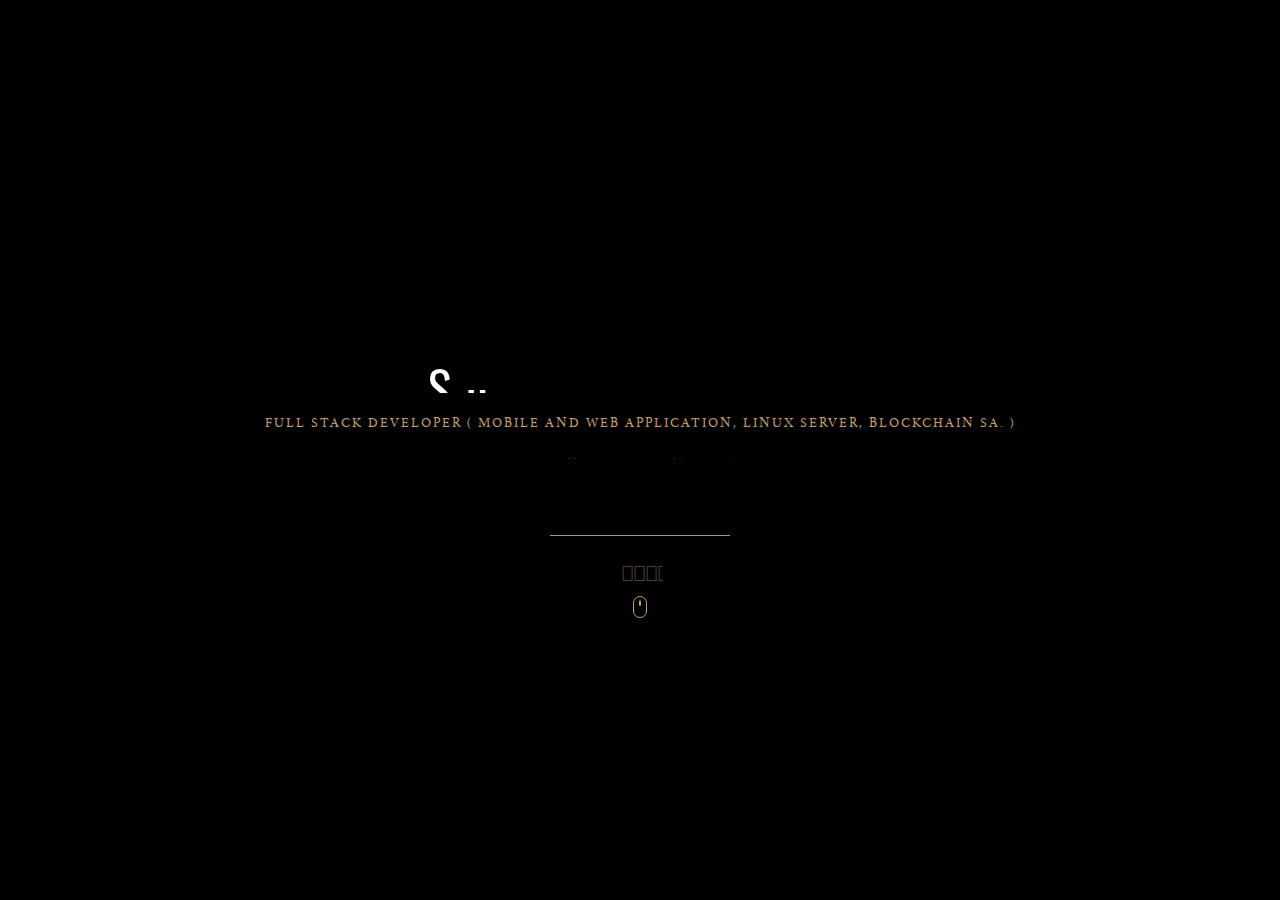
<file: index.html>
<!DOCTYPE html>
<html data-device="pc" class="before">
<head>
<meta charset="utf-8">
<meta name="google" content="notranslate" />
<meta name="viewport" content="width=device-width , minimum-scale=1, maximum-scale=1">
<link rel="stylesheet" href="wp/wp-content/themes/k/asset/css/style.css" type="text/css" />
<link href='http://fonts.googleapis.com/css?family=Source+Sans+Pro' rel='stylesheet' type='text/css'>
<title>SuunyP Site</title>
<meta property="og:title" content="SuunyP">
<meta property="og:description" content="Born in Pakphanung Nakhon Si Thammarat ,Thailand . Phanuwat Wiriyasiriwatthana first worked as a android devoloper for 20 years. Present he study in Prince of Songkla University">
<meta name="description" content="Born in Pakphanung Nakhon Si Thammarat ,Thailand . Phanuwat Wiriyasiriwatthana first worked as a android devoloper for 20 years. Present he study in Prince of Songkla University">

<link rel="apple-touch-icon" sizes="57x57" href="wp/wp-content/themes/k/asset/img/f/apple-touch-icon-57x57.png">
<link rel="apple-touch-icon" sizes="60x60" href="wp/wp-content/themes/k/asset/img/f/apple-touch-icon-60x60.png">
<link rel="apple-touch-icon" sizes="72x72" href="wp/wp-content/themes/k/asset/img/f/apple-touch-icon-72x72.png">
<link rel="apple-touch-icon" sizes="76x76" href="wp/wp-content/themes/k/asset/img/f/apple-touch-icon-76x76.png">
<link rel="apple-touch-icon" sizes="114x114" href="wp/wp-content/themes/k/asset/img/f/apple-touch-icon-114x114.png">
<link rel="apple-touch-icon" sizes="120x120" href="wp/wp-content/themes/k/asset/img/f/apple-touch-icon-120x120.png">
<link rel="apple-touch-icon" sizes="144x144" href="wp/wp-content/themes/k/asset/img/f/apple-touch-icon-144x144.png">
<link rel="apple-touch-icon" sizes="152x152" href="wp/wp-content/themes/k/asset/img/f/apple-touch-icon-152x152.png">
<link rel="apple-touch-icon" sizes="180x180" href="wp/wp-content/themes/k/asset/img/f/apple-touch-icon-180x180.png">
<link rel="icon" type="image/png" href="wp/wp-content/themes/k/asset/img/f/favicon-32x32.png" sizes="32x32">
<link rel="icon" type="image/png" href="wp/wp-content/themes/k/asset/img/f/android-chrome-192x192.png" sizes="192x192">
<link rel="icon" type="image/png" href="wp/wp-content/themes/k/asset/img/f/favicon-96x96.png" sizes="96x96">
<link rel="icon" type="image/png" href="wp/wp-content/themes/k/asset/img/f/favicon-16x16.png" sizes="16x16">
<link rel="manifest" href="wp/wp-content/themes/k/asset/img/f/manifest.json">
<meta name="msapplication-TileColor" content="#000000">
<meta name="msapplication-TileImage" content="./asset/img/f/mstile-144x144.png">
<meta name="theme-color" content="#ffffff">

<script>
(function(i,s,o,g,r,a,m){i['GoogleAnalyticsObject']=r;i[r]=i[r]||function(){
(i[r].q=i[r].q||[]).push(arguments)},i[r].l=1*new Date();a=s.createElement(o),
m=s.getElementsByTagName(o)[0];a.async=1;a.src=g;m.parentNode.insertBefore(a,m)
})(window,document,'script','//www.google-analytics.com/analytics.js','ga');
ga('create', 'UA-67357892-1', 'auto');
ga('send', 'pageview');
</script>

<style>
html,body{
    margin:0;
    height:100%;
    overflow:hidden;
}
img{
    min-height:100%;
    min-width:100%;
    height:auto;
    width:auto;
    position:absolute;
    top:-50%; bottom:-50%;
    left:-50%; right:-50%;
    margin:auto;
}</style>

</head>
<body>

<header>
	<h1 class="logo fadeIn top hide"><a href="index.html" class="jmp backtohome">Sunny<br/>P-dater</a></h1>	
</header>


</nav><div class="page first-view page-home" data-page="home">
	<div class="page-inner">
		<div class="all">
			<nav>
				<div class="scroll-wrap">
					<div class="scroll-body">
						<ul class="in">
			<li data-theme="dark" class="on">
			<div class="manu-body">
			<div class="splash-in cat"><div><span>RESUME</span></div></div>
			<div class="splash-in title"><div><h2>TIMELINE PORTFOLIO</h2></div></div>
			<div class="splash-in links"><div><a href="" class="jmp">VIEW TIMELINE</a></div></div>
		</div>
	</li>
			<li data-theme="dark">
			<div class="manu-body">
			<div class="splash-in cat"><div><span>PROJECT</span></div></div>
			<div class="splash-in title"><div><span>PROJECT OPENSORCE</span></div></div>
			<div class="splash-in links"><div><a href="" class="jmp"><span>VIEW PROJECT</span></a></div></div>
		</div>
	</li>
			<li data-theme="light">
			<div class="manu-body">
			<div class="splash-in cat"><div><span>PICTURE</span></div></div>
			<div class="splash-in title"><div><h2>PICTURE ACTIVITY</h2></div></div>
			<div class="splash-in links"><div><a href="" class="jmp">VIEW PICTURE</a></div></div>
		</div>
	</li>
						</ul>
					</div>
				</div><!-- .scroll-wrap -->
			</nav>
		</div><!-- .all -->

		<div class="image-wrap">
			<div class="image-body">
		<div class="dark image-prop on">
				<div class="in"> <div class="contain center" data-src="wp/wp-content/uploads/2015/09/00_resume.jpg"></div></div>
			</div>

		<div class="light image-prop on">
				<img src="wp/wp-content/uploads/2015/09/00_pro.jpg" alt="">
			</div>
		<div class="dark image-prop on">
				<img src="wp/wp-content/uploads/2015/09/00_PIC.jpg" alt="">
			</div>
			</div><!-- .image-body -->
		</div><!-- .image-wrap -->
		<div class="smoke top"></div>
		<div class="smoke bottom"></div>
	</div><!-- .page-inner -->
	<span class="meta" data-title="SuunyP"></span>
</div>



<div class="share">
	<div class="in">
		<ul class="bd">
			<li class="fadeIn top"> <div> <a href="https://facebook.com/subbit.organer/" target="_blank" class="icon">f</a><svg viewBox="0 0 100.4 100.1" ><path class="st0" d="M50.2,0.4l49.5,49.5L50.2,99.3L0.7,49.9L50.2,0.4"/></svg> </div> </li>
			<li class="fadeIn top"> <div> <a href="https://twitter.com/SunnyPdator" target="_blank" class="icon">t</a><svg viewBox="0 0 100.4 100.1" ><path class="st0" d="M50.2,0.4l49.5,49.5L50.2,99.3L0.7,49.9L50.2,0.4"/></svg> </div> </li>
			<li class="fadeIn top"> <div> <a href="https://plus.google.com/u/0/113805639476062873269" target="_blank" class="icon">g</a><svg viewBox="0 0 100.4 100.1" ><path class="st0" d="M50.2,0.4l49.5,49.5L50.2,99.3L0.7,49.9L50.2,0.4"/></svg> </div> </li>
		</ul>
	</div>
</div><!-- .share -->



<footer>
	<div class="footer fadeIn bottom hide">
		<address>@2022 © Suuny Pdater</address>
	</div>
</footer>

<div class="loading-mask">
	<div class="table">
		<div class="cell">

			<div class="in">
				<div class="head">
					<div class="txt-ol">
						<div class="txt">
							<div class="a a-1">Sunny P-dater</div>
							<div class="a a-2">PORTFOLI0</div>
						</div>
					</div>
					<p>Full Stack Developer ( Mobile and Web Application, Linux Server, blockchain SA. )</p>
				</div>
				<div class="intro">
					<div class="p"><div><span>My goal is to create something amazing,</span></div></div>
					<div class="p"><div><span>that come from thinking and philosophy of human society </span></div></div>
					<div class="p"><div><span>The accumulated for a long time.</span></div></div>
					<div class="p"><div><span>And create anither thing that can think like us.</span></div></div>
				</div>
				<div class="load-bar">
					<div class="load-bar-inner"><span></span></div>
				</div>
				<div class="howtouse">
					<div class="screen cf">
						<div class="doc cf"> <span></span> <span></span> <span></span> <span></span> <span></span> <span></span> <span></span> <span></span> <span></span> <span></span> <span></span> <span></span> <span></span> <span></span> <span></span> </div>
					</div>
					<div class="mouse"><span class="ball"></span></div>
					<div class="intro-skip">SKIP</div>
				</div>
			</div>

		</div>
	</div>
</div><!-- .loading -->

<div class="nowloading"><span class="icon">e</span></div>
<script src="wp/wp-content/themes/k/asset/js/common.js"></script>

</body>
</html>
</file>
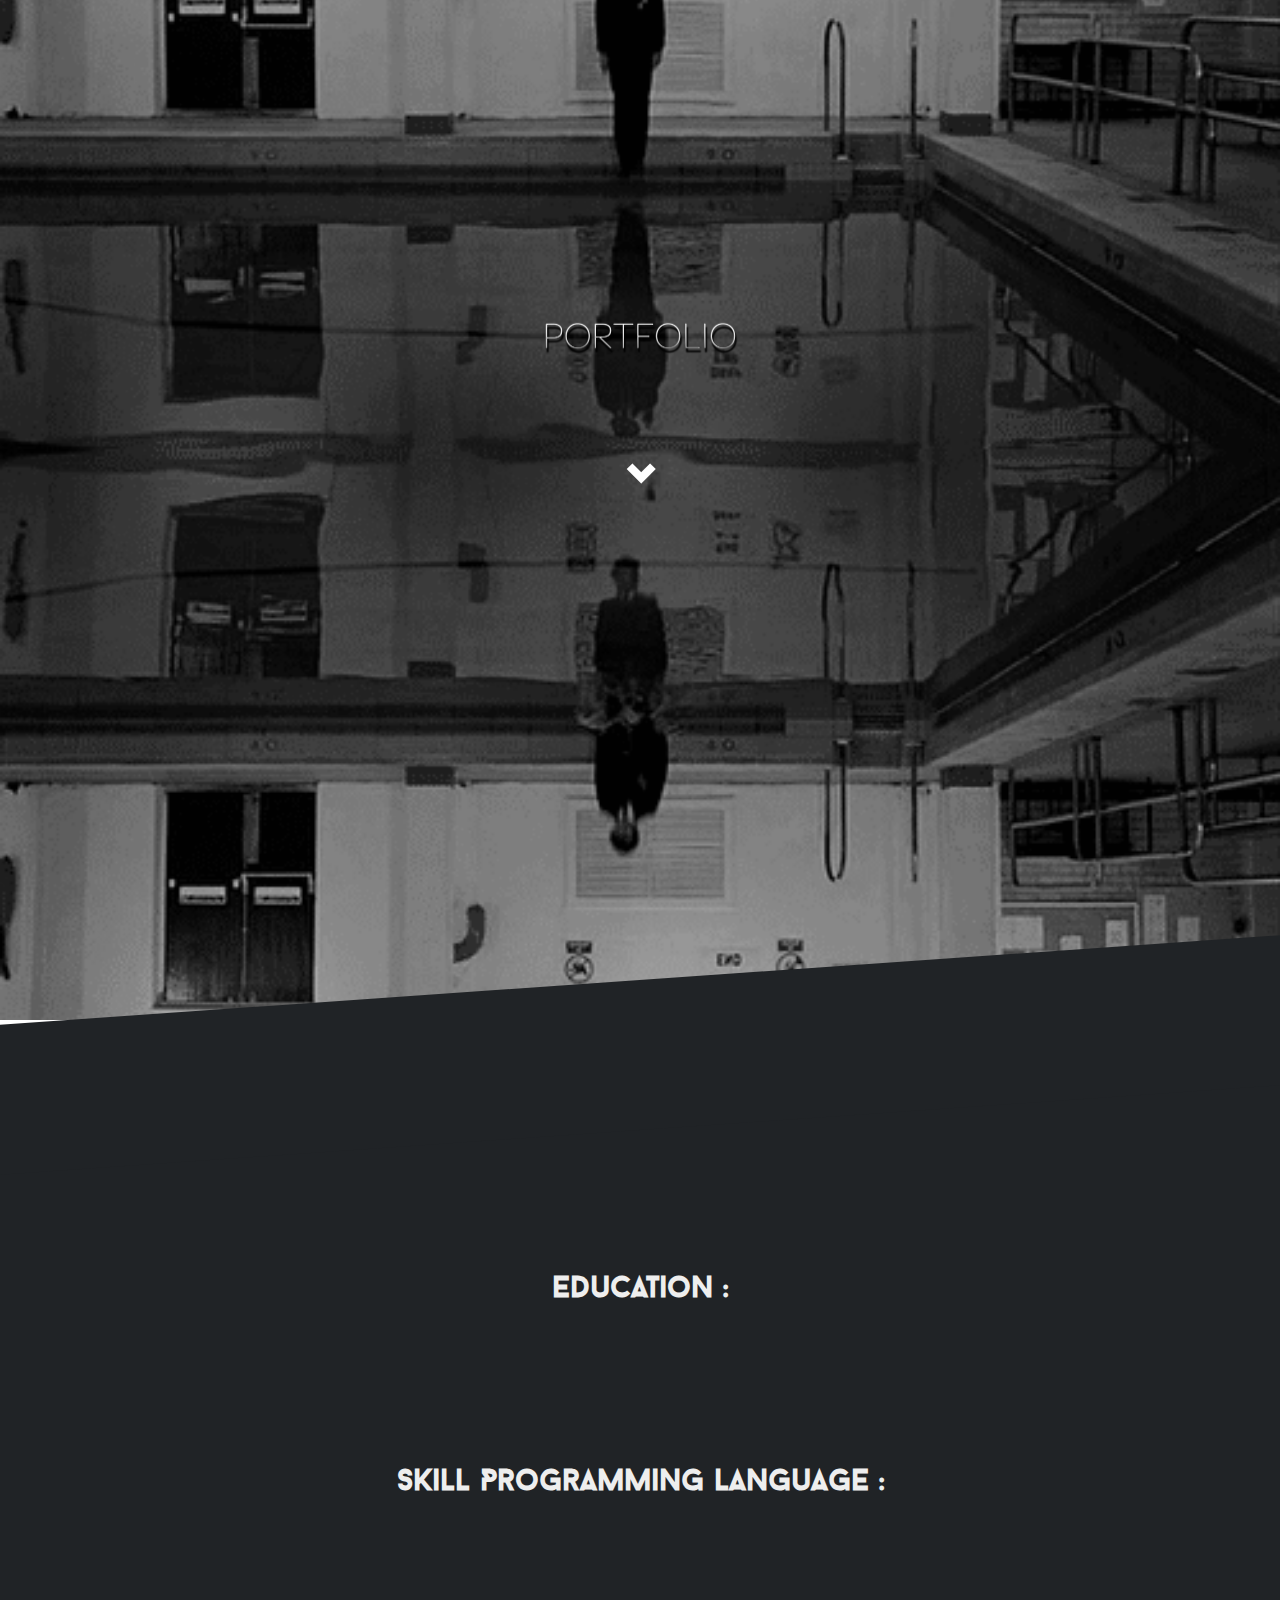
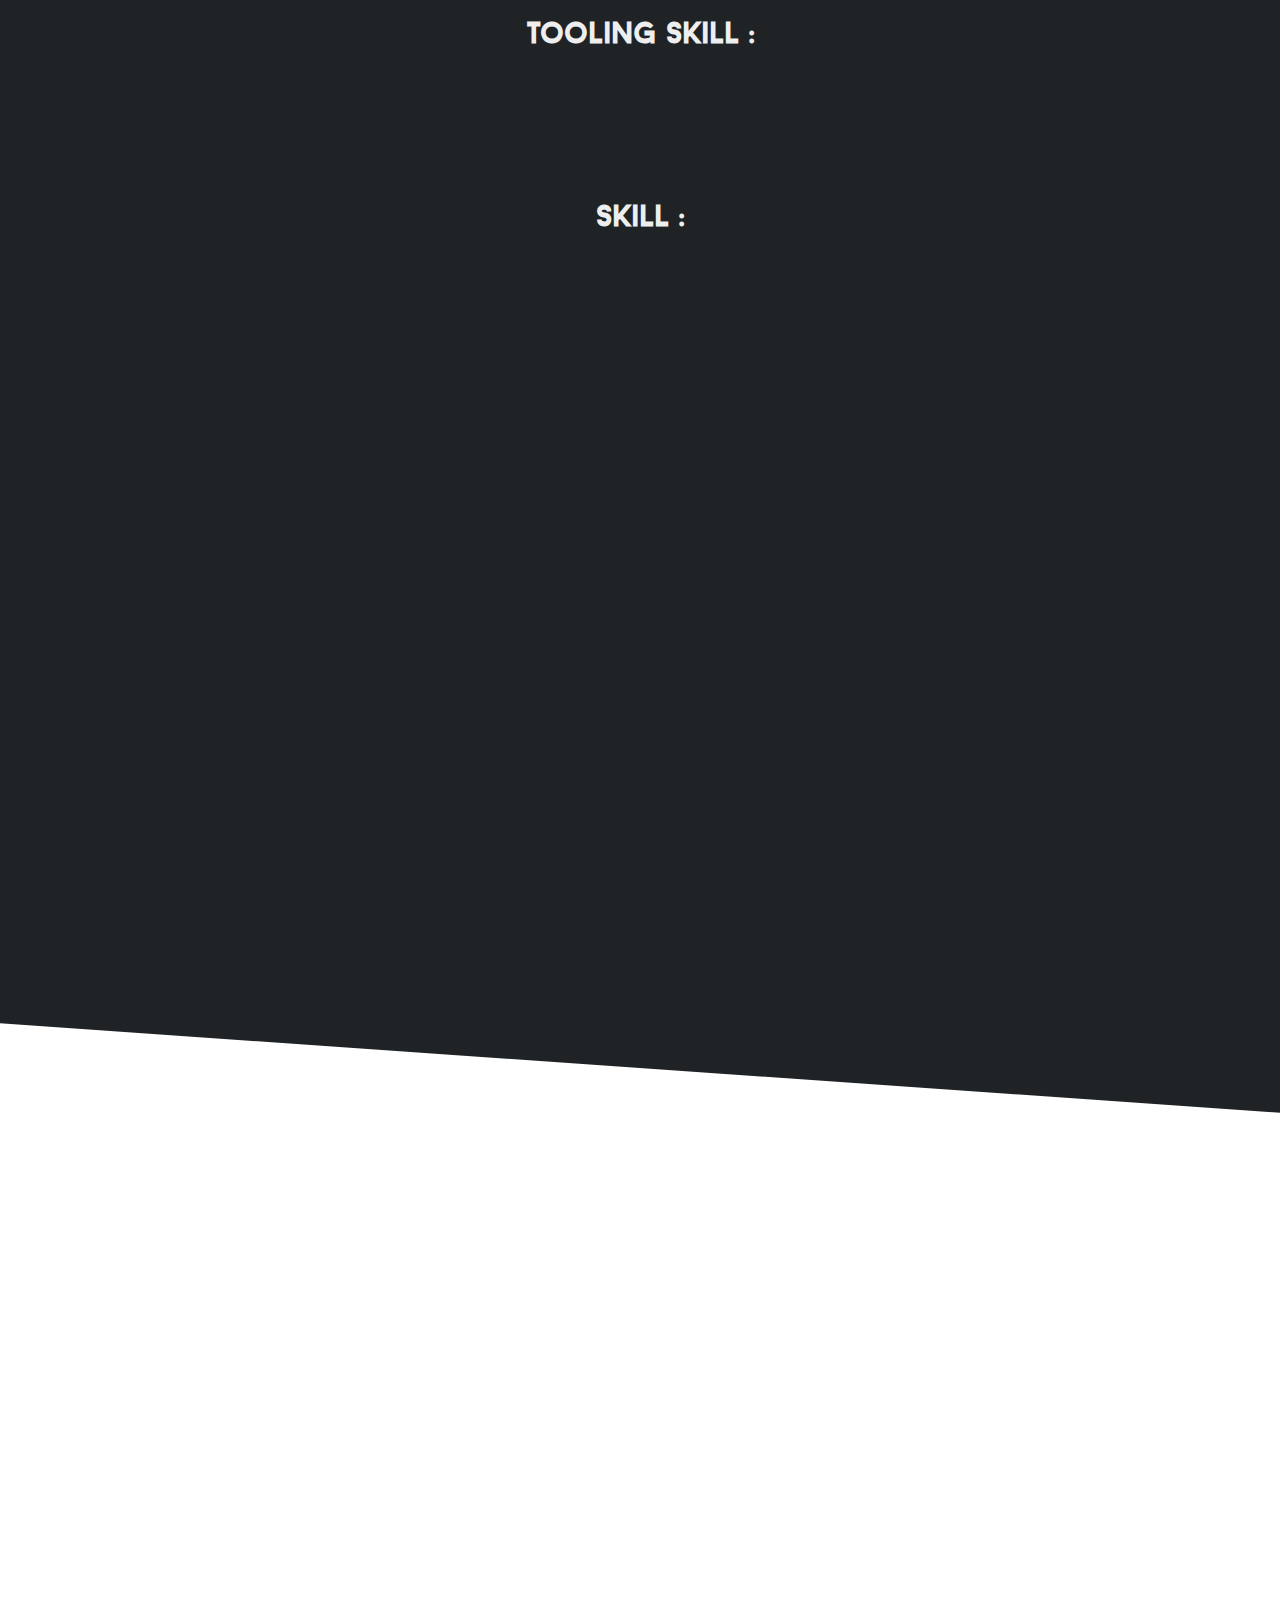
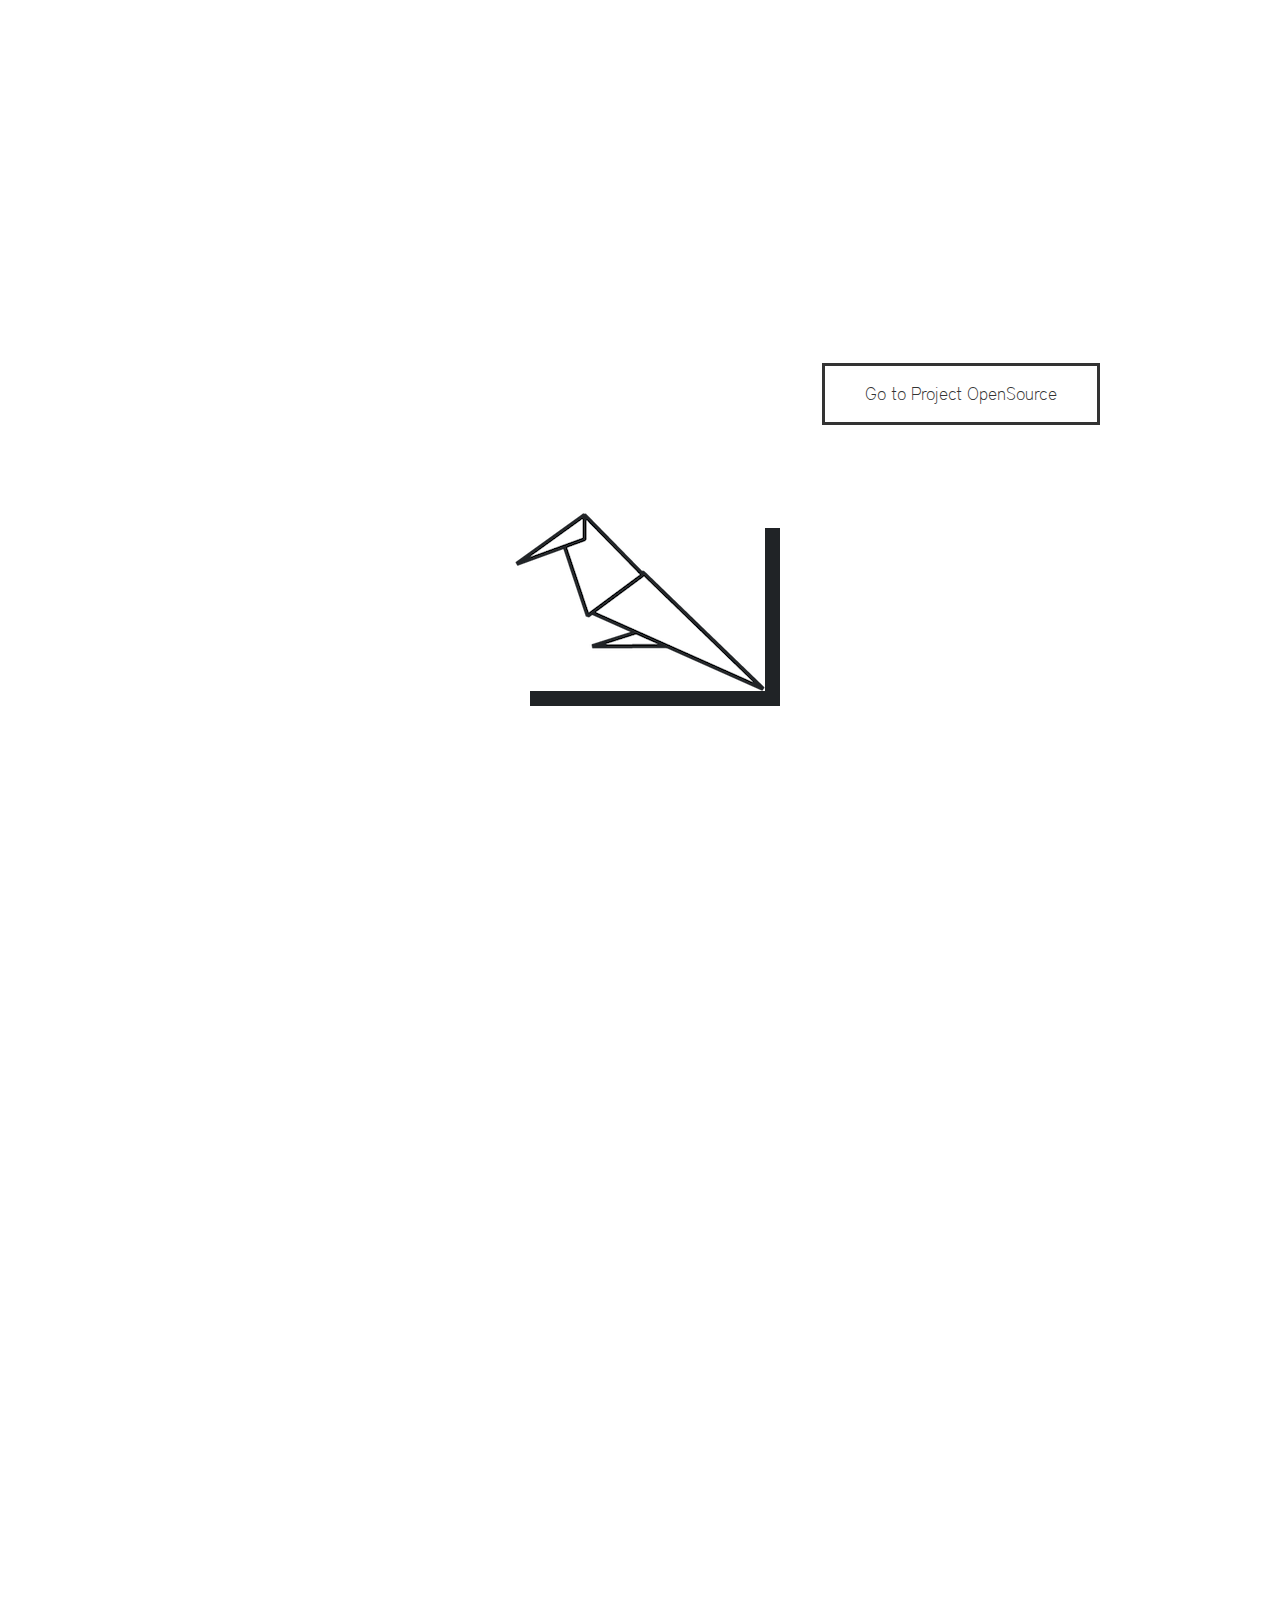
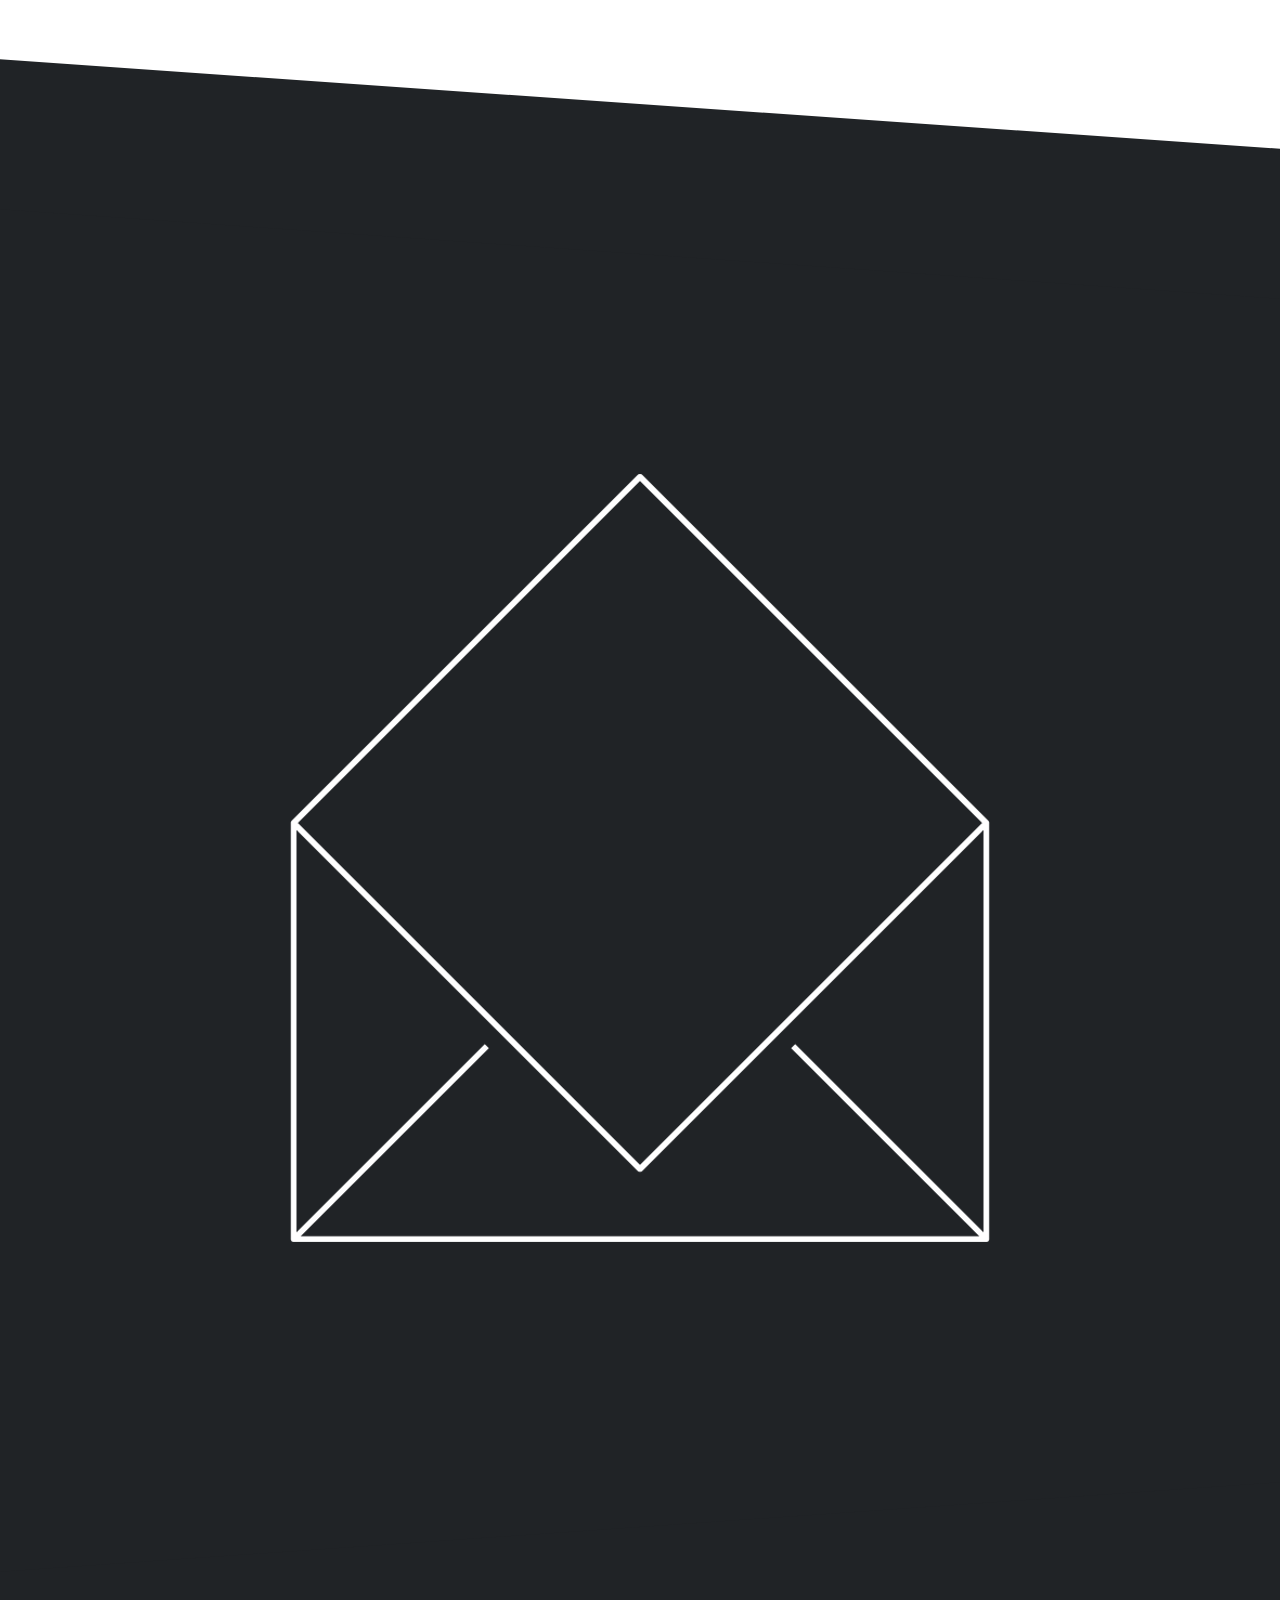
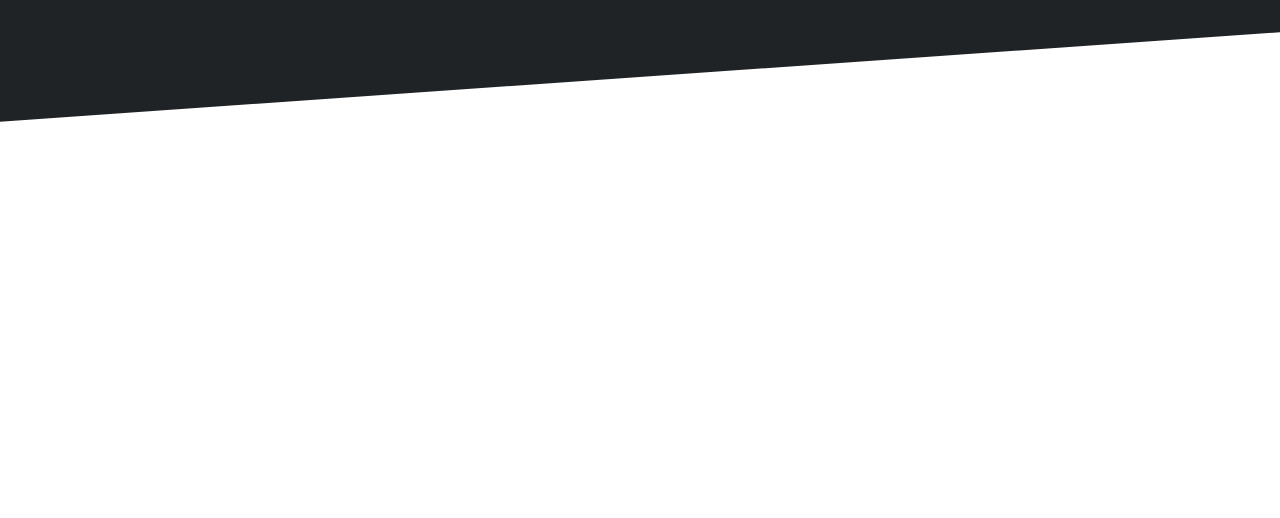
<file: parallax.it/index.html>
<!DOCTYPE html>
<html lang="en">
<head>
  
    <link rel="shortcut icon" href="/favicon.ico" />
    <meta charset="utf-8">
    <meta http-equiv="X-UA-Compatible" content="IE=edge">
    <meta name="viewport" content="width=device-width, initial-scale=1">
    
    <meta name="author" content="">

    <title>Sunny Portfolio</title>


    <!-- Custom CSS -->
    <link rel="stylesheet" type="text/css" href="wp-content/themes/parall%C3%A0xis.it/style.css">
    <link rel="stylesheet" type="text/css" href="wp-content/themes/parall%C3%A0xis.it/css/media.css">
    <link rel="stylesheet" type="text/css" href="wp-content/themes/parall%C3%A0xis.it/css/animate.css">
    <link rel="stylesheet" type="text/css" href="wp-content/themes/parall%C3%A0xis.it/css/animations.css">

    <!-- HTML5 Shim and Respond.js IE8 support of HTML5 elements and media queries -->
    <!-- WARNING: Respond.js doesn't work if you view the page via file:// -->
    <!--[if lt IE 9]>
        <script src="https://oss.maxcdn.com/libs/html5shiv/3.7.0/html5shiv.js"></script>
        <script src="https://oss.maxcdn.com/libs/respond.js/1.4.2/respond.min.js"></script>
    <![endif]-->

    <script type="text/javascript" src="wp-content/themes/parall%C3%A0xis.it/js/viewport-units-buggyfill.js"></script> 
    <script>
      (function(i,s,o,g,r,a,m){i['GoogleAnalyticsObject']=r;i[r]=i[r]||function(){
      (i[r].q=i[r].q||[]).push(arguments)},i[r].l=1*new Date();a=s.createElement(o),
      m=s.getElementsByTagName(o)[0];a.async=1;a.src=g;m.parentNode.insertBefore(a,m)
      })(window,document,'script','//www.google-analytics.com/analytics.js','ga');

      ga('create', 'UA-59695945-1', 'auto');
      ga('send', 'pageview');

    </script>  
    <!--[if IE 6]>
    <style type="text/css">
      .copy{
          font-family: 'courier';
          font-weight: 800;
          text-align: center;
          padding-bottom: 0px;
          padding-top: 60px;
          font-size: 14px;
          letter-spacing: 5px;
          background: none;
        }
    </style>
    <![endif]-->
    
    
<!-- This site is optimized with the Yoast SEO plugin v2.3.4 - https://yoast.com/wordpress/plugins/seo/ -->
<link rel="canonical" href="index.html" />
<link rel="next" href="page/2/index.html" />
<meta property="og:locale" content="it_IT" />
<meta property="og:type" content="website" />
<meta property="og:title" content="Parallaxis -" />
<meta property="og:url" content="index.html" />
<meta property="og:site_name" content="Parallaxis" />
<script type='application/ld+json'>{"@context":"http:\/\/schema.org","@type":"WebSite","url":"http:\/\/parallaxis.it\/","name":"Parallaxis","potentialAction":{"@type":"SearchAction","target":"http:\/\/parallaxis.it\/?s={search_term_string}","query-input":"required name=search_term_string"}}</script>
<!-- / Yoast SEO plugin. -->

		<script type="text/javascript">
			window._wpemojiSettings = {"baseUrl":"http:\/\/s.w.org\/images\/core\/emoji\/72x72\/","ext":".png","source":{"concatemoji":"http:\/\/parallaxis.it\/wp-includes\/js\/wp-emoji-release.min.js?ver=4.2.5"}};
			!function(a,b,c){function d(a){var c=b.createElement("canvas"),d=c.getContext&&c.getContext("2d");return d&&d.fillText?(d.textBaseline="top",d.font="600 32px Arial","flag"===a?(d.fillText(String.fromCharCode(55356,56812,55356,56807),0,0),c.toDataURL().length>3e3):(d.fillText(String.fromCharCode(55357,56835),0,0),0!==d.getImageData(16,16,1,1).data[0])):!1}function e(a){var c=b.createElement("script");c.src=a,c.type="text/javascript",b.getElementsByTagName("head")[0].appendChild(c)}var f,g;c.supports={simple:d("simple"),flag:d("flag")},c.DOMReady=!1,c.readyCallback=function(){c.DOMReady=!0},c.supports.simple&&c.supports.flag||(g=function(){c.readyCallback()},b.addEventListener?(b.addEventListener("DOMContentLoaded",g,!1),a.addEventListener("load",g,!1)):(a.attachEvent("onload",g),b.attachEvent("onreadystatechange",function(){"complete"===b.readyState&&c.readyCallback()})),f=c.source||{},f.concatemoji?e(f.concatemoji):f.wpemoji&&f.twemoji&&(e(f.twemoji),e(f.wpemoji)))}(window,document,window._wpemojiSettings);
		</script>
		<style type="text/css">img.wp-smiley,
img.emoji {
	display: inline !important;
	border: none !important;
	box-shadow: none !important;
	height: 1em !important;
	width: 1em !important;
	margin: 0 .07em !important;
	vertical-align: -0.1em !important;
	background: none !important;
	padding: 0 !important;
}
</style>
<link rel='stylesheet' id='cookie-notice-front-css'  href='wp-content/plugins/cookie-notice/css/front-ver=4.2.5.css' type='text/css' media='all' />
<script type='text/javascript' src='wp-includes/js/jquery/jquery-ver=1.11.2.js'></script>
<script type='text/javascript' src='wp-includes/js/jquery/jquery-migrate.min-ver=1.2.1.js'></script>
<script type='text/javascript'>
/* <![CDATA[ */
var cnArgs = {"ajaxurl":"http:\/\/parallaxis.it\/wp-admin\/admin-ajax.php","hideEffect":"fade","onScroll":"","onScrollOffset":"100","cookieName":"cookie_notice_accepted","cookieValue":"TRUE","cookieTime":"2592000","cookiePath":"\/","cookieDomain":""};
/* ]]> */
</script>
<script type='text/javascript' src='wp-content/plugins/cookie-notice/js/front-ver=1.2.32.js'></script>
<link rel="EditURI" type="application/rsd+xml" title="RSD" href="xmlrpc.php-rsd.xml" />
<link rel="wlwmanifest" type="application/wlwmanifest+xml" href="wp-includes/wlwmanifest.xml" /> 
<meta name="generator" content="WordPress 4.2.5" />

</head>

<body>
    <header>

        <!-- <video autoplay loop id="bgvid" muted>
            <source src="media/video.webm" type="video/webm">
            <source src="media/video.mp4" type="video/mp4">
            <source src="media/video.ogg" type="video/mp4">
        </video> -->

        <div class="logo">
            <img src="wp-content/themes/parall%C3%A0xis.it/images/port.png" />
            <div class="freccia bounce">
                <span class="glyphicon glyphicon-chevron-down"></span>
            </div>
        </div>

    </header>    

    <nav class="navbar navbar-inverse navbar-fixed-top visible-sm visible-xs">
      <div class="navbar-header">
        <a class="navbar-brand" href="index.html#"></a>
<!--         <button type="button" class="navbar-toggle" data-toggle="collapse" data-target=".navbar-collapse">
 -->    <button type="button" class="navbar-toggle" id="trigger-overlay">
          <span class="icon-bar"></span>
          <span class="icon-bar"></span>
          <span class="icon-bar"></span>
        </button>
      </div>
      <!-- <div class="navbar-collapse collapse">
        <ul class="nav navbar-nav">
          <li class="active"><a href="#about">About</a></li>
          <li><a href="#books">Books</a></li>
          <li><a href="#news">News</a></li>
          <li><a href="#team">Team</a></li>
          <li><a href="#contact">Contact</a></li>
        </ul>
      </div> -->
    </nav>    

    

    <nav id="menu" class="hidden-xs hidden-sm">
        <div id="pallini">
            <ul>
                <li><a class="pallino" href="index.html#about" id="about-button"></a> <p>About</p> </li>
                <li><a class="pallino" href="index.html#magazine" id="magazine-button"></a> <p>port</p> </li>
                <li><a class="pallino" href="index.html#blog" id="blog-button"></a> <p>Blog</p> </li>
                <li><a class="pallino" href="index.html#contact" id="contact-button"></a> <p>Contact</p> </li>
								<!-- <li style="padding-top:15px"><a class="socicon">b</a></li>
                <li><a class="socicon">a</a></li>
                <li><a class="socicon">x</a></li>
                <li><a class="socicon">r</a></li> -->
            </ul>
        </div>
    </nav>


    <section id="about">
        <div class="container">

            <div class="col-sm-10 col-sm-offset-1">

                <p class="wow about"><b>My name is Phanuwat Wiriyasiriwatthana</b><br><br>
                  <p class="wow about"><h2><B>Education :</B></h2><br>
                  <p class="wow about">2010 - 2012 : Kanlayanee Si Thammarat School <br>
                  <p class="wow about">2013 - 2017 : Computer Science , Faculty of Science , Prince Of Songkla University <br><br>
                  <p class="wow about"><h2><B>Skill Programming Language :</B></h2><br>
                  <p class="wow about">C , C++ , C# , Java , Javascript , nodeJS, Python , Swift, Dart, Flutter , Solidity, Vyper <br><br>
                  <p class="wow about"><h2><B>Tooling Skill :</B></h2><br>
                  <p class="wow about"> Linux Base system, Cloudflare, Firebase, Google Cloud, Amazon Cloud, zOS, infura Truffle suit, Mysql, Postgresql, Docker, Kubernates, etc.<br><br>
                  <p class="wow about"><h2><B>Skill :</B></h2><br>
                  <p class="wow about">Image Processing<br>
                  <p class="wow about">Terminal Commmand line<br>
                  <p class="wow about">Kali Linux<br>
                  <p class="wow about">Unix System Analysis<br>
                  <p class="wow about">Android App Devoloper<br>
                  <p class="wow about">Backend WebApp Devoloper<br>
                  <p class="wow about">Flutter base Application<br>
                  <p class="wow about">Web base Application<br>
                  <p class="wow about">Line SDK Application<br>
                  <p class="wow about">Cloudflare DNS Fastest Setup<br>
                  <p class="wow about">IPFS Server ( Experimental )<br>
                  <p class="wow about"><a href="http://www.nstdaacademy.com/itpe/letters/letters_5901/791bf058e83301000ba4f93928762e46.pdf">IP-ITPE Certificate</a>

                </p>     

                <div class="wow about social-icons">
                    <a href="https://www.facebook.com/subbit.organer" target="_blank" class="socicon">b</a>
                    <a href="https://twitter.com/sunnypdater" target="_blank" class="socicon">a</a>
										<!-- <a href="http://instagram.com/Parallaxis_Magazine" target="_blank" class="socicon">x</a> -->
                    <a href="https://github.com/SunnyP-dator" target="_blank" class="socicon">Q</a>
                    <a href="https://github.com/sunnypdater" target="_blank" class="socicon">Q</a>
                </div>

            </div>

        </div>
    </section>



    <section id="book3" class="books">
			<div class="container">			
				<div class="col-sm-10 col-sm-offset-1">
	        
	       	<h1 class="wow magazineTitolo">Timeline</h1>
		      <div class="wow magazineDivider divider"></div>
				        
	        <div class="row">
		
            <div class="col-md-5 col-sm-12">
              <div class="book wow magazineImmagineRight">
                <img id="book0-img" src="wp-content/themes/parall%C3%A0xis.it/media/00.jpg" class="img-responsive" />
              </div>  
            </div>                
	
            <div class="col-md-7 col-sm-12 book1-internal">
              <div class="description wow magazineScritte">
                <h2>1994 - 2012</h2>	
                <p>2009 - Start Learning C Programming. <br>
                2010 - Start Learning Java Programming. <br>
								2011 - Join to IPST Computer Programming Camp. (Camp 1)<br>
								2011 - Learning Java Programming. <br>
								2011 - Join in SITC Computer Programing Contest 2011.<br>
                2012 - Join to IPST Computer Programming Camp. (Camp 2)<br>
                2012 - Join to National Linux Compatition 2012. (NLC12)<br>
                2012 - Join to National Software Contest 2012. (NSC 2013)<br>
								2012 - Start Learning Python & C# Programming.<br>
                2012 - Start Learning Java Android Devoloper. <br>
              </p>
              </div>                      
            </div>
		        
		      </div>
				</div>  
			</div>
    </section>

    


		<!-- Numero 2 -->
    <section id="book2" class="books">
			<div class="container">
			
				<div class="col-sm-10 col-sm-offset-1">

		        <div class="row">
		
	            <div class="col-md-5 col-md-push-7 col-sm-12">
                <div class="book wow magazineImmagineRight">
                  <img id="book0-img" src="wp-content/themes/parall%C3%A0xis.it/media/11.jpg" class="img-responsive" />
                </div>  
	            </div>                
		
	            <div class="col-md-7 col-md-pull-5 col-sm-12 book0-internal">
                <div class="description wow magazineScritte">
                  <h2>2013 - Current</h2>  
                <p>2013 - Start Study in Computer Engineering, PSU. <br>
                2013 - Start Learning Git. <br>
                2013 - Learning PhP Framework Programming. <br>
                2013 - Join in ACM-ICPC Computer Programing Compatition 2013.<br>
                2013 - Learning About Artificial Intelligent<br>
                2014 - Apply Job : Dictionary Asian Application<br>
                <a href="https://drive.google.com/open?id=0BwQG6GZyqE2AVG9GSHhmT3NRQXM" target="_blank">Cilck Here</a><br>
                2015 - Join in ACM-ICPC Computer Programing Compatition 2015.<br>
                2015 - Start Learning Prolog For A.I. Programming.<br>
                <br>2016 - Prepare to Join National Software Contest 2016 with Artificial Intelligent Application Topic. <br> 
                2016 - Pass Certificate IP - ITPE. <a href="http://www.nstdaacademy.com/itpe/letters/letters_5901/791bf058e83301000ba4f93928762e46.pdf">View</a> <br>
                </div>
                                        
	            </div>
		        </div>
			
			    </div>
			
			</div>
    </section>


    <section id="book1" class="books">
        <div class="container">=
                    
        <div class="row">
    
        <div class="col-md-5 col-sm-12">
          <div class="book wow magazineImmagineRight">
            <img id="book0-img" src="wp-content/themes/parall%C3%A0xis.it/media/21nx.jpg" class="img-responsive" />
          </div>  
        </div>                

        <div class="col-md-7 col-sm-12 book1-internal">
          <div class="description wow magazineScritte">
            <h2>2017 - Present</h2>	
            <p>2017 - Start Working in Jomtienseavilla Pattaya ( Website and Marketing Programmer ) <br>
            2018 - Established The Grit Technology ( Chiang mai ) Co. LDT. ( Software house ) <br>
            2019 - Working and travel in Japaneses ( Osaka ) <br>
            2020 - Working in Cartrust Co. LDT. in Lead Project manager <br>
            2020 - Starting First Defi Project (OPC Token) <br>
            2021 - Working in Asawayont Co. Ldt. in System Analysis and Developer programming <br>
          </p>
          </div>                      
        </div>
            
          </div>
            </div>  
        </div>
    </section>
    

		<!-- Numero 1 -->
    <section id="book1" class="books">
        <!-- <div class="container">

            <div class="col-sm-10 col-sm-offset-1">

                <div class="row">

                    <div class="col-md-5 col-sm-12">
                        <div class="book wow magazineImmagineLeft">
                            <img id="book1-img" src="http://www.coe.psu.ac.th/script/staff/image_th.php?type=staff&id=54" class="img-responsive" />
                        </div>  
                    </div>
                    <div class="col-md-7 col-sm-12 book1-internal">
                        <div class="description wow magazineScritte">

                            <h2>Adviser</h2>

                            <p>Asst. Prof. Dr. Sakuna charoenpanyasak <br>
														Reseaux, telecomunications, Systems<br>
														Teach At Department of Computer Engineering<br>
                            Faculty of Engineering, Prince of Songkla University<br>

                            <h2>Portfiolo</h2>
                            <p>- An invetigation of the Performancem of TCP/IP over ATM Network<br>
                              - Credit based AODV Protocol for Preventing Blackhole Attack
														
														</p>                   
                        </div>
                    </div>
                </div>

            </div>

        </div> -->

    <section id="press">
        <div class="container">

            <div class="col-sm-10 col-sm-offset-1">

                <h1 class="wow pressTitolo">My Goal</h1>
                <div class="wow pressDivider divider"></div>            

                <p class="wow about">My goal is to create something amazing,
         that come from thinking and philosophy of human society
         The accumulated for a long time
         And create anither thing that can think like us
                </p>     


            </div>

        </div>
    </section>           

    <div class="bg2"></div>

    <section id="blog">
        <div class="container">

            <div class="col-sm-10 col-sm-offset-1">

                <h1 class="wow newsTitolo">project</h1>
                <div class="wow newsDivider divider"></div>

                <div class="row">
                    <div class="col-md-4 col-sm-12 wow newsSu">
                                <a class="news-link" href="">
                                    <div class="single-news">
                                    <h2 class="title">The Food Box</h2><p>



&nbsp;

</p><a class="read" href="http://www.thebackbox.me/thefoodbox/#" target = "_blank" >Go to Project</a></div></a></div><div class="col-md-4 col-sm-12 wow newsSu">
                                
			<a class="news-link" href="">
                                    <div class="single-news">
                                    <h2 class="title">#Android Dictionary Asian Application</h2><p>



&nbsp;

</p><a class="read" href="https://drive.google.com/open?id=0BwQG6GZyqE2AVG9GSHhmT3NRQXM" target = "_blank" >Go to Project</a></div></a></div><div class="col-md-4 col-sm-12 wow newsSu">
                                
			<a class="news-link" href="">
                                    <div class="single-news">
                                    <h2 class="title">Youtube MP3 Downloader MultiFile </h2><p>
&nbsp;

</p><a class="read" href="opc.sunnypdater.com" target = "_blank">Go to project</a></div></a></div><div class="col-md-4 col-sm-12 wow newsSu">
                                    <div class="single-news">
                                    <h2 class="title">OPC Token (Defi)</h2><p>

&nbsp;

</p><a class="read" href="https://drive.google.com/folderview?id=0BwQG6GZyqE2ASGt5UUN1dENNUU0&usp=sharing" target = "_blank">Go to project</a></div></a></div><div class="col-md-4 col-sm-12 wow newsSu">
                                    <div class="single-news">
                                    <h2 class="title">Jomtien Sea Villa Holtel Booking website</h2><p>

&nbsp;

</p><a class="read" href="https://liff.line.me/1645278921-kWRPP32q/?accountId=270ugzml" target = "_blank">Go to project</a></div></a></div><div class="col-md-4 col-sm-12 wow newsSu">
                                    <div class="single-news">
                                    <h2 class="title">Maethongma Line POS System</h2><p>

&nbsp;
</p><a class="read" href="" target = "_blank">Comming Soon</a></div></a></div><div class="col-md-4 col-sm-12 wow newsSu">
                                    <div class="single-news">
                                    <h2 class="title">Muses Blockchain music Application</h2><p>

&nbsp;

</p><a class="read" href="" target = "_blank">Coming Soon</a></div></a></div><div class="col-md-4 col-sm-12 wow newsSu">
                                    <div class="single-news">
                                    <h2 class="title">Free Friend ( Blockchain Social media Platform )</h2><p>

&nbsp;

</p><a class="read" href="" target = "_blank">Coming Soon</a></div></a></div><div class="col-md-4 col-sm-12 wow newsSu">
                                    <div class="single-news">
                                    <h2 class="title">รัฐธรรมนูญ 2.0 ( Blockchain Government Public polity  )</h2><p>

&nbsp;



&nbsp;

</p><a class="read" href="https://jomtienseavilla.com" target = "_blank">Go to Site</a></div></a></div>
                </div>

                <a href=""><div class="btn btn-default pull-right">Go to Project OpenSource</div></a>

                <div style="text-align:center;margin-top:150px">
                    <img src="wp-content/themes/parall%C3%A0xis.it/images/crow.png" />
                </div>

                <div class="divider2 wow newsDividerInviaci"></div>                

                <div class="inviaci wow newsInviaci">
                    <h2>Contact to me</h2>
                    <p><a href="mailto:me@sunnypdater.com">me@sunnypdater.com</a></p>
                </div>                


            </div>

        </div>
    </section>      


    <div class="bg3"></div>   
    

    

    <section id="contact">
        <div class="container">

            <h1 class="wow contactTitolo">CoNTACT</h1>
            <div class="wow contactDivider divider"></div>


            <div class="busta">

                <form id="form" method="POST" action="send.php">
                    <div class="form-group">
                        <input type="text" class="wow inputForm form-control" placeholder="NAME" name="name" id="name" required />
                    </div>
                    <div class="form-group">
                        <input type="text" class="wow inputForm form-control" placeholder="EMAIL" name="email" id="email" required />
                    </div>
                    <div class="form-group">                            
                        <textarea class="wow inputForm form-control" placeholder="MESSAGE" name="message" id="message" required></textarea>
                    </div>

                    <div id="email-loading" class="alert alert-info">
                        <i class="fa fa-refresh fa-spin"></i>
                    </div>

                    <div id="email-status" class="alert alert-success alert-dismissible" role="alert">
                      <button type="button" class="close" data-dismiss="alert" id="chiudi">
                        <span aria-hidden="true">&times;</span>
                        <span class="sr-only">Close</span>
                      </button>
                      <p></p>
                    </div>

                    <button class="wow teamSu btn btn-default" type="submit" id="submit">SEND</button>

                </form>

            </div>
          </div>

        </div>

        <div class="row social wow teamSu">

            <h1>SoCIAL</h1>
            <div class="divider"></div>

            <div class="col-sm-4 col-xs-12 text-center">
                <a href="https://www.facebook.com/subbit.organer" target="_blank">
                    <div class="btn btn-default">FACEBOOK</div>
                </a>
            </div>
            <div class="col-sm-4 col-xs-12 text-center">
                <a href="https://twitter.com/sunnypdater" target="_blank">
                    <div class="btn btn-default">TWITTER</div>
                </a>
            </div>                
<!--
            <div class="col-sm-3 col-xs-12 instagram">
                <a href="http://instagram.com/Parallaxis_Magazine" target="_blank">
                    <div class="btn btn-default">INSTAGRAM</div>
                </a>
            </div>
-->
            <div class="col-sm-4 col-xs-12 text-center">
                <a href="https://github.com/SunnyP-dator" target="_blank">
                    <div class="btn btn-default">GITHUB 1</div>
                </a>
            </div>               

            <div class="col-sm-4 col-xs-12 text-center">
                <a href="https://github.com/sunnypdater" target="_blank">
                    <div class="btn btn-default">GITHUB 2</div>
                </a>
            </div>               

        </div>        

    </section>        

    <section id="footer">
        <div class="wow teamSu">
            Suuny P-dator @2022  Phanuwat Wiriyasiriwatthana<br><br>
            <a class="copy" href="http://sunnyp-dator.github.io/resume" target="_blank">SuunyPdater&copy;2022</a>        </div>            
    </section>                 

    

    <script src="wp-content/themes/parall%C3%A0xis.it/js/jquery-1.11.0.js"></script>
    <script src="wp-content/themes/parall%C3%A0xis.it/js/bootstrap.min.js"></script>
    <script src="wp-content/themes/parall%C3%A0xis.it/js/wow.min.js"></script>
    <script src="wp-content/themes/parall%C3%A0xis.it/js/modernizr.custom.js"></script>
    <script src="wp-content/themes/parall%C3%A0xis.it/js/classie.js"></script>
    <script src="wp-content/themes/parall%C3%A0xis.it/js/menu-mobile.js"></script>    
    <script src="wp-content/themes/parall%C3%A0xis.it/js/script.js"></script>
		
		
	
			</div></body>

</html>
</file>
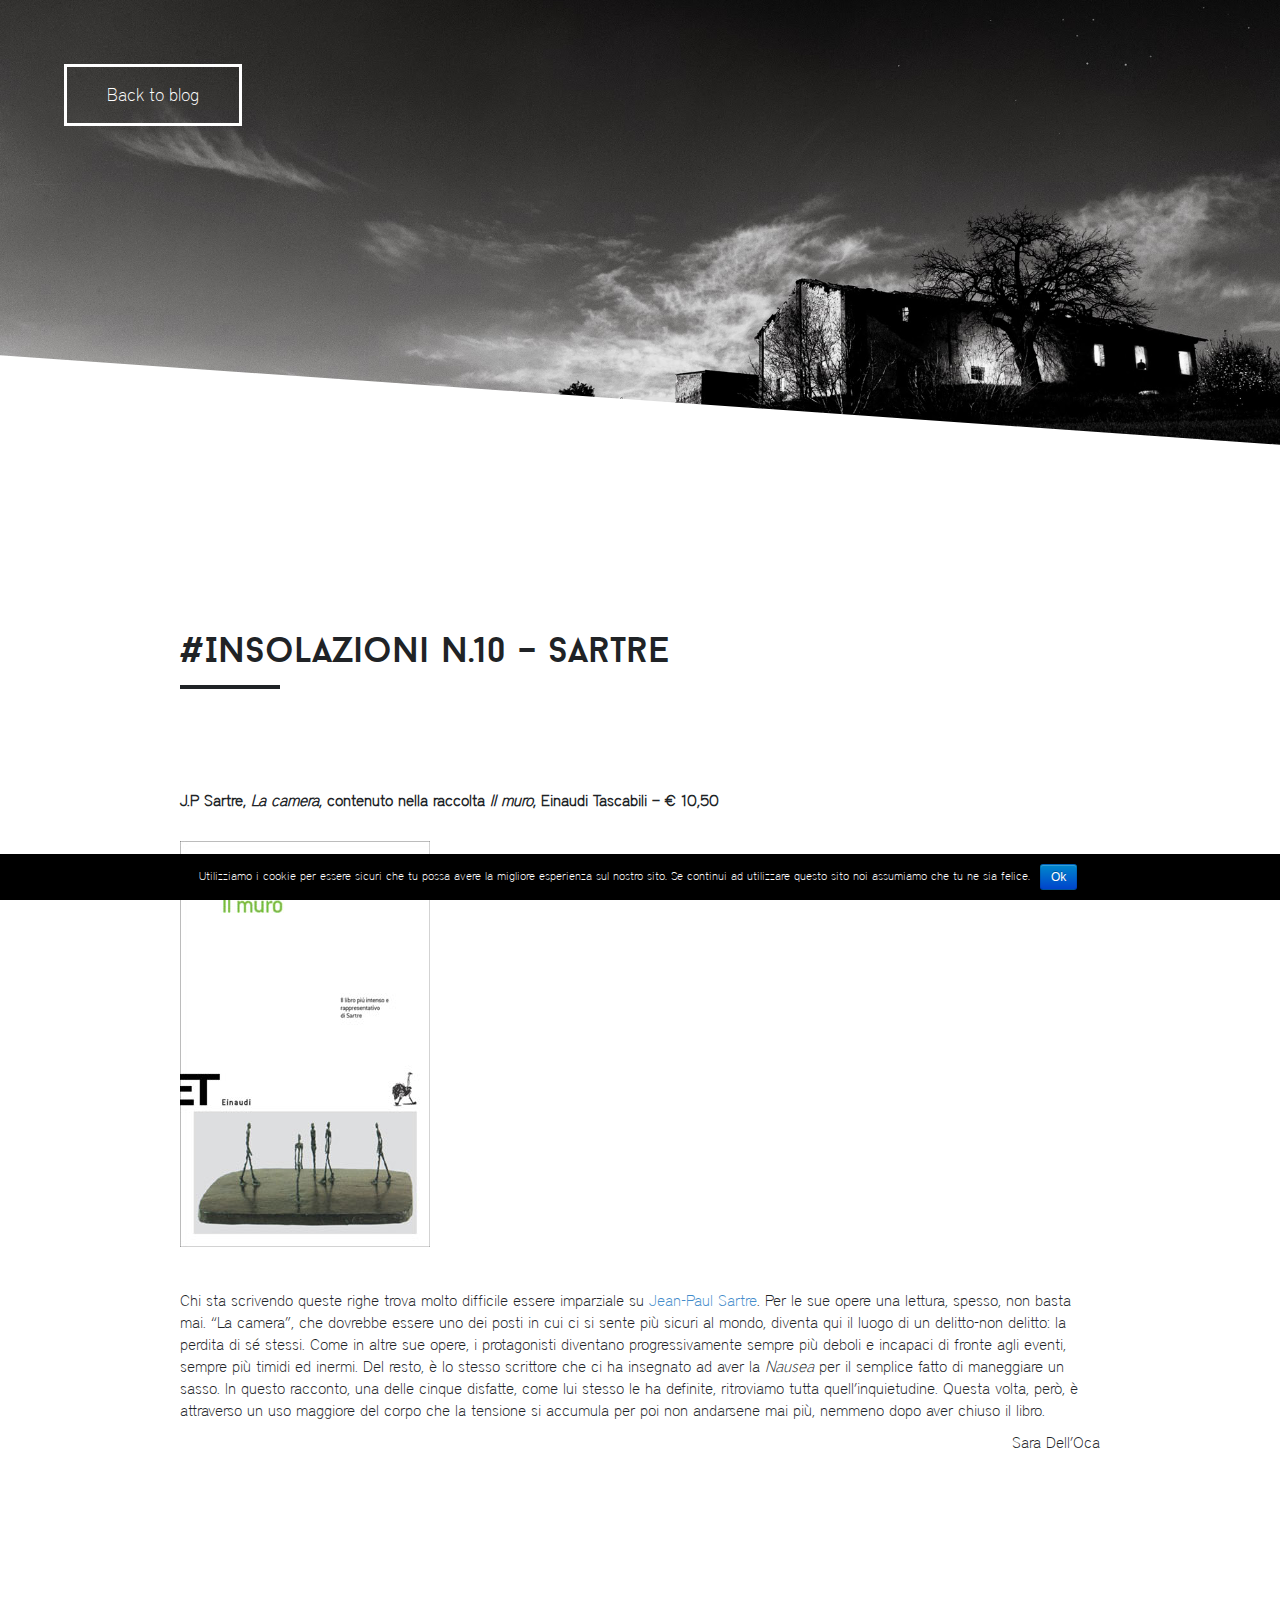
<file: parallax.it/insolazioni-n-10-sartre/index.html>
<!DOCTYPE html>
<html lang="en">
<head>

    <meta charset="utf-8">
    <meta http-equiv="X-UA-Compatible" content="IE=edge">
    <meta name="viewport" content="width=device-width, initial-scale=1">
    
    <meta name="author" content="">

    <title>Parallàxis</title>

    <!-- Custom CSS -->
    <link rel="stylesheet" type="text/css" href="../wp-content/themes/parallàxis.it/style.css">
    <link rel="stylesheet" type="text/css" href="../wp-content/themes/parallàxis.it/css/media.css">
    <link rel="stylesheet" type="text/css" href="../wp-content/themes/parallàxis.it/css/animate.css">
    <link rel="stylesheet" type="text/css" href="../wp-content/themes/parallàxis.it/css/animations.css">

    <!-- HTML5 Shim and Respond.js IE8 support of HTML5 elements and media queries -->
    <!-- WARNING: Respond.js doesn't work if you view the page via file:// -->
    <!--[if lt IE 9]>
        <script src="https://oss.maxcdn.com/libs/html5shiv/3.7.0/html5shiv.js"></script>
        <script src="https://oss.maxcdn.com/libs/respond.js/1.4.2/respond.min.js"></script>
    <![endif]-->

    <script type="text/javascript" src="../wp-content/themes/parallàxis.it/js/viewport-units-buggyfill.js"></script> 
    <script>
      (function(i,s,o,g,r,a,m){i['GoogleAnalyticsObject']=r;i[r]=i[r]||function(){
      (i[r].q=i[r].q||[]).push(arguments)},i[r].l=1*new Date();a=s.createElement(o),
      m=s.getElementsByTagName(o)[0];a.async=1;a.src=g;m.parentNode.insertBefore(a,m)
      })(window,document,'script','//www.google-analytics.com/analytics.js','ga');

      ga('create', 'UA-59695945-1', 'auto');
      ga('send', 'pageview');

    </script>  
    <!--[if IE 6]>
    <style type="text/css">
      .copy{
          font-family: 'courier';
          font-weight: 800;
          text-align: center;
          padding-bottom: 0px;
          padding-top: 60px;
          font-size: 14px;
          letter-spacing: 5px;
          background: none;
        }
    </style>
    <![endif]-->
    
    
<!-- This site is optimized with the Yoast SEO plugin v2.3.4 - https://yoast.com/wordpress/plugins/seo/ -->
<link rel="canonical" href="index.html" />
<meta property="og:locale" content="it_IT" />
<meta property="og:type" content="article" />
<meta property="og:title" content="#Insolazioni N.10 - Sartre - Parallaxis" />
<meta property="og:description" content="J.P Sartre, La camera, contenuto nella raccolta Il muro, Einaudi Tascabili &#8211; € 10,50 &nbsp; Chi sta scrivendo queste righe trova molto difficile essere imparziale su Jean-Paul Sartre. Per le sue opere una lettura, spesso, non basta mai. “La camera”, che dovrebbe essere uno dei posti in cui ci si sente più sicuri al mondo, &hellip;" />
<meta property="og:url" content="http://parallaxis.it/insolazioni-n-10-sartre/" />
<meta property="og:site_name" content="Parallaxis" />
<meta property="article:section" content="Insolazioni" />
<meta property="article:published_time" content="2015-08-03T11:00:58+00:00" />
<meta property="article:modified_time" content="2015-08-30T12:42:11+00:00" />
<meta property="og:updated_time" content="2015-08-30T12:42:11+00:00" />
<meta property="og:image" content="../wp-content/uploads/2015/07/sartre.jpg" />
<!-- / Yoast SEO plugin. -->

<link rel="alternate" type="application/rss+xml" title="Parallaxis &raquo; #Insolazioni N.10 &#8211; Sartre Feed dei commenti" href="feed/index.rss" />
		<script type="text/javascript">
			window._wpemojiSettings = {"baseUrl":"http:\/\/s.w.org\/images\/core\/emoji\/72x72\/","ext":".png","source":{"concatemoji":"http:\/\/parallaxis.it\/wp-includes\/js\/wp-emoji-release.min.js?ver=4.2.5"}};
			!function(a,b,c){function d(a){var c=b.createElement("canvas"),d=c.getContext&&c.getContext("2d");return d&&d.fillText?(d.textBaseline="top",d.font="600 32px Arial","flag"===a?(d.fillText(String.fromCharCode(55356,56812,55356,56807),0,0),c.toDataURL().length>3e3):(d.fillText(String.fromCharCode(55357,56835),0,0),0!==d.getImageData(16,16,1,1).data[0])):!1}function e(a){var c=b.createElement("script");c.src=a,c.type="text/javascript",b.getElementsByTagName("head")[0].appendChild(c)}var f,g;c.supports={simple:d("simple"),flag:d("flag")},c.DOMReady=!1,c.readyCallback=function(){c.DOMReady=!0},c.supports.simple&&c.supports.flag||(g=function(){c.readyCallback()},b.addEventListener?(b.addEventListener("DOMContentLoaded",g,!1),a.addEventListener("load",g,!1)):(a.attachEvent("onload",g),b.attachEvent("onreadystatechange",function(){"complete"===b.readyState&&c.readyCallback()})),f=c.source||{},f.concatemoji?e(f.concatemoji):f.wpemoji&&f.twemoji&&(e(f.twemoji),e(f.wpemoji)))}(window,document,window._wpemojiSettings);
		</script>
		<style type="text/css">img.wp-smiley,
img.emoji {
	display: inline !important;
	border: none !important;
	box-shadow: none !important;
	height: 1em !important;
	width: 1em !important;
	margin: 0 .07em !important;
	vertical-align: -0.1em !important;
	background: none !important;
	padding: 0 !important;
}
</style>
<link rel='stylesheet' id='cookie-notice-front-css'  href='../wp-content/plugins/cookie-notice/css/front-ver=4.2.5.css' type='text/css' media='all' />
<script type='text/javascript' src='../wp-includes/js/jquery/jquery-ver=1.11.2.js'></script>
<script type='text/javascript' src='../wp-includes/js/jquery/jquery-migrate.min-ver=1.2.1.js'></script>
<script type='text/javascript'>
/* <![CDATA[ */
var cnArgs = {"ajaxurl":"http:\/\/parallaxis.it\/wp-admin\/admin-ajax.php","hideEffect":"fade","onScroll":"","onScrollOffset":"100","cookieName":"cookie_notice_accepted","cookieValue":"TRUE","cookieTime":"2592000","cookiePath":"\/","cookieDomain":""};
/* ]]> */
</script>
<script type='text/javascript' src='../wp-content/plugins/cookie-notice/js/front-ver=1.2.32.js'></script>
<link rel="EditURI" type="application/rsd+xml" title="RSD" href="../xmlrpc.php-rsd.xml" />
<link rel="wlwmanifest" type="application/wlwmanifest+xml" href="../wp-includes/wlwmanifest.xml" /> 
<meta name="generator" content="WordPress 4.2.5" />
<link rel='shortlink' href='index.html' />

</head>

<body> 
 <div class="bg-blog"><a href="http://www.parallaxis.it/blog"><div class="btn btn-default pull-left">Back to blog</div></a>
</div>

    <section id="blog-inner">
        <div class="container">

            <div class="col-sm-10 col-sm-offset-1">
                <article>
				<h1 class="wow newsTitolo">#Insolazioni N.10 &#8211; Sartre</h1><div class="wow newsDivider divider"></div><p><b>J.P Sartre, </b><b><i>La camera</i></b><b>, contenuto nella raccolta </b><b><i>Il muro</i></b><b>, Einaudi Tascabili &#8211; <strong>€</strong> 10,50</b></p>
<p><a href="../wp-content/uploads/2015/07/sartre.jpg"><img class="aligncenter size-full wp-image-217" src="../wp-content/uploads/2015/07/sartre.jpg" alt="sartre" width="250" height="406" /></a></p>
<p>&nbsp;</p>
<p>Chi sta scrivendo queste righe trova molto difficile essere imparziale su <a href="https://it.wikipedia.org/wiki/Jean-Paul_Sartre">Jean-Paul Sartre</a>. Per le sue opere una lettura, spesso, non basta mai. “La camera”, che dovrebbe essere uno dei posti in cui ci si sente più sicuri al mondo, diventa qui il luogo di un delitto-non delitto: la perdita di sé stessi. Come in altre sue opere, i protagonisti diventano progressivamente sempre più deboli e incapaci di fronte agli eventi, sempre più timidi ed inermi. Del resto, è lo stesso scrittore che ci ha insegnato ad aver la <em>Nausea</em> per il semplice fatto di maneggiare un sasso. In questo racconto, una delle cinque disfatte, come lui stesso le ha definite, ritroviamo tutta quell’inquietudine. Questa volta, però, è attraverso un uso maggiore del corpo che la tensione si accumula per poi non andarsene mai più, nemmeno dopo aver chiuso il libro.</p>
<p style="text-align: right;">Sara Dell&#8217;Oca</p>
				</article>
                <div class="wow teamSu">
                    <a href="http://www.parallaxis.it/blog"><div class="btn btn-default">Back to blog</div></a>
                </div>
            </div>

        </div>
    </section>        
    
    <section id="footer">
        <div class="wow teamSu">
            Parallàxis 2014 - è un prodotto <a href="http://www.ektglobe.com/" target="_blank">EKT</a><br><br>
            <a class="copy" href="http://www.adoratorio.com/" target="_blank">Adoratorio&copy;2014</a>           
        </div>            
    </section>                 

    

    <script src="../wp-content/themes/parall%C3%A0xis.it/js/jquery-1.11.0.js"></script>
    <script src="../wp-content/themes/parall%C3%A0xis.it/js/bootstrap.min.js"></script>
    <script src="../wp-content/themes/parall%C3%A0xis.it/js/wow.min.js"></script>
    <script src="../wp-content/themes/parall%C3%A0xis.it/js/modernizr.custom.js"></script>
    <script src="../wp-content/themes/parall%C3%A0xis.it/js/classie.js"></script>
    <script src="../wp-content/themes/parall%C3%A0xis.it/js/menu-mobile.js"></script>    
    <script src="../wp-content/themes/parall%C3%A0xis.it/js/script.js"></script>
		
		
			<div id="cookie-notice" class="cn-bottom bootstrap" style="color: #fff; background-color: #000;"><div class="cookie-notice-container"><span id="cn-notice-text">Utilizziamo i cookie per essere sicuri che tu possa avere la migliore esperienza sul nostro sito. Se continui ad utilizzare questo sito noi assumiamo che tu ne sia felice.</span><a href="" id="cn-accept-cookie" data-cookie-set="accept" class="cn-set-cookie button bootstrap">Ok</a>
				</div>
			</div></body>

</html>
</file>
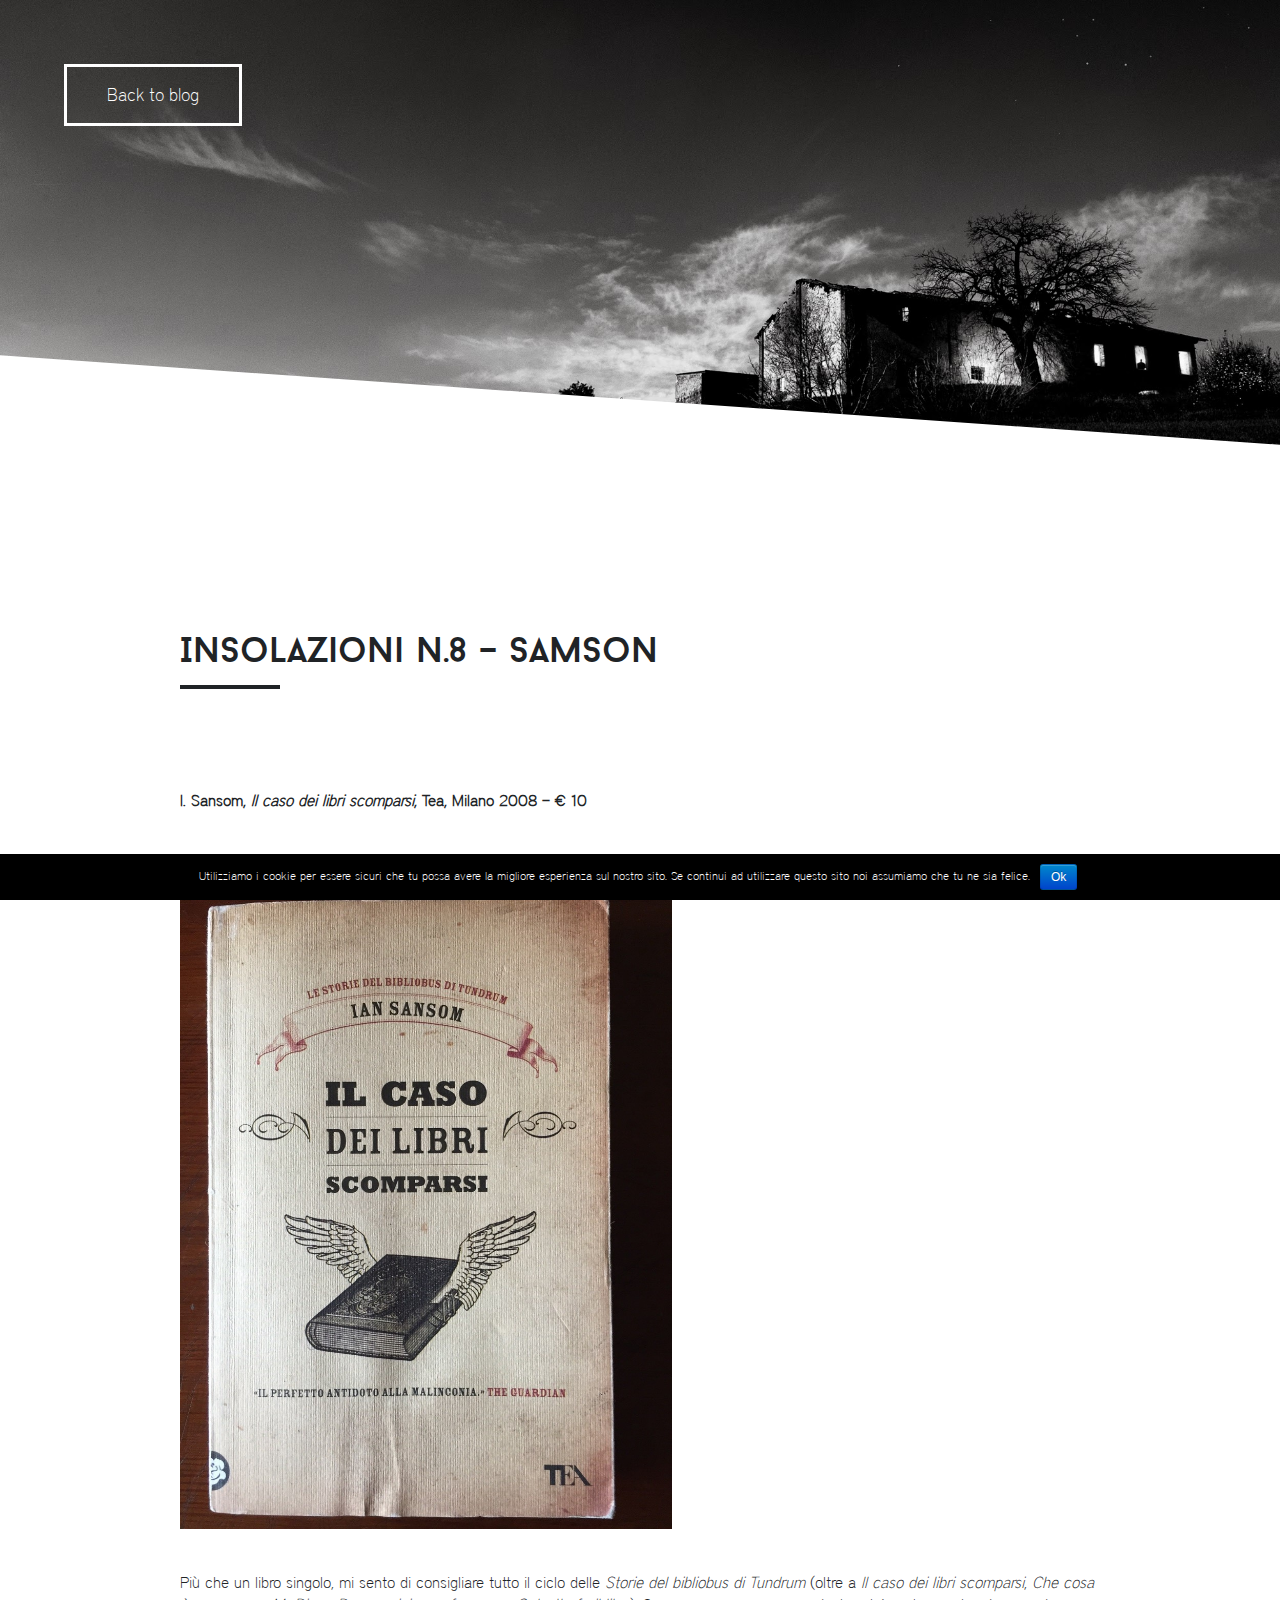
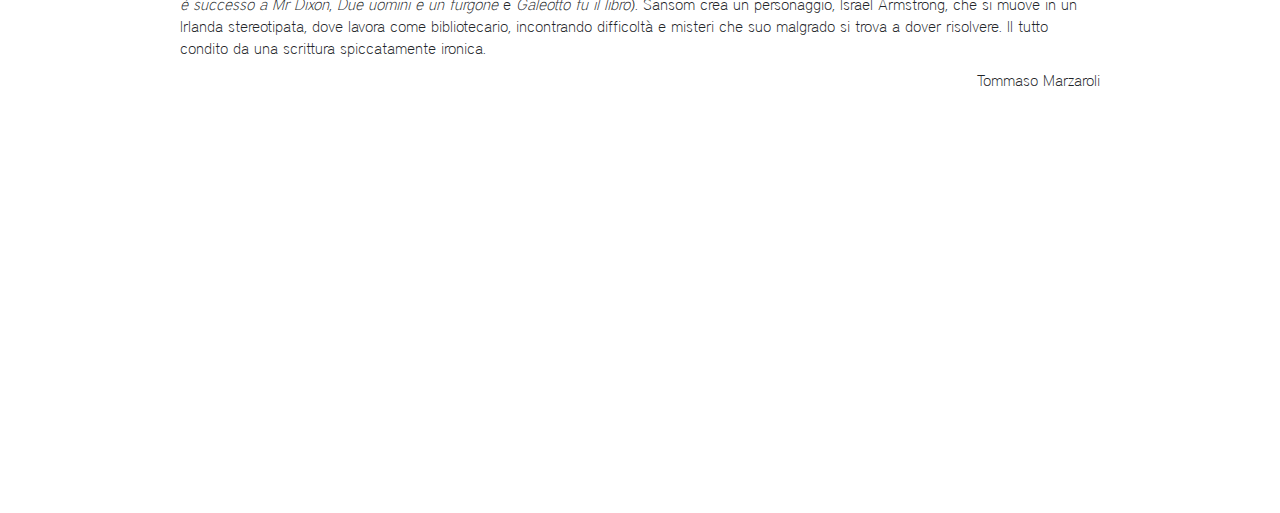
<file: parallax.it/insolazioni-n-8-samson/index.html>
<!DOCTYPE html>
<html lang="en">
<head>

    <meta charset="utf-8">
    <meta http-equiv="X-UA-Compatible" content="IE=edge">
    <meta name="viewport" content="width=device-width, initial-scale=1">
    
    <meta name="author" content="">

    <title>Parallàxis</title>

    <!-- Custom CSS -->
    <link rel="stylesheet" type="text/css" href="../wp-content/themes/parallàxis.it/style.css">
    <link rel="stylesheet" type="text/css" href="../wp-content/themes/parallàxis.it/css/media.css">
    <link rel="stylesheet" type="text/css" href="../wp-content/themes/parallàxis.it/css/animate.css">
    <link rel="stylesheet" type="text/css" href="../wp-content/themes/parallàxis.it/css/animations.css">

    <!-- HTML5 Shim and Respond.js IE8 support of HTML5 elements and media queries -->
    <!-- WARNING: Respond.js doesn't work if you view the page via file:// -->
    <!--[if lt IE 9]>
        <script src="https://oss.maxcdn.com/libs/html5shiv/3.7.0/html5shiv.js"></script>
        <script src="https://oss.maxcdn.com/libs/respond.js/1.4.2/respond.min.js"></script>
    <![endif]-->

    <script type="text/javascript" src="../wp-content/themes/parallàxis.it/js/viewport-units-buggyfill.js"></script> 
    <script>
      (function(i,s,o,g,r,a,m){i['GoogleAnalyticsObject']=r;i[r]=i[r]||function(){
      (i[r].q=i[r].q||[]).push(arguments)},i[r].l=1*new Date();a=s.createElement(o),
      m=s.getElementsByTagName(o)[0];a.async=1;a.src=g;m.parentNode.insertBefore(a,m)
      })(window,document,'script','//www.google-analytics.com/analytics.js','ga');

      ga('create', 'UA-59695945-1', 'auto');
      ga('send', 'pageview');

    </script>  
    <!--[if IE 6]>
    <style type="text/css">
      .copy{
          font-family: 'courier';
          font-weight: 800;
          text-align: center;
          padding-bottom: 0px;
          padding-top: 60px;
          font-size: 14px;
          letter-spacing: 5px;
          background: none;
        }
    </style>
    <![endif]-->
    
    
<!-- This site is optimized with the Yoast SEO plugin v2.3.4 - https://yoast.com/wordpress/plugins/seo/ -->
<link rel="canonical" href="index.html" />
<meta property="og:locale" content="it_IT" />
<meta property="og:type" content="article" />
<meta property="og:title" content="Insolazioni N.8 - Samson - Parallaxis" />
<meta property="og:description" content="I. Sansom, Il caso dei libri scomparsi, Tea, Milano 2008 – € 10 &nbsp; &nbsp; Più che un libro singolo, mi sento di consigliare tutto il ciclo delle Storie del bibliobus di Tundrum (oltre a Il caso dei libri scomparsi, Che cosa è successo a Mr Dixon, Due uomini e un furgone e Galeotto fu il &hellip;" />
<meta property="og:url" content="http://parallaxis.it/insolazioni-n-8-samson/" />
<meta property="og:site_name" content="Parallaxis" />
<meta property="article:section" content="Senza categoria" />
<meta property="article:published_time" content="2015-07-29T10:30:19+00:00" />
<meta property="article:modified_time" content="2015-07-23T19:02:57+00:00" />
<meta property="og:updated_time" content="2015-07-23T19:02:57+00:00" />
<meta property="og:image" content="../wp-content/uploads/2015/07/IMG-20150710-WA0012.jpg" />
<!-- / Yoast SEO plugin. -->

<link rel="alternate" type="application/rss+xml" title="Parallaxis &raquo; Insolazioni N.8 &#8211; Samson Feed dei commenti" href="feed/index.rss" />
		<script type="text/javascript">
			window._wpemojiSettings = {"baseUrl":"http:\/\/s.w.org\/images\/core\/emoji\/72x72\/","ext":".png","source":{"concatemoji":"http:\/\/parallaxis.it\/wp-includes\/js\/wp-emoji-release.min.js?ver=4.2.5"}};
			!function(a,b,c){function d(a){var c=b.createElement("canvas"),d=c.getContext&&c.getContext("2d");return d&&d.fillText?(d.textBaseline="top",d.font="600 32px Arial","flag"===a?(d.fillText(String.fromCharCode(55356,56812,55356,56807),0,0),c.toDataURL().length>3e3):(d.fillText(String.fromCharCode(55357,56835),0,0),0!==d.getImageData(16,16,1,1).data[0])):!1}function e(a){var c=b.createElement("script");c.src=a,c.type="text/javascript",b.getElementsByTagName("head")[0].appendChild(c)}var f,g;c.supports={simple:d("simple"),flag:d("flag")},c.DOMReady=!1,c.readyCallback=function(){c.DOMReady=!0},c.supports.simple&&c.supports.flag||(g=function(){c.readyCallback()},b.addEventListener?(b.addEventListener("DOMContentLoaded",g,!1),a.addEventListener("load",g,!1)):(a.attachEvent("onload",g),b.attachEvent("onreadystatechange",function(){"complete"===b.readyState&&c.readyCallback()})),f=c.source||{},f.concatemoji?e(f.concatemoji):f.wpemoji&&f.twemoji&&(e(f.twemoji),e(f.wpemoji)))}(window,document,window._wpemojiSettings);
		</script>
		<style type="text/css">img.wp-smiley,
img.emoji {
	display: inline !important;
	border: none !important;
	box-shadow: none !important;
	height: 1em !important;
	width: 1em !important;
	margin: 0 .07em !important;
	vertical-align: -0.1em !important;
	background: none !important;
	padding: 0 !important;
}
</style>
<link rel='stylesheet' id='cookie-notice-front-css'  href='../wp-content/plugins/cookie-notice/css/front-ver=4.2.5.css' type='text/css' media='all' />
<script type='text/javascript' src='../wp-includes/js/jquery/jquery-ver=1.11.2.js'></script>
<script type='text/javascript' src='../wp-includes/js/jquery/jquery-migrate.min-ver=1.2.1.js'></script>
<script type='text/javascript'>
/* <![CDATA[ */
var cnArgs = {"ajaxurl":"http:\/\/parallaxis.it\/wp-admin\/admin-ajax.php","hideEffect":"fade","onScroll":"","onScrollOffset":"100","cookieName":"cookie_notice_accepted","cookieValue":"TRUE","cookieTime":"2592000","cookiePath":"\/","cookieDomain":""};
/* ]]> */
</script>
<script type='text/javascript' src='../wp-content/plugins/cookie-notice/js/front-ver=1.2.32.js'></script>
<link rel="EditURI" type="application/rsd+xml" title="RSD" href="../xmlrpc.php-rsd.xml" />
<link rel="wlwmanifest" type="application/wlwmanifest+xml" href="../wp-includes/wlwmanifest.xml" /> 
<meta name="generator" content="WordPress 4.2.5" />
<link rel='shortlink' href='index.html' />

</head>

<body> 
 <div class="bg-blog"><a href="http://www.parallaxis.it/blog"><div class="btn btn-default pull-left">Back to blog</div></a>
</div>

    <section id="blog-inner">
        <div class="container">

            <div class="col-sm-10 col-sm-offset-1">
                <article>
				<h1 class="wow newsTitolo">Insolazioni N.8 &#8211; Samson</h1><div class="wow newsDivider divider"></div><p><strong>I. Sansom, <em>Il caso dei libri scomparsi</em>, Tea, Milano 2008 – € 10</strong></p>
<p>&nbsp;</p>
<p><a href="../wp-content/uploads/2015/07/IMG-20150710-WA0012.jpg"><img class="aligncenter  wp-image-204" src="../wp-content/uploads/2015/07/IMG-20150710-WA0012.jpg" alt="IMG-20150710-WA0012" width="492" height="656" /></a></p>
<p>&nbsp;</p>
<p>Più che un libro singolo, mi sento di consigliare tutto il ciclo delle <em>Storie del bibliobus di Tundrum</em> (oltre a <em>Il caso dei libri scomparsi</em>, <em>Che cosa è successo a Mr Dixon</em>, <em>Due uomini e un furgone</em> e <em>Galeotto fu il libro</em>). Sansom crea un personaggio, Israel Armstrong, che si muove in un Irlanda stereotipata, dove lavora come bibliotecario, incontrando difficoltà e misteri che suo malgrado si trova a dover risolvere. Il tutto condito da una scrittura spiccatamente ironica.</p>
<p style="text-align: right;">Tommaso Marzaroli</p>
				</article>
                <div class="wow teamSu">
                    <a href="http://www.parallaxis.it/blog"><div class="btn btn-default">Back to blog</div></a>
                </div>
            </div>

        </div>
    </section>        
    
    <section id="footer">
        <div class="wow teamSu">
            Parallàxis 2014 - è un prodotto <a href="http://www.ektglobe.com/" target="_blank">EKT</a><br><br>
            <a class="copy" href="http://www.adoratorio.com/" target="_blank">Adoratorio&copy;2014</a>           
        </div>            
    </section>                 

    

    <script src="../wp-content/themes/parall%C3%A0xis.it/js/jquery-1.11.0.js"></script>
    <script src="../wp-content/themes/parall%C3%A0xis.it/js/bootstrap.min.js"></script>
    <script src="../wp-content/themes/parall%C3%A0xis.it/js/wow.min.js"></script>
    <script src="../wp-content/themes/parall%C3%A0xis.it/js/modernizr.custom.js"></script>
    <script src="../wp-content/themes/parall%C3%A0xis.it/js/classie.js"></script>
    <script src="../wp-content/themes/parall%C3%A0xis.it/js/menu-mobile.js"></script>    
    <script src="../wp-content/themes/parall%C3%A0xis.it/js/script.js"></script>
		
		
			<div id="cookie-notice" class="cn-bottom bootstrap" style="color: #fff; background-color: #000;"><div class="cookie-notice-container"><span id="cn-notice-text">Utilizziamo i cookie per essere sicuri che tu possa avere la migliore esperienza sul nostro sito. Se continui ad utilizzare questo sito noi assumiamo che tu ne sia felice.</span><a href="" id="cn-accept-cookie" data-cookie-set="accept" class="cn-set-cookie button bootstrap">Ok</a>
				</div>
			</div></body>

</html>
</file>
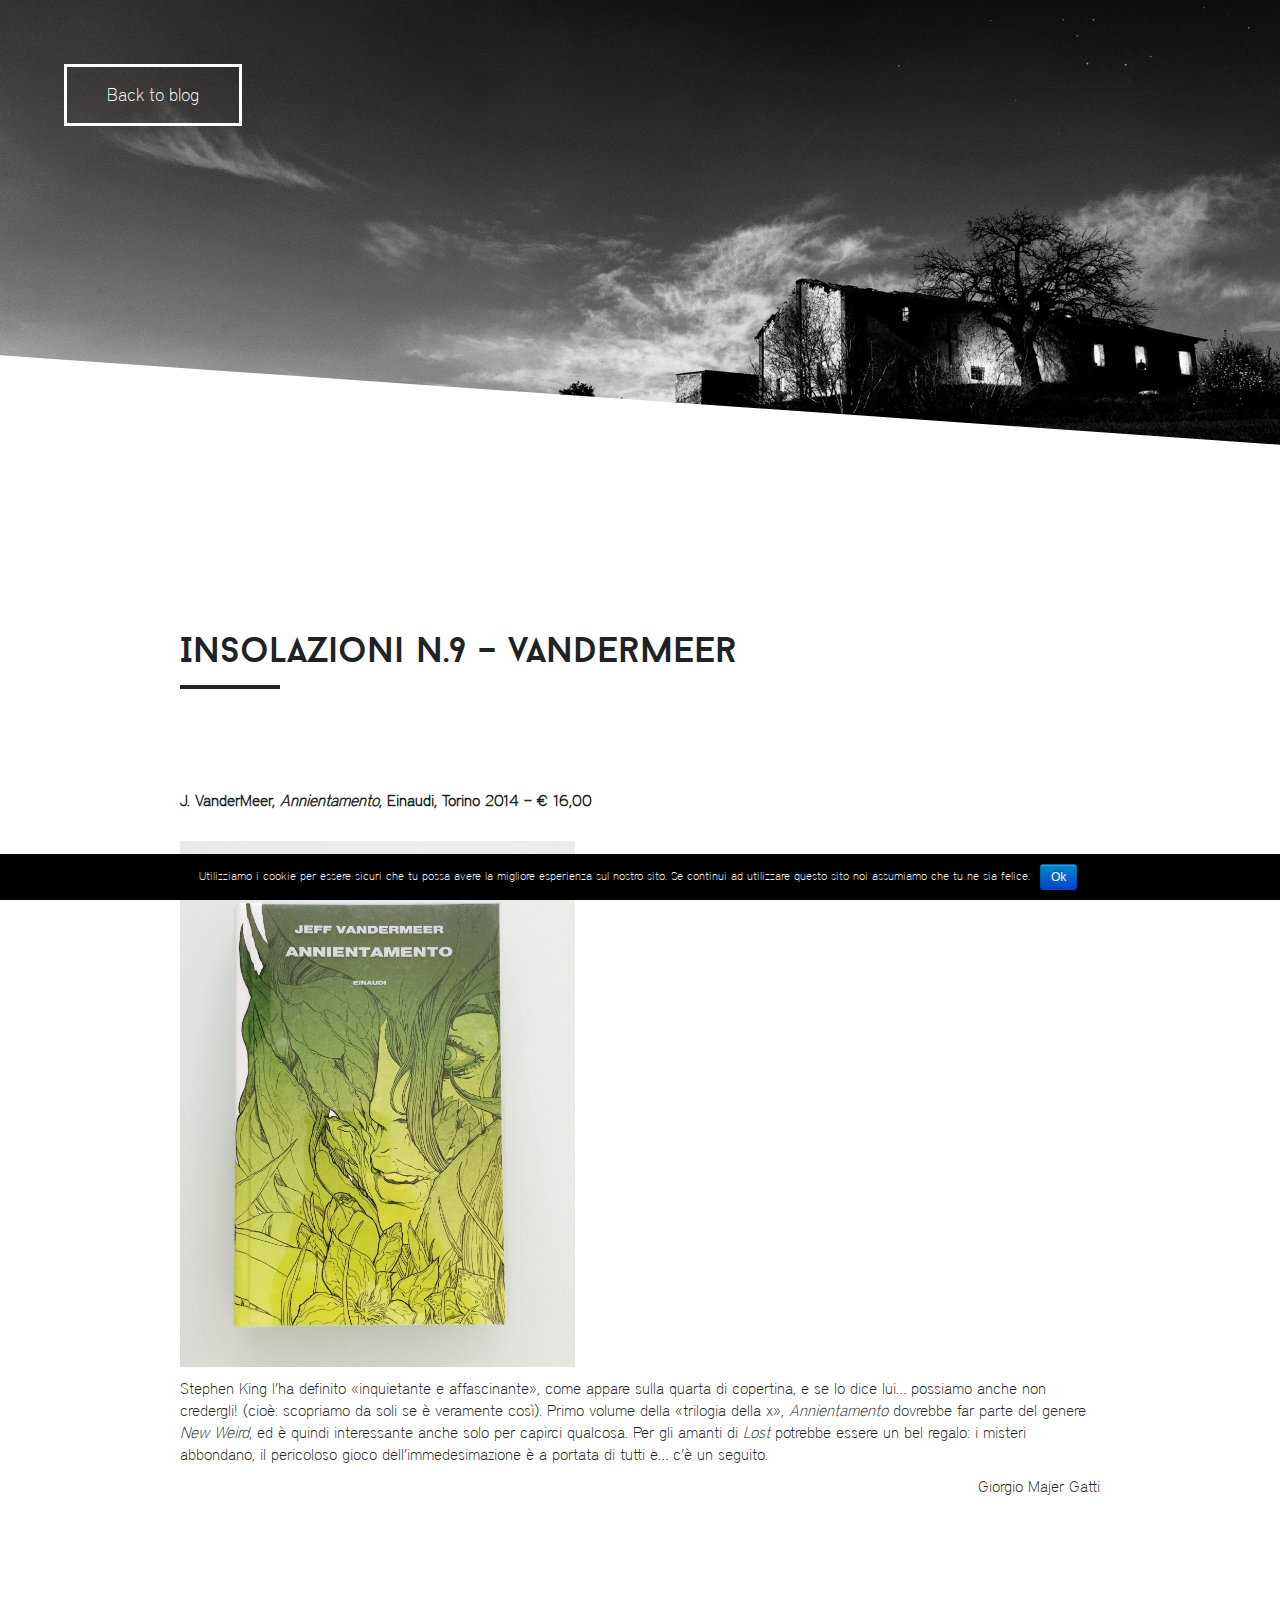
<file: parallax.it/insolazioni-n-9-vandermeer/index.html>
<!DOCTYPE html>
<html lang="en">
<head>

    <meta charset="utf-8">
    <meta http-equiv="X-UA-Compatible" content="IE=edge">
    <meta name="viewport" content="width=device-width, initial-scale=1">
    
    <meta name="author" content="">

    <title>Parallàxis</title>

    <!-- Custom CSS -->
    <link rel="stylesheet" type="text/css" href="../wp-content/themes/parallàxis.it/style.css">
    <link rel="stylesheet" type="text/css" href="../wp-content/themes/parallàxis.it/css/media.css">
    <link rel="stylesheet" type="text/css" href="../wp-content/themes/parallàxis.it/css/animate.css">
    <link rel="stylesheet" type="text/css" href="../wp-content/themes/parallàxis.it/css/animations.css">

    <!-- HTML5 Shim and Respond.js IE8 support of HTML5 elements and media queries -->
    <!-- WARNING: Respond.js doesn't work if you view the page via file:// -->
    <!--[if lt IE 9]>
        <script src="https://oss.maxcdn.com/libs/html5shiv/3.7.0/html5shiv.js"></script>
        <script src="https://oss.maxcdn.com/libs/respond.js/1.4.2/respond.min.js"></script>
    <![endif]-->

    <script type="text/javascript" src="../wp-content/themes/parallàxis.it/js/viewport-units-buggyfill.js"></script> 
    <script>
      (function(i,s,o,g,r,a,m){i['GoogleAnalyticsObject']=r;i[r]=i[r]||function(){
      (i[r].q=i[r].q||[]).push(arguments)},i[r].l=1*new Date();a=s.createElement(o),
      m=s.getElementsByTagName(o)[0];a.async=1;a.src=g;m.parentNode.insertBefore(a,m)
      })(window,document,'script','//www.google-analytics.com/analytics.js','ga');

      ga('create', 'UA-59695945-1', 'auto');
      ga('send', 'pageview');

    </script>  
    <!--[if IE 6]>
    <style type="text/css">
      .copy{
          font-family: 'courier';
          font-weight: 800;
          text-align: center;
          padding-bottom: 0px;
          padding-top: 60px;
          font-size: 14px;
          letter-spacing: 5px;
          background: none;
        }
    </style>
    <![endif]-->
    
    
<!-- This site is optimized with the Yoast SEO plugin v2.3.4 - https://yoast.com/wordpress/plugins/seo/ -->
<link rel="canonical" href="index.html" />
<meta property="og:locale" content="it_IT" />
<meta property="og:type" content="article" />
<meta property="og:title" content="Insolazioni N.9 - vanderMeer - Parallaxis" />
<meta property="og:description" content="J. VanderMeer, Annientamento, Einaudi, Torino 2014 – € 16,00 Stephen King l’ha definito «inquietante e affascinante», come appare sulla quarta di copertina, e se lo dice lui… possiamo anche non credergli! (cioè: scopriamo da soli se è veramente così). Primo volume della «trilogia della x», Annientamento dovrebbe far parte del genere New Weird, ed è &hellip;" />
<meta property="og:url" content="http://parallaxis.it/insolazioni-n-9-vandermeer/" />
<meta property="og:site_name" content="Parallaxis" />
<meta property="article:section" content="Insolazioni" />
<meta property="article:published_time" content="2015-07-31T11:00:56+00:00" />
<meta property="article:modified_time" content="2015-08-30T12:43:06+00:00" />
<meta property="og:updated_time" content="2015-08-30T12:43:06+00:00" />
<meta property="og:image" content="../wp-content/uploads/2015/07/Annientamento-768x1024.jpg" />
<!-- / Yoast SEO plugin. -->

<link rel="alternate" type="application/rss+xml" title="Parallaxis &raquo; Insolazioni N.9 &#8211; vanderMeer Feed dei commenti" href="feed/index.rss" />
		<script type="text/javascript">
			window._wpemojiSettings = {"baseUrl":"http:\/\/s.w.org\/images\/core\/emoji\/72x72\/","ext":".png","source":{"concatemoji":"http:\/\/parallaxis.it\/wp-includes\/js\/wp-emoji-release.min.js?ver=4.2.5"}};
			!function(a,b,c){function d(a){var c=b.createElement("canvas"),d=c.getContext&&c.getContext("2d");return d&&d.fillText?(d.textBaseline="top",d.font="600 32px Arial","flag"===a?(d.fillText(String.fromCharCode(55356,56812,55356,56807),0,0),c.toDataURL().length>3e3):(d.fillText(String.fromCharCode(55357,56835),0,0),0!==d.getImageData(16,16,1,1).data[0])):!1}function e(a){var c=b.createElement("script");c.src=a,c.type="text/javascript",b.getElementsByTagName("head")[0].appendChild(c)}var f,g;c.supports={simple:d("simple"),flag:d("flag")},c.DOMReady=!1,c.readyCallback=function(){c.DOMReady=!0},c.supports.simple&&c.supports.flag||(g=function(){c.readyCallback()},b.addEventListener?(b.addEventListener("DOMContentLoaded",g,!1),a.addEventListener("load",g,!1)):(a.attachEvent("onload",g),b.attachEvent("onreadystatechange",function(){"complete"===b.readyState&&c.readyCallback()})),f=c.source||{},f.concatemoji?e(f.concatemoji):f.wpemoji&&f.twemoji&&(e(f.twemoji),e(f.wpemoji)))}(window,document,window._wpemojiSettings);
		</script>
		<style type="text/css">img.wp-smiley,
img.emoji {
	display: inline !important;
	border: none !important;
	box-shadow: none !important;
	height: 1em !important;
	width: 1em !important;
	margin: 0 .07em !important;
	vertical-align: -0.1em !important;
	background: none !important;
	padding: 0 !important;
}
</style>
<link rel='stylesheet' id='cookie-notice-front-css'  href='../wp-content/plugins/cookie-notice/css/front-ver=4.2.5.css' type='text/css' media='all' />
<script type='text/javascript' src='../wp-includes/js/jquery/jquery-ver=1.11.2.js'></script>
<script type='text/javascript' src='../wp-includes/js/jquery/jquery-migrate.min-ver=1.2.1.js'></script>
<script type='text/javascript'>
/* <![CDATA[ */
var cnArgs = {"ajaxurl":"http:\/\/parallaxis.it\/wp-admin\/admin-ajax.php","hideEffect":"fade","onScroll":"","onScrollOffset":"100","cookieName":"cookie_notice_accepted","cookieValue":"TRUE","cookieTime":"2592000","cookiePath":"\/","cookieDomain":""};
/* ]]> */
</script>
<script type='text/javascript' src='../wp-content/plugins/cookie-notice/js/front-ver=1.2.32.js'></script>
<link rel="EditURI" type="application/rsd+xml" title="RSD" href="../xmlrpc.php-rsd.xml" />
<link rel="wlwmanifest" type="application/wlwmanifest+xml" href="../wp-includes/wlwmanifest.xml" /> 
<meta name="generator" content="WordPress 4.2.5" />
<link rel='shortlink' href='index.html' />

</head>

<body> 
 <div class="bg-blog"><a href="http://www.parallaxis.it/blog"><div class="btn btn-default pull-left">Back to blog</div></a>
</div>

    <section id="blog-inner">
        <div class="container">

            <div class="col-sm-10 col-sm-offset-1">
                <article>
				<h1 class="wow newsTitolo">Insolazioni N.9 &#8211; vanderMeer</h1><div class="wow newsDivider divider"></div><p><strong>J. VanderMeer, <i>Annientamento</i>, Einaudi, Torino 2014 – € 16,00</strong></p>
<p><a href="../wp-content/uploads/2015/07/Annientamento.jpg"><img class=" wp-image-209  aligncenter" src="../wp-content/uploads/2015/07/Annientamento-768x1024.jpg" alt="Annientamento" width="395" height="526" /></a></p>
<p>Stephen King l’ha definito «inquietante e affascinante», come appare sulla quarta di copertina, e se lo dice lui… possiamo anche non credergli! (cioè: scopriamo da soli se è veramente così). Primo volume della «trilogia della x», <i>Annientamento</i> dovrebbe far parte del genere <i>New Weird</i>, ed è quindi interessante anche solo per capirci qualcosa. Per gli amanti di <i>Lost</i> potrebbe essere un bel regalo: i misteri abbondano, il pericoloso gioco dell’immedesimazione è a portata di tutti e… c’è un seguito.</p>
<p style="text-align: right;">Giorgio Majer Gatti</p>
				</article>
                <div class="wow teamSu">
                    <a href="http://www.parallaxis.it/blog"><div class="btn btn-default">Back to blog</div></a>
                </div>
            </div>

        </div>
    </section>        
    
    <section id="footer">
        <div class="wow teamSu">
            Parallàxis 2014 - è un prodotto <a href="http://www.ektglobe.com/" target="_blank">EKT</a><br><br>
            <a class="copy" href="http://www.adoratorio.com/" target="_blank">Adoratorio&copy;2014</a>           
        </div>            
    </section>                 

    

    <script src="../wp-content/themes/parall%C3%A0xis.it/js/jquery-1.11.0.js"></script>
    <script src="../wp-content/themes/parall%C3%A0xis.it/js/bootstrap.min.js"></script>
    <script src="../wp-content/themes/parall%C3%A0xis.it/js/wow.min.js"></script>
    <script src="../wp-content/themes/parall%C3%A0xis.it/js/modernizr.custom.js"></script>
    <script src="../wp-content/themes/parall%C3%A0xis.it/js/classie.js"></script>
    <script src="../wp-content/themes/parall%C3%A0xis.it/js/menu-mobile.js"></script>    
    <script src="../wp-content/themes/parall%C3%A0xis.it/js/script.js"></script>
		
		
			<div id="cookie-notice" class="cn-bottom bootstrap" style="color: #fff; background-color: #000;"><div class="cookie-notice-container"><span id="cn-notice-text">Utilizziamo i cookie per essere sicuri che tu possa avere la migliore esperienza sul nostro sito. Se continui ad utilizzare questo sito noi assumiamo che tu ne sia felice.</span><a href="" id="cn-accept-cookie" data-cookie-set="accept" class="cn-set-cookie button bootstrap">Ok</a>
				</div>
			</div></body>

</html>
</file>
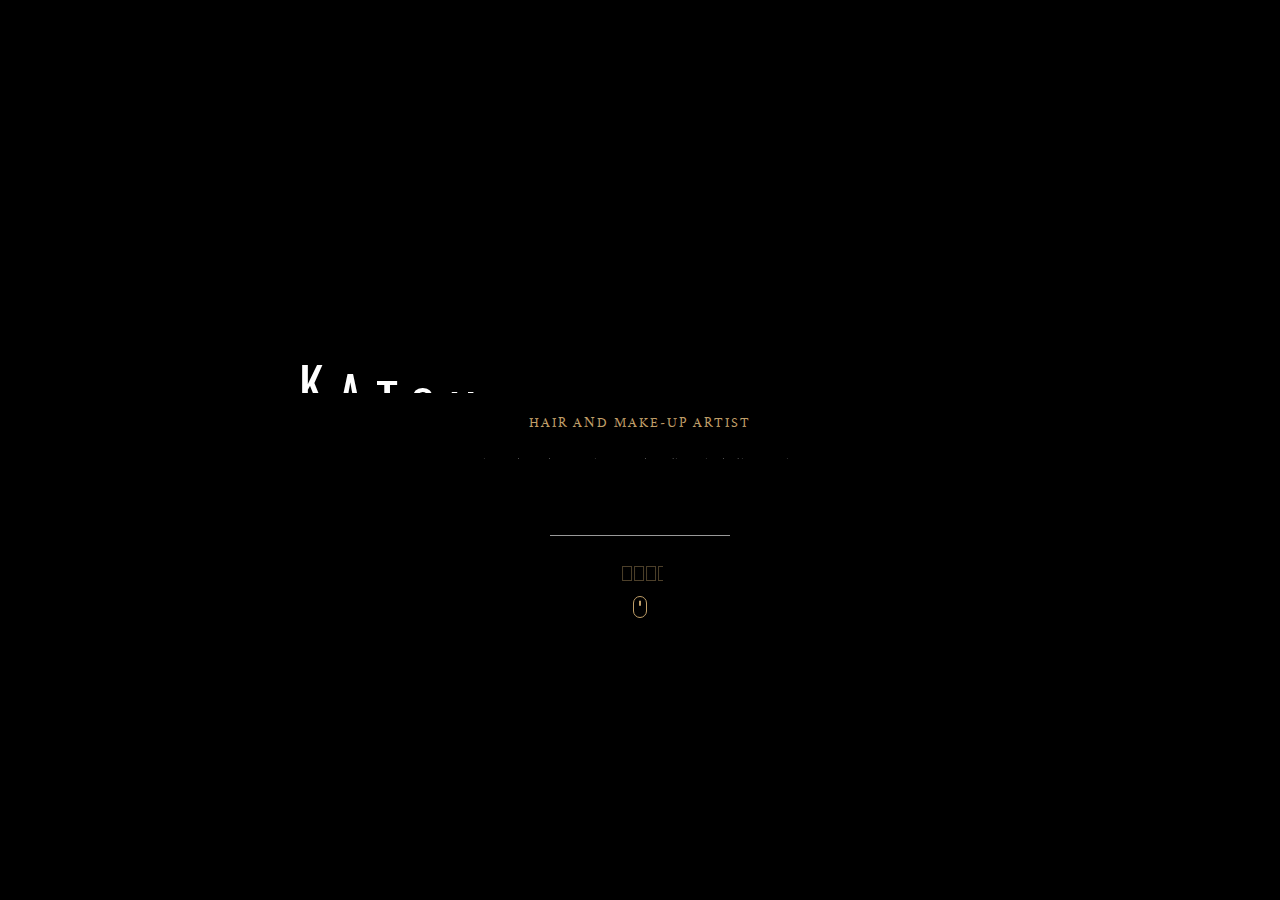
<file: works_category/artwork/index.html>
<!DOCTYPE html>
<html data-device="pc" class="before">
<head>
<meta charset="utf-8">
<meta name="google" content="notranslate" />
<meta name="viewport" content="width=device-width , minimum-scale=1, maximum-scale=1">
<!--<base href="http://katsuhikokuwamoto.com/wp/wp-content/themes/k/">-->
<link rel="stylesheet" href="../../wp/wp-content/themes/k/asset/css/style.css" type="text/css" />
<link href='http://fonts.googleapis.com/css?family=Source+Sans+Pro' rel='stylesheet' type='text/css'>
<title>  カテゴリ  ARTWORK</title>
<meta property="og:title" content="  カテゴリ  ARTWORK">
<meta property="og:image" content="http://katsuhikokuwamoto.com/wp/wp-content/themes/k/asset/img/fb.png">
<meta property="og:description" content="Born in Okinawa,Japan. Katsuhiko Kuwamoto first worked as a hair stylist for 7 years and switched to make up art under the watch of Jin Murahata. Katsuhiko now covers everything from natural makeup to Mode style.">
<meta name="description" content="Born in Okinawa,Japan. Katsuhiko Kuwamoto first worked as a hair stylist for 7 years and switched to make up art under the watch of Jin Murahata. Katsuhiko now covers everything from natural makeup to Mode style.">

<link rel="apple-touch-icon" sizes="57x57" href="../../wp/wp-content/themes/k/asset/img/f/apple-touch-icon-57x57.png">
<link rel="apple-touch-icon" sizes="60x60" href="../../wp/wp-content/themes/k/asset/img/f/apple-touch-icon-60x60.png">
<link rel="apple-touch-icon" sizes="72x72" href="../../wp/wp-content/themes/k/asset/img/f/apple-touch-icon-72x72.png">
<link rel="apple-touch-icon" sizes="76x76" href="../../wp/wp-content/themes/k/asset/img/f/apple-touch-icon-76x76.png">
<link rel="apple-touch-icon" sizes="114x114" href="../../wp/wp-content/themes/k/asset/img/f/apple-touch-icon-114x114.png">
<link rel="apple-touch-icon" sizes="120x120" href="../../wp/wp-content/themes/k/asset/img/f/apple-touch-icon-120x120.png">
<link rel="apple-touch-icon" sizes="144x144" href="../../wp/wp-content/themes/k/asset/img/f/apple-touch-icon-144x144.png">
<link rel="apple-touch-icon" sizes="152x152" href="../../wp/wp-content/themes/k/asset/img/f/apple-touch-icon-152x152.png">
<link rel="apple-touch-icon" sizes="180x180" href="../../wp/wp-content/themes/k/asset/img/f/apple-touch-icon-180x180.png">
<link rel="icon" type="image/png" href="../../wp/wp-content/themes/k/asset/img/f/favicon-32x32.png" sizes="32x32">
<link rel="icon" type="image/png" href="../../wp/wp-content/themes/k/asset/img/f/android-chrome-192x192.png" sizes="192x192">
<link rel="icon" type="image/png" href="../../wp/wp-content/themes/k/asset/img/f/favicon-96x96.png" sizes="96x96">
<link rel="icon" type="image/png" href="../../wp/wp-content/themes/k/asset/img/f/favicon-16x16.png" sizes="16x16">
<link rel="manifest" href="../../wp/wp-content/themes/k/asset/img/f/manifest.json">
<meta name="msapplication-TileColor" content="#000000">
<meta name="msapplication-TileImage" content="./asset/img/f/mstile-144x144.png">
<meta name="theme-color" content="#ffffff">

<script>
(function(i,s,o,g,r,a,m){i['GoogleAnalyticsObject']=r;i[r]=i[r]||function(){
(i[r].q=i[r].q||[]).push(arguments)},i[r].l=1*new Date();a=s.createElement(o),
m=s.getElementsByTagName(o)[0];a.async=1;a.src=g;m.parentNode.insertBefore(a,m)
})(window,document,'script','//www.google-analytics.com/analytics.js','ga');
ga('create', 'UA-67357892-1', 'auto');
ga('send', 'pageview');
</script>

</head>
<body>

<header>
	<h1 class="logo fadeIn top hide"><a href="../../index.html" class="jmp backtohome">KATSUHIKO<br/>KUWAMOTO</a></h1>	
</header>

<nav>
	<div class="navigation">
		<div class="in">
			<div class="bd">
				<a href="../../works/index.html" class="jmp">
					<div class="nav-in"><span class="num">I.</span></div>
					<div class="nav-in"><span class="en">WORKS</span></div>
				</a>
				<a href="../../profile/index.html" class="jmp">
					<div class="nav-in"><span class="num">II.</span></div>
					<div class="nav-in"><span class="en">PROFILE</span></div>
				</a>
				<a href="../../blog/index.html" class="jmp">
					<div class="nav-in"><span class="num">III.</span></div>
					<div class="nav-in"><span class="en">BLOG</span></div>
				</a>
			</div>
		</div>
		<div class="bg"></div>
	</div><!-- .navigation -->
</nav><div class="page first-view" data-page="works">

<article>

	<div class="page-inner page-works">

	<header>
		<div class="header">
			<div class="subnav">
				<a class="jmp on" href="../../works/index.html">
					<span class="num">I.</span>
					<h2 class="title">WORKS</h2>
				</a>
				<a class="jmp left" href="../../profile/index.html">
					<span class="num">II.</span>
					<span class="title">PROFILE</span>
				</a>
				<a class="jmp right" href="../../blog/index.html">
					<span class="num">III.</span>
					<span class="title">BLOG</span>
				</a>
			</div>
		</div><!-- .header -->
	</header>

	<div class="panels">

		<div class="panel-body">

			<div class="panel-ol cf">


				
				<div class="panel-inner">
					<span class="yet"></span>
										<div class="body background" data-src="http://katsuhikokuwamoto.com/wp/wp-content/uploads/2015/08/NK_thum.jpg">
											<div class="head">
							<section>
								<a class="cat jmp" title="ARTWORK" href="index.html">ARTWORK</a>
								<h2><a class="jmp" href="../../works/nastya-zhidkova/index.html">NASTYA ZHIDKOVA</a></h2>
								<span class="hr"></span>
								<a class="links jmp" title="NASTYA ZHIDKOVA" href="../../works/nastya-zhidkova/index.html">VIEW PROJECT</a>
							</section>
						</div>
						<span class="bd b-1"></span><span class="bd b-2"></span><span class="bd b-3"></span><span class="bd b-4"></span>
						<a href="../../works/nastya-zhidkova/index.html" class="bg jmp"></a><div class="shadow"></div>
					</div>
				</div><!-- .panel-inner -->

				
				<div class="panel-inner">
					<span class="yet"></span>
										<div class="body background" data-src="http://katsuhikokuwamoto.com/wp/wp-content/uploads/2015/08/JF_thum.jpg">
											<div class="head">
							<section>
								<a class="cat jmp" title="ARTWORK" href="index.html">ARTWORK</a>
								<h2><a class="jmp" href="../../works/johannes-fihlen/index.html">JOHANNES FIHLEN</a></h2>
								<span class="hr"></span>
								<a class="links jmp" title="JOHANNES FIHLEN" href="../../works/johannes-fihlen/index.html">VIEW PROJECT</a>
							</section>
						</div>
						<span class="bd b-1"></span><span class="bd b-2"></span><span class="bd b-3"></span><span class="bd b-4"></span>
						<a href="../../works/johannes-fihlen/index.html" class="bg jmp"></a><div class="shadow"></div>
					</div>
				</div><!-- .panel-inner -->

				
				<div class="panel-inner">
					<span class="yet"></span>
										<div class="body background" data-src="http://katsuhikokuwamoto.com/wp/wp-content/uploads/2015/08/AMS_thum.jpg">
											<div class="head">
							<section>
								<a class="cat jmp" title="ARTWORK" href="index.html">ARTWORK</a>
								<h2><a class="jmp" href="../../works/anna-mariana-samoluk/index.html">ANNA MARIANA SAMOLUK</a></h2>
								<span class="hr"></span>
								<a class="links jmp" title="ANNA MARIANA SAMOLUK" href="../../works/anna-mariana-samoluk/index.html">VIEW PROJECT</a>
							</section>
						</div>
						<span class="bd b-1"></span><span class="bd b-2"></span><span class="bd b-3"></span><span class="bd b-4"></span>
						<a href="../../works/anna-mariana-samoluk/index.html" class="bg jmp"></a><div class="shadow"></div>
					</div>
				</div><!-- .panel-inner -->

				
				<div class="panel-inner">
					<span class="yet"></span>
										<div class="body background" data-src="http://katsuhikokuwamoto.com/wp/wp-content/uploads/2015/08/PM_thum.jpg">
											<div class="head">
							<section>
								<a class="cat jmp" title="ARTWORK" href="index.html">ARTWORK</a>
								<h2><a class="jmp" href="../../works/polischuk-m/index.html">POLISCHUK MARINA</a></h2>
								<span class="hr"></span>
								<a class="links jmp" title="POLISCHUK MARINA" href="../../works/polischuk-m/index.html">VIEW PROJECT</a>
							</section>
						</div>
						<span class="bd b-1"></span><span class="bd b-2"></span><span class="bd b-3"></span><span class="bd b-4"></span>
						<a href="../../works/polischuk-m/index.html" class="bg jmp"></a><div class="shadow"></div>
					</div>
				</div><!-- .panel-inner -->

					
			</div><!-- .panel-ol -->

		</div><!-- .panel-body -->

	</div><!-- .panels -->

	<aside>
	<div class="panel-toggle">
		<div class="in">
			<a href="http://katsuhikokuwamoto.com/wp/wp-content/themes/k/#" class="panel-move-prev panel-move"></a>
			<a href="http://katsuhikokuwamoto.com/wp/wp-content/themes/k/#" class="panel-move-next panel-move"></a>
			<div class="panel-toggle-body cf">
				<a href="http://katsuhikokuwamoto.com/wp/wp-content/themes/k/#" class="btn panel-block" data-type="block">
					<div class="ol">
						<div class="in">
							<span class="b-1"></span>
							<span class="b-2"></span>
							<span class="b-3"></span>
							<span class="b-4"></span>
						</div>
					</div>
				</a><!-- .btn -->
				<a href="http://katsuhikokuwamoto.com/wp/wp-content/themes/k/#" class="btn disable panel-list" data-type="list">
					<div class="ol">
						<div class="in">
							<span class="b-1"></span>
							<span class="b-2"></span>
							<span class="b-3"></span>
						</div>
					</div>
				</a><!-- .btn -->
			</div>
		</div>
	</div><!-- .panel-toggle -->
</aside>
</div><!-- .page-inner -->

<div class="smoke top"></div>
<div class="smoke bottom"></div>
<span class="meta" data-title="WORKS"></span>

</article>
</div>


<a href="http://katsuhikokuwamoto.com/wp/wp-content/themes/k/#" class="toggle fadeIn left hide">
	<div class="in">
		<div class="bd">
			<div class="t-1"><span></span></div>
			<div class="t-2"><span></span></div>
			<div class="t-3"><span></span></div>
		</div>
		<div class="bg">
			<svg viewBox="0 0 100.4 100.1" ><path class="st0" d="M50.2,0.4l49.5,49.5L50.2,99.3L0.7,49.9L50.2,0.4"/></svg>
		</div>
	</div>
</a><!-- .toggle -->

<div class="share hide">
	<div class="in">
		<ul class="bd">
			<li class="fadeIn top"> <div> <a href="../../index.html" class="icon openshare_fb">f</a><svg viewBox="0 0 100.4 100.1" ><path class="st0" d="M50.2,0.4l49.5,49.5L50.2,99.3L0.7,49.9L50.2,0.4"/></svg> </div> </li>
			<li class="fadeIn top"> <div> <a href="../../index.html" class="icon openshare_tw">t</a><svg viewBox="0 0 100.4 100.1" ><path class="st0" d="M50.2,0.4l49.5,49.5L50.2,99.3L0.7,49.9L50.2,0.4"/></svg> </div> </li>
			<li class="fadeIn top"> <div> <a href="../../index.html" class="icon openshare_gg">g</a><svg viewBox="0 0 100.4 100.1" ><path class="st0" d="M50.2,0.4l49.5,49.5L50.2,99.3L0.7,49.9L50.2,0.4"/></svg> </div> </li>
		</ul>
	</div>
</div><!-- .share -->

<footer>
	<div class="footer fadeIn bottom hide">
		<address>2015 &copy; KATSUHIKO KUWAMOTO</address>
	</div>
</footer>

<div class="loading-mask">
	<div class="table">
		<div class="cell">

			<div class="in">
				<div class="head">
					<div class="txt-ol">
						<div class="txt">
							<div class="a a-1">KATSUHIKO KUWAMOTO</div>
							<div class="a a-2">PORTFOLI0</div>
						</div>
					</div>
					<p>HAIR AND MAKE-UP ARTIST</p>
				</div>
				<div class="intro">
					<div class="p"><div><span>His work can be seen in several mediums including movies,</span></div></div>
					<div class="p"><div><span>catalogues and various fashion magazines.</span></div></div>
					<div class="p"><div><span>Recently, he has expanded his works to art pieces and</span></div></div>
					<div class="p"><div><span>now runs his own private salon.</span></div></div>
				</div>
				<div class="load-bar">
					<div class="load-bar-inner"><span></span></div>
				</div>
				<div class="howtouse">
					<div class="screen cf">
						<div class="doc cf"> <span></span> <span></span> <span></span> <span></span> <span></span> <span></span> <span></span> <span></span> <span></span> <span></span> <span></span> <span></span> <span></span> <span></span> <span></span> </div>
					</div>
					<div class="mouse"><span class="ball"></span></div>
					<div class="intro-skip">SKIP</div>
				</div>
			</div>

		</div>
	</div>
</div><!-- .loading -->
<script>
var sitemap = ["http://katsuhikokuwamoto.com/works/","http://katsuhikokuwamoto.com/profile/","http://katsuhikokuwamoto.com/works/viviano-sue-aw-2014/","http://katsuhikokuwamoto.com/works/nastya-zhidkova/","http://katsuhikokuwamoto.com/works/johannes-fihlen/","http://katsuhikokuwamoto.com/works/viviano-sue-aw-2015/","http://katsuhikokuwamoto.com/works/anna-mariana-samoluk/","http://katsuhikokuwamoto.com/works/kurokawa-wonderland/","http://katsuhikokuwamoto.com/works/polischuk-m/","http://katsuhikokuwamoto.com/blog/"];
</script>
<div class="nowloading"><span class="icon">e</span></div>
<script src="../../wp/wp-content/themes/k/asset/js/common.js"></script>

</body>
</html>
</file>
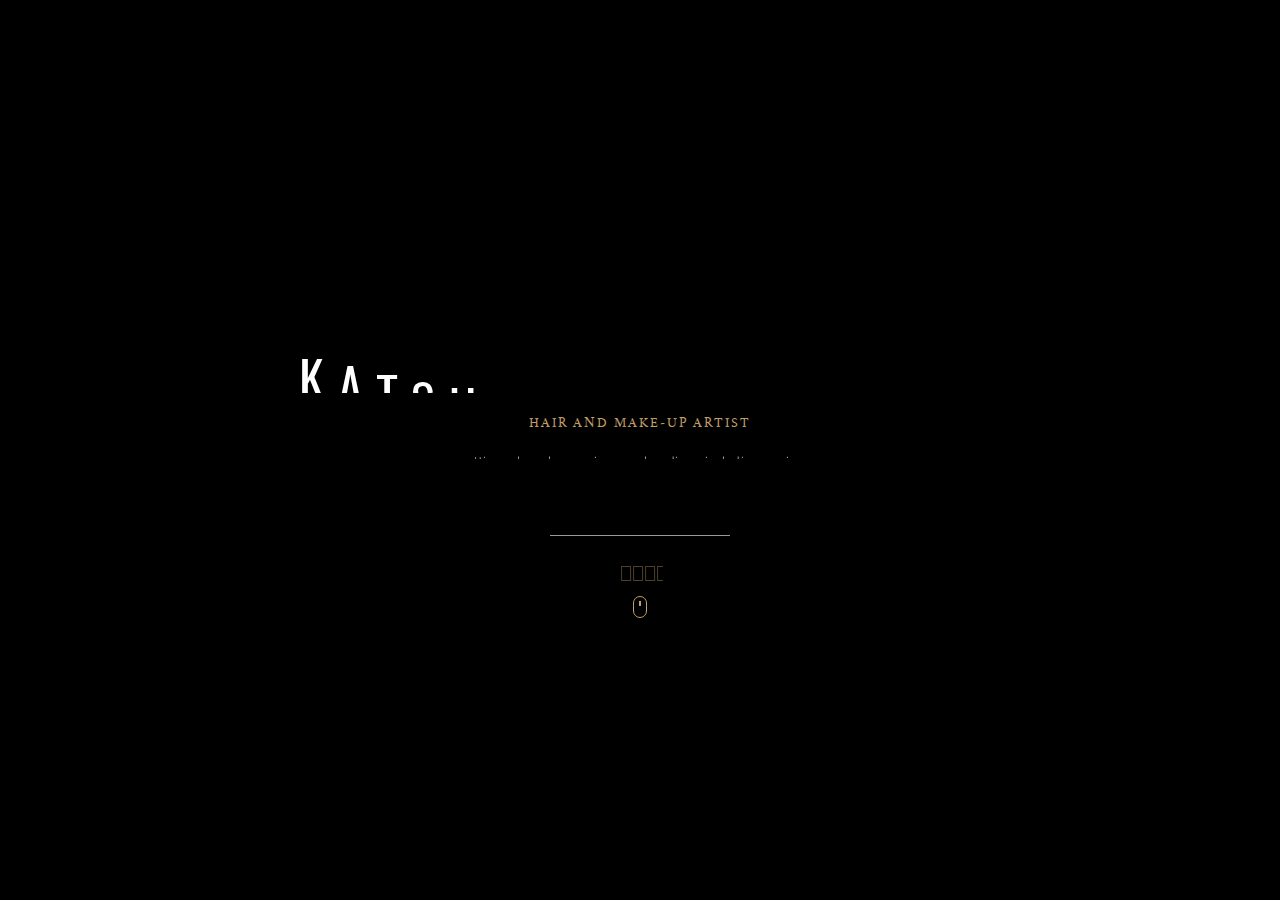
<file: works_category/editional/index.html>
<!DOCTYPE html>
<html data-device="pc" class="before">
<head>
<meta charset="utf-8">
<meta name="google" content="notranslate" />
<meta name="viewport" content="width=device-width , minimum-scale=1, maximum-scale=1">
<!--<base href="http://katsuhikokuwamoto.com/wp/wp-content/themes/k/">-->
<link rel="stylesheet" href="../../wp/wp-content/themes/k/asset/css/style.css" type="text/css" />
<link href='http://fonts.googleapis.com/css?family=Source+Sans+Pro' rel='stylesheet' type='text/css'>
<title>  カテゴリ  EDITIONAL</title>
<meta property="og:title" content="  カテゴリ  EDITIONAL">
<meta property="og:image" content="http://katsuhikokuwamoto.com/wp/wp-content/themes/k/asset/img/fb.png">
<meta property="og:description" content="Born in Okinawa,Japan. Katsuhiko Kuwamoto first worked as a hair stylist for 7 years and switched to make up art under the watch of Jin Murahata. Katsuhiko now covers everything from natural makeup to Mode style.">
<meta name="description" content="Born in Okinawa,Japan. Katsuhiko Kuwamoto first worked as a hair stylist for 7 years and switched to make up art under the watch of Jin Murahata. Katsuhiko now covers everything from natural makeup to Mode style.">

<link rel="apple-touch-icon" sizes="57x57" href="../../wp/wp-content/themes/k/asset/img/f/apple-touch-icon-57x57.png">
<link rel="apple-touch-icon" sizes="60x60" href="../../wp/wp-content/themes/k/asset/img/f/apple-touch-icon-60x60.png">
<link rel="apple-touch-icon" sizes="72x72" href="../../wp/wp-content/themes/k/asset/img/f/apple-touch-icon-72x72.png">
<link rel="apple-touch-icon" sizes="76x76" href="../../wp/wp-content/themes/k/asset/img/f/apple-touch-icon-76x76.png">
<link rel="apple-touch-icon" sizes="114x114" href="../../wp/wp-content/themes/k/asset/img/f/apple-touch-icon-114x114.png">
<link rel="apple-touch-icon" sizes="120x120" href="../../wp/wp-content/themes/k/asset/img/f/apple-touch-icon-120x120.png">
<link rel="apple-touch-icon" sizes="144x144" href="../../wp/wp-content/themes/k/asset/img/f/apple-touch-icon-144x144.png">
<link rel="apple-touch-icon" sizes="152x152" href="../../wp/wp-content/themes/k/asset/img/f/apple-touch-icon-152x152.png">
<link rel="apple-touch-icon" sizes="180x180" href="../../wp/wp-content/themes/k/asset/img/f/apple-touch-icon-180x180.png">
<link rel="icon" type="image/png" href="../../wp/wp-content/themes/k/asset/img/f/favicon-32x32.png" sizes="32x32">
<link rel="icon" type="image/png" href="../../wp/wp-content/themes/k/asset/img/f/android-chrome-192x192.png" sizes="192x192">
<link rel="icon" type="image/png" href="../../wp/wp-content/themes/k/asset/img/f/favicon-96x96.png" sizes="96x96">
<link rel="icon" type="image/png" href="../../wp/wp-content/themes/k/asset/img/f/favicon-16x16.png" sizes="16x16">
<link rel="manifest" href="../../wp/wp-content/themes/k/asset/img/f/manifest.json">
<meta name="msapplication-TileColor" content="#000000">
<meta name="msapplication-TileImage" content="./asset/img/f/mstile-144x144.png">
<meta name="theme-color" content="#ffffff">

<script>
(function(i,s,o,g,r,a,m){i['GoogleAnalyticsObject']=r;i[r]=i[r]||function(){
(i[r].q=i[r].q||[]).push(arguments)},i[r].l=1*new Date();a=s.createElement(o),
m=s.getElementsByTagName(o)[0];a.async=1;a.src=g;m.parentNode.insertBefore(a,m)
})(window,document,'script','//www.google-analytics.com/analytics.js','ga');
ga('create', 'UA-67357892-1', 'auto');
ga('send', 'pageview');
</script>

</head>
<body>

<header>
	<h1 class="logo fadeIn top hide"><a href="../../index.html" class="jmp backtohome">KATSUHIKO<br/>KUWAMOTO</a></h1>	
</header>

<nav>
	<div class="navigation">
		<div class="in">
			<div class="bd">
				<a href="../../works/index.html" class="jmp">
					<div class="nav-in"><span class="num">I.</span></div>
					<div class="nav-in"><span class="en">WORKS</span></div>
				</a>
				<a href="../../profile/index.html" class="jmp">
					<div class="nav-in"><span class="num">II.</span></div>
					<div class="nav-in"><span class="en">PROFILE</span></div>
				</a>
				<a href="../../blog/index.html" class="jmp">
					<div class="nav-in"><span class="num">III.</span></div>
					<div class="nav-in"><span class="en">BLOG</span></div>
				</a>
			</div>
		</div>
		<div class="bg"></div>
	</div><!-- .navigation -->
</nav><div class="page first-view" data-page="works">

<article>

	<div class="page-inner page-works">

	<header>
		<div class="header">
			<div class="subnav">
				<a class="jmp on" href="../../works/index.html">
					<span class="num">I.</span>
					<h2 class="title">WORKS</h2>
				</a>
				<a class="jmp left" href="../../profile/index.html">
					<span class="num">II.</span>
					<span class="title">PROFILE</span>
				</a>
				<a class="jmp right" href="../../blog/index.html">
					<span class="num">III.</span>
					<span class="title">BLOG</span>
				</a>
			</div>
		</div><!-- .header -->
	</header>

	<div class="panels">

		<div class="panel-body">

			<div class="panel-ol cf">


				
				<div class="panel-inner">
					<span class="yet"></span>
										<div class="body background" data-src="http://katsuhikokuwamoto.com/wp/wp-content/uploads/2015/08/VS_2013FW_thum.jpg">
											<div class="head">
							<section>
								<a class="cat jmp" title="EDITIONAL" href="index.html">EDITIONAL</a>
								<h2><a class="jmp" href="../../works/viviano-sue-aw-2014/index.html">VIVIANO SUE AW 2014</a></h2>
								<span class="hr"></span>
								<a class="links jmp" title="VIVIANO SUE AW 2014" href="../../works/viviano-sue-aw-2014/index.html">VIEW PROJECT</a>
							</section>
						</div>
						<span class="bd b-1"></span><span class="bd b-2"></span><span class="bd b-3"></span><span class="bd b-4"></span>
						<a href="../../works/viviano-sue-aw-2014/index.html" class="bg jmp"></a><div class="shadow"></div>
					</div>
				</div><!-- .panel-inner -->

				
				<div class="panel-inner">
					<span class="yet"></span>
										<div class="body background" data-src="http://katsuhikokuwamoto.com/wp/wp-content/uploads/2015/08/VIVIANO2014_thum.jpg">
											<div class="head">
							<section>
								<a class="cat jmp" title="EDITIONAL" href="index.html">EDITIONAL</a>
								<h2><a class="jmp" href="../../works/viviano-sue-aw-2015/index.html">VIVIANO SUE AW 2015</a></h2>
								<span class="hr"></span>
								<a class="links jmp" title="VIVIANO SUE AW 2015" href="../../works/viviano-sue-aw-2015/index.html">VIEW PROJECT</a>
							</section>
						</div>
						<span class="bd b-1"></span><span class="bd b-2"></span><span class="bd b-3"></span><span class="bd b-4"></span>
						<a href="../../works/viviano-sue-aw-2015/index.html" class="bg jmp"></a><div class="shadow"></div>
					</div>
				</div><!-- .panel-inner -->

					
			</div><!-- .panel-ol -->

		</div><!-- .panel-body -->

	</div><!-- .panels -->

	<aside>
	<div class="panel-toggle">
		<div class="in">
			<a href="http://katsuhikokuwamoto.com/wp/wp-content/themes/k/#" class="panel-move-prev panel-move"></a>
			<a href="http://katsuhikokuwamoto.com/wp/wp-content/themes/k/#" class="panel-move-next panel-move"></a>
			<div class="panel-toggle-body cf">
				<a href="http://katsuhikokuwamoto.com/wp/wp-content/themes/k/#" class="btn panel-block" data-type="block">
					<div class="ol">
						<div class="in">
							<span class="b-1"></span>
							<span class="b-2"></span>
							<span class="b-3"></span>
							<span class="b-4"></span>
						</div>
					</div>
				</a><!-- .btn -->
				<a href="http://katsuhikokuwamoto.com/wp/wp-content/themes/k/#" class="btn disable panel-list" data-type="list">
					<div class="ol">
						<div class="in">
							<span class="b-1"></span>
							<span class="b-2"></span>
							<span class="b-3"></span>
						</div>
					</div>
				</a><!-- .btn -->
			</div>
		</div>
	</div><!-- .panel-toggle -->
</aside>
</div><!-- .page-inner -->

<div class="smoke top"></div>
<div class="smoke bottom"></div>
<span class="meta" data-title="WORKS"></span>

</article>
</div>


<a href="http://katsuhikokuwamoto.com/wp/wp-content/themes/k/#" class="toggle fadeIn left hide">
	<div class="in">
		<div class="bd">
			<div class="t-1"><span></span></div>
			<div class="t-2"><span></span></div>
			<div class="t-3"><span></span></div>
		</div>
		<div class="bg">
			<svg viewBox="0 0 100.4 100.1" ><path class="st0" d="M50.2,0.4l49.5,49.5L50.2,99.3L0.7,49.9L50.2,0.4"/></svg>
		</div>
	</div>
</a><!-- .toggle -->

<div class="share hide">
	<div class="in">
		<ul class="bd">
			<li class="fadeIn top"> <div> <a href="../../index.html" class="icon openshare_fb">f</a><svg viewBox="0 0 100.4 100.1" ><path class="st0" d="M50.2,0.4l49.5,49.5L50.2,99.3L0.7,49.9L50.2,0.4"/></svg> </div> </li>
			<li class="fadeIn top"> <div> <a href="../../index.html" class="icon openshare_tw">t</a><svg viewBox="0 0 100.4 100.1" ><path class="st0" d="M50.2,0.4l49.5,49.5L50.2,99.3L0.7,49.9L50.2,0.4"/></svg> </div> </li>
			<li class="fadeIn top"> <div> <a href="../../index.html" class="icon openshare_gg">g</a><svg viewBox="0 0 100.4 100.1" ><path class="st0" d="M50.2,0.4l49.5,49.5L50.2,99.3L0.7,49.9L50.2,0.4"/></svg> </div> </li>
		</ul>
	</div>
</div><!-- .share -->

<footer>
	<div class="footer fadeIn bottom hide">
		<address>2015 &copy; KATSUHIKO KUWAMOTO</address>
	</div>
</footer>

<div class="loading-mask">
	<div class="table">
		<div class="cell">

			<div class="in">
				<div class="head">
					<div class="txt-ol">
						<div class="txt">
							<div class="a a-1">KATSUHIKO KUWAMOTO</div>
							<div class="a a-2">PORTFOLI0</div>
						</div>
					</div>
					<p>HAIR AND MAKE-UP ARTIST</p>
				</div>
				<div class="intro">
					<div class="p"><div><span>His work can be seen in several mediums including movies,</span></div></div>
					<div class="p"><div><span>catalogues and various fashion magazines.</span></div></div>
					<div class="p"><div><span>Recently, he has expanded his works to art pieces and</span></div></div>
					<div class="p"><div><span>now runs his own private salon.</span></div></div>
				</div>
				<div class="load-bar">
					<div class="load-bar-inner"><span></span></div>
				</div>
				<div class="howtouse">
					<div class="screen cf">
						<div class="doc cf"> <span></span> <span></span> <span></span> <span></span> <span></span> <span></span> <span></span> <span></span> <span></span> <span></span> <span></span> <span></span> <span></span> <span></span> <span></span> </div>
					</div>
					<div class="mouse"><span class="ball"></span></div>
					<div class="intro-skip">SKIP</div>
				</div>
			</div>

		</div>
	</div>
</div><!-- .loading -->
<script>
var sitemap = ["http://katsuhikokuwamoto.com/works/","http://katsuhikokuwamoto.com/profile/","http://katsuhikokuwamoto.com/works/viviano-sue-aw-2014/","http://katsuhikokuwamoto.com/works/nastya-zhidkova/","http://katsuhikokuwamoto.com/works/johannes-fihlen/","http://katsuhikokuwamoto.com/works/viviano-sue-aw-2015/","http://katsuhikokuwamoto.com/works/anna-mariana-samoluk/","http://katsuhikokuwamoto.com/works/kurokawa-wonderland/","http://katsuhikokuwamoto.com/works/polischuk-m/","http://katsuhikokuwamoto.com/blog/"];
</script>
<div class="nowloading"><span class="icon">e</span></div>
<script src="../../wp/wp-content/themes/k/asset/js/common.js"></script>

</body>
</html>
</file>
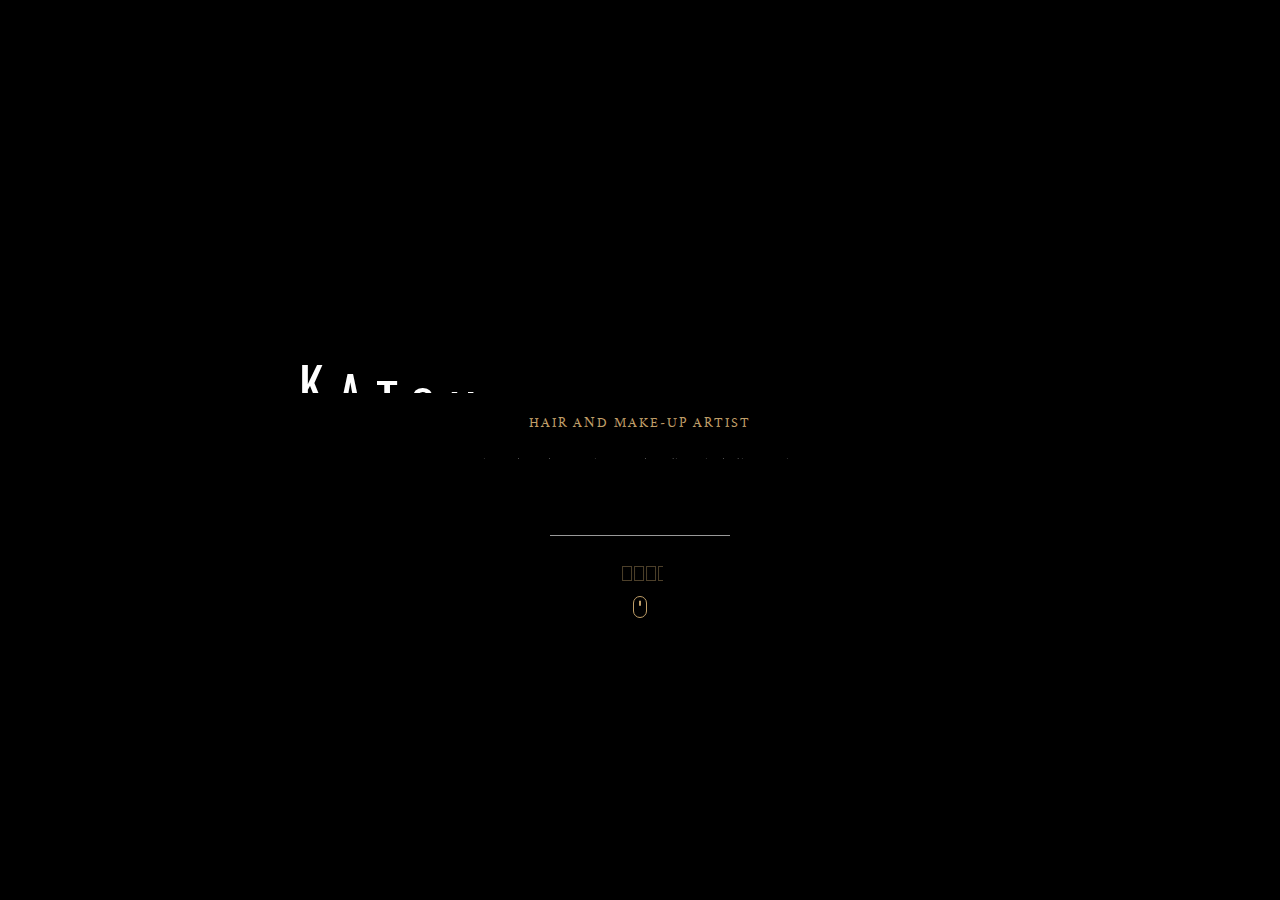
<file: works_category/movie/index.html>
<!DOCTYPE html>
<html data-device="pc" class="before">
<head>
<meta charset="utf-8">
<meta name="google" content="notranslate" />
<meta name="viewport" content="width=device-width , minimum-scale=1, maximum-scale=1">
<!--<base href="http://katsuhikokuwamoto.com/wp/wp-content/themes/k/">-->
<link rel="stylesheet" href="../../wp/wp-content/themes/k/asset/css/style.css" type="text/css" />
<link href='http://fonts.googleapis.com/css?family=Source+Sans+Pro' rel='stylesheet' type='text/css'>
<title>  カテゴリ  MOVIE</title>
<meta property="og:title" content="  カテゴリ  MOVIE">
<meta property="og:image" content="http://katsuhikokuwamoto.com/wp/wp-content/themes/k/asset/img/fb.png">
<meta property="og:description" content="Born in Okinawa,Japan. Katsuhiko Kuwamoto first worked as a hair stylist for 7 years and switched to make up art under the watch of Jin Murahata. Katsuhiko now covers everything from natural makeup to Mode style.">
<meta name="description" content="Born in Okinawa,Japan. Katsuhiko Kuwamoto first worked as a hair stylist for 7 years and switched to make up art under the watch of Jin Murahata. Katsuhiko now covers everything from natural makeup to Mode style.">

<link rel="apple-touch-icon" sizes="57x57" href="../../wp/wp-content/themes/k/asset/img/f/apple-touch-icon-57x57.png">
<link rel="apple-touch-icon" sizes="60x60" href="../../wp/wp-content/themes/k/asset/img/f/apple-touch-icon-60x60.png">
<link rel="apple-touch-icon" sizes="72x72" href="../../wp/wp-content/themes/k/asset/img/f/apple-touch-icon-72x72.png">
<link rel="apple-touch-icon" sizes="76x76" href="../../wp/wp-content/themes/k/asset/img/f/apple-touch-icon-76x76.png">
<link rel="apple-touch-icon" sizes="114x114" href="../../wp/wp-content/themes/k/asset/img/f/apple-touch-icon-114x114.png">
<link rel="apple-touch-icon" sizes="120x120" href="../../wp/wp-content/themes/k/asset/img/f/apple-touch-icon-120x120.png">
<link rel="apple-touch-icon" sizes="144x144" href="../../wp/wp-content/themes/k/asset/img/f/apple-touch-icon-144x144.png">
<link rel="apple-touch-icon" sizes="152x152" href="../../wp/wp-content/themes/k/asset/img/f/apple-touch-icon-152x152.png">
<link rel="apple-touch-icon" sizes="180x180" href="../../wp/wp-content/themes/k/asset/img/f/apple-touch-icon-180x180.png">
<link rel="icon" type="image/png" href="../../wp/wp-content/themes/k/asset/img/f/favicon-32x32.png" sizes="32x32">
<link rel="icon" type="image/png" href="../../wp/wp-content/themes/k/asset/img/f/android-chrome-192x192.png" sizes="192x192">
<link rel="icon" type="image/png" href="../../wp/wp-content/themes/k/asset/img/f/favicon-96x96.png" sizes="96x96">
<link rel="icon" type="image/png" href="../../wp/wp-content/themes/k/asset/img/f/favicon-16x16.png" sizes="16x16">
<link rel="manifest" href="../../wp/wp-content/themes/k/asset/img/f/manifest.json">
<meta name="msapplication-TileColor" content="#000000">
<meta name="msapplication-TileImage" content="./asset/img/f/mstile-144x144.png">
<meta name="theme-color" content="#ffffff">

<script>
(function(i,s,o,g,r,a,m){i['GoogleAnalyticsObject']=r;i[r]=i[r]||function(){
(i[r].q=i[r].q||[]).push(arguments)},i[r].l=1*new Date();a=s.createElement(o),
m=s.getElementsByTagName(o)[0];a.async=1;a.src=g;m.parentNode.insertBefore(a,m)
})(window,document,'script','//www.google-analytics.com/analytics.js','ga');
ga('create', 'UA-67357892-1', 'auto');
ga('send', 'pageview');
</script>

</head>
<body>

<header>
	<h1 class="logo fadeIn top hide"><a href="../../index.html" class="jmp backtohome">KATSUHIKO<br/>KUWAMOTO</a></h1>	
</header>

<nav>
	<div class="navigation">
		<div class="in">
			<div class="bd">
				<a href="../../works/index.html" class="jmp">
					<div class="nav-in"><span class="num">I.</span></div>
					<div class="nav-in"><span class="en">WORKS</span></div>
				</a>
				<a href="../../profile/index.html" class="jmp">
					<div class="nav-in"><span class="num">II.</span></div>
					<div class="nav-in"><span class="en">PROFILE</span></div>
				</a>
				<a href="../../blog/index.html" class="jmp">
					<div class="nav-in"><span class="num">III.</span></div>
					<div class="nav-in"><span class="en">BLOG</span></div>
				</a>
			</div>
		</div>
		<div class="bg"></div>
	</div><!-- .navigation -->
</nav><div class="page first-view" data-page="works">

<article>

	<div class="page-inner page-works">

	<header>
		<div class="header">
			<div class="subnav">
				<a class="jmp on" href="../../works/index.html">
					<span class="num">I.</span>
					<h2 class="title">WORKS</h2>
				</a>
				<a class="jmp left" href="../../profile/index.html">
					<span class="num">II.</span>
					<span class="title">PROFILE</span>
				</a>
				<a class="jmp right" href="../../blog/index.html">
					<span class="num">III.</span>
					<span class="title">BLOG</span>
				</a>
			</div>
		</div><!-- .header -->
	</header>

	<div class="panels">

		<div class="panel-body">

			<div class="panel-ol cf">


				
				<div class="panel-inner">
					<span class="yet"></span>
										<div class="body background" data-src="http://katsuhikokuwamoto.com/wp/wp-content/uploads/2015/08/KUROKAWA_thum.jpg">
											<div class="head">
							<section>
								<a class="cat jmp" title="MOVIE" href="index.html">MOVIE</a>
								<h2><a class="jmp" href="../../works/kurokawa-wonderland/index.html">KUROKAWA WONDERLAND</a></h2>
								<span class="hr"></span>
								<a class="links jmp" title="KUROKAWA WONDERLAND" href="../../works/kurokawa-wonderland/index.html">VIEW PROJECT</a>
							</section>
						</div>
						<span class="bd b-1"></span><span class="bd b-2"></span><span class="bd b-3"></span><span class="bd b-4"></span>
						<a href="../../works/kurokawa-wonderland/index.html" class="bg jmp"></a><div class="shadow"></div>
					</div>
				</div><!-- .panel-inner -->

					
			</div><!-- .panel-ol -->

		</div><!-- .panel-body -->

	</div><!-- .panels -->

	<aside>
	<div class="panel-toggle">
		<div class="in">
			<a href="http://katsuhikokuwamoto.com/wp/wp-content/themes/k/#" class="panel-move-prev panel-move"></a>
			<a href="http://katsuhikokuwamoto.com/wp/wp-content/themes/k/#" class="panel-move-next panel-move"></a>
			<div class="panel-toggle-body cf">
				<a href="http://katsuhikokuwamoto.com/wp/wp-content/themes/k/#" class="btn panel-block" data-type="block">
					<div class="ol">
						<div class="in">
							<span class="b-1"></span>
							<span class="b-2"></span>
							<span class="b-3"></span>
							<span class="b-4"></span>
						</div>
					</div>
				</a><!-- .btn -->
				<a href="http://katsuhikokuwamoto.com/wp/wp-content/themes/k/#" class="btn disable panel-list" data-type="list">
					<div class="ol">
						<div class="in">
							<span class="b-1"></span>
							<span class="b-2"></span>
							<span class="b-3"></span>
						</div>
					</div>
				</a><!-- .btn -->
			</div>
		</div>
	</div><!-- .panel-toggle -->
</aside>
</div><!-- .page-inner -->

<div class="smoke top"></div>
<div class="smoke bottom"></div>
<span class="meta" data-title="WORKS"></span>

</article>
</div>


<a href="http://katsuhikokuwamoto.com/wp/wp-content/themes/k/#" class="toggle fadeIn left hide">
	<div class="in">
		<div class="bd">
			<div class="t-1"><span></span></div>
			<div class="t-2"><span></span></div>
			<div class="t-3"><span></span></div>
		</div>
		<div class="bg">
			<svg viewBox="0 0 100.4 100.1" ><path class="st0" d="M50.2,0.4l49.5,49.5L50.2,99.3L0.7,49.9L50.2,0.4"/></svg>
		</div>
	</div>
</a><!-- .toggle -->

<div class="share hide">
	<div class="in">
		<ul class="bd">
			<li class="fadeIn top"> <div> <a href="../../index.html" class="icon openshare_fb">f</a><svg viewBox="0 0 100.4 100.1" ><path class="st0" d="M50.2,0.4l49.5,49.5L50.2,99.3L0.7,49.9L50.2,0.4"/></svg> </div> </li>
			<li class="fadeIn top"> <div> <a href="../../index.html" class="icon openshare_tw">t</a><svg viewBox="0 0 100.4 100.1" ><path class="st0" d="M50.2,0.4l49.5,49.5L50.2,99.3L0.7,49.9L50.2,0.4"/></svg> </div> </li>
			<li class="fadeIn top"> <div> <a href="../../index.html" class="icon openshare_gg">g</a><svg viewBox="0 0 100.4 100.1" ><path class="st0" d="M50.2,0.4l49.5,49.5L50.2,99.3L0.7,49.9L50.2,0.4"/></svg> </div> </li>
		</ul>
	</div>
</div><!-- .share -->

<footer>
	<div class="footer fadeIn bottom hide">
		<address>2015 &copy; KATSUHIKO KUWAMOTO</address>
	</div>
</footer>

<div class="loading-mask">
	<div class="table">
		<div class="cell">

			<div class="in">
				<div class="head">
					<div class="txt-ol">
						<div class="txt">
							<div class="a a-1">KATSUHIKO KUWAMOTO</div>
							<div class="a a-2">PORTFOLI0</div>
						</div>
					</div>
					<p>HAIR AND MAKE-UP ARTIST</p>
				</div>
				<div class="intro">
					<div class="p"><div><span>His work can be seen in several mediums including movies,</span></div></div>
					<div class="p"><div><span>catalogues and various fashion magazines.</span></div></div>
					<div class="p"><div><span>Recently, he has expanded his works to art pieces and</span></div></div>
					<div class="p"><div><span>now runs his own private salon.</span></div></div>
				</div>
				<div class="load-bar">
					<div class="load-bar-inner"><span></span></div>
				</div>
				<div class="howtouse">
					<div class="screen cf">
						<div class="doc cf"> <span></span> <span></span> <span></span> <span></span> <span></span> <span></span> <span></span> <span></span> <span></span> <span></span> <span></span> <span></span> <span></span> <span></span> <span></span> </div>
					</div>
					<div class="mouse"><span class="ball"></span></div>
					<div class="intro-skip">SKIP</div>
				</div>
			</div>

		</div>
	</div>
</div><!-- .loading -->
<script>
var sitemap = ["http://katsuhikokuwamoto.com/works/","http://katsuhikokuwamoto.com/profile/","http://katsuhikokuwamoto.com/works/viviano-sue-aw-2014/","http://katsuhikokuwamoto.com/works/nastya-zhidkova/","http://katsuhikokuwamoto.com/works/johannes-fihlen/","http://katsuhikokuwamoto.com/works/viviano-sue-aw-2015/","http://katsuhikokuwamoto.com/works/anna-mariana-samoluk/","http://katsuhikokuwamoto.com/works/kurokawa-wonderland/","http://katsuhikokuwamoto.com/works/polischuk-m/","http://katsuhikokuwamoto.com/blog/"];
</script>
<div class="nowloading"><span class="icon">e</span></div>
<script src="../../wp/wp-content/themes/k/asset/js/common.js"></script>

</body>
</html>
</file>
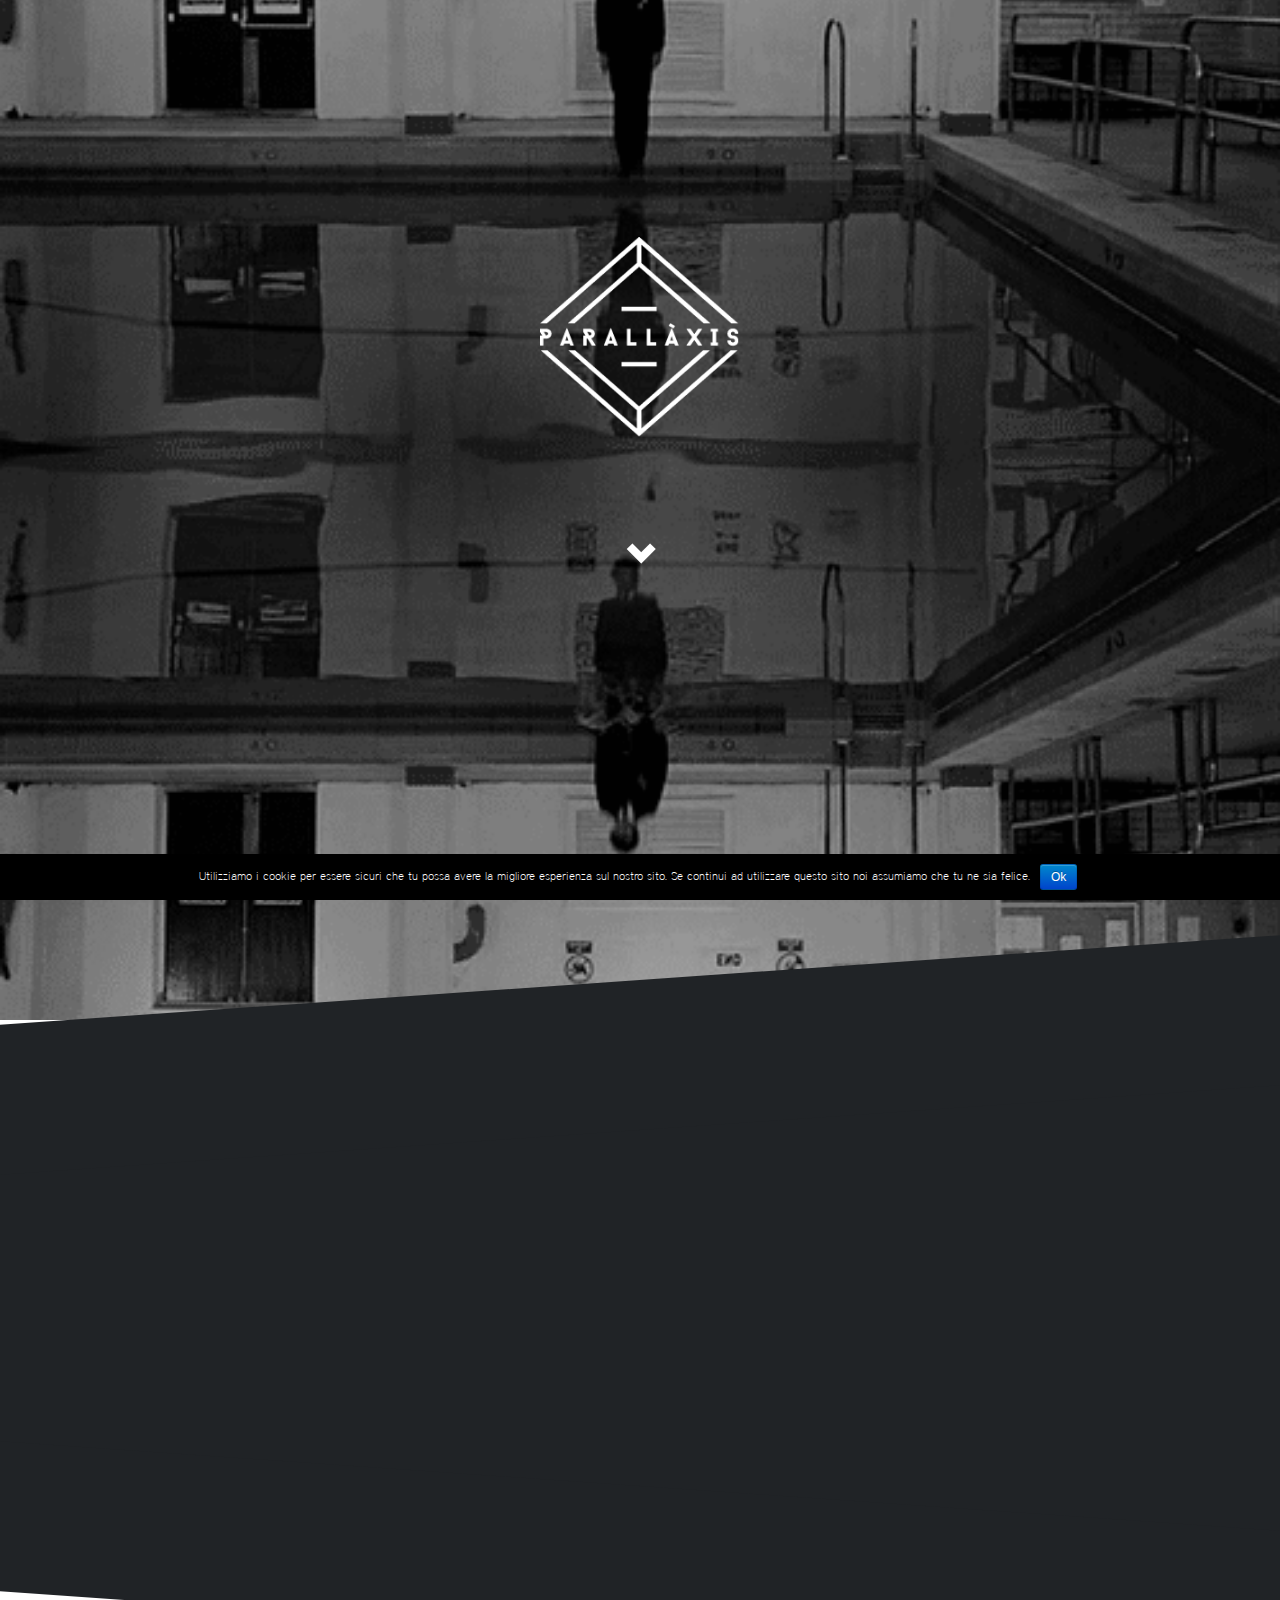
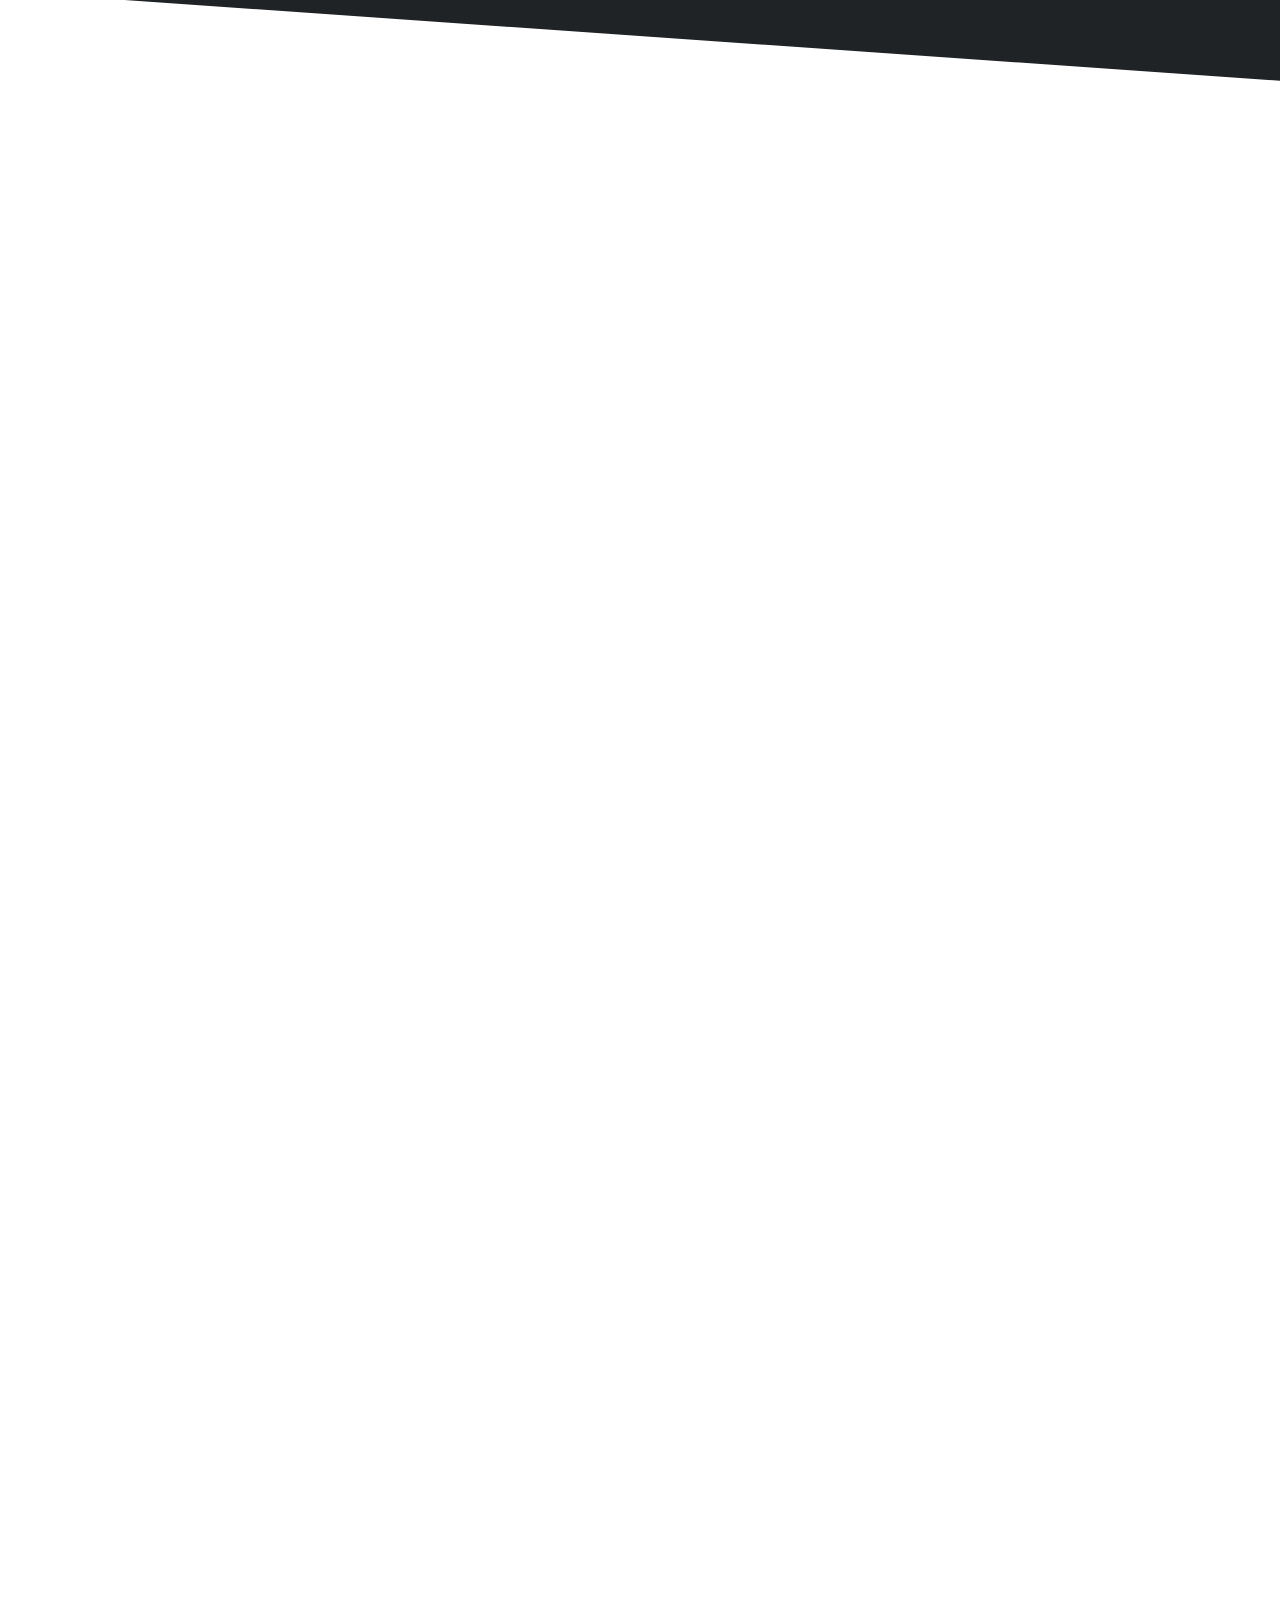
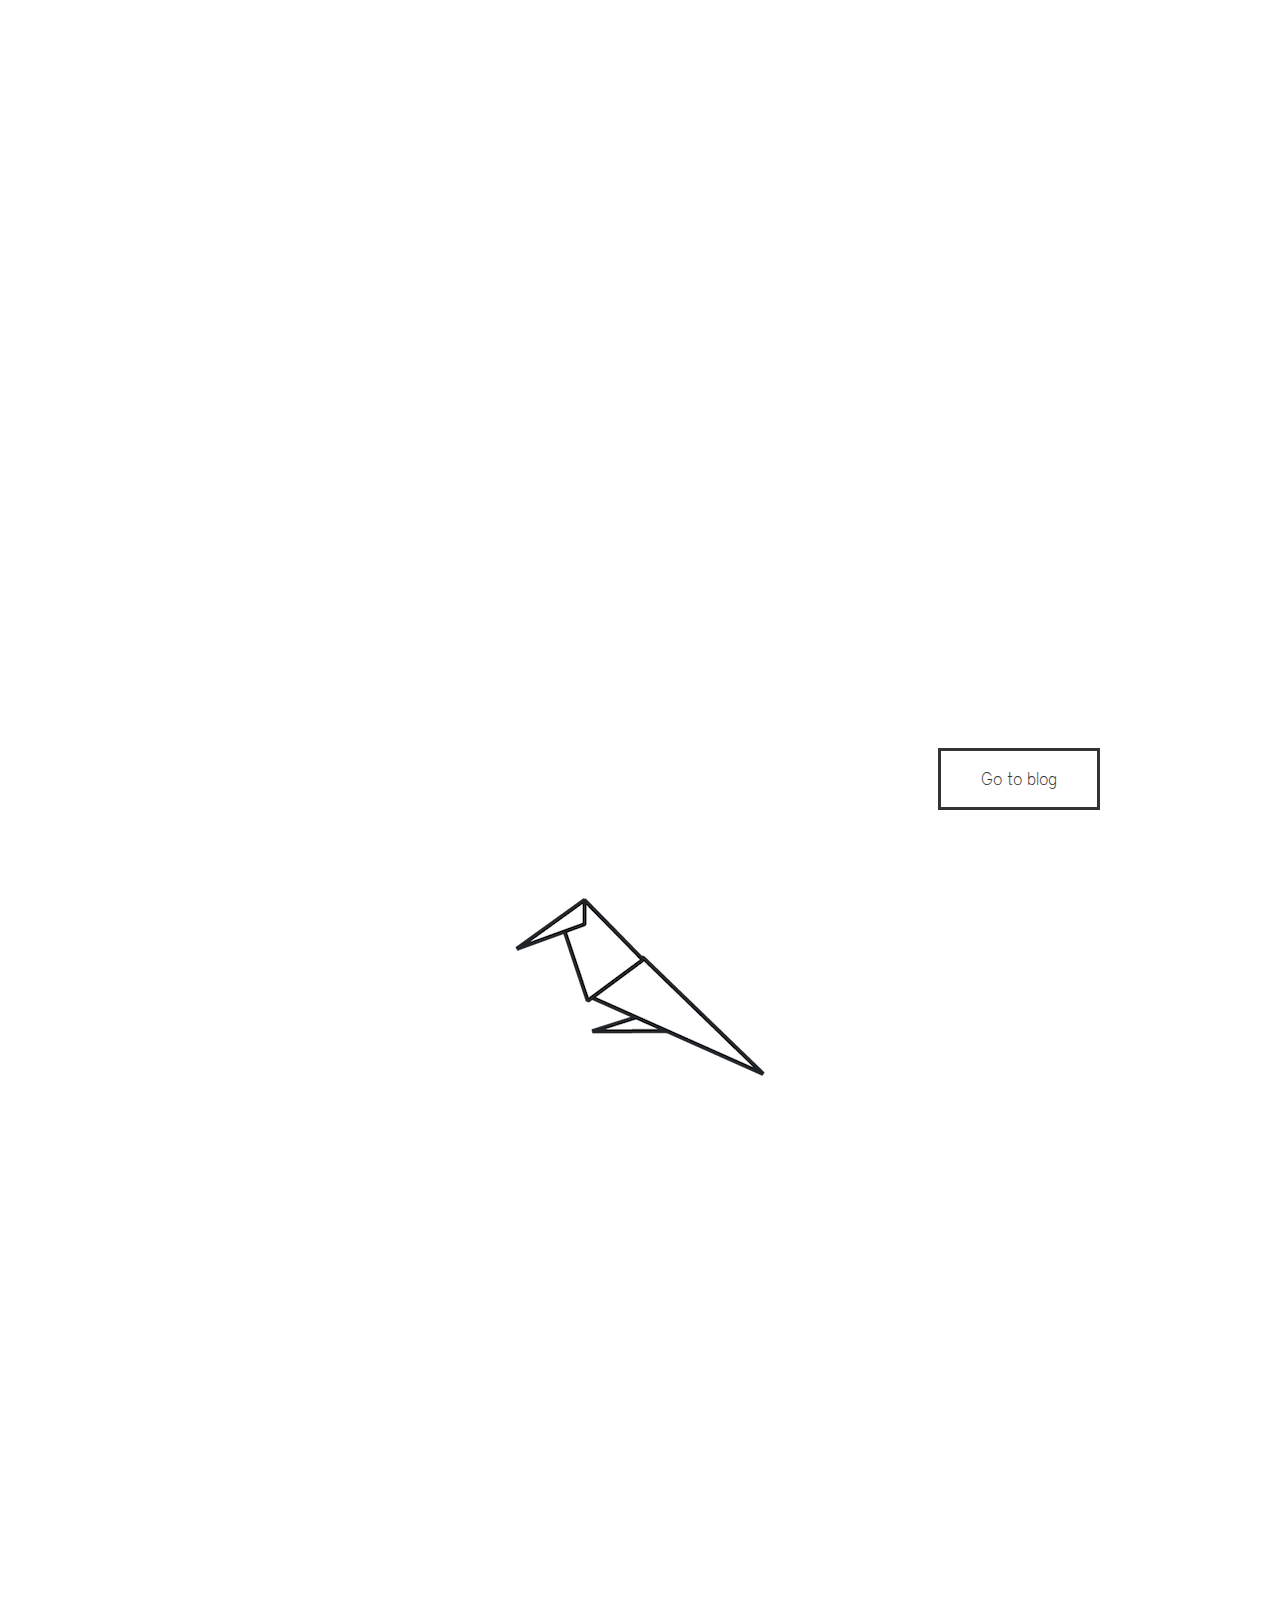
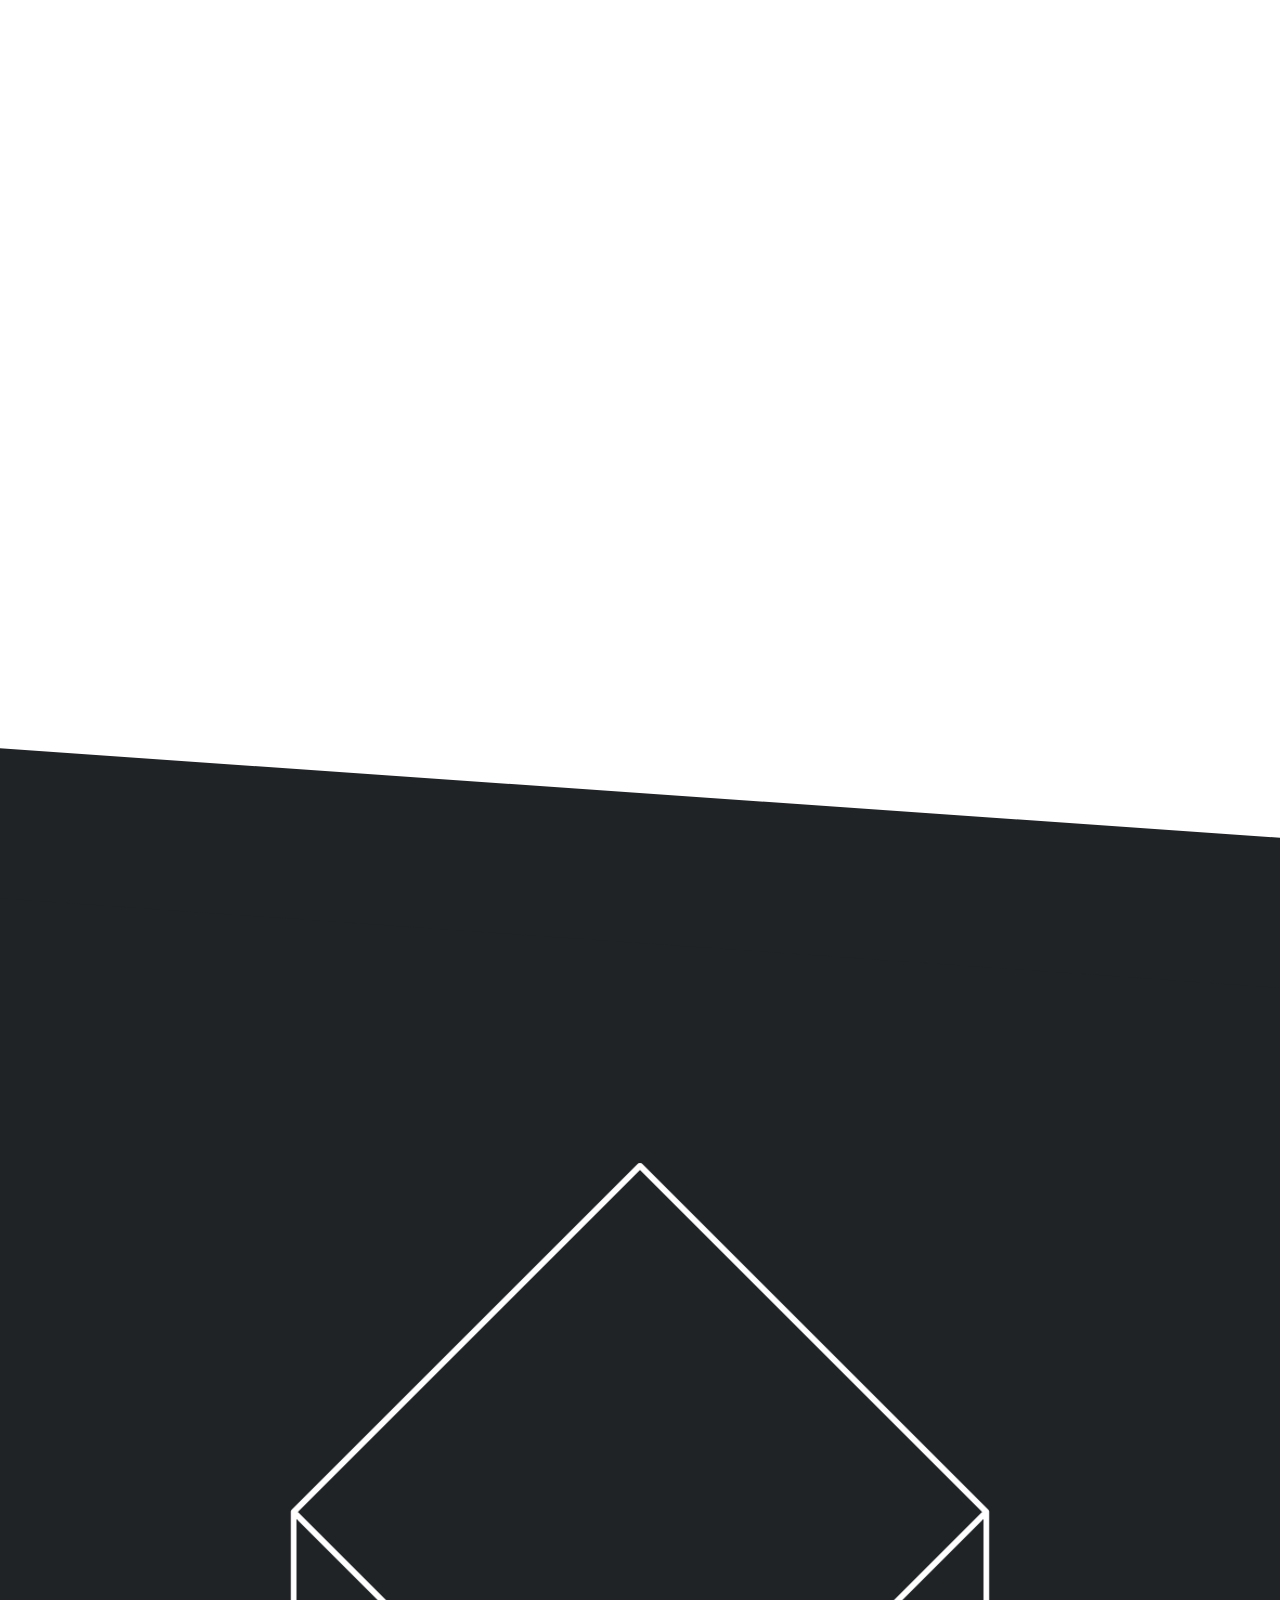
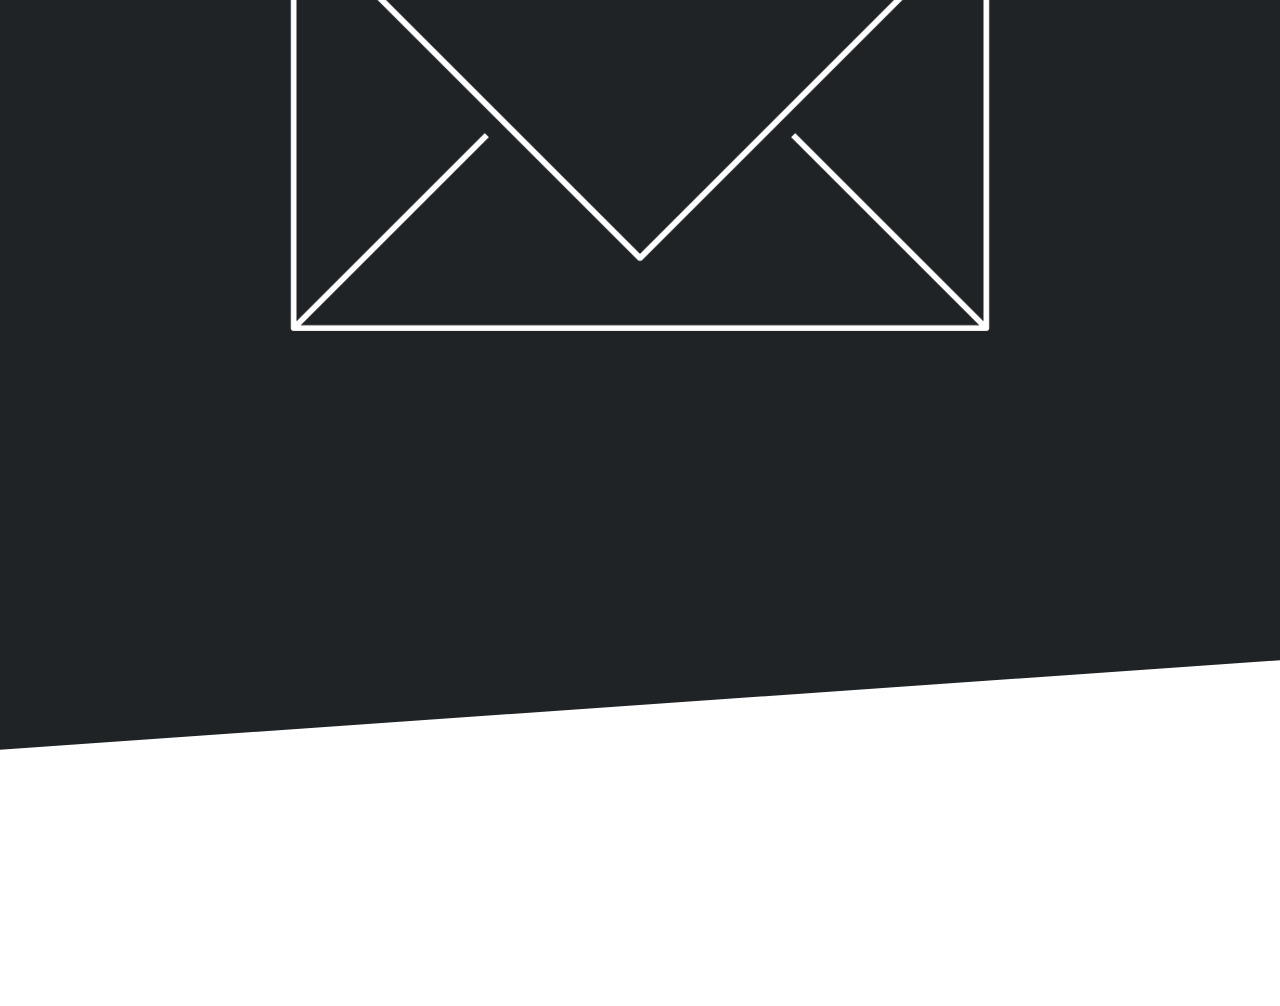
<file: parallax.it/page/2/index.html>
<!DOCTYPE html>
<html lang="en">
<head>

    <meta charset="utf-8">
    <meta http-equiv="X-UA-Compatible" content="IE=edge">
    <meta name="viewport" content="width=device-width, initial-scale=1">
    
    <meta name="author" content="">

    <title>Parallàxis</title>

    <!-- Custom CSS -->
    <link rel="stylesheet" type="text/css" href="../../wp-content/themes/parallàxis.it/style.css">
    <link rel="stylesheet" type="text/css" href="../../wp-content/themes/parallàxis.it/css/media.css">
    <link rel="stylesheet" type="text/css" href="../../wp-content/themes/parallàxis.it/css/animate.css">
    <link rel="stylesheet" type="text/css" href="../../wp-content/themes/parallàxis.it/css/animations.css">

    <!-- HTML5 Shim and Respond.js IE8 support of HTML5 elements and media queries -->
    <!-- WARNING: Respond.js doesn't work if you view the page via file:// -->
    <!--[if lt IE 9]>
        <script src="https://oss.maxcdn.com/libs/html5shiv/3.7.0/html5shiv.js"></script>
        <script src="https://oss.maxcdn.com/libs/respond.js/1.4.2/respond.min.js"></script>
    <![endif]-->

    <script type="text/javascript" src="../../wp-content/themes/parall%C3%A0xis.it/js/viewport-units-buggyfill.js"></script> 
    <script>
      (function(i,s,o,g,r,a,m){i['GoogleAnalyticsObject']=r;i[r]=i[r]||function(){
      (i[r].q=i[r].q||[]).push(arguments)},i[r].l=1*new Date();a=s.createElement(o),
      m=s.getElementsByTagName(o)[0];a.async=1;a.src=g;m.parentNode.insertBefore(a,m)
      })(window,document,'script','//www.google-analytics.com/analytics.js','ga');

      ga('create', 'UA-59695945-1', 'auto');
      ga('send', 'pageview');

    </script>  
    <!--[if IE 6]>
    <style type="text/css">
      .copy{
          font-family: 'courier';
          font-weight: 800;
          text-align: center;
          padding-bottom: 0px;
          padding-top: 60px;
          font-size: 14px;
          letter-spacing: 5px;
          background: none;
        }
    </style>
    <![endif]-->
    
    
<!-- This site is optimized with the Yoast SEO plugin v2.3.4 - https://yoast.com/wordpress/plugins/seo/ -->
<link rel="canonical" href="index.html" />
<link rel="prev" href="../../index.html" />
<link rel="next" href="../3/index.html" />
<meta property="og:locale" content="it_IT" />
<meta property="og:type" content="website" />
<meta property="og:title" content="Parallaxis - Pagina 2 di 3 -" />
<meta property="og:url" content="http://parallaxis.it/page/2/" />
<meta property="og:site_name" content="Parallaxis" />
<script type='application/ld+json'>{"@context":"http:\/\/schema.org","@type":"WebSite","url":"http:\/\/parallaxis.it\/","name":"Parallaxis","potentialAction":{"@type":"SearchAction","target":"http:\/\/parallaxis.it\/?s={search_term_string}","query-input":"required name=search_term_string"}}</script>
<!-- / Yoast SEO plugin. -->

		<script type="text/javascript">
			window._wpemojiSettings = {"baseUrl":"http:\/\/s.w.org\/images\/core\/emoji\/72x72\/","ext":".png","source":{"concatemoji":"http:\/\/parallaxis.it\/wp-includes\/js\/wp-emoji-release.min.js?ver=4.2.5"}};
			!function(a,b,c){function d(a){var c=b.createElement("canvas"),d=c.getContext&&c.getContext("2d");return d&&d.fillText?(d.textBaseline="top",d.font="600 32px Arial","flag"===a?(d.fillText(String.fromCharCode(55356,56812,55356,56807),0,0),c.toDataURL().length>3e3):(d.fillText(String.fromCharCode(55357,56835),0,0),0!==d.getImageData(16,16,1,1).data[0])):!1}function e(a){var c=b.createElement("script");c.src=a,c.type="text/javascript",b.getElementsByTagName("head")[0].appendChild(c)}var f,g;c.supports={simple:d("simple"),flag:d("flag")},c.DOMReady=!1,c.readyCallback=function(){c.DOMReady=!0},c.supports.simple&&c.supports.flag||(g=function(){c.readyCallback()},b.addEventListener?(b.addEventListener("DOMContentLoaded",g,!1),a.addEventListener("load",g,!1)):(a.attachEvent("onload",g),b.attachEvent("onreadystatechange",function(){"complete"===b.readyState&&c.readyCallback()})),f=c.source||{},f.concatemoji?e(f.concatemoji):f.wpemoji&&f.twemoji&&(e(f.twemoji),e(f.wpemoji)))}(window,document,window._wpemojiSettings);
		</script>
		<style type="text/css">img.wp-smiley,
img.emoji {
	display: inline !important;
	border: none !important;
	box-shadow: none !important;
	height: 1em !important;
	width: 1em !important;
	margin: 0 .07em !important;
	vertical-align: -0.1em !important;
	background: none !important;
	padding: 0 !important;
}
</style>
<link rel='stylesheet' id='cookie-notice-front-css'  href='../../wp-content/plugins/cookie-notice/css/front-ver=4.2.5.css' type='text/css' media='all' />
<script type='text/javascript' src='../../wp-includes/js/jquery/jquery-ver=1.11.2.js'></script>
<script type='text/javascript' src='../../wp-includes/js/jquery/jquery-migrate.min-ver=1.2.1.js'></script>
<script type='text/javascript'>
/* <![CDATA[ */
var cnArgs = {"ajaxurl":"http:\/\/parallaxis.it\/wp-admin\/admin-ajax.php","hideEffect":"fade","onScroll":"","onScrollOffset":"100","cookieName":"cookie_notice_accepted","cookieValue":"TRUE","cookieTime":"2592000","cookiePath":"\/","cookieDomain":""};
/* ]]> */
</script>
<script type='text/javascript' src='../../wp-content/plugins/cookie-notice/js/front-ver=1.2.32.js'></script>
<link rel="EditURI" type="application/rsd+xml" title="RSD" href="../../xmlrpc.php-rsd.xml" />
<link rel="wlwmanifest" type="application/wlwmanifest+xml" href="../../wp-includes/wlwmanifest.xml" /> 
<meta name="generator" content="WordPress 4.2.5" />

</head>

<body>
    <header>

        <!-- <video autoplay loop id="bgvid" muted>
            <source src="media/video.webm" type="video/webm">
            <source src="media/video.mp4" type="video/mp4">
            <source src="media/video.ogg" type="video/mp4">
        </video> -->

        <div class="logo">
            <img src="../../wp-content/themes/parall%C3%A0xis.it/images/logo.png" />
            <div class="freccia bounce">
                <span class="glyphicon glyphicon-chevron-down"></span>
            </div>
        </div>

    </header>    

    <nav class="navbar navbar-inverse navbar-fixed-top visible-sm visible-xs">
      <div class="navbar-header">
        <a class="navbar-brand" href="index.html#">Parallàxis</a>
<!--         <button type="button" class="navbar-toggle" data-toggle="collapse" data-target=".navbar-collapse">
 -->    <button type="button" class="navbar-toggle" id="trigger-overlay">
          <span class="icon-bar"></span>
          <span class="icon-bar"></span>
          <span class="icon-bar"></span>
        </button>
      </div>
      <!-- <div class="navbar-collapse collapse">
        <ul class="nav navbar-nav">
          <li class="active"><a href="#about">About</a></li>
          <li><a href="#books">Books</a></li>
          <li><a href="#news">News</a></li>
          <li><a href="#team">Team</a></li>
          <li><a href="#contact">Contact</a></li>
        </ul>
      </div> -->
    </nav>    

    <div id="menu-mobile">
        <div class="overlay overlay-slidedown">
            <nav>
                <ul>
                    <li><a href="index.html#about">About</a></li>
                    <li><a href="index.html#magazine">Magazine</a></li>
                    <li><a href="index.html#blog">Blog</a></li>
                    <li><a href="index.html#team">Team</a></li>
                    <li><a href="index.html#contact">Contact</a></li>
                </ul>
            </nav>
        </div>
    </div>

    <nav id="menu" class="hidden-xs hidden-sm">
        <div id="pallini">
            <ul>
                <li><a class="pallino" href="index.html#about" id="about-button"></a> <p>About</p> </li>
                <li><a class="pallino" href="index.html#magazine" id="magazine-button"></a> <p>Magazine</p> </li>
                <li><a class="pallino" href="index.html#blog" id="blog-button"></a> <p>Blog</p> </li>
                <li><a class="pallino" href="index.html#team" id="team-button"></a> <p>Team</p> </li>
                <li><a class="pallino" href="index.html#contact" id="contact-button"></a> <p>Contact</p> </li>
								<!-- <li style="padding-top:15px"><a class="socicon">b</a></li>
                <li><a class="socicon">a</a></li>
                <li><a class="socicon">x</a></li>
                <li><a class="socicon">r</a></li> -->
            </ul>
        </div>
    </nav>


    <section id="about">
        <div class="container">

            <div class="col-sm-10 col-sm-offset-1">

                <p class="wow about">Parallàxis è un magazine, ci trovate dentro un bel po' di cose. Soprattutto racconti, horror, sci-fi e new magical realism, un genere che ci piace inserire senza neanche sapere cos'è. Però esiste. Poi ci trovate delle serie fotografiche e delle illustrazioni. Alla fine diventiamo serissimi e con un saggio roviniamo tutto.</p>     

                <div class="wow about social-icons">
                    <a href="https://it-it.facebook.com/ParallaxisMag" target="_blank" class="socicon">b</a>
                    <a href="https://twitter.com/ParallaxisMag" target="_blank" class="socicon">a</a>
										<!-- <a href="http://instagram.com/Parallaxis_Magazine" target="_blank" class="socicon">x</a> -->
                    <a href="http://www.youtube.com/channel/UCLAPXm6-9KcDwNHTILO0Pmw" target="_blank" class="socicon">r</a>
                </div>

            </div>

        </div>
    </section>



    <section id="book3" class="books">
			<div class="container">			
				<div class="col-sm-10 col-sm-offset-1">
	        
	       	<h1 class="wow magazineTitolo">MAGAZINE</h1>
		      <div class="wow magazineDivider divider"></div>
				        
	        <div class="row">
		
            <div class="col-md-5 col-sm-12">
              <div class="book wow magazineImmagineRight">
                <img id="book0-img" src="../../wp-content/themes/parall%C3%A0xis.it/media/cover_3.jpg" class="img-responsive" />
              </div>  
            </div>                
	
            <div class="col-md-7 col-sm-12 book1-internal">
              <div class="description wow magazineScritte">
                <h2>Parallàxis n. 3</h2>	
                <p>Editoriale <br>
                «Deus ex arca» di Desirina Boskovich<br>
								«La condanna» di Franz Kafka<br>
								«M'rara» Alessandro Forlani<br>
								«La pulce» di Giambattista Basile<br>
								«Il momento decisivo: eroismo e l'esperimento di Milgram» di Matthew M. Hollander</p>
              </div>
              <div class="bottoni row wow magazineScritte">
                <div class="col-sm-6 bottone">
                  <a href="../../wp-content/themes/parall%C3%A0xis.it/media/preview_3.pdf" target="_blank">
                    <div class="btn btn-default">PREVIEW</div>
                  </a>                            
                </div>   
                <div class="col-sm-6 bottone">
                  <div id="writers3-button" class="btn btn-default last-btn">WRITERS</div>
                </div>
                <div class="col-sm-6 bottone">
									<a href="https://www.paypal.com/cgi-bin/webscr?cmd=_s-xclick&hosted_button_id=PH9QVY64K2RPN" target="_blank">
                    <div class="btn btn-default">ED. CARTACEA</div>
                  </a>                                                      
                </div>     
                <div class="col-sm-6 bottone">
                  <a href="http://www.amazon.it/Parall%C3%A0xis-Numero-3-Desirina-Boskovich-ebook/dp/B015VJ2U52/ref=sr_1_5?ie=UTF8&qid=1443420892&sr=8-5&keywords=parallaxis" target="_blank">
                      <div class="btn btn-default">EBOOK</div>
                  </a>                            
                </div>                                                      
              </div>                        
            </div>
		        
		      </div>
				</div>  
			</div>
    </section>

    <section id="writers3" class="writers">
        <div class="container">

            <div class="col-sm-10 col-sm-offset-1">

                <h1>WRITERS</h1>
                <div class="divider"></div>            

                <div class="row writer">
                    <div class="col-sm-3">
                        <h3>DESIRINA BOSKOVICH</h3>
                    </div>

                    <div class="col-sm-9">
                        <p>(California, 1986) Ha pubblicato racconti su riviste come Clarkesworld, Lightspeed, Nightmare, Kaleidotrope, PodCastle, Drabblecast, e antologie di racconti come The Way of the Wizard, Aliens: Recent Encounters, e The Apocalypse Triptych (quest’ultima edita da John Joseph Adams). Scrive anche articoli su musica, letteratura, e cultura in genere, che sono apparsi su Weird Fiction Review, The Huffington Post, Wonderbook, e The Steampunk Bible. Ha inoltre curato l’antologia It Came From the North: An Anthology of Finnish Speculative Fiction.</p>
                    </div>
                </div>
                <div class="row writer">
                    <div class="col-sm-3">
                        <h3>FRANZ KAKFA</h3>
                    </div>

                    <div class="col-sm-9">
                        <p>(Praga, 1883 – Kierling, 1924). Scrittore boemo proveniente da una famiglia ebraica ashkenazita e di madrelingua tedesca, è riconosciuto come uno dei più importanti scrittori del ‘900. Pubblicò pochissimo in vita, e diede istruzioni all’amico Max Brod di distruggere tutti i suoi manoscritti; Brod non tenne fede alla richiesta dell’amico, pubblicandone le opere dopo la morte, permettendo così al mondo di conoscerle. Celebri sono i suoi tre romanzi, Il processo, Il castello e America (tutti scritti tra il 1925 e il 1927), ma anche e soprattutto i suoi racconti, come La metamorfosi, Il fochista, Nella colonia penale e moltissimi altri. Molto noti e non meno rilevanti sono i suoi diari, i suoi aforismi e, soprattutto, il suo epistolario, in cui spiccano le Lettere al padre e Lettere a Milena.</p>
                    </div> 
                </div>  
                <div class="row writer">
                    <div class="col-sm-3">
                        <h3>ALESSANDRO FORLANI</h3>
                    </div>

                    <div class="col-sm-9">
                        <p>(Pesaro, 1972). Scrittore, docente e critico teatrale, ha una lunga formazione accademica, espressa negli ambiti della narrativa, della critica teatrale e della drammaturgia. Autore prolifico anche in ambito saggistico, nel 1997 pubblica il romanzo fantastico Racconto Barocco (Firenze Libri, Firenze), mentre nel 2008 dà alle stampe il romanzo Tristano (Joker, Novi Ligure). Ha vinto il Premio Urania 2011, il Premio Kipple 2012 e il Premio Stella Doppia 2013.</p>
                    </div> 
                </div>  
                <div class="row writer">
                    <div class="col-sm-3">
                        <h3>GIAMBATTISTA BASILE</h3>
                    </div>

                    <div class="col-sm-9">
                        <p>(Giugliano in Campania, 1566 – Giugliano in Campania, 1632). Scrittore, letterato barocco e soldato mercenario della Repubblica di Venezia, frequentò l’Accademia degli Stravaganti. Il suo Lo cunto de li cunti (opera che Basile aveva dedicato all’Accademia napoletana degli Oziosi) è stata definita da Benedetto Croce (traduttore della raccolta in italiano) come il più antico, il più ricco e il più artistico fra tutti i libri di fiabe popolari. La sorella, Adriana Basile, era rinomata tra le corti della penisola per il proprio canto.</p>
                    </div> 
                </div>  
                <div class="row writer">
                    <div class="col-sm-3">
                        <h3>MATTHEW M. HOLLANDER</h3>
                    </div>

                    <div class="col-sm-9">
                        <p>(Iowa, 1978). Sta conseguendo il dottorato in sociologia presso l’Università del Wisconsin-Madison. I suoi rami di interesse includono l’etnometodologia e l’analisi conversazionale, moralità e valori, resistenza all’autorità, la psicologia sociale dell’eroismo, e la teoria sociologica. La sua dissertazione esamina il rapporto tra direttive e risposte nel contesto dell’esperimento di Milgram sul tema dell'obbedienza.</p>
                    </div> 
                </div>  

            </div>

        </div>
    </section> 


		<!-- Numero 2 -->
    <section id="book2" class="books">
			<div class="container">
			
				<div class="col-sm-10 col-sm-offset-1">

		        <div class="row">
		
	            <div class="col-md-5 col-md-push-7 col-sm-12">
                <div class="book wow magazineImmagineRight">
                  <img id="book0-img" src="../../wp-content/uploads/2015/03/Schermata-03-2457087-alle-16.14.42.png" class="img-responsive" />
                </div>  
	            </div>                
		
	            <div class="col-md-7 col-md-pull-5 col-sm-12 book0-internal">
                <div class="description wow magazineScritte">
                  <h2>Parallàxis n. 2</h2>	
                  <p>Editoriale <br>
                  «La collezione di origami» di Ken Liu<br>
									«Gli occhi» di Philip K. Dick<br>
									«Lo sguardo» di Silvano Agosti<br>
									«La piscina di Kafka» di Corrado Consolandi<br>
									«La donna-ragno» di Ercole Luigi Morselli<br>
									«Non essere ancora all’altezza del tempo. Ernst Bloch su una fotografia» di Maurizio Guerri</p>                   
                </div>
                <div class="bottoni row wow magazineScritte">
                  <div class="col-sm-6 bottone">
                    <a href="../../wp-content/themes/parall%C3%A0xis.it/media/preview_2.pdf" target="_blank">
                      <div class="btn btn-default">PREVIEW</div>
                    </a>                            
                  </div>   
                  <div class="col-sm-6 bottone">
                    <div id="writers2-button" class="btn btn-default last-btn">WRITERS</div>
                  </div>
                  <div class="col-sm-6 bottone">
										<a href="https://www.paypal.com/cgi-bin/webscr?cmd=_s-xclick&hosted_button_id=83BYU856NWW3Q" target="_blank">
                      <div class="btn btn-default">ED. CARTACEA</div>
                    </a>                                                      
                  </div>     
                  <div class="col-sm-6 bottone">
                    <a href="http://www.amazon.it/Parall%C3%A0xis-Numero-2-Ken-Liu-ebook/dp/B00UG3RPVS/ref=sr_1_1?ie=UTF8&qid=1425931946&sr=8-1&keywords=parallaxis+2" target="_blank">
                        <div class="btn btn-default">EBOOK</div>
                    </a>                            
                  </div>                                                      
	              </div>                        
	            </div>
		        </div>
			
			    </div>
			
			</div>
    </section>
    <section id="writers2" class="writers">
        <div class="container">

            <div class="col-sm-10 col-sm-offset-1">

                <h1>WRITERS</h1>
                <div class="divider"></div>            

                <div class="row writer">
                    <div class="col-sm-3">
                        <h3>KEN LIU</h3>
                    </div>

                    <div class="col-sm-9">
                        <p>(Lanzhou, Cina, 1976) è scrittore, avvocato e programmatore. Oltre ad essere cinese e collezionare macchine da scrivere, è anche americano e ripara quelle rotte. Conosciuto e apprezzato per i suoi racconti, per i quali ha vinto prestigiosi premi (il racconto qui proposto è stato il primo racconto a vincere tutti i tre più importanti premi della letteratura fantasy: Nebula, Hugo e World Fantasy Awards). Nel 2015 uscirà il suo romanzo di esordio: The Grace of Kings.</p>
                    </div>
                </div>
                <div class="row writer">
                    <div class="col-sm-3">
                        <h3>PHILIP K. DICK</h3>
                    </div>

                    <div class="col-sm-9">
                        <p>(Chicago, 1928 - Santa Ana, 1982) la “K.” sta per Kindred, ma nel corso della sua carriera usò anche gli pseudonomi di Richard Phillips e Jack Dowland. Quest’ultimo nome, curiosamente, venne usato da Dick come nome dell’autore di un racconto, Orfeo dai piedi d’argilla, che veniva pubblicato, nel racconto stesso, sotto lo pseudonimo “Philip K. Dick.” Conosciuto principalmente per il genere fantascientifico, molti romanzi e racconti di Dick hanno avuto trasposizioni cinematografiche; ultima in ordine di tempo è la serie tv, The Man In the High Castle, prodotta da Amazon e tratta dall’omonimo romanzo, conosciuto in Italia con il nome La svastica sul sole. </p>
                    </div> 
                </div>  
                <div class="row writer">
                    <div class="col-sm-3">
                        <h3>SILVANO AGOSTI</h3>
                    </div>

                    <div class="col-sm-9">
                        <p>(Brescia, 1938) scrittore, sceneggiatore e cineasta indipendente, nessun suo film è stato mai proiettato nelle sale italiane, nonostante nel 1967 Il giardino delle delizie fu invitato all'Expo di Montreal come uno dei dieci migliori film prodotti nel mondo quell'anno. Tra i documentari da lui realizzati, Matti da slegare e il cult D’amore si vive. Dal 2012 fa domanda ufficiale all'Unesco e alle Nazioni Unite chiedendo che l'Essere Umano venga proclamato Patrimonio dell'umanità.</p>
                    </div> 
                </div>  
                <div class="row writer">
                    <div class="col-sm-3">
                        <h3>CORRADO CONSOLANDI</h3>
                    </div>

                    <div class="col-sm-9">
                        <p>(Brescia, 1987) collabora e scrive per il Giornale di Brescia. Ha studiato ma non abbastanza da prendersi la laurea. Tra i suoi scrittori preferiti Joe Lansdale, Dino Buzzati, Franz Kafka, Jorge Luis Borges, Cormac Mccarthy, Osvaldo Soriano e altri che non ha voglia di scrivere perché non gli vengono in mente. Ama la musica, le chitarre, il blues, le serie televisive americane, il gioco del pallone giocato bene. Inizia a scrivere al liceo grazie alla matematica: si annoiava durante le ore di lezione e doveva tenersi occupato, facendo finta di muovere la penna sul quaderno. Invece di scarabocchiare disegnini osceni ha pensato di provare a scrivere quello che gli passava per la testa e il danno è stato fatto. Attualmente ha i capelli corti e odia il cappuccino.</p>
                    </div> 
                </div>  
                <div class="row writer">
                    <div class="col-sm-3">
                        <h3>ERCOLE LUIGI MORSELLI</h3>
                    </div>

                    <div class="col-sm-9">
                        <p>(Pesaro, 1882 - Roma, 1921) poeta, scrittore e autore teatrale, fece parte del vivace ambiente fiorentino di fine ‘800, insieme a Papini, Mori e Prezzolini, scrivendo per le storiche riviste Leonardo e Voce. Post dannunziano e crepuscolare, ha avuto una vita romanzesca, tra continui viaggi intercontinentali, oltre che tra alti e bassi letterari ed economici. Vengono ricordate soprattutto le sue opere teatrali Acqua sul fuoco, Orione, Glauco e La prigione, e diversi testi letterari, tra i quali Storie da ridere… e da piangere, Favole e fantasie e L’Osteria degli scampoli e altri racconti. Anche grazie al racconto La donna-ragno viene considerato come un precursore del genere fantascientifico in Italia, insieme a Confalonieri, Veratti, Viganò, Nievo, Tarchetti, Dossi e molti altri.</p>
                    </div> 
                </div>  
                <div class="row writer">
                    <div class="col-sm-3">
                        <h3>MAURIZIO GUERRI</h3>
                    </div>

                    <div class="col-sm-9">
                        <p>(Milano, 1967) filosofo, docente e saggista, i suoi studi si rivolgono principalmente all’estetica tedesca del Novecento, con particolare riferimento alla morfologia e al rapporto tra immagine e politica. Lavora all’Istituto nazionale per la storia del movimento di liberazione in Italia (INSMLI) di Milano e insegna Filosofia contemporanea e Storia della comunicazione sociale presso l’Accademia di Belle Arti di Brera. Curatore del volume Filosofia della fotografia (Cortina) ed autore di Necessità dell’estetica e potenza dell’arte (Mimesis).</p>
                    </div> 
                </div>                

            </div>

        </div>
    </section> 

		<!-- Numero 1 -->
    <section id="book1" class="books">
        <div class="container">

            <div class="col-sm-10 col-sm-offset-1">

                <div class="row">

                    <div class="col-md-5 col-sm-12">
                        <div class="book wow magazineImmagineLeft">
                            <img id="book1-img" src="../../wp-content/themes/parall%C3%A0xis.it/images/book1.jpg" class="img-responsive" />
                        </div>  
                    </div>
                    <div class="col-md-7 col-sm-12 book1-internal">
                        <div class="description wow magazineScritte">

                            <h2>Parallàxis n. I</h2>

                            <p>Editoriale <br>
														«La fotografia di classe» di Dan Simmons<br>
														«La bara sbagliata» di Kelly Link<br>
														«Pioggia senza fine» di Ray Bradbury<br>
														«Quindici tic» di Emanuele Kraushaar<br>
														«L’uomo artificiale» di Antonio Caronia</p>                   
                        </div>


                        <div class="bottoni row wow magazineScritte">

                            <div class="col-sm-6 bottone">
                                <a href="../../wp-content/themes/parall%C3%A0xis.it/media/preview_1.pdf" target="_blank">
                                    <div class="btn btn-default">PREVIEW</div>
                                </a>                            
                            </div>   
                            <div class="col-sm-6 bottone">
                                <div id="writers1-button" class="btn btn-default last-btn">WRITERS</div>
                            </div>

                            <div class="col-sm-6 bottone">
																<a href="https://www.paypal.com/cgi-bin/webscr?cmd=_s-xclick&hosted_button_id=SZNLRT58UKDF2" target="_blank">
                                    <div class="btn btn-default">ED. CARTACEA</div>
                                </a>                                                      
                            </div>     

<!--
                            <div class="col-sm-6 bottone">
                                <div class="btn btn-default" id="btn-invisible1">
                                    <form action="https://www.paypal.com/cgi-bin/webscr" method="post" target="_blank">
                                        <input type="hidden" name="cmd" value="_s-xclick">
                                        <input type="hidden" name="hosted_button_id" value="SZNLRT58UKDF2">
                                        <input id="invisible1" type="image" name="submit" alt="ED. CARTACEA" border="0" src="http://parallaxis.it/wp-content/themes/parall%C3%A0xis.it/images/invisible.png">
                                    </form>
                                </div>                  
                            </div>  
-->

                            <div class="col-sm-6 bottone">
                                <a href="http://www.amazon.it/Parallaxis-twist-mind-Dan-Simmons-ebook/dp/B00NODPBOU/ref=pd_sim_sbs_kinc_1?ie=UTF8&refRID=19HGK38QFCBXBWVBRXHN" target="_blank">
                                    <div class="btn btn-default">EBOOK</div>
                                </a>                            
                            </div>                                                      

                        </div>

                    </div>


<!--                     <div class="bottoni wow magazineScritte">
                        <a href="http://www.ibs.it/code/9788898423163/parallagrave-xis-twist/.html" target="_blank">
                            <div class="btn btn-default first-btn">COMPRA</div>
                        </a>
                        <a href="media/preview_1.pdf" target="_blank">
                            <div class="btn btn-default last-btn">PREVIEW</div>
                        </a>
                        <div id="writers1-button" class="btn btn-default last-btn">WRITERS</div>
                    </div> -->

                </div>

            </div>

        </div>
    </section>        
    <section id="writers1" class="writers">
        <div class="container">

            <div class="col-sm-10 col-sm-offset-1">

                <h1>WRITERS</h1>
                <div class="divider"></div>            

                <div class="row writer">
                    <div class="col-sm-3">
                        <h3>DAN SIMMONS</h3>
                    </div>

                    <div class="col-sm-9">
                        <p>(Preoria, 1948) è l’autore della saga sci-fi I Canti di Hyperion e del romanzo horror La Scomparsa dell’Erebus (The Terror), per il quale è in corso la preparazione di una serie tv. Stephen King ha più volte sottolineato la sua ammirazione per Simmons e a quanto pare, l’ammirazione è reciproca.</p>
                    </div>
                </div>
                <div class="row writer">
                    <div class="col-sm-3">
                        <h3>KELLY LINK</h3>
                    </div>

                    <div class="col-sm-9">
                        <p>(Miami, 1969) è una scrittrice ed editrice americana. Predilige di gran lunga scrivere racconti, per i quali, nel corso della sua carriera, ha vinto un Hugo award, tre Nebula awards e un World Fantasy Award. In una recente intervista ha detto: «Ognuno di noi ha avuto un’infanzia strana e insolite esperienze di vita, che lo si sappia o meno. Non esiste un’infanzia normale. Quello che trovo molto utile nello scrivere storie strane è il fatto di imparare a capire e ad articolare questi momenti di personale, peculiare stranezza.»</p>
                    </div> 
                </div>  
                <div class="row writer">
                    <div class="col-sm-3">
                        <h3>RAY DOUGLAS BRADBURY</h3>
                    </div>

                    <div class="col-sm-9">
                        <p>(Waukegan, 1920 - Los Angeles, 2012) è stato tra i più importanti e influenti scrittori statunitensi di fantascienza, nonché sceneggiatore cinematografico. Già noto a livello internazionale grazie alle raccolte Cronache marziane (The Martian Chronicles, 1950) e Il gioco dei pianeti (The Illustrated Man, 1951), Bradbury è celebre soprattutto grazie al suo Fahrenheit 451 (1953), che ispirò anche l'omonimo film di François Truffaut. Tra i più grandi interpreti di sempre del genere distopico, non ha mai avuto la patente né guidato un'automobile.</p>
                    </div> 
                </div>  
                <div class="row writer">
                    <div class="col-sm-3">
                        <h3>EMANUELE KRAUSHAAR</h3>
                    </div>

                    <div class="col-sm-9">
                        <p>(Roma, 1977) scrive dall’età di sette anni. Tra le sue pubblicazioni, le raccolte di racconti Tic (Atì 2005) e Maria De Filippi (Alet 2011). È direttore editoriale della rivista “Metromorfosi” e confondatore di Tic Edizioni.</p>
                    </div> 
                </div>  
                <div class="row writer">
                    <div class="col-sm-3">
                        <h3>ANTONIO CARONIA</h3>
                    </div>

                    <div class="col-sm-9">
                        <p>(Genova, 1944 – Milano, 2013) è stato saggista, traduttore, docente universitario, giornalista e politico. Indiscutibilmente tra i più vivaci scopritori italiani del genere fantascientifico, in letteratura si è occupato soprattutto di Dick e Ballard; scrittore poliedrico, ha affrontato temi quali il cyborg e le trasformazioni cognitive in relazione alle innovazioni tecnologiche, attraverso uno sguardo antropologico-sociologico aperto anche alla dimensione estetica. Tra i suoi scritti più noti, Il cyborg. Saggio sull'uomo artificiale (1985), Il corpo virtuale. Dal corpo robotizzato al corpo disseminato nelle reti (1996).</p>
                    </div> 
                </div>  
            </div>

        </div>
    </section>    

		<!-- Numero 0 -->
    <section id="book0" class="books book-last">
        <div class="container">

            <div class="col-sm-10 col-sm-offset-1">

                <div class="row">

                    <div class="col-md-5 col-md-push-7 col-sm-12">
                        <div class="book wow magazineImmagineRight">
                            <img id="book0-img" src="../../wp-content/themes/parall%C3%A0xis.it/images/book0.jpg" class="img-responsive" />
                        </div>  
                    </div>                

                    <div class="col-md-7 col-md-pull-5 col-sm-12 book0-internal">
                        <div class="description wow magazineScritte">

                            <h2>Parallàxis n. 0</h2>

                            <p>Editoriale <br>
														«Cicci di Scandicci» di Valerio Evangelisti<br>
														«I finali femminili» di Neil Gaiman<br>
														«Il bisogno» di Lisa Tuttle<br>
														«Come ho conosciuto mia figlia» di Max Barry<br>
														«Nostalgia Robot» di Silvia Candelaresi<br>
														«L’aggressività come genere narrativo del doppio» di Adriano Zamperini</p>                   
                        </div>


                        <div class="bottoni row wow magazineScritte">

                            <div class="col-sm-6 bottone">
                                <a href="../../wp-content/themes/parall%C3%A0xis.it/media/preview_0.pdf" target="_blank">
                                    <div class="btn btn-default">PREVIEW</div>
                                </a>                            
                            </div>   
                            
                            <div class="col-sm-6 bottone">
                                <div id="writers0-button" class="btn btn-default last-btn">WRITERS</div>
                            </div>

                            <div class="col-sm-6 bottone">
																<a href="https://www.paypal.com/cgi-bin/webscr?cmd=_s-xclick&hosted_button_id=WT4KRVNPAHV9C" target="_blank">
                                    <div class="btn btn-default">ED. CARTACEA</div>
                                </a>                                                      
                            </div>     

                            <div class="col-sm-6 bottone">
                                <a href="http://www.amazon.it/Parall%C3%A0xis-Numero-0-Italian-Edition-ebook/dp/B00L6WI5QM" target="_blank">
                                    <div class="btn btn-default">EBOOK</div>
                                </a>                            
                            </div>                                                      

                        </div>                        

                    </div>

                </div>

            </div>

        </div>
    </section>
    <section id="writers0" class="writers">
        <div class="container">

            <div class="col-sm-10 col-sm-offset-1">

                <h1>WRITERS</h1>
                <div class="divider"></div>            

                <div class="row writer">
                    <div class="col-sm-3">
                        <h3>VALERIO EVANGELISTI</h3>
                    </div>

                    <div class="col-sm-9">
                        <p>Noto soprattutto per il ciclo di romanzi dell’inquisitore Nicolas Eymerich, Valerio Evangelisti è uno dei più apprezzati scrittori italiani contemporanei. Tra i suoi romanzi più importanti, oltre a Nicolas Eymerich, inquisitore (1994), vale la pena citare Metallo urlante (1998) e Tortuga (2008).</p>
                    </div>
                </div>
                <div class="row writer">
                    <div class="col-sm-3">
                        <h3>NEIL GAIMAN</h3>
                    </div>

                    <div class="col-sm-9">
                        <p>Scrittore, fumettista, giornalista, sceneggiatore. Versatile e in grado di spaziare da un genere all’altro senza perdere il proprio stile caratteristico. Tra le opere più importanti di Gaiman ci sono il fumetto The Sandman (1989); American Gods (2001), con cui ha vinto, tra gli altri premi, il Bram Stoker, Hugo e Nebula, come miglior romanzo; Coraline (2002). Il suo ultimo libro è The Ocean at the End of the Lane (2013).</p>
                    </div> 
                </div>  
                <div class="row writer">
                    <div class="col-sm-3">
                        <h3>MAX BARRY</h3>
                    </div>

                    <div class="col-sm-9">
                        <p>Australiano, inizia a scrivere giovanissimo. Si ritrova a lavorare alla HP, scrive così il suo primo romanzo (Syrup, 1999) sul computer dell’azienda durante l’orario di lavoro. Il buon riscontro ottenuto con questo primo romanzo lo porta alla decisione di dedicarsi interamente alla scrittura. Il suo ultimo libro (Lexicon, 2013) ha vinto il premio Aurealis come miglior romanzo di fantascienza.</p>
                    </div> 
                </div>  
                <div class="row writer">
                    <div class="col-sm-3">
                        <h3>LISA TUTTLE</h3>
                    </div>

                    <div class="col-sm-9">
                        <p>Da sempre impegnata per i diritti delle donne (Encyclopedia of Feminism, 1986), le storie di Lisa Tuttle sono spesso incentrate attorno a personaggi femminili. I suoi romanzi spaziano dal genere horror a quello fantasy e sci-fi. Ha collaborato con lo scrittore George R. Martin per Windhaven (1981). Il suo ultimo romanzo è The Silver Bough (2006).</p>
                    </div> 
                </div>  
                <div class="row writer">
                    <div class="col-sm-3">
                        <h3>SILVIA CANDELARESI</h3>
                    </div>

                    <div class="col-sm-9">
                        <p>Professoressa di lingua e letteratura inglese. Vive e lavora ad Ancona. Scrive poesie, racconti, romanzi ed è cantautrice di musica electronic pop.</p>
                    </div> 
                </div>  
                <div class="row writer">
                    <div class="col-sm-3">
                        <h3>ADRIANO ZAMPERINI</h3>
                    </div>

                    <div class="col-sm-9">
                        <p>Insegna Psicologia sociale e Relazioni interpersonali presso la Facoltà di Psicologia dell’Università di Padova. I suoi studi si occupano di delicate tematiche che hanno a che fare con le relazioni umane (L’indifferenza, 2007; L’ostracismo, 2010). Il suo ultimo saggio (di prossima pubblicazione) sarà incentrato sul tema dell’aggressività.</p>
                    </div> 
                </div>                

            </div>

        </div>
    </section>         

    <section id="press">
        <div class="container">

            <div class="col-sm-10 col-sm-offset-1">

                <h1 class="wow pressTitolo">PRESS</h1>
                <div class="wow pressDivider divider"></div>            

                <div class="row">
                    <div class="col-sm-4 single-press wow bresciaOggi">
                        <a href="../../wp-content/themes/parall%C3%A0xis.it/media/bresciaoggi.pdf" target="_blank"><img src="../../wp-content/themes/parall%C3%A0xis.it/images/bresciaoggi.png" class="img-responsive center-block" /></a>
                    </div>
                    <div class="col-sm-4 single-press single-press2 wow libero">
                        <a href="../../wp-content/themes/parall%C3%A0xis.it/media/libero.pdf" target="_blank"><img src="../../wp-content/themes/parall%C3%A0xis.it/images/libero.png" class="img-responsive center-block" /></a>
                    </div>                
                    <div class="col-sm-4 single-press single-press3 wow ilGiornale">
                        <a href="../../wp-content/themes/parall%C3%A0xis.it/media/ilgiornale.pdf" target="_blank"><img src="../../wp-content/themes/parall%C3%A0xis.it/images/ilgiornale.png" class="img-responsive center-block" /></a>
                    </div>            
                </div>

            </div>

        </div>
    </section>           

    <div class="bg2"></div>

    <section id="blog">
        <div class="container">

            <div class="col-sm-10 col-sm-offset-1">

                <h1 class="wow newsTitolo">BLoG</h1>
                <div class="wow newsDivider divider"></div>

                <div class="row">
                    <div class="col-md-4 col-sm-12 wow newsSu">
                                <a class="news-link" href="../../insolazioni-n-10-sartre/index.html">
                                    <div class="single-news">
                                    <h2 class="title">#Insolazioni N.10 - Sartre</h2><p>J.P Sartre, La camera, contenuto nella raccolta Il muro, Einaudi Tascabili - € 10,50



&nbsp;

Chi sta scrivendo queste righe trova molto difficile essere imparziale su Jean-Paul Sartre. Per le sue opere una lettura, spesso, non basta mai. “La camera”, che dovrebbe essere uno dei posti ...</p><a class="read" href="../../insolazioni-n-10-sartre/index.html">Read More</a></div></a></div><div class="col-md-4 col-sm-12 wow newsSu">
                                <a class="news-link" href="../../insolazioni-n-9-vandermeer/index.html">
                                    <div class="single-news">
                                    <h2 class="title">Insolazioni N.9 - vanderMeer</h2><p>J. VanderMeer, Annientamento, Einaudi, Torino 2014 – € 16,00



Stephen King l’ha definito «inquietante e affascinante», come appare sulla quarta di copertina, e se lo dice lui… possiamo anche non credergli! (cioè: scopriamo da soli se è veramente così). Primo volume della «trilogi...</p><a class="read" href="../../insolazioni-n-9-vandermeer/index.html">Read More</a></div></a></div><div class="col-md-4 col-sm-12 wow newsSu">
                                <a class="news-link" href="../../insolazioni-n-8-samson/index.html">
                                    <div class="single-news">
                                    <h2 class="title">Insolazioni N.8 - Samson</h2><p>I. Sansom, Il caso dei libri scomparsi, Tea, Milano 2008 – € 10

&nbsp;



&nbsp;

Più che un libro singolo, mi sento di consigliare tutto il ciclo delle Storie del bibliobus di Tundrum (oltre a Il caso dei libri scomparsi, Che cosa è successo a Mr Dixon, Due uomini e un furgone e Gal...</p><a class="read" href="../../insolazioni-n-8-samson/index.html">Read More</a></div></a></div>
                </div>

                <a href="http://www.parallaxis.it/blog"><div class="btn btn-default pull-right">Go to blog</div></a>

                <div style="text-align:center;margin-top:150px">
                    <img src="../../wp-content/themes/parall%C3%A0xis.it/images/crow.png" />
                </div>

                <div class="divider2 wow newsDividerInviaci"></div>                

                <div class="inviaci wow newsInviaci">
                    <h2>Inviaci il tuo racconto inedito</h2>
                    <p><a href="mailto:sub@parallaxis.it">sub@parallaxis.it</a></p>
                </div>                


            </div>

        </div>
    </section>      


    <div class="bg3"></div>   
    

    <section id="team">
        <div class="container">

            <div class="row">

                <div class="col-sm-10 col-sm-offset-1">

                    <h1 class="wow teamTitolo">TEAM</h1>
                    <div class="divider wow teamDivider"></div>            

                    <div class="row">

                        <div class="col-md-6 col-sm-12 member wow teamSu">

                            <img src="../../wp-content/themes/parall%C3%A0xis.it/images/cama.png" class="img-responsive" />

                            <h3 class="wow teamSu">Giordano<br>Bernacchini</h3>
                            <p class="wow teamSu">Satiro. Jump-cut. Flebile. </p>
                        </div>

                        <div class="col-md-6 col-sm-12 member wow teamSu">
                            
                            <img src="../../wp-content/themes/parall%C3%A0xis.it/images/narva.png" class="img-responsive" />

                            <h3 class="wow teamSu">Giorgio Majer<br>Gatti</h3> 
                            <p class="wow teamSu mayer">Autotelefonata. MacGuffin. Gaglioffo.</p>
                        </div>

                        <div class="col-md-6 col-sm-12 member wow teamSu">
                            
                            <img src="../../wp-content/themes/parall%C3%A0xis.it/images/rhino.png" class="img-responsive" />

                            <h3 class="wow teamSu">Tommaso<br>Marzaroli</h3>                        
                            <p class="wow teamSu">Puntura. Sociale. Io.</p>
                        </div>

                        <div class="col-md-6 col-sm-12 member wow teamSu">
                           
                            <img src="../../wp-content/themes/parall%C3%A0xis.it/images/volpe.png" class="img-responsive" />

                            <h3 class="wow teamSu">Francesco<br>Testoni</h3>    
                            <p class="wow teamSu">Ehm. Not. Delaroche.</p>                    
                        </div> 

                        <div class="col-md-6 col-sm-12 member wow teamSu">
                           
                            <img src="../../wp-content/themes/parall%C3%A0xis.it/images/gufo.png" class="img-responsive" />

                            <h3 class="wow teamSu">Sara<br>Dell'Oca</h3>    
                            <p class="wow teamSu">Wanderlust. Arrocco. Ogaden.</p>                    
                        </div>                                                             

                    </div>

                </div>

            </div>

        </div>

    </section>

    <section id="contact">
        <div class="container">

            <h1 class="wow contactTitolo">CoNTACT</h1>
            <div class="wow contactDivider divider"></div>


            <div class="busta">

                <form id="form" method="POST" action="send.php">
                    <div class="form-group">
                        <input type="text" class="wow inputForm form-control" placeholder="NAME" name="name" id="name" required />
                    </div>
                    <div class="form-group">
                        <input type="text" class="wow inputForm form-control" placeholder="EMAIL" name="email" id="email" required />
                    </div>
                    <div class="form-group">                            
                        <textarea class="wow inputForm form-control" placeholder="MESSAGE" name="message" id="message" required></textarea>
                    </div>

                    <div id="email-loading" class="alert alert-info">
                        <i class="fa fa-refresh fa-spin"></i>
                    </div>

                    <div id="email-status" class="alert alert-success alert-dismissible" role="alert">
                      <button type="button" class="close" data-dismiss="alert" id="chiudi">
                        <span aria-hidden="true">&times;</span>
                        <span class="sr-only">Close</span>
                      </button>
                      <p></p>
                    </div>

                    <button class="wow teamSu btn btn-default" type="submit" id="submit">SEND</button>

                </form>

            </div>

        </div>

        <div class="row social wow teamSu">

            <h1>SoCIAL</h1>
            <div class="divider"></div>

            <div class="col-sm-4 col-xs-12 text-center">
                <a href="https://it-it.facebook.com/ParallaxisMag" target="_blank">
                    <div class="btn btn-default">FACEBOOK</div>
                </a>
            </div>
            <div class="col-sm-4 col-xs-12 text-center">
                <a href="https://twitter.com/ParallaxisMag" target="_blank">
                    <div class="btn btn-default">TWITTER</div>
                </a>
            </div>                
<!--
            <div class="col-sm-3 col-xs-12 instagram">
                <a href="http://instagram.com/Parallaxis_Magazine" target="_blank">
                    <div class="btn btn-default">INSTAGRAM</div>
                </a>
            </div>
-->
            <div class="col-sm-4 col-xs-12 text-center">
                <a href="http://www.youtube.com/channel/UCLAPXm6-9KcDwNHTILO0Pmw" target="_blank">
                    <div class="btn btn-default">YOUTUBE</div>
                </a>
            </div>               

        </div>        

    </section>        

    <section id="footer">
        <div class="wow teamSu">
            Parallàxis 2014 - è un prodotto EKT<br><br>
            <a class="copy" href="http://www.adoratorio.com/" target="_blank">Adoratorio&copy;2014</a>        </div>            
    </section>                 

    

    <script src="../../wp-content/themes/parall%C3%A0xis.it/js/jquery-1.11.0.js"></script>
    <script src="../../wp-content/themes/parall%C3%A0xis.it/js/bootstrap.min.js"></script>
    <script src="../../wp-content/themes/parall%C3%A0xis.it/js/wow.min.js"></script>
    <script src="../../wp-content/themes/parall%C3%A0xis.it/js/modernizr.custom.js"></script>
    <script src="../../wp-content/themes/parall%C3%A0xis.it/js/classie.js"></script>
    <script src="../../wp-content/themes/parall%C3%A0xis.it/js/menu-mobile.js"></script>    
    <script src="../../wp-content/themes/parall%C3%A0xis.it/js/script.js"></script>
		
		
			<div id="cookie-notice" class="cn-bottom bootstrap" style="color: #fff; background-color: #000;"><div class="cookie-notice-container"><span id="cn-notice-text">Utilizziamo i cookie per essere sicuri che tu possa avere la migliore esperienza sul nostro sito. Se continui ad utilizzare questo sito noi assumiamo che tu ne sia felice.</span><a href="" id="cn-accept-cookie" data-cookie-set="accept" class="cn-set-cookie button bootstrap">Ok</a>
				</div>
			</div></body>

</html>
</file>
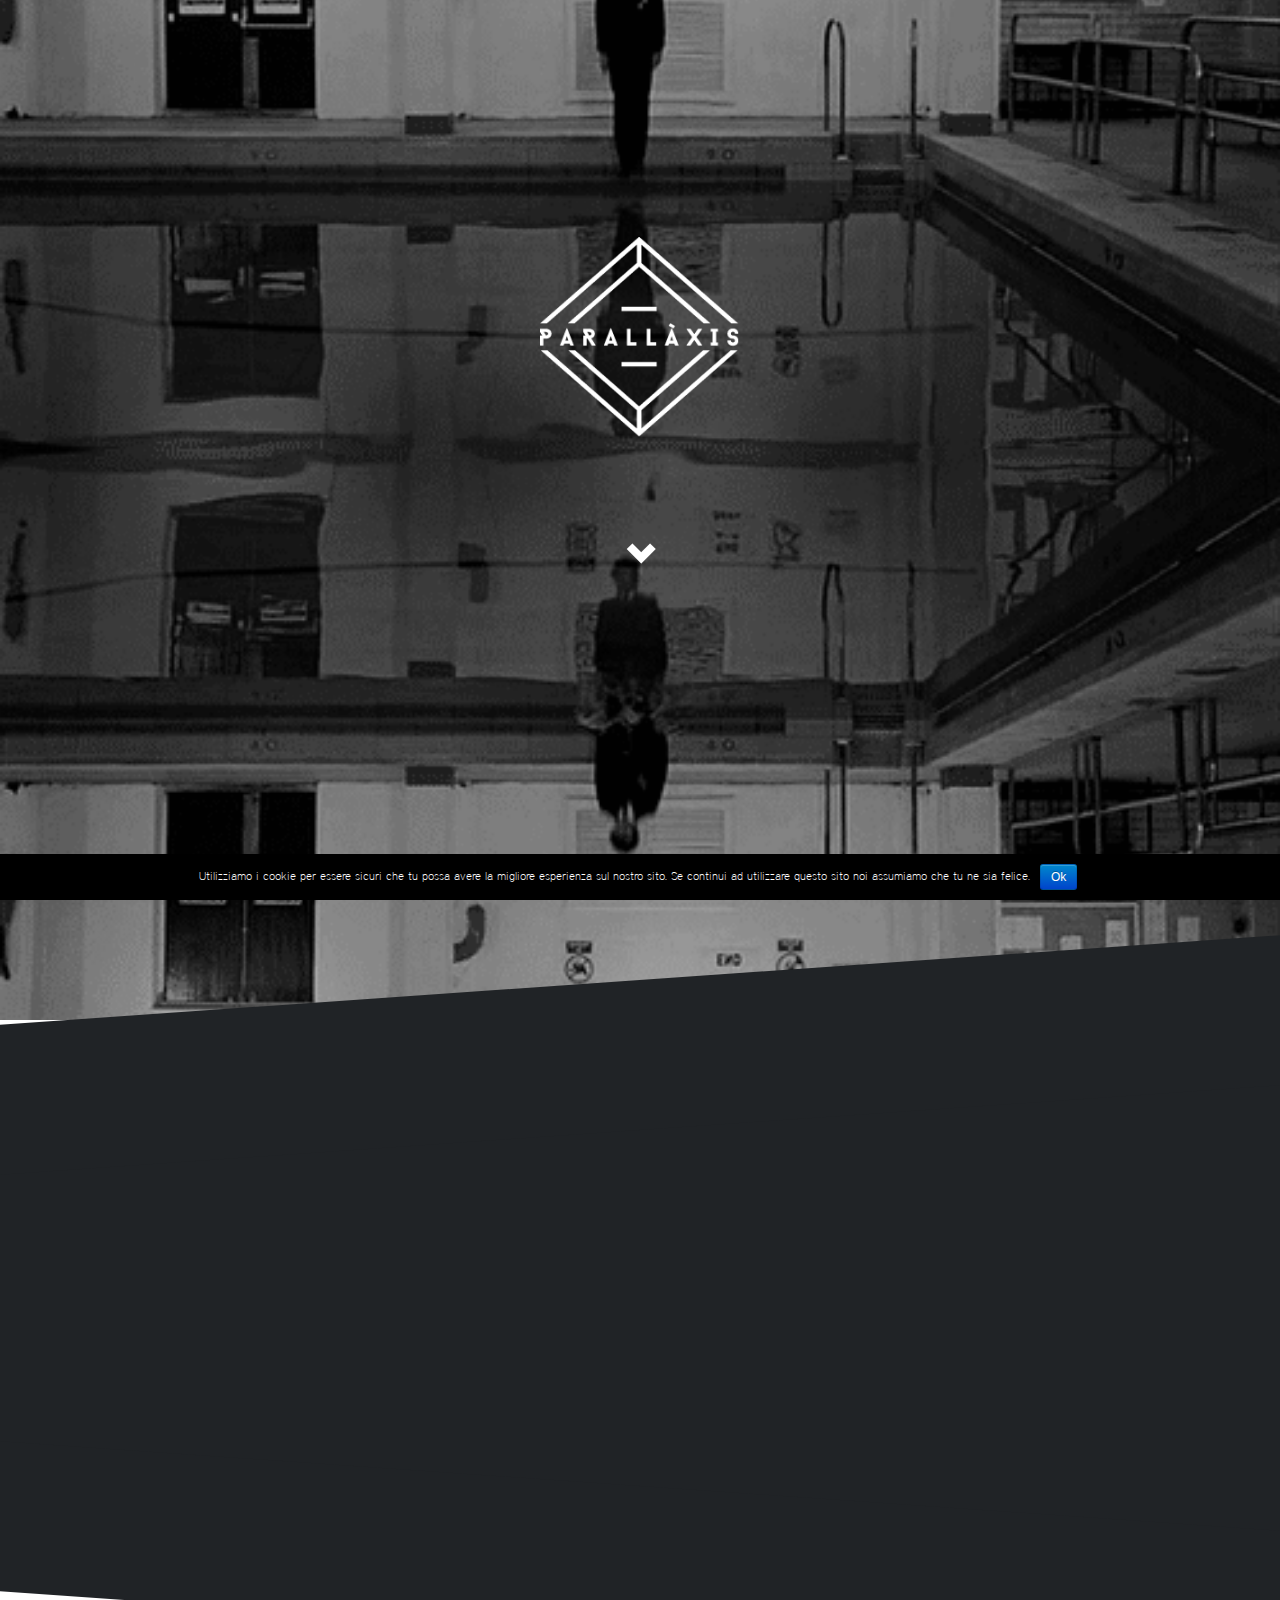
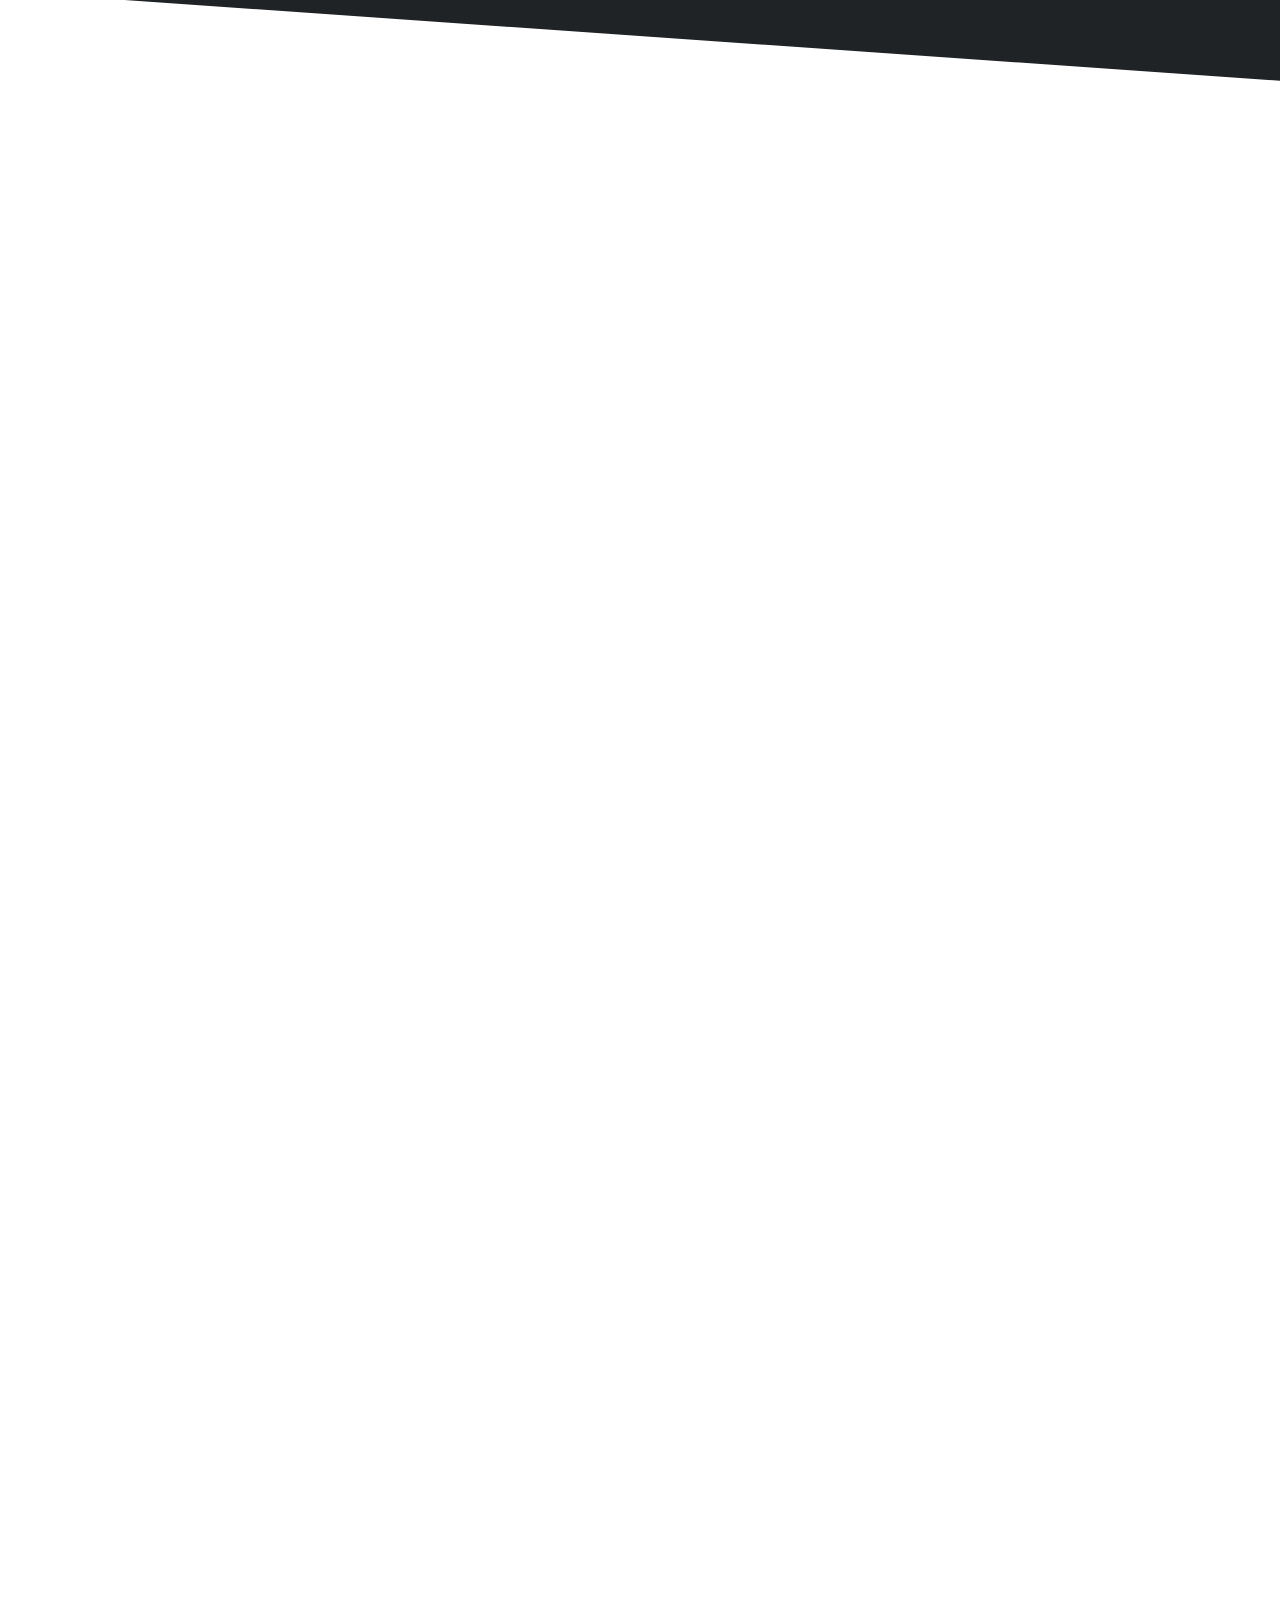
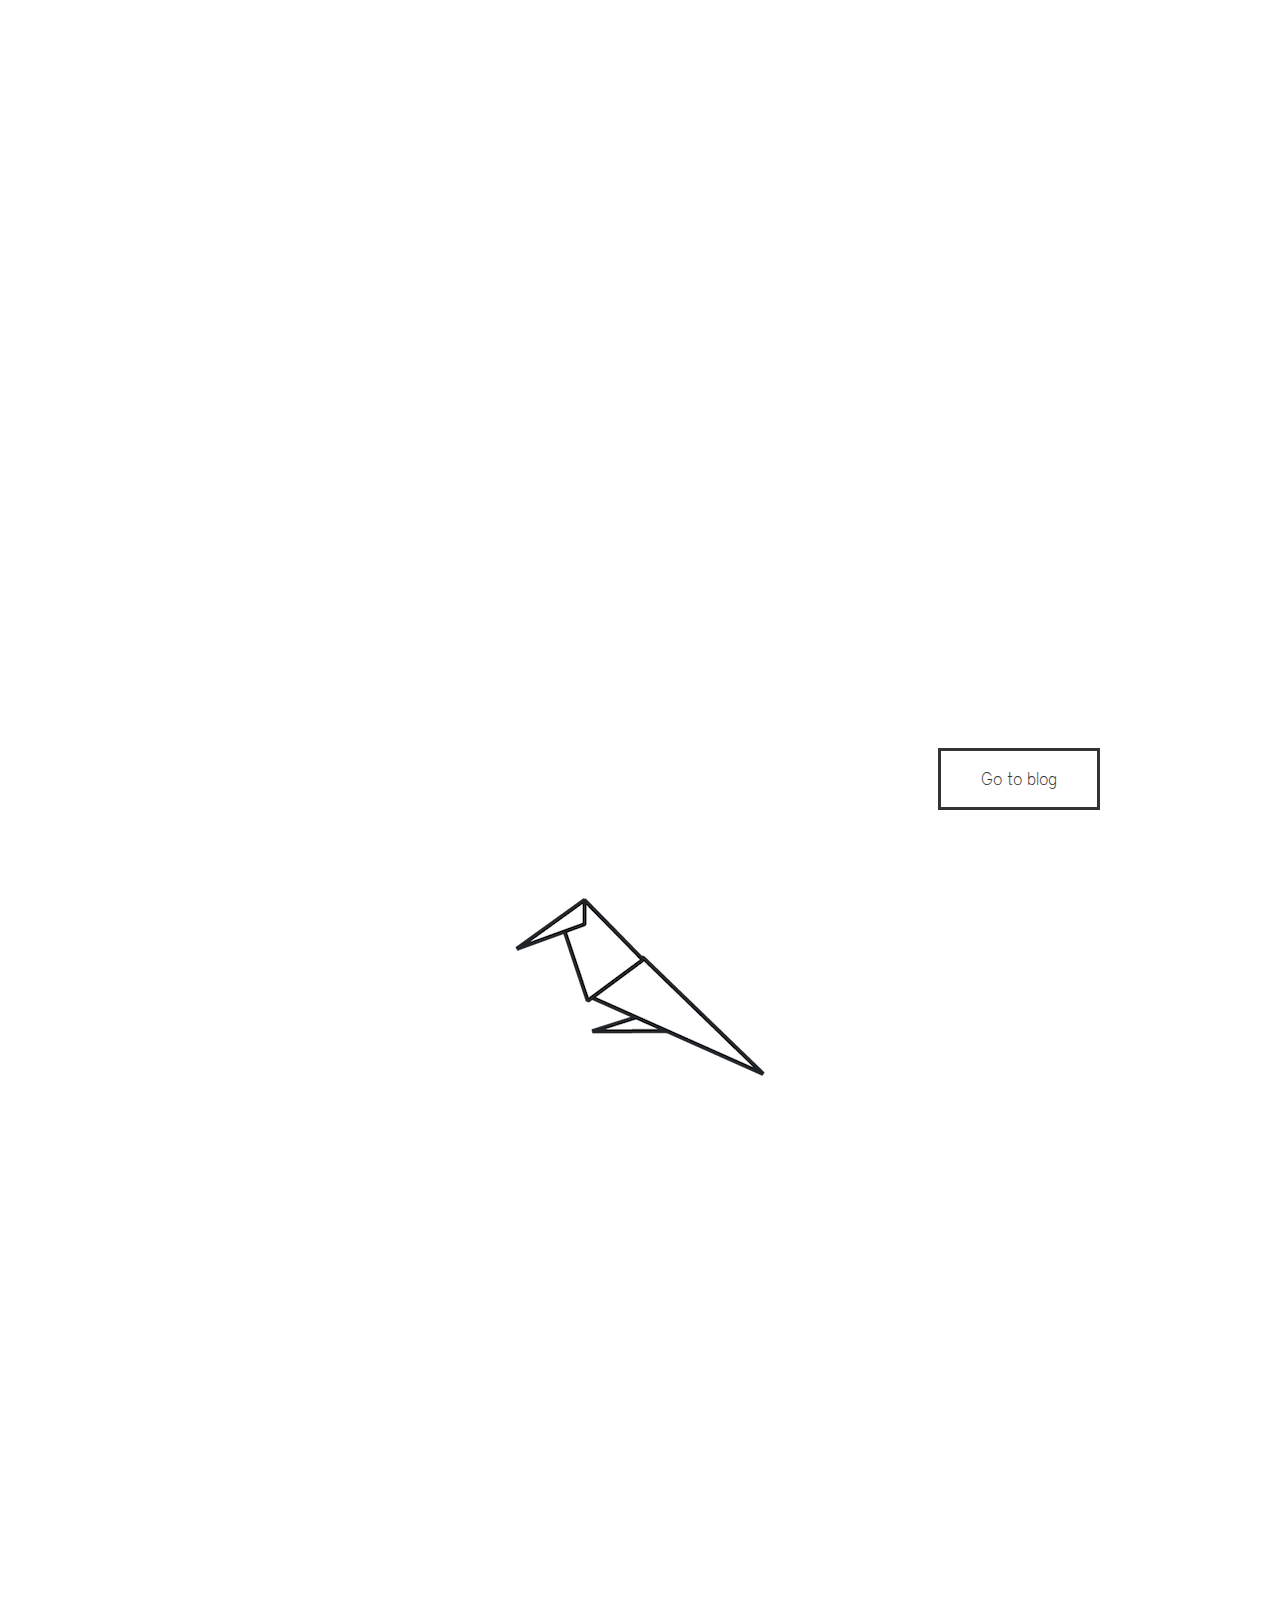
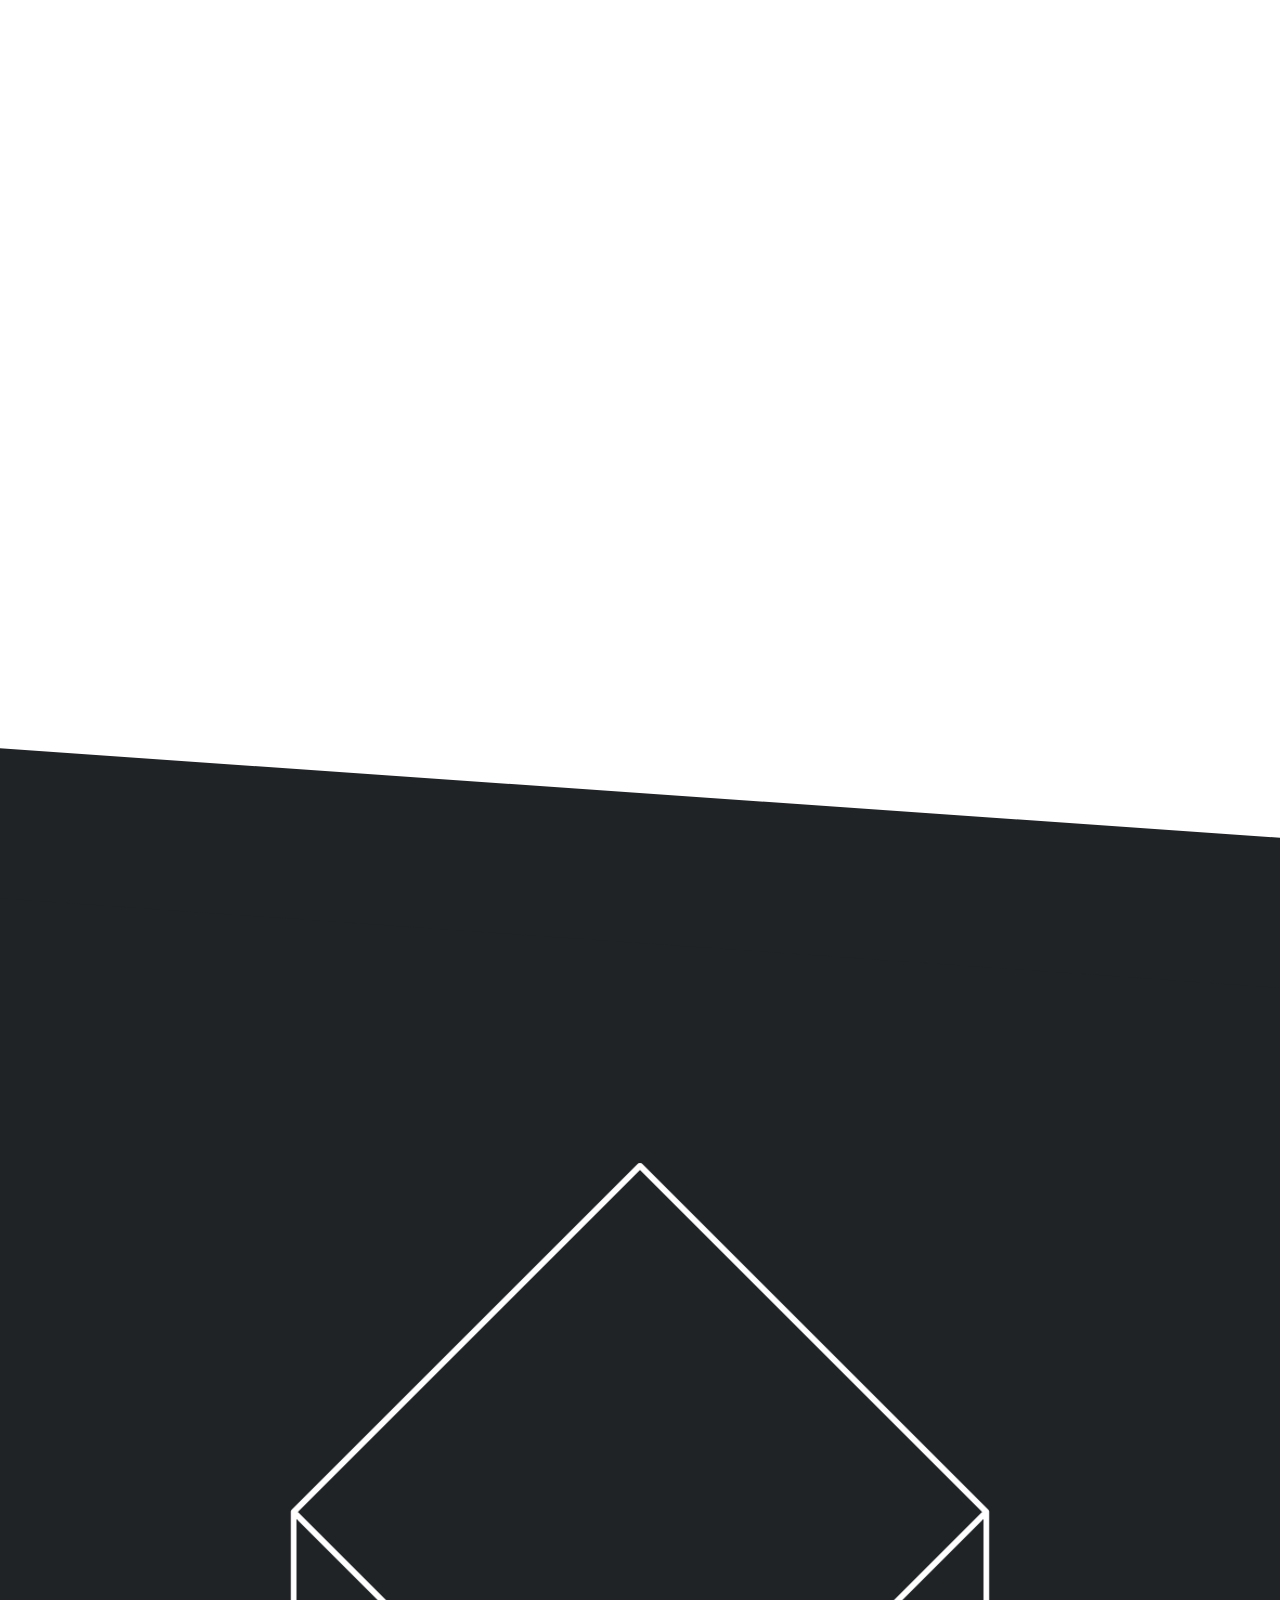
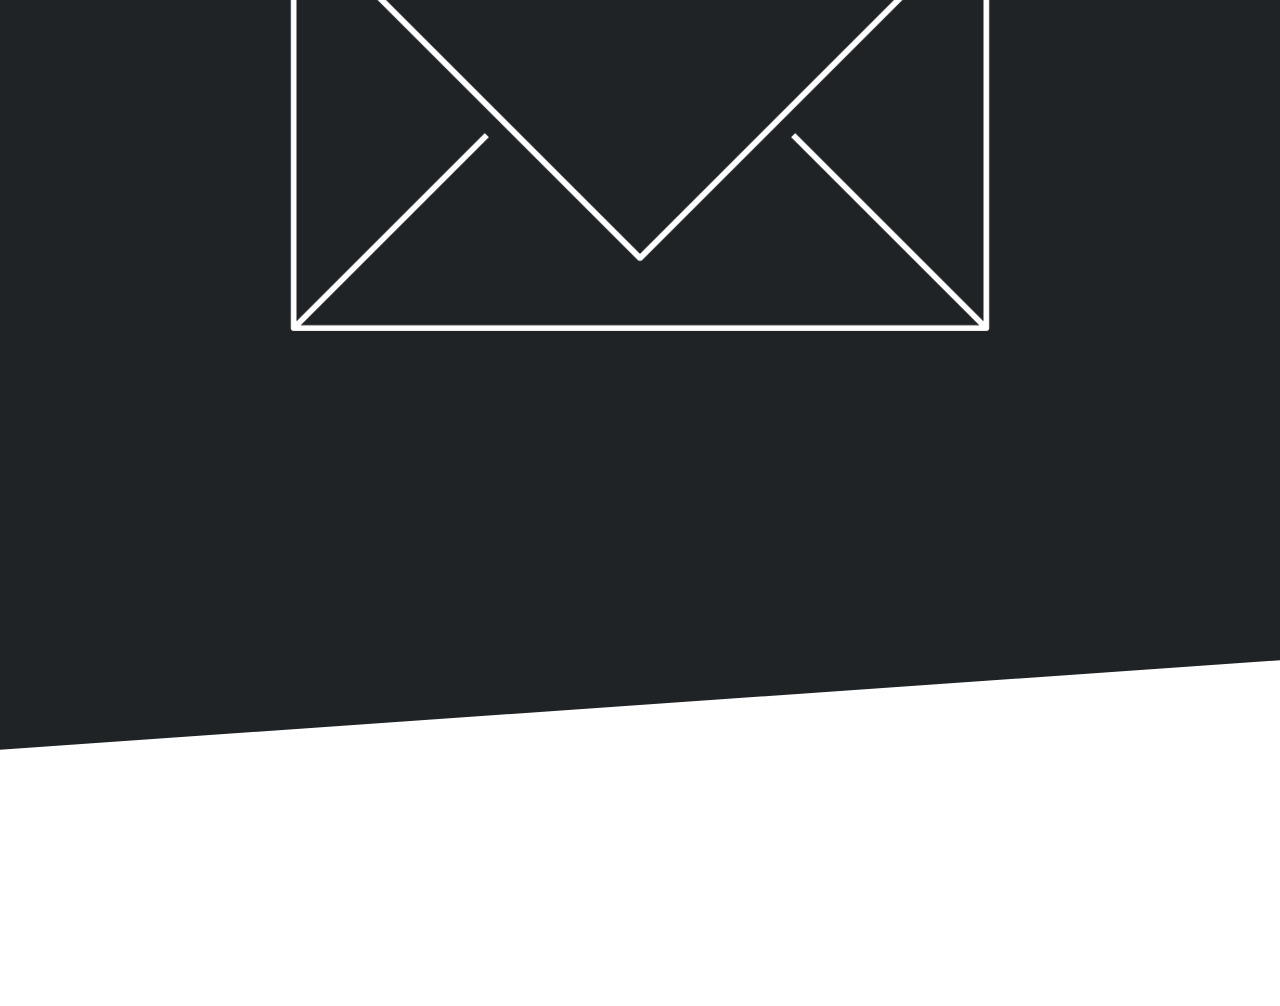
<file: parallax.it/page/3/index.html>
<!DOCTYPE html>
<html lang="en">
<head>

    <meta charset="utf-8">
    <meta http-equiv="X-UA-Compatible" content="IE=edge">
    <meta name="viewport" content="width=device-width, initial-scale=1">
    
    <meta name="author" content="">

    <title>Parallàxis</title>

    <!-- Custom CSS -->
    <link rel="stylesheet" type="text/css" href="../../wp-content/themes/parallàxis.it/style.css">
    <link rel="stylesheet" type="text/css" href="../../wp-content/themes/parallàxis.it/css/media.css">
    <link rel="stylesheet" type="text/css" href="../../wp-content/themes/parallàxis.it/css/animate.css">
    <link rel="stylesheet" type="text/css" href="../../wp-content/themes/parallàxis.it/css/animations.css">

    <!-- HTML5 Shim and Respond.js IE8 support of HTML5 elements and media queries -->
    <!-- WARNING: Respond.js doesn't work if you view the page via file:// -->
    <!--[if lt IE 9]>
        <script src="https://oss.maxcdn.com/libs/html5shiv/3.7.0/html5shiv.js"></script>
        <script src="https://oss.maxcdn.com/libs/respond.js/1.4.2/respond.min.js"></script>
    <![endif]-->

    <script type="text/javascript" src="../../wp-content/themes/parallàxis.it/js/viewport-units-buggyfill.js"></script> 
    <script>
      (function(i,s,o,g,r,a,m){i['GoogleAnalyticsObject']=r;i[r]=i[r]||function(){
      (i[r].q=i[r].q||[]).push(arguments)},i[r].l=1*new Date();a=s.createElement(o),
      m=s.getElementsByTagName(o)[0];a.async=1;a.src=g;m.parentNode.insertBefore(a,m)
      })(window,document,'script','//www.google-analytics.com/analytics.js','ga');

      ga('create', 'UA-59695945-1', 'auto');
      ga('send', 'pageview');

    </script>  
    <!--[if IE 6]>
    <style type="text/css">
      .copy{
          font-family: 'courier';
          font-weight: 800;
          text-align: center;
          padding-bottom: 0px;
          padding-top: 60px;
          font-size: 14px;
          letter-spacing: 5px;
          background: none;
        }
    </style>
    <![endif]-->
    
    
<!-- This site is optimized with the Yoast SEO plugin v2.3.4 - https://yoast.com/wordpress/plugins/seo/ -->
<link rel="canonical" href="index.html" />
<link rel="prev" href="../2/index.html" />
<meta property="og:locale" content="it_IT" />
<meta property="og:type" content="website" />
<meta property="og:title" content="Parallaxis - Pagina 3 di 3 -" />
<meta property="og:url" content="http://parallaxis.it/page/3/" />
<meta property="og:site_name" content="Parallaxis" />
<script type='application/ld+json'>{"@context":"http:\/\/schema.org","@type":"WebSite","url":"http:\/\/parallaxis.it\/","name":"Parallaxis","potentialAction":{"@type":"SearchAction","target":"http:\/\/parallaxis.it\/?s={search_term_string}","query-input":"required name=search_term_string"}}</script>
<!-- / Yoast SEO plugin. -->

		<script type="text/javascript">
			window._wpemojiSettings = {"baseUrl":"http:\/\/s.w.org\/images\/core\/emoji\/72x72\/","ext":".png","source":{"concatemoji":"http:\/\/parallaxis.it\/wp-includes\/js\/wp-emoji-release.min.js?ver=4.2.5"}};
			!function(a,b,c){function d(a){var c=b.createElement("canvas"),d=c.getContext&&c.getContext("2d");return d&&d.fillText?(d.textBaseline="top",d.font="600 32px Arial","flag"===a?(d.fillText(String.fromCharCode(55356,56812,55356,56807),0,0),c.toDataURL().length>3e3):(d.fillText(String.fromCharCode(55357,56835),0,0),0!==d.getImageData(16,16,1,1).data[0])):!1}function e(a){var c=b.createElement("script");c.src=a,c.type="text/javascript",b.getElementsByTagName("head")[0].appendChild(c)}var f,g;c.supports={simple:d("simple"),flag:d("flag")},c.DOMReady=!1,c.readyCallback=function(){c.DOMReady=!0},c.supports.simple&&c.supports.flag||(g=function(){c.readyCallback()},b.addEventListener?(b.addEventListener("DOMContentLoaded",g,!1),a.addEventListener("load",g,!1)):(a.attachEvent("onload",g),b.attachEvent("onreadystatechange",function(){"complete"===b.readyState&&c.readyCallback()})),f=c.source||{},f.concatemoji?e(f.concatemoji):f.wpemoji&&f.twemoji&&(e(f.twemoji),e(f.wpemoji)))}(window,document,window._wpemojiSettings);
		</script>
		<style type="text/css">img.wp-smiley,
img.emoji {
	display: inline !important;
	border: none !important;
	box-shadow: none !important;
	height: 1em !important;
	width: 1em !important;
	margin: 0 .07em !important;
	vertical-align: -0.1em !important;
	background: none !important;
	padding: 0 !important;
}
</style>
<link rel='stylesheet' id='cookie-notice-front-css'  href='../../wp-content/plugins/cookie-notice/css/front-ver=4.2.5.css' type='text/css' media='all' />
<script type='text/javascript' src='../../wp-includes/js/jquery/jquery-ver=1.11.2.js'></script>
<script type='text/javascript' src='../../wp-includes/js/jquery/jquery-migrate.min-ver=1.2.1.js'></script>
<script type='text/javascript'>
/* <![CDATA[ */
var cnArgs = {"ajaxurl":"http:\/\/parallaxis.it\/wp-admin\/admin-ajax.php","hideEffect":"fade","onScroll":"","onScrollOffset":"100","cookieName":"cookie_notice_accepted","cookieValue":"TRUE","cookieTime":"2592000","cookiePath":"\/","cookieDomain":""};
/* ]]> */
</script>
<script type='text/javascript' src='../../wp-content/plugins/cookie-notice/js/front-ver=1.2.32.js'></script>
<link rel="EditURI" type="application/rsd+xml" title="RSD" href="../../xmlrpc.php-rsd.xml" />
<link rel="wlwmanifest" type="application/wlwmanifest+xml" href="../../wp-includes/wlwmanifest.xml" /> 
<meta name="generator" content="WordPress 4.2.5" />

</head>

<body>
    <header>

        <!-- <video autoplay loop id="bgvid" muted>
            <source src="media/video.webm" type="video/webm">
            <source src="media/video.mp4" type="video/mp4">
            <source src="media/video.ogg" type="video/mp4">
        </video> -->

        <div class="logo">
            <img src="../../wp-content/themes/parallàxis.it/images/logo.png" />
            <div class="freccia bounce">
                <span class="glyphicon glyphicon-chevron-down"></span>
            </div>
        </div>

    </header>    

    <nav class="navbar navbar-inverse navbar-fixed-top visible-sm visible-xs">
      <div class="navbar-header">
        <a class="navbar-brand" href="index.html#">Parallàxis</a>
<!--         <button type="button" class="navbar-toggle" data-toggle="collapse" data-target=".navbar-collapse">
 -->    <button type="button" class="navbar-toggle" id="trigger-overlay">
          <span class="icon-bar"></span>
          <span class="icon-bar"></span>
          <span class="icon-bar"></span>
        </button>
      </div>
      <!-- <div class="navbar-collapse collapse">
        <ul class="nav navbar-nav">
          <li class="active"><a href="#about">About</a></li>
          <li><a href="#books">Books</a></li>
          <li><a href="#news">News</a></li>
          <li><a href="#team">Team</a></li>
          <li><a href="#contact">Contact</a></li>
        </ul>
      </div> -->
    </nav>    

    <div id="menu-mobile">
        <div class="overlay overlay-slidedown">
            <nav>
                <ul>
                    <li><a href="index.html#about">About</a></li>
                    <li><a href="index.html#magazine">Magazine</a></li>
                    <li><a href="index.html#blog">Blog</a></li>
                    <li><a href="index.html#team">Team</a></li>
                    <li><a href="index.html#contact">Contact</a></li>
                </ul>
            </nav>
        </div>
    </div>

    <nav id="menu" class="hidden-xs hidden-sm">
        <div id="pallini">
            <ul>
                <li><a class="pallino" href="index.html#about" id="about-button"></a> <p>About</p> </li>
                <li><a class="pallino" href="index.html#magazine" id="magazine-button"></a> <p>Magazine</p> </li>
                <li><a class="pallino" href="index.html#blog" id="blog-button"></a> <p>Blog</p> </li>
                <li><a class="pallino" href="index.html#team" id="team-button"></a> <p>Team</p> </li>
                <li><a class="pallino" href="index.html#contact" id="contact-button"></a> <p>Contact</p> </li>
								<!-- <li style="padding-top:15px"><a class="socicon">b</a></li>
                <li><a class="socicon">a</a></li>
                <li><a class="socicon">x</a></li>
                <li><a class="socicon">r</a></li> -->
            </ul>
        </div>
    </nav>


    <section id="about">
        <div class="container">

            <div class="col-sm-10 col-sm-offset-1">

                <p class="wow about">Parallàxis è un magazine, ci trovate dentro un bel po' di cose. Soprattutto racconti, horror, sci-fi e new magical realism, un genere che ci piace inserire senza neanche sapere cos'è. Però esiste. Poi ci trovate delle serie fotografiche e delle illustrazioni. Alla fine diventiamo serissimi e con un saggio roviniamo tutto.</p>     

                <div class="wow about social-icons">
                    <a href="https://it-it.facebook.com/ParallaxisMag" target="_blank" class="socicon">b</a>
                    <a href="https://twitter.com/ParallaxisMag" target="_blank" class="socicon">a</a>
										<!-- <a href="http://instagram.com/Parallaxis_Magazine" target="_blank" class="socicon">x</a> -->
                    <a href="http://www.youtube.com/channel/UCLAPXm6-9KcDwNHTILO0Pmw" target="_blank" class="socicon">r</a>
                </div>

            </div>

        </div>
    </section>



    <section id="book3" class="books">
			<div class="container">			
				<div class="col-sm-10 col-sm-offset-1">
	        
	       	<h1 class="wow magazineTitolo">MAGAZINE</h1>
		      <div class="wow magazineDivider divider"></div>
				        
	        <div class="row">
		
            <div class="col-md-5 col-sm-12">
              <div class="book wow magazineImmagineRight">
                <img id="book0-img" src="../../wp-content/themes/parallàxis.it/media/cover_3.jpg" class="img-responsive" />
              </div>  
            </div>                
	
            <div class="col-md-7 col-sm-12 book1-internal">
              <div class="description wow magazineScritte">
                <h2>Parallàxis n. 3</h2>	
                <p>Editoriale <br>
                «Deus ex arca» di Desirina Boskovich<br>
								«La condanna» di Franz Kafka<br>
								«M'rara» Alessandro Forlani<br>
								«La pulce» di Giambattista Basile<br>
								«Il momento decisivo: eroismo e l'esperimento di Milgram» di Matthew M. Hollander</p>
              </div>
              <div class="bottoni row wow magazineScritte">
                <div class="col-sm-6 bottone">
                  <a href="../../wp-content/themes/parallàxis.it/media/preview_3.pdf" target="_blank">
                    <div class="btn btn-default">PREVIEW</div>
                  </a>                            
                </div>   
                <div class="col-sm-6 bottone">
                  <div id="writers3-button" class="btn btn-default last-btn">WRITERS</div>
                </div>
                <div class="col-sm-6 bottone">
									<a href="https://www.paypal.com/cgi-bin/webscr?cmd=_s-xclick&hosted_button_id=PH9QVY64K2RPN" target="_blank">
                    <div class="btn btn-default">ED. CARTACEA</div>
                  </a>                                                      
                </div>     
                <div class="col-sm-6 bottone">
                  <a href="http://www.amazon.it/Parall%C3%A0xis-Numero-3-Desirina-Boskovich-ebook/dp/B015VJ2U52/ref=sr_1_5?ie=UTF8&qid=1443420892&sr=8-5&keywords=parallaxis" target="_blank">
                      <div class="btn btn-default">EBOOK</div>
                  </a>                            
                </div>                                                      
              </div>                        
            </div>
		        
		      </div>
				</div>  
			</div>
    </section>

    <section id="writers3" class="writers">
        <div class="container">

            <div class="col-sm-10 col-sm-offset-1">

                <h1>WRITERS</h1>
                <div class="divider"></div>            

                <div class="row writer">
                    <div class="col-sm-3">
                        <h3>DESIRINA BOSKOVICH</h3>
                    </div>

                    <div class="col-sm-9">
                        <p>(California, 1986) Ha pubblicato racconti su riviste come Clarkesworld, Lightspeed, Nightmare, Kaleidotrope, PodCastle, Drabblecast, e antologie di racconti come The Way of the Wizard, Aliens: Recent Encounters, e The Apocalypse Triptych (quest’ultima edita da John Joseph Adams). Scrive anche articoli su musica, letteratura, e cultura in genere, che sono apparsi su Weird Fiction Review, The Huffington Post, Wonderbook, e The Steampunk Bible. Ha inoltre curato l’antologia It Came From the North: An Anthology of Finnish Speculative Fiction.</p>
                    </div>
                </div>
                <div class="row writer">
                    <div class="col-sm-3">
                        <h3>FRANZ KAKFA</h3>
                    </div>

                    <div class="col-sm-9">
                        <p>(Praga, 1883 – Kierling, 1924). Scrittore boemo proveniente da una famiglia ebraica ashkenazita e di madrelingua tedesca, è riconosciuto come uno dei più importanti scrittori del ‘900. Pubblicò pochissimo in vita, e diede istruzioni all’amico Max Brod di distruggere tutti i suoi manoscritti; Brod non tenne fede alla richiesta dell’amico, pubblicandone le opere dopo la morte, permettendo così al mondo di conoscerle. Celebri sono i suoi tre romanzi, Il processo, Il castello e America (tutti scritti tra il 1925 e il 1927), ma anche e soprattutto i suoi racconti, come La metamorfosi, Il fochista, Nella colonia penale e moltissimi altri. Molto noti e non meno rilevanti sono i suoi diari, i suoi aforismi e, soprattutto, il suo epistolario, in cui spiccano le Lettere al padre e Lettere a Milena.</p>
                    </div> 
                </div>  
                <div class="row writer">
                    <div class="col-sm-3">
                        <h3>ALESSANDRO FORLANI</h3>
                    </div>

                    <div class="col-sm-9">
                        <p>(Pesaro, 1972). Scrittore, docente e critico teatrale, ha una lunga formazione accademica, espressa negli ambiti della narrativa, della critica teatrale e della drammaturgia. Autore prolifico anche in ambito saggistico, nel 1997 pubblica il romanzo fantastico Racconto Barocco (Firenze Libri, Firenze), mentre nel 2008 dà alle stampe il romanzo Tristano (Joker, Novi Ligure). Ha vinto il Premio Urania 2011, il Premio Kipple 2012 e il Premio Stella Doppia 2013.</p>
                    </div> 
                </div>  
                <div class="row writer">
                    <div class="col-sm-3">
                        <h3>GIAMBATTISTA BASILE</h3>
                    </div>

                    <div class="col-sm-9">
                        <p>(Giugliano in Campania, 1566 – Giugliano in Campania, 1632). Scrittore, letterato barocco e soldato mercenario della Repubblica di Venezia, frequentò l’Accademia degli Stravaganti. Il suo Lo cunto de li cunti (opera che Basile aveva dedicato all’Accademia napoletana degli Oziosi) è stata definita da Benedetto Croce (traduttore della raccolta in italiano) come il più antico, il più ricco e il più artistico fra tutti i libri di fiabe popolari. La sorella, Adriana Basile, era rinomata tra le corti della penisola per il proprio canto.</p>
                    </div> 
                </div>  
                <div class="row writer">
                    <div class="col-sm-3">
                        <h3>MATTHEW M. HOLLANDER</h3>
                    </div>

                    <div class="col-sm-9">
                        <p>(Iowa, 1978). Sta conseguendo il dottorato in sociologia presso l’Università del Wisconsin-Madison. I suoi rami di interesse includono l’etnometodologia e l’analisi conversazionale, moralità e valori, resistenza all’autorità, la psicologia sociale dell’eroismo, e la teoria sociologica. La sua dissertazione esamina il rapporto tra direttive e risposte nel contesto dell’esperimento di Milgram sul tema dell'obbedienza.</p>
                    </div> 
                </div>  

            </div>

        </div>
    </section> 


		<!-- Numero 2 -->
    <section id="book2" class="books">
			<div class="container">
			
				<div class="col-sm-10 col-sm-offset-1">

		        <div class="row">
		
	            <div class="col-md-5 col-md-push-7 col-sm-12">
                <div class="book wow magazineImmagineRight">
                  <img id="book0-img" src="../../wp-content/uploads/2015/03/Schermata-03-2457087-alle-16.14.42.png" class="img-responsive" />
                </div>  
	            </div>                
		
	            <div class="col-md-7 col-md-pull-5 col-sm-12 book0-internal">
                <div class="description wow magazineScritte">
                  <h2>Parallàxis n. 2</h2>	
                  <p>Editoriale <br>
                  «La collezione di origami» di Ken Liu<br>
									«Gli occhi» di Philip K. Dick<br>
									«Lo sguardo» di Silvano Agosti<br>
									«La piscina di Kafka» di Corrado Consolandi<br>
									«La donna-ragno» di Ercole Luigi Morselli<br>
									«Non essere ancora all’altezza del tempo. Ernst Bloch su una fotografia» di Maurizio Guerri</p>                   
                </div>
                <div class="bottoni row wow magazineScritte">
                  <div class="col-sm-6 bottone">
                    <a href="../../wp-content/themes/parallàxis.it/media/preview_2.pdf" target="_blank">
                      <div class="btn btn-default">PREVIEW</div>
                    </a>                            
                  </div>   
                  <div class="col-sm-6 bottone">
                    <div id="writers2-button" class="btn btn-default last-btn">WRITERS</div>
                  </div>
                  <div class="col-sm-6 bottone">
										<a href="https://www.paypal.com/cgi-bin/webscr?cmd=_s-xclick&hosted_button_id=83BYU856NWW3Q" target="_blank">
                      <div class="btn btn-default">ED. CARTACEA</div>
                    </a>                                                      
                  </div>     
                  <div class="col-sm-6 bottone">
                    <a href="http://www.amazon.it/Parall%C3%A0xis-Numero-2-Ken-Liu-ebook/dp/B00UG3RPVS/ref=sr_1_1?ie=UTF8&qid=1425931946&sr=8-1&keywords=parallaxis+2" target="_blank">
                        <div class="btn btn-default">EBOOK</div>
                    </a>                            
                  </div>                                                      
	              </div>                        
	            </div>
		        </div>
			
			    </div>
			
			</div>
    </section>
    <section id="writers2" class="writers">
        <div class="container">

            <div class="col-sm-10 col-sm-offset-1">

                <h1>WRITERS</h1>
                <div class="divider"></div>            

                <div class="row writer">
                    <div class="col-sm-3">
                        <h3>KEN LIU</h3>
                    </div>

                    <div class="col-sm-9">
                        <p>(Lanzhou, Cina, 1976) è scrittore, avvocato e programmatore. Oltre ad essere cinese e collezionare macchine da scrivere, è anche americano e ripara quelle rotte. Conosciuto e apprezzato per i suoi racconti, per i quali ha vinto prestigiosi premi (il racconto qui proposto è stato il primo racconto a vincere tutti i tre più importanti premi della letteratura fantasy: Nebula, Hugo e World Fantasy Awards). Nel 2015 uscirà il suo romanzo di esordio: The Grace of Kings.</p>
                    </div>
                </div>
                <div class="row writer">
                    <div class="col-sm-3">
                        <h3>PHILIP K. DICK</h3>
                    </div>

                    <div class="col-sm-9">
                        <p>(Chicago, 1928 - Santa Ana, 1982) la “K.” sta per Kindred, ma nel corso della sua carriera usò anche gli pseudonomi di Richard Phillips e Jack Dowland. Quest’ultimo nome, curiosamente, venne usato da Dick come nome dell’autore di un racconto, Orfeo dai piedi d’argilla, che veniva pubblicato, nel racconto stesso, sotto lo pseudonimo “Philip K. Dick.” Conosciuto principalmente per il genere fantascientifico, molti romanzi e racconti di Dick hanno avuto trasposizioni cinematografiche; ultima in ordine di tempo è la serie tv, The Man In the High Castle, prodotta da Amazon e tratta dall’omonimo romanzo, conosciuto in Italia con il nome La svastica sul sole. </p>
                    </div> 
                </div>  
                <div class="row writer">
                    <div class="col-sm-3">
                        <h3>SILVANO AGOSTI</h3>
                    </div>

                    <div class="col-sm-9">
                        <p>(Brescia, 1938) scrittore, sceneggiatore e cineasta indipendente, nessun suo film è stato mai proiettato nelle sale italiane, nonostante nel 1967 Il giardino delle delizie fu invitato all'Expo di Montreal come uno dei dieci migliori film prodotti nel mondo quell'anno. Tra i documentari da lui realizzati, Matti da slegare e il cult D’amore si vive. Dal 2012 fa domanda ufficiale all'Unesco e alle Nazioni Unite chiedendo che l'Essere Umano venga proclamato Patrimonio dell'umanità.</p>
                    </div> 
                </div>  
                <div class="row writer">
                    <div class="col-sm-3">
                        <h3>CORRADO CONSOLANDI</h3>
                    </div>

                    <div class="col-sm-9">
                        <p>(Brescia, 1987) collabora e scrive per il Giornale di Brescia. Ha studiato ma non abbastanza da prendersi la laurea. Tra i suoi scrittori preferiti Joe Lansdale, Dino Buzzati, Franz Kafka, Jorge Luis Borges, Cormac Mccarthy, Osvaldo Soriano e altri che non ha voglia di scrivere perché non gli vengono in mente. Ama la musica, le chitarre, il blues, le serie televisive americane, il gioco del pallone giocato bene. Inizia a scrivere al liceo grazie alla matematica: si annoiava durante le ore di lezione e doveva tenersi occupato, facendo finta di muovere la penna sul quaderno. Invece di scarabocchiare disegnini osceni ha pensato di provare a scrivere quello che gli passava per la testa e il danno è stato fatto. Attualmente ha i capelli corti e odia il cappuccino.</p>
                    </div> 
                </div>  
                <div class="row writer">
                    <div class="col-sm-3">
                        <h3>ERCOLE LUIGI MORSELLI</h3>
                    </div>

                    <div class="col-sm-9">
                        <p>(Pesaro, 1882 - Roma, 1921) poeta, scrittore e autore teatrale, fece parte del vivace ambiente fiorentino di fine ‘800, insieme a Papini, Mori e Prezzolini, scrivendo per le storiche riviste Leonardo e Voce. Post dannunziano e crepuscolare, ha avuto una vita romanzesca, tra continui viaggi intercontinentali, oltre che tra alti e bassi letterari ed economici. Vengono ricordate soprattutto le sue opere teatrali Acqua sul fuoco, Orione, Glauco e La prigione, e diversi testi letterari, tra i quali Storie da ridere… e da piangere, Favole e fantasie e L’Osteria degli scampoli e altri racconti. Anche grazie al racconto La donna-ragno viene considerato come un precursore del genere fantascientifico in Italia, insieme a Confalonieri, Veratti, Viganò, Nievo, Tarchetti, Dossi e molti altri.</p>
                    </div> 
                </div>  
                <div class="row writer">
                    <div class="col-sm-3">
                        <h3>MAURIZIO GUERRI</h3>
                    </div>

                    <div class="col-sm-9">
                        <p>(Milano, 1967) filosofo, docente e saggista, i suoi studi si rivolgono principalmente all’estetica tedesca del Novecento, con particolare riferimento alla morfologia e al rapporto tra immagine e politica. Lavora all’Istituto nazionale per la storia del movimento di liberazione in Italia (INSMLI) di Milano e insegna Filosofia contemporanea e Storia della comunicazione sociale presso l’Accademia di Belle Arti di Brera. Curatore del volume Filosofia della fotografia (Cortina) ed autore di Necessità dell’estetica e potenza dell’arte (Mimesis).</p>
                    </div> 
                </div>                

            </div>

        </div>
    </section> 

		<!-- Numero 1 -->
    <section id="book1" class="books">
        <div class="container">

            <div class="col-sm-10 col-sm-offset-1">

                <div class="row">

                    <div class="col-md-5 col-sm-12">
                        <div class="book wow magazineImmagineLeft">
                            <img id="book1-img" src="../../wp-content/themes/parallàxis.it/images/book1.jpg" class="img-responsive" />
                        </div>  
                    </div>
                    <div class="col-md-7 col-sm-12 book1-internal">
                        <div class="description wow magazineScritte">

                            <h2>Parallàxis n. I</h2>

                            <p>Editoriale <br>
														«La fotografia di classe» di Dan Simmons<br>
														«La bara sbagliata» di Kelly Link<br>
														«Pioggia senza fine» di Ray Bradbury<br>
														«Quindici tic» di Emanuele Kraushaar<br>
														«L’uomo artificiale» di Antonio Caronia</p>                   
                        </div>


                        <div class="bottoni row wow magazineScritte">

                            <div class="col-sm-6 bottone">
                                <a href="../../wp-content/themes/parallàxis.it/media/preview_1.pdf" target="_blank">
                                    <div class="btn btn-default">PREVIEW</div>
                                </a>                            
                            </div>   
                            <div class="col-sm-6 bottone">
                                <div id="writers1-button" class="btn btn-default last-btn">WRITERS</div>
                            </div>

                            <div class="col-sm-6 bottone">
																<a href="https://www.paypal.com/cgi-bin/webscr?cmd=_s-xclick&hosted_button_id=SZNLRT58UKDF2" target="_blank">
                                    <div class="btn btn-default">ED. CARTACEA</div>
                                </a>                                                      
                            </div>     

<!--
                            <div class="col-sm-6 bottone">
                                <div class="btn btn-default" id="btn-invisible1">
                                    <form action="https://www.paypal.com/cgi-bin/webscr" method="post" target="_blank">
                                        <input type="hidden" name="cmd" value="_s-xclick">
                                        <input type="hidden" name="hosted_button_id" value="SZNLRT58UKDF2">
                                        <input id="invisible1" type="image" name="submit" alt="ED. CARTACEA" border="0" src="http://parallaxis.it/wp-content/themes/parall%C3%A0xis.it/images/invisible.png">
                                    </form>
                                </div>                  
                            </div>  
-->

                            <div class="col-sm-6 bottone">
                                <a href="http://www.amazon.it/Parallaxis-twist-mind-Dan-Simmons-ebook/dp/B00NODPBOU/ref=pd_sim_sbs_kinc_1?ie=UTF8&refRID=19HGK38QFCBXBWVBRXHN" target="_blank">
                                    <div class="btn btn-default">EBOOK</div>
                                </a>                            
                            </div>                                                      

                        </div>

                    </div>


<!--                     <div class="bottoni wow magazineScritte">
                        <a href="http://www.ibs.it/code/9788898423163/parallagrave-xis-twist/.html" target="_blank">
                            <div class="btn btn-default first-btn">COMPRA</div>
                        </a>
                        <a href="media/preview_1.pdf" target="_blank">
                            <div class="btn btn-default last-btn">PREVIEW</div>
                        </a>
                        <div id="writers1-button" class="btn btn-default last-btn">WRITERS</div>
                    </div> -->

                </div>

            </div>

        </div>
    </section>        
    <section id="writers1" class="writers">
        <div class="container">

            <div class="col-sm-10 col-sm-offset-1">

                <h1>WRITERS</h1>
                <div class="divider"></div>            

                <div class="row writer">
                    <div class="col-sm-3">
                        <h3>DAN SIMMONS</h3>
                    </div>

                    <div class="col-sm-9">
                        <p>(Preoria, 1948) è l’autore della saga sci-fi I Canti di Hyperion e del romanzo horror La Scomparsa dell’Erebus (The Terror), per il quale è in corso la preparazione di una serie tv. Stephen King ha più volte sottolineato la sua ammirazione per Simmons e a quanto pare, l’ammirazione è reciproca.</p>
                    </div>
                </div>
                <div class="row writer">
                    <div class="col-sm-3">
                        <h3>KELLY LINK</h3>
                    </div>

                    <div class="col-sm-9">
                        <p>(Miami, 1969) è una scrittrice ed editrice americana. Predilige di gran lunga scrivere racconti, per i quali, nel corso della sua carriera, ha vinto un Hugo award, tre Nebula awards e un World Fantasy Award. In una recente intervista ha detto: «Ognuno di noi ha avuto un’infanzia strana e insolite esperienze di vita, che lo si sappia o meno. Non esiste un’infanzia normale. Quello che trovo molto utile nello scrivere storie strane è il fatto di imparare a capire e ad articolare questi momenti di personale, peculiare stranezza.»</p>
                    </div> 
                </div>  
                <div class="row writer">
                    <div class="col-sm-3">
                        <h3>RAY DOUGLAS BRADBURY</h3>
                    </div>

                    <div class="col-sm-9">
                        <p>(Waukegan, 1920 - Los Angeles, 2012) è stato tra i più importanti e influenti scrittori statunitensi di fantascienza, nonché sceneggiatore cinematografico. Già noto a livello internazionale grazie alle raccolte Cronache marziane (The Martian Chronicles, 1950) e Il gioco dei pianeti (The Illustrated Man, 1951), Bradbury è celebre soprattutto grazie al suo Fahrenheit 451 (1953), che ispirò anche l'omonimo film di François Truffaut. Tra i più grandi interpreti di sempre del genere distopico, non ha mai avuto la patente né guidato un'automobile.</p>
                    </div> 
                </div>  
                <div class="row writer">
                    <div class="col-sm-3">
                        <h3>EMANUELE KRAUSHAAR</h3>
                    </div>

                    <div class="col-sm-9">
                        <p>(Roma, 1977) scrive dall’età di sette anni. Tra le sue pubblicazioni, le raccolte di racconti Tic (Atì 2005) e Maria De Filippi (Alet 2011). È direttore editoriale della rivista “Metromorfosi” e confondatore di Tic Edizioni.</p>
                    </div> 
                </div>  
                <div class="row writer">
                    <div class="col-sm-3">
                        <h3>ANTONIO CARONIA</h3>
                    </div>

                    <div class="col-sm-9">
                        <p>(Genova, 1944 – Milano, 2013) è stato saggista, traduttore, docente universitario, giornalista e politico. Indiscutibilmente tra i più vivaci scopritori italiani del genere fantascientifico, in letteratura si è occupato soprattutto di Dick e Ballard; scrittore poliedrico, ha affrontato temi quali il cyborg e le trasformazioni cognitive in relazione alle innovazioni tecnologiche, attraverso uno sguardo antropologico-sociologico aperto anche alla dimensione estetica. Tra i suoi scritti più noti, Il cyborg. Saggio sull'uomo artificiale (1985), Il corpo virtuale. Dal corpo robotizzato al corpo disseminato nelle reti (1996).</p>
                    </div> 
                </div>  
            </div>

        </div>
    </section>    

		<!-- Numero 0 -->
    <section id="book0" class="books book-last">
        <div class="container">

            <div class="col-sm-10 col-sm-offset-1">

                <div class="row">

                    <div class="col-md-5 col-md-push-7 col-sm-12">
                        <div class="book wow magazineImmagineRight">
                            <img id="book0-img" src="../../wp-content/themes/parallàxis.it/images/book0.jpg" class="img-responsive" />
                        </div>  
                    </div>                

                    <div class="col-md-7 col-md-pull-5 col-sm-12 book0-internal">
                        <div class="description wow magazineScritte">

                            <h2>Parallàxis n. 0</h2>

                            <p>Editoriale <br>
														«Cicci di Scandicci» di Valerio Evangelisti<br>
														«I finali femminili» di Neil Gaiman<br>
														«Il bisogno» di Lisa Tuttle<br>
														«Come ho conosciuto mia figlia» di Max Barry<br>
														«Nostalgia Robot» di Silvia Candelaresi<br>
														«L’aggressività come genere narrativo del doppio» di Adriano Zamperini</p>                   
                        </div>


                        <div class="bottoni row wow magazineScritte">

                            <div class="col-sm-6 bottone">
                                <a href="../../wp-content/themes/parallàxis.it/media/preview_0.pdf" target="_blank">
                                    <div class="btn btn-default">PREVIEW</div>
                                </a>                            
                            </div>   
                            
                            <div class="col-sm-6 bottone">
                                <div id="writers0-button" class="btn btn-default last-btn">WRITERS</div>
                            </div>

                            <div class="col-sm-6 bottone">
																<a href="https://www.paypal.com/cgi-bin/webscr?cmd=_s-xclick&hosted_button_id=WT4KRVNPAHV9C" target="_blank">
                                    <div class="btn btn-default">ED. CARTACEA</div>
                                </a>                                                      
                            </div>     

                            <div class="col-sm-6 bottone">
                                <a href="http://www.amazon.it/Parall%C3%A0xis-Numero-0-Italian-Edition-ebook/dp/B00L6WI5QM" target="_blank">
                                    <div class="btn btn-default">EBOOK</div>
                                </a>                            
                            </div>                                                      

                        </div>                        

                    </div>

                </div>

            </div>

        </div>
    </section>
    <section id="writers0" class="writers">
        <div class="container">

            <div class="col-sm-10 col-sm-offset-1">

                <h1>WRITERS</h1>
                <div class="divider"></div>            

                <div class="row writer">
                    <div class="col-sm-3">
                        <h3>VALERIO EVANGELISTI</h3>
                    </div>

                    <div class="col-sm-9">
                        <p>Noto soprattutto per il ciclo di romanzi dell’inquisitore Nicolas Eymerich, Valerio Evangelisti è uno dei più apprezzati scrittori italiani contemporanei. Tra i suoi romanzi più importanti, oltre a Nicolas Eymerich, inquisitore (1994), vale la pena citare Metallo urlante (1998) e Tortuga (2008).</p>
                    </div>
                </div>
                <div class="row writer">
                    <div class="col-sm-3">
                        <h3>NEIL GAIMAN</h3>
                    </div>

                    <div class="col-sm-9">
                        <p>Scrittore, fumettista, giornalista, sceneggiatore. Versatile e in grado di spaziare da un genere all’altro senza perdere il proprio stile caratteristico. Tra le opere più importanti di Gaiman ci sono il fumetto The Sandman (1989); American Gods (2001), con cui ha vinto, tra gli altri premi, il Bram Stoker, Hugo e Nebula, come miglior romanzo; Coraline (2002). Il suo ultimo libro è The Ocean at the End of the Lane (2013).</p>
                    </div> 
                </div>  
                <div class="row writer">
                    <div class="col-sm-3">
                        <h3>MAX BARRY</h3>
                    </div>

                    <div class="col-sm-9">
                        <p>Australiano, inizia a scrivere giovanissimo. Si ritrova a lavorare alla HP, scrive così il suo primo romanzo (Syrup, 1999) sul computer dell’azienda durante l’orario di lavoro. Il buon riscontro ottenuto con questo primo romanzo lo porta alla decisione di dedicarsi interamente alla scrittura. Il suo ultimo libro (Lexicon, 2013) ha vinto il premio Aurealis come miglior romanzo di fantascienza.</p>
                    </div> 
                </div>  
                <div class="row writer">
                    <div class="col-sm-3">
                        <h3>LISA TUTTLE</h3>
                    </div>

                    <div class="col-sm-9">
                        <p>Da sempre impegnata per i diritti delle donne (Encyclopedia of Feminism, 1986), le storie di Lisa Tuttle sono spesso incentrate attorno a personaggi femminili. I suoi romanzi spaziano dal genere horror a quello fantasy e sci-fi. Ha collaborato con lo scrittore George R. Martin per Windhaven (1981). Il suo ultimo romanzo è The Silver Bough (2006).</p>
                    </div> 
                </div>  
                <div class="row writer">
                    <div class="col-sm-3">
                        <h3>SILVIA CANDELARESI</h3>
                    </div>

                    <div class="col-sm-9">
                        <p>Professoressa di lingua e letteratura inglese. Vive e lavora ad Ancona. Scrive poesie, racconti, romanzi ed è cantautrice di musica electronic pop.</p>
                    </div> 
                </div>  
                <div class="row writer">
                    <div class="col-sm-3">
                        <h3>ADRIANO ZAMPERINI</h3>
                    </div>

                    <div class="col-sm-9">
                        <p>Insegna Psicologia sociale e Relazioni interpersonali presso la Facoltà di Psicologia dell’Università di Padova. I suoi studi si occupano di delicate tematiche che hanno a che fare con le relazioni umane (L’indifferenza, 2007; L’ostracismo, 2010). Il suo ultimo saggio (di prossima pubblicazione) sarà incentrato sul tema dell’aggressività.</p>
                    </div> 
                </div>                

            </div>

        </div>
    </section>         

    <section id="press">
        <div class="container">

            <div class="col-sm-10 col-sm-offset-1">

                <h1 class="wow pressTitolo">PRESS</h1>
                <div class="wow pressDivider divider"></div>            

                <div class="row">
                    <div class="col-sm-4 single-press wow bresciaOggi">
                        <a href="../../wp-content/themes/parallàxis.it/media/bresciaoggi.pdf" target="_blank"><img src="../../wp-content/themes/parallàxis.it/images/bresciaoggi.png" class="img-responsive center-block" /></a>
                    </div>
                    <div class="col-sm-4 single-press single-press2 wow libero">
                        <a href="../../wp-content/themes/parallàxis.it/media/libero.pdf" target="_blank"><img src="../../wp-content/themes/parallàxis.it/images/libero.png" class="img-responsive center-block" /></a>
                    </div>                
                    <div class="col-sm-4 single-press single-press3 wow ilGiornale">
                        <a href="../../wp-content/themes/parallàxis.it/media/ilgiornale.pdf" target="_blank"><img src="../../wp-content/themes/parallàxis.it/images/ilgiornale.png" class="img-responsive center-block" /></a>
                    </div>            
                </div>

            </div>

        </div>
    </section>           

    <div class="bg2"></div>

    <section id="blog">
        <div class="container">

            <div class="col-sm-10 col-sm-offset-1">

                <h1 class="wow newsTitolo">BLoG</h1>
                <div class="wow newsDivider divider"></div>

                <div class="row">
                    <div class="col-md-4 col-sm-12 wow newsSu">
                                <a class="news-link" href="../../insolazioni-n-10-sartre/index.html">
                                    <div class="single-news">
                                    <h2 class="title">#Insolazioni N.10 - Sartre</h2><p>J.P Sartre, La camera, contenuto nella raccolta Il muro, Einaudi Tascabili - € 10,50



&nbsp;

Chi sta scrivendo queste righe trova molto difficile essere imparziale su Jean-Paul Sartre. Per le sue opere una lettura, spesso, non basta mai. “La camera”, che dovrebbe essere uno dei posti ...</p><a class="read" href="../../insolazioni-n-10-sartre/index.html">Read More</a></div></a></div><div class="col-md-4 col-sm-12 wow newsSu">
                                <a class="news-link" href="../../insolazioni-n-9-vandermeer/index.html">
                                    <div class="single-news">
                                    <h2 class="title">Insolazioni N.9 - vanderMeer</h2><p>J. VanderMeer, Annientamento, Einaudi, Torino 2014 – € 16,00



Stephen King l’ha definito «inquietante e affascinante», come appare sulla quarta di copertina, e se lo dice lui… possiamo anche non credergli! (cioè: scopriamo da soli se è veramente così). Primo volume della «trilogi...</p><a class="read" href="../../insolazioni-n-9-vandermeer/index.html">Read More</a></div></a></div><div class="col-md-4 col-sm-12 wow newsSu">
                                <a class="news-link" href="../../insolazioni-n-8-samson/index.html">
                                    <div class="single-news">
                                    <h2 class="title">Insolazioni N.8 - Samson</h2><p>I. Sansom, Il caso dei libri scomparsi, Tea, Milano 2008 – € 10

&nbsp;



&nbsp;

Più che un libro singolo, mi sento di consigliare tutto il ciclo delle Storie del bibliobus di Tundrum (oltre a Il caso dei libri scomparsi, Che cosa è successo a Mr Dixon, Due uomini e un furgone e Gal...</p><a class="read" href="../../insolazioni-n-8-samson/index.html">Read More</a></div></a></div>
                </div>

                <a href="http://www.parallaxis.it/blog"><div class="btn btn-default pull-right">Go to blog</div></a>

                <div style="text-align:center;margin-top:150px">
                    <img src="../../wp-content/themes/parallàxis.it/images/crow.png" />
                </div>

                <div class="divider2 wow newsDividerInviaci"></div>                

                <div class="inviaci wow newsInviaci">
                    <h2>Inviaci il tuo racconto inedito</h2>
                    <p><a href="mailto:sub@parallaxis.it">sub@parallaxis.it</a></p>
                </div>                


            </div>

        </div>
    </section>      


    <div class="bg3"></div>   
    

    <section id="team">
        <div class="container">

            <div class="row">

                <div class="col-sm-10 col-sm-offset-1">

                    <h1 class="wow teamTitolo">TEAM</h1>
                    <div class="divider wow teamDivider"></div>            

                    <div class="row">

                        <div class="col-md-6 col-sm-12 member wow teamSu">

                            <img src="../../wp-content/themes/parallàxis.it/images/cama.png" class="img-responsive" />

                            <h3 class="wow teamSu">Giordano<br>Bernacchini</h3>
                            <p class="wow teamSu">Satiro. Jump-cut. Flebile. </p>
                        </div>

                        <div class="col-md-6 col-sm-12 member wow teamSu">
                            
                            <img src="../../wp-content/themes/parallàxis.it/images/narva.png" class="img-responsive" />

                            <h3 class="wow teamSu">Giorgio Majer<br>Gatti</h3> 
                            <p class="wow teamSu mayer">Autotelefonata. MacGuffin. Gaglioffo.</p>
                        </div>

                        <div class="col-md-6 col-sm-12 member wow teamSu">
                            
                            <img src="../../wp-content/themes/parallàxis.it/images/rhino.png" class="img-responsive" />

                            <h3 class="wow teamSu">Tommaso<br>Marzaroli</h3>                        
                            <p class="wow teamSu">Puntura. Sociale. Io.</p>
                        </div>

                        <div class="col-md-6 col-sm-12 member wow teamSu">
                           
                            <img src="../../wp-content/themes/parallàxis.it/images/volpe.png" class="img-responsive" />

                            <h3 class="wow teamSu">Francesco<br>Testoni</h3>    
                            <p class="wow teamSu">Ehm. Not. Delaroche.</p>                    
                        </div> 

                        <div class="col-md-6 col-sm-12 member wow teamSu">
                           
                            <img src="../../wp-content/themes/parallàxis.it/images/gufo.png" class="img-responsive" />

                            <h3 class="wow teamSu">Sara<br>Dell'Oca</h3>    
                            <p class="wow teamSu">Wanderlust. Arrocco. Ogaden.</p>                    
                        </div>                                                             

                    </div>

                </div>

            </div>

        </div>

    </section>

    <section id="contact">
        <div class="container">

            <h1 class="wow contactTitolo">CoNTACT</h1>
            <div class="wow contactDivider divider"></div>


            <div class="busta">

                <form id="form" method="POST" action="send.php">
                    <div class="form-group">
                        <input type="text" class="wow inputForm form-control" placeholder="NAME" name="name" id="name" required />
                    </div>
                    <div class="form-group">
                        <input type="text" class="wow inputForm form-control" placeholder="EMAIL" name="email" id="email" required />
                    </div>
                    <div class="form-group">                            
                        <textarea class="wow inputForm form-control" placeholder="MESSAGE" name="message" id="message" required></textarea>
                    </div>

                    <div id="email-loading" class="alert alert-info">
                        <i class="fa fa-refresh fa-spin"></i>
                    </div>

                    <div id="email-status" class="alert alert-success alert-dismissible" role="alert">
                      <button type="button" class="close" data-dismiss="alert" id="chiudi">
                        <span aria-hidden="true">&times;</span>
                        <span class="sr-only">Close</span>
                      </button>
                      <p></p>
                    </div>

                    <button class="wow teamSu btn btn-default" type="submit" id="submit">SEND</button>

                </form>

            </div>

        </div>

        <div class="row social wow teamSu">

            <h1>SoCIAL</h1>
            <div class="divider"></div>

            <div class="col-sm-4 col-xs-12 text-center">
                <a href="https://it-it.facebook.com/ParallaxisMag" target="_blank">
                    <div class="btn btn-default">FACEBOOK</div>
                </a>
            </div>
            <div class="col-sm-4 col-xs-12 text-center">
                <a href="https://twitter.com/ParallaxisMag" target="_blank">
                    <div class="btn btn-default">TWITTER</div>
                </a>
            </div>                
<!--
            <div class="col-sm-3 col-xs-12 instagram">
                <a href="http://instagram.com/Parallaxis_Magazine" target="_blank">
                    <div class="btn btn-default">INSTAGRAM</div>
                </a>
            </div>
-->
            <div class="col-sm-4 col-xs-12 text-center">
                <a href="http://www.youtube.com/channel/UCLAPXm6-9KcDwNHTILO0Pmw" target="_blank">
                    <div class="btn btn-default">YOUTUBE</div>
                </a>
            </div>               

        </div>        

    </section>        

    <section id="footer">
        <div class="wow teamSu">
            Parallàxis 2014 - è un prodotto EKT<br><br>
            <a class="copy" href="http://www.adoratorio.com/" target="_blank">Adoratorio&copy;2014</a>        </div>            
    </section>                 

    

    <script src="../../wp-content/themes/parallàxis.it/js/jquery-1.11.0.js"></script>
    <script src="../../wp-content/themes/parallàxis.it/js/bootstrap.min.js"></script>
    <script src="../../wp-content/themes/parallàxis.it/js/wow.min.js"></script>
    <script src="../../wp-content/themes/parallàxis.it/js/modernizr.custom.js"></script>
    <script src="../../wp-content/themes/parallàxis.it/js/classie.js"></script>
    <script src="../../wp-content/themes/parallàxis.it/js/menu-mobile.js"></script>    
    <script src="../../wp-content/themes/parallàxis.it/js/script.js"></script>
		
		
			<div id="cookie-notice" class="cn-bottom bootstrap" style="color: #fff; background-color: #000;"><div class="cookie-notice-container"><span id="cn-notice-text">Utilizziamo i cookie per essere sicuri che tu possa avere la migliore esperienza sul nostro sito. Se continui ad utilizzare questo sito noi assumiamo che tu ne sia felice.</span><a href="" id="cn-accept-cookie" data-cookie-set="accept" class="cn-set-cookie button bootstrap">Ok</a>
				</div>
			</div></body>

</html>
</file>
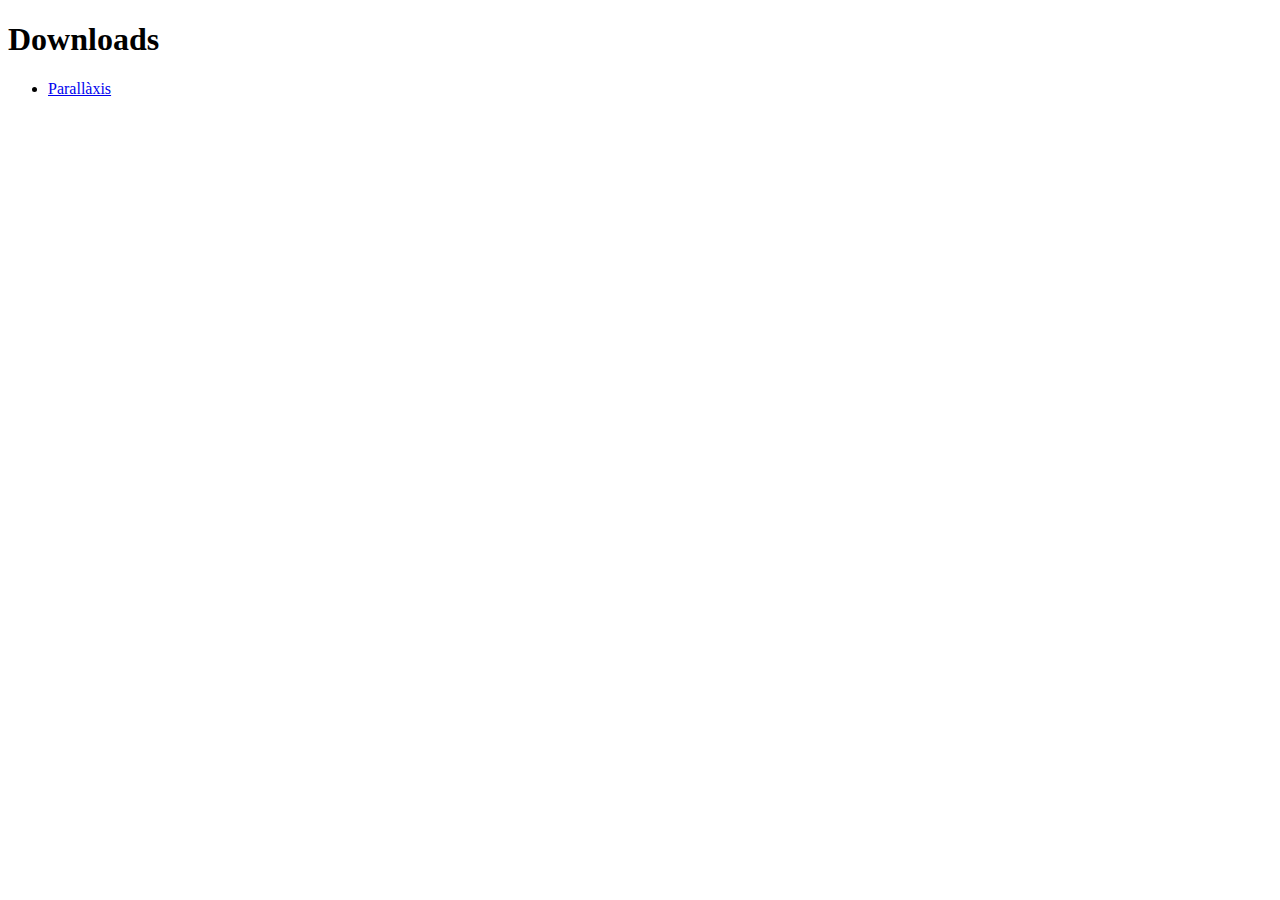
<file: parallax.it/_downloads.html>
<!DOCTYPE html>
<html>
	<head>
		<meta charset="UTF-8">
        <title> Downloads </title>
    </head>
    <body>
        <h1> Downloads </h1>
        <ul>
            <li><a id="http://parallaxis.it/" href="index.html"> Parallàxis </a></li>
        </ul>
    </body>
</html>
</file>
<file: wp/wp-content/themes/k/asset/css/style.css>
html{color:#fff;background:#000}body,div,dl,dt,dd,ul,ol,li,h1,h2,h3,h4,h5,h6,pre,code,form,fieldset,legend,input,button,textarea,select,p,blockquote,th,td{margin:0;padding:0}table{border-collapse:collapse;border-spacing:0}fieldset,img{border:0}address,button,caption,cite,code,dfn,em,input,optgroup,option,select,strong,textarea,th,var{font:inherit}del,ins{text-decoration:none}li{list-style:none}caption,th{text-align:left}h1,h2,h3,h4,h5,h6{font-size:100%;font-weight:normal}q:before,q:after{content:''}abbr,acronym{border:0;font-variant:normal}sup{vertical-align:baseline}sub{vertical-align:baseline}legend{color:#000}.cf:before,.cf:after{content:"";display:table}.cf:after{clear:both}.cf{zoom:1}.mCustomScrollbar{-ms-touch-action:none;touch-action:none}.mCustomScrollbar.mCS_no_scrollbar,.mCustomScrollbar.mCS_touch_action{-ms-touch-action:auto;touch-action:auto}.mCustomScrollBox{position:relative;overflow:hidden;height:100%;max-width:100%;outline:0;direction:ltr}.mCSB_container{overflow:hidden;width:auto;height:auto}.mCSB_inside>.mCSB_container{margin-right:30px}.mCSB_container.mCS_no_scrollbar_y.mCS_y_hidden{margin-right:0}.mCS-dir-rtl>.mCSB_inside>.mCSB_container{margin-right:0;margin-left:30px}.mCS-dir-rtl>.mCSB_inside>.mCSB_container.mCS_no_scrollbar_y.mCS_y_hidden{margin-left:0}.mCSB_scrollTools{position:absolute;width:16px;height:auto;left:auto;top:0;right:0;bottom:0;opacity:.75;filter:"alpha(opacity=75)";-ms-filter:"alpha(opacity=75)"}.mCSB_outside+.mCSB_scrollTools{right:-26px}.mCS-dir-rtl>.mCSB_inside>.mCSB_scrollTools,.mCS-dir-rtl>.mCSB_outside+.mCSB_scrollTools{right:auto;left:0}.mCS-dir-rtl>.mCSB_outside+.mCSB_scrollTools{left:-26px}.mCSB_scrollTools .mCSB_draggerContainer{position:absolute;top:0;left:0;bottom:0;right:0;height:auto}.mCSB_scrollTools a+.mCSB_draggerContainer{margin:20px 0}.mCSB_scrollTools .mCSB_draggerRail{width:2px;height:100%;margin:0 auto;border-radius:16px}.mCSB_scrollTools .mCSB_dragger{cursor:pointer;width:100%;height:30px;z-index:1}.mCSB_scrollTools .mCSB_dragger .mCSB_dragger_bar{position:relative;width:4px;height:100%;margin:0 auto;border-radius:16px;text-align:center}.mCSB_scrollTools_vertical.mCSB_scrollTools_onDrag_expand .mCSB_dragger.mCSB_dragger_onDrag_expanded .mCSB_dragger_bar,.mCSB_scrollTools_vertical.mCSB_scrollTools_onDrag_expand .mCSB_draggerContainer:hover .mCSB_dragger .mCSB_dragger_bar{width:12px}.mCSB_scrollTools_vertical.mCSB_scrollTools_onDrag_expand .mCSB_dragger.mCSB_dragger_onDrag_expanded+.mCSB_draggerRail,.mCSB_scrollTools_vertical.mCSB_scrollTools_onDrag_expand .mCSB_draggerContainer:hover .mCSB_draggerRail{width:8px}.mCSB_scrollTools .mCSB_buttonDown,.mCSB_scrollTools .mCSB_buttonUp{display:block;position:absolute;height:20px;width:100%;overflow:hidden;margin:0 auto;cursor:pointer}.mCSB_scrollTools .mCSB_buttonDown{bottom:0}.mCSB_horizontal.mCSB_inside>.mCSB_container{margin-right:0;margin-bottom:30px}.mCSB_horizontal.mCSB_outside>.mCSB_container{min-height:100%}.mCSB_horizontal>.mCSB_container.mCS_no_scrollbar_x.mCS_x_hidden{margin-bottom:0}.mCSB_scrollTools.mCSB_scrollTools_horizontal{width:auto;height:16px;top:auto;right:0;bottom:0;left:0}.mCustomScrollBox+.mCSB_scrollTools+.mCSB_scrollTools.mCSB_scrollTools_horizontal,.mCustomScrollBox+.mCSB_scrollTools.mCSB_scrollTools_horizontal{bottom:-26px}.mCSB_scrollTools.mCSB_scrollTools_horizontal a+.mCSB_draggerContainer{margin:0 20px}.mCSB_scrollTools.mCSB_scrollTools_horizontal .mCSB_draggerRail{width:100%;height:2px;margin:7px 0}.mCSB_scrollTools.mCSB_scrollTools_horizontal .mCSB_dragger{width:30px;height:100%;left:0}.mCSB_scrollTools.mCSB_scrollTools_horizontal .mCSB_dragger .mCSB_dragger_bar{width:100%;height:4px;margin:6px auto}.mCSB_scrollTools_horizontal.mCSB_scrollTools_onDrag_expand .mCSB_dragger.mCSB_dragger_onDrag_expanded .mCSB_dragger_bar,.mCSB_scrollTools_horizontal.mCSB_scrollTools_onDrag_expand .mCSB_draggerContainer:hover .mCSB_dragger .mCSB_dragger_bar{height:12px;margin:2px auto}.mCSB_scrollTools_horizontal.mCSB_scrollTools_onDrag_expand .mCSB_dragger.mCSB_dragger_onDrag_expanded+.mCSB_draggerRail,.mCSB_scrollTools_horizontal.mCSB_scrollTools_onDrag_expand .mCSB_draggerContainer:hover .mCSB_draggerRail{height:8px;margin:4px 0}.mCSB_scrollTools.mCSB_scrollTools_horizontal .mCSB_buttonLeft,.mCSB_scrollTools.mCSB_scrollTools_horizontal .mCSB_buttonRight{display:block;position:absolute;width:20px;height:100%;overflow:hidden;margin:0 auto;cursor:pointer}.mCSB_scrollTools.mCSB_scrollTools_horizontal .mCSB_buttonLeft{left:0}.mCSB_scrollTools.mCSB_scrollTools_horizontal .mCSB_buttonRight{right:0}.mCSB_container_wrapper{position:absolute;height:auto;width:auto;overflow:hidden;top:0;left:0;right:0;bottom:0;margin-right:30px;margin-bottom:30px}.mCSB_container_wrapper>.mCSB_container{padding-right:30px;padding-bottom:30px}.mCSB_vertical_horizontal>.mCSB_scrollTools.mCSB_scrollTools_vertical{bottom:20px}.mCSB_vertical_horizontal>.mCSB_scrollTools.mCSB_scrollTools_horizontal{right:20px}.mCSB_container_wrapper.mCS_no_scrollbar_x.mCS_x_hidden+.mCSB_scrollTools.mCSB_scrollTools_vertical{bottom:0}.mCS-dir-rtl>.mCustomScrollBox.mCSB_vertical_horizontal.mCSB_inside>.mCSB_scrollTools.mCSB_scrollTools_horizontal,.mCSB_container_wrapper.mCS_no_scrollbar_y.mCS_y_hidden+.mCSB_scrollTools~.mCSB_scrollTools.mCSB_scrollTools_horizontal{right:0}.mCS-dir-rtl>.mCustomScrollBox.mCSB_vertical_horizontal.mCSB_inside>.mCSB_scrollTools.mCSB_scrollTools_horizontal{left:20px}.mCS-dir-rtl>.mCustomScrollBox.mCSB_vertical_horizontal.mCSB_inside>.mCSB_container_wrapper.mCS_no_scrollbar_y.mCS_y_hidden+.mCSB_scrollTools~.mCSB_scrollTools.mCSB_scrollTools_horizontal{left:0}.mCS-dir-rtl>.mCSB_inside>.mCSB_container_wrapper{margin-right:0;margin-left:30px}.mCSB_container_wrapper.mCS_no_scrollbar_y.mCS_y_hidden>.mCSB_container{padding-right:0;box-sizing:border-box}.mCSB_container_wrapper.mCS_no_scrollbar_x.mCS_x_hidden>.mCSB_container{padding-bottom:0;box-sizing:border-box}.mCustomScrollBox.mCSB_vertical_horizontal.mCSB_inside>.mCSB_container_wrapper.mCS_no_scrollbar_y.mCS_y_hidden{margin-right:0;margin-left:0}.mCustomScrollBox.mCSB_vertical_horizontal.mCSB_inside>.mCSB_container_wrapper.mCS_no_scrollbar_x.mCS_x_hidden{margin-bottom:0}.mCSB_scrollTools,.mCSB_scrollTools .mCSB_buttonDown,.mCSB_scrollTools .mCSB_buttonLeft,.mCSB_scrollTools .mCSB_buttonRight,.mCSB_scrollTools .mCSB_buttonUp,.mCSB_scrollTools .mCSB_dragger .mCSB_dragger_bar{transition:opacity .2s ease-in-out,background-color .2s ease-in-out}.mCSB_scrollTools_horizontal.mCSB_scrollTools_onDrag_expand .mCSB_draggerRail,.mCSB_scrollTools_horizontal.mCSB_scrollTools_onDrag_expand .mCSB_dragger_bar,.mCSB_scrollTools_vertical.mCSB_scrollTools_onDrag_expand .mCSB_draggerRail,.mCSB_scrollTools_vertical.mCSB_scrollTools_onDrag_expand .mCSB_dragger_bar{transition:width .2s ease-out .2s,height .2s ease-out .2s,margin-left .2s ease-out .2s,margin-right .2s ease-out .2s,margin-top .2s ease-out .2s,margin-bottom .2s ease-out .2s,opacity .2s ease-in-out,background-color .2s ease-in-out}.mCS-autoHide>.mCustomScrollBox>.mCSB_scrollTools,.mCS-autoHide>.mCustomScrollBox~.mCSB_scrollTools{opacity:0;filter:"alpha(opacity=0)";-ms-filter:"alpha(opacity=0)"}.mCS-autoHide:hover>.mCustomScrollBox>.mCSB_scrollTools,.mCS-autoHide:hover>.mCustomScrollBox~.mCSB_scrollTools,.mCustomScrollBox:hover>.mCSB_scrollTools,.mCustomScrollBox:hover~.mCSB_scrollTools,.mCustomScrollbar>.mCustomScrollBox>.mCSB_scrollTools.mCSB_scrollTools_onDrag,.mCustomScrollbar>.mCustomScrollBox~.mCSB_scrollTools.mCSB_scrollTools_onDrag{opacity:1;filter:"alpha(opacity=100)";-ms-filter:"alpha(opacity=100)"}.mCSB_scrollTools .mCSB_draggerRail{background-color:#000;background-color:rgba(0,0,0,.4);filter:"alpha(opacity=40)";-ms-filter:"alpha(opacity=40)"}.mCSB_scrollTools .mCSB_dragger .mCSB_dragger_bar{background-color:#fff;background-color:rgba(255,255,255,.75);filter:"alpha(opacity=75)";-ms-filter:"alpha(opacity=75)"}.mCSB_scrollTools .mCSB_dragger:hover .mCSB_dragger_bar{background-color:#fff;background-color:rgba(255,255,255,.85);filter:"alpha(opacity=85)";-ms-filter:"alpha(opacity=85)"}.mCSB_scrollTools .mCSB_dragger.mCSB_dragger_onDrag .mCSB_dragger_bar,.mCSB_scrollTools .mCSB_dragger:active .mCSB_dragger_bar{background-color:#fff;background-color:rgba(255,255,255,.9);filter:"alpha(opacity=90)";-ms-filter:"alpha(opacity=90)"}.mCSB_scrollTools .mCSB_buttonDown,.mCSB_scrollTools .mCSB_buttonLeft,.mCSB_scrollTools .mCSB_buttonRight,.mCSB_scrollTools .mCSB_buttonUp{background-image:url("http://katsuhikokuwamoto.com/wp/wp-content/themes/k/asset/css/mCSB_buttons.png");background-repeat:no-repeat;opacity:.4;filter:"alpha(opacity=40)";-ms-filter:"alpha(opacity=40)"}.mCSB_scrollTools .mCSB_buttonUp{background-position:0 0}.mCSB_scrollTools .mCSB_buttonDown{background-position:0 -20px}.mCSB_scrollTools .mCSB_buttonLeft{background-position:0 -40px}.mCSB_scrollTools .mCSB_buttonRight{background-position:0 -56px}.mCSB_scrollTools .mCSB_buttonDown:hover,.mCSB_scrollTools .mCSB_buttonLeft:hover,.mCSB_scrollTools .mCSB_buttonRight:hover,.mCSB_scrollTools .mCSB_buttonUp:hover{opacity:.75;filter:"alpha(opacity=75)";-ms-filter:"alpha(opacity=75)"}.mCSB_scrollTools .mCSB_buttonDown:active,.mCSB_scrollTools .mCSB_buttonLeft:active,.mCSB_scrollTools .mCSB_buttonRight:active,.mCSB_scrollTools .mCSB_buttonUp:active{opacity:.9;filter:"alpha(opacity=90)";-ms-filter:"alpha(opacity=90)"}.mCS-dark.mCSB_scrollTools .mCSB_draggerRail{background-color:#000;background-color:rgba(0,0,0,.15)}.mCS-dark.mCSB_scrollTools .mCSB_dragger .mCSB_dragger_bar{background-color:#000;background-color:rgba(0,0,0,.75)}.mCS-dark.mCSB_scrollTools .mCSB_dragger:hover .mCSB_dragger_bar{background-color:rgba(0,0,0,.85)}.mCS-dark.mCSB_scrollTools .mCSB_dragger.mCSB_dragger_onDrag .mCSB_dragger_bar,.mCS-dark.mCSB_scrollTools .mCSB_dragger:active .mCSB_dragger_bar{background-color:rgba(0,0,0,.9)}.mCS-dark.mCSB_scrollTools .mCSB_buttonUp{background-position:-80px 0}.mCS-dark.mCSB_scrollTools .mCSB_buttonDown{background-position:-80px -20px}.mCS-dark.mCSB_scrollTools .mCSB_buttonLeft{background-position:-80px -40px}.mCS-dark.mCSB_scrollTools .mCSB_buttonRight{background-position:-80px -56px}.mCS-dark-2.mCSB_scrollTools .mCSB_draggerRail,.mCS-light-2.mCSB_scrollTools .mCSB_draggerRail{width:4px;background-color:#fff;background-color:rgba(255,255,255,.1);border-radius:1px}.mCS-dark-2.mCSB_scrollTools .mCSB_dragger .mCSB_dragger_bar,.mCS-light-2.mCSB_scrollTools .mCSB_dragger .mCSB_dragger_bar{width:4px;background-color:#fff;background-color:rgba(255,255,255,.75);border-radius:1px}.mCS-dark-2.mCSB_scrollTools_horizontal .mCSB_dragger .mCSB_dragger_bar,.mCS-dark-2.mCSB_scrollTools_horizontal .mCSB_draggerRail,.mCS-light-2.mCSB_scrollTools_horizontal .mCSB_dragger .mCSB_dragger_bar,.mCS-light-2.mCSB_scrollTools_horizontal .mCSB_draggerRail{width:100%;height:4px;margin:6px auto}.mCS-light-2.mCSB_scrollTools .mCSB_dragger:hover .mCSB_dragger_bar{background-color:#fff;background-color:rgba(255,255,255,.85)}.mCS-light-2.mCSB_scrollTools .mCSB_dragger.mCSB_dragger_onDrag .mCSB_dragger_bar,.mCS-light-2.mCSB_scrollTools .mCSB_dragger:active .mCSB_dragger_bar{background-color:#fff;background-color:rgba(255,255,255,.9)}.mCS-light-2.mCSB_scrollTools .mCSB_buttonUp{background-position:-32px 0}.mCS-light-2.mCSB_scrollTools .mCSB_buttonDown{background-position:-32px -20px}.mCS-light-2.mCSB_scrollTools .mCSB_buttonLeft{background-position:-40px -40px}.mCS-light-2.mCSB_scrollTools .mCSB_buttonRight{background-position:-40px -56px}.mCS-dark-2.mCSB_scrollTools .mCSB_draggerRail{background-color:#000;background-color:rgba(0,0,0,.1);border-radius:1px}.mCS-dark-2.mCSB_scrollTools .mCSB_dragger .mCSB_dragger_bar{background-color:#000;background-color:rgba(0,0,0,.75);border-radius:1px}.mCS-dark-2.mCSB_scrollTools .mCSB_dragger:hover .mCSB_dragger_bar{background-color:#000;background-color:rgba(0,0,0,.85)}.mCS-dark-2.mCSB_scrollTools .mCSB_dragger.mCSB_dragger_onDrag .mCSB_dragger_bar,.mCS-dark-2.mCSB_scrollTools .mCSB_dragger:active .mCSB_dragger_bar{background-color:#000;background-color:rgba(0,0,0,.9)}.mCS-dark-2.mCSB_scrollTools .mCSB_buttonUp{background-position:-112px 0}.mCS-dark-2.mCSB_scrollTools .mCSB_buttonDown{background-position:-112px -20px}.mCS-dark-2.mCSB_scrollTools .mCSB_buttonLeft{background-position:-120px -40px}.mCS-dark-2.mCSB_scrollTools .mCSB_buttonRight{background-position:-120px -56px}.mCS-dark-thick.mCSB_scrollTools .mCSB_draggerRail,.mCS-light-thick.mCSB_scrollTools .mCSB_draggerRail{width:4px;background-color:#fff;background-color:rgba(255,255,255,.1);border-radius:2px}.mCS-dark-thick.mCSB_scrollTools .mCSB_dragger .mCSB_dragger_bar,.mCS-light-thick.mCSB_scrollTools .mCSB_dragger .mCSB_dragger_bar{width:6px;background-color:#fff;background-color:rgba(255,255,255,.75);border-radius:2px}.mCS-dark-thick.mCSB_scrollTools_horizontal .mCSB_draggerRail,.mCS-light-thick.mCSB_scrollTools_horizontal .mCSB_draggerRail{width:100%;height:4px;margin:6px 0}.mCS-dark-thick.mCSB_scrollTools_horizontal .mCSB_dragger .mCSB_dragger_bar,.mCS-light-thick.mCSB_scrollTools_horizontal .mCSB_dragger .mCSB_dragger_bar{width:100%;height:6px;margin:5px auto}.mCS-light-thick.mCSB_scrollTools .mCSB_dragger:hover .mCSB_dragger_bar{background-color:#fff;background-color:rgba(255,255,255,.85)}.mCS-light-thick.mCSB_scrollTools .mCSB_dragger.mCSB_dragger_onDrag .mCSB_dragger_bar,.mCS-light-thick.mCSB_scrollTools .mCSB_dragger:active .mCSB_dragger_bar{background-color:#fff;background-color:rgba(255,255,255,.9)}.mCS-light-thick.mCSB_scrollTools .mCSB_buttonUp{background-position:-16px 0}.mCS-light-thick.mCSB_scrollTools .mCSB_buttonDown{background-position:-16px -20px}.mCS-light-thick.mCSB_scrollTools .mCSB_buttonLeft{background-position:-20px -40px}.mCS-light-thick.mCSB_scrollTools .mCSB_buttonRight{background-position:-20px -56px}.mCS-dark-thick.mCSB_scrollTools .mCSB_draggerRail{background-color:#000;background-color:rgba(0,0,0,.1);border-radius:2px}.mCS-dark-thick.mCSB_scrollTools .mCSB_dragger .mCSB_dragger_bar{background-color:#000;background-color:rgba(0,0,0,.75);border-radius:2px}.mCS-dark-thick.mCSB_scrollTools .mCSB_dragger:hover .mCSB_dragger_bar{background-color:#000;background-color:rgba(0,0,0,.85)}.mCS-dark-thick.mCSB_scrollTools .mCSB_dragger.mCSB_dragger_onDrag .mCSB_dragger_bar,.mCS-dark-thick.mCSB_scrollTools .mCSB_dragger:active .mCSB_dragger_bar{background-color:#000;background-color:rgba(0,0,0,.9)}.mCS-dark-thick.mCSB_scrollTools .mCSB_buttonUp{background-position:-96px 0}.mCS-dark-thick.mCSB_scrollTools .mCSB_buttonDown{background-position:-96px -20px}.mCS-dark-thick.mCSB_scrollTools .mCSB_buttonLeft{background-position:-100px -40px}.mCS-dark-thick.mCSB_scrollTools .mCSB_buttonRight{background-position:-100px -56px}.mCS-light-thin.mCSB_scrollTools .mCSB_draggerRail{background-color:#fff;background-color:rgba(255,255,255,.1)}.mCS-dark-thin.mCSB_scrollTools .mCSB_dragger .mCSB_dragger_bar,.mCS-light-thin.mCSB_scrollTools .mCSB_dragger .mCSB_dragger_bar{width:2px}.mCS-dark-thin.mCSB_scrollTools_horizontal .mCSB_draggerRail,.mCS-light-thin.mCSB_scrollTools_horizontal .mCSB_draggerRail{width:100%}.mCS-dark-thin.mCSB_scrollTools_horizontal .mCSB_dragger .mCSB_dragger_bar,.mCS-light-thin.mCSB_scrollTools_horizontal .mCSB_dragger .mCSB_dragger_bar{width:100%;height:2px;margin:7px auto}.mCS-dark-thin.mCSB_scrollTools .mCSB_draggerRail{background-color:#000;background-color:rgba(0,0,0,.15)}.mCS-dark-thin.mCSB_scrollTools .mCSB_dragger .mCSB_dragger_bar{background-color:#000;background-color:rgba(0,0,0,.75)}.mCS-dark-thin.mCSB_scrollTools .mCSB_dragger:hover .mCSB_dragger_bar{background-color:#000;background-color:rgba(0,0,0,.85)}.mCS-dark-thin.mCSB_scrollTools .mCSB_dragger.mCSB_dragger_onDrag .mCSB_dragger_bar,.mCS-dark-thin.mCSB_scrollTools .mCSB_dragger:active .mCSB_dragger_bar{background-color:#000;background-color:rgba(0,0,0,.9)}.mCS-dark-thin.mCSB_scrollTools .mCSB_buttonUp{background-position:-80px 0}.mCS-dark-thin.mCSB_scrollTools .mCSB_buttonDown{background-position:-80px -20px}.mCS-dark-thin.mCSB_scrollTools .mCSB_buttonLeft{background-position:-80px -40px}.mCS-dark-thin.mCSB_scrollTools .mCSB_buttonRight{background-position:-80px -56px}.mCS-rounded.mCSB_scrollTools .mCSB_draggerRail{background-color:#fff;background-color:rgba(255,255,255,.15)}.mCS-rounded-dark.mCSB_scrollTools .mCSB_dragger,.mCS-rounded-dots-dark.mCSB_scrollTools .mCSB_dragger,.mCS-rounded-dots.mCSB_scrollTools .mCSB_dragger,.mCS-rounded.mCSB_scrollTools .mCSB_dragger{height:14px}.mCS-rounded-dark.mCSB_scrollTools .mCSB_dragger .mCSB_dragger_bar,.mCS-rounded-dots-dark.mCSB_scrollTools .mCSB_dragger .mCSB_dragger_bar,.mCS-rounded-dots.mCSB_scrollTools .mCSB_dragger .mCSB_dragger_bar,.mCS-rounded.mCSB_scrollTools .mCSB_dragger .mCSB_dragger_bar{width:14px;margin:0 1px}.mCS-rounded-dark.mCSB_scrollTools_horizontal .mCSB_dragger,.mCS-rounded-dots-dark.mCSB_scrollTools_horizontal .mCSB_dragger,.mCS-rounded-dots.mCSB_scrollTools_horizontal .mCSB_dragger,.mCS-rounded.mCSB_scrollTools_horizontal .mCSB_dragger{width:14px}.mCS-rounded-dark.mCSB_scrollTools_horizontal .mCSB_dragger .mCSB_dragger_bar,.mCS-rounded-dots-dark.mCSB_scrollTools_horizontal .mCSB_dragger .mCSB_dragger_bar,.mCS-rounded-dots.mCSB_scrollTools_horizontal .mCSB_dragger .mCSB_dragger_bar,.mCS-rounded.mCSB_scrollTools_horizontal .mCSB_dragger .mCSB_dragger_bar{height:14px;margin:1px 0}.mCS-rounded-dark.mCSB_scrollTools_vertical.mCSB_scrollTools_onDrag_expand .mCSB_dragger.mCSB_dragger_onDrag_expanded .mCSB_dragger_bar,.mCS-rounded-dark.mCSB_scrollTools_vertical.mCSB_scrollTools_onDrag_expand .mCSB_draggerContainer:hover .mCSB_dragger .mCSB_dragger_bar,.mCS-rounded.mCSB_scrollTools_vertical.mCSB_scrollTools_onDrag_expand .mCSB_dragger.mCSB_dragger_onDrag_expanded .mCSB_dragger_bar,.mCS-rounded.mCSB_scrollTools_vertical.mCSB_scrollTools_onDrag_expand .mCSB_draggerContainer:hover .mCSB_dragger .mCSB_dragger_bar{width:16px;height:16px;margin:-1px 0}.mCS-rounded-dark.mCSB_scrollTools_vertical.mCSB_scrollTools_onDrag_expand .mCSB_dragger.mCSB_dragger_onDrag_expanded+.mCSB_draggerRail,.mCS-rounded-dark.mCSB_scrollTools_vertical.mCSB_scrollTools_onDrag_expand .mCSB_draggerContainer:hover .mCSB_draggerRail,.mCS-rounded.mCSB_scrollTools_vertical.mCSB_scrollTools_onDrag_expand .mCSB_dragger.mCSB_dragger_onDrag_expanded+.mCSB_draggerRail,.mCS-rounded.mCSB_scrollTools_vertical.mCSB_scrollTools_onDrag_expand .mCSB_draggerContainer:hover .mCSB_draggerRail{width:4px}.mCS-rounded-dark.mCSB_scrollTools_horizontal.mCSB_scrollTools_onDrag_expand .mCSB_dragger.mCSB_dragger_onDrag_expanded .mCSB_dragger_bar,.mCS-rounded-dark.mCSB_scrollTools_horizontal.mCSB_scrollTools_onDrag_expand .mCSB_draggerContainer:hover .mCSB_dragger .mCSB_dragger_bar,.mCS-rounded.mCSB_scrollTools_horizontal.mCSB_scrollTools_onDrag_expand .mCSB_dragger.mCSB_dragger_onDrag_expanded .mCSB_dragger_bar,.mCS-rounded.mCSB_scrollTools_horizontal.mCSB_scrollTools_onDrag_expand .mCSB_draggerContainer:hover .mCSB_dragger .mCSB_dragger_bar{height:16px;width:16px;margin:0 -1px}.mCS-rounded-dark.mCSB_scrollTools_horizontal.mCSB_scrollTools_onDrag_expand .mCSB_dragger.mCSB_dragger_onDrag_expanded+.mCSB_draggerRail,.mCS-rounded-dark.mCSB_scrollTools_horizontal.mCSB_scrollTools_onDrag_expand .mCSB_draggerContainer:hover .mCSB_draggerRail,.mCS-rounded.mCSB_scrollTools_horizontal.mCSB_scrollTools_onDrag_expand .mCSB_dragger.mCSB_dragger_onDrag_expanded+.mCSB_draggerRail,.mCS-rounded.mCSB_scrollTools_horizontal.mCSB_scrollTools_onDrag_expand .mCSB_draggerContainer:hover .mCSB_draggerRail{height:4px;margin:6px 0}.mCS-rounded.mCSB_scrollTools .mCSB_buttonUp{background-position:0 -72px}.mCS-rounded.mCSB_scrollTools .mCSB_buttonDown{background-position:0 -92px}.mCS-rounded.mCSB_scrollTools .mCSB_buttonLeft{background-position:0 -112px}.mCS-rounded.mCSB_scrollTools .mCSB_buttonRight{background-position:0 -128px}.mCS-rounded-dark.mCSB_scrollTools .mCSB_dragger .mCSB_dragger_bar,.mCS-rounded-dots-dark.mCSB_scrollTools .mCSB_dragger .mCSB_dragger_bar{background-color:#000;background-color:rgba(0,0,0,.75)}.mCS-rounded-dark.mCSB_scrollTools .mCSB_draggerRail{background-color:#000;background-color:rgba(0,0,0,.15)}.mCS-rounded-dark.mCSB_scrollTools .mCSB_dragger:hover .mCSB_dragger_bar,.mCS-rounded-dots-dark.mCSB_scrollTools .mCSB_dragger:hover .mCSB_dragger_bar{background-color:#000;background-color:rgba(0,0,0,.85)}.mCS-rounded-dark.mCSB_scrollTools .mCSB_dragger.mCSB_dragger_onDrag .mCSB_dragger_bar,.mCS-rounded-dark.mCSB_scrollTools .mCSB_dragger:active .mCSB_dragger_bar,.mCS-rounded-dots-dark.mCSB_scrollTools .mCSB_dragger.mCSB_dragger_onDrag .mCSB_dragger_bar,.mCS-rounded-dots-dark.mCSB_scrollTools .mCSB_dragger:active .mCSB_dragger_bar{background-color:#000;background-color:rgba(0,0,0,.9)}.mCS-rounded-dark.mCSB_scrollTools .mCSB_buttonUp{background-position:-80px -72px}.mCS-rounded-dark.mCSB_scrollTools .mCSB_buttonDown{background-position:-80px -92px}.mCS-rounded-dark.mCSB_scrollTools .mCSB_buttonLeft{background-position:-80px -112px}.mCS-rounded-dark.mCSB_scrollTools .mCSB_buttonRight{background-position:-80px -128px}.mCS-rounded-dots-dark.mCSB_scrollTools_vertical .mCSB_draggerRail,.mCS-rounded-dots.mCSB_scrollTools_vertical .mCSB_draggerRail{width:4px}.mCS-rounded-dots-dark.mCSB_scrollTools .mCSB_draggerRail,.mCS-rounded-dots-dark.mCSB_scrollTools_horizontal .mCSB_draggerRail,.mCS-rounded-dots.mCSB_scrollTools .mCSB_draggerRail,.mCS-rounded-dots.mCSB_scrollTools_horizontal .mCSB_draggerRail{background-color:transparent;background-position:center}.mCS-rounded-dots-dark.mCSB_scrollTools .mCSB_draggerRail,.mCS-rounded-dots.mCSB_scrollTools .mCSB_draggerRail{background-image:url([data-uri]);background-repeat:repeat-y;opacity:.3;filter:"alpha(opacity=30)";-ms-filter:"alpha(opacity=30)"}.mCS-rounded-dots-dark.mCSB_scrollTools_horizontal .mCSB_draggerRail,.mCS-rounded-dots.mCSB_scrollTools_horizontal .mCSB_draggerRail{height:4px;margin:6px 0;background-repeat:repeat-x}.mCS-rounded-dots.mCSB_scrollTools .mCSB_buttonUp{background-position:-16px -72px}.mCS-rounded-dots.mCSB_scrollTools .mCSB_buttonDown{background-position:-16px -92px}.mCS-rounded-dots.mCSB_scrollTools .mCSB_buttonLeft{background-position:-20px -112px}.mCS-rounded-dots.mCSB_scrollTools .mCSB_buttonRight{background-position:-20px -128px}.mCS-rounded-dots-dark.mCSB_scrollTools .mCSB_draggerRail{background-image:url([data-uri])}.mCS-rounded-dots-dark.mCSB_scrollTools .mCSB_buttonUp{background-position:-96px -72px}.mCS-rounded-dots-dark.mCSB_scrollTools .mCSB_buttonDown{background-position:-96px -92px}.mCS-rounded-dots-dark.mCSB_scrollTools .mCSB_buttonLeft{background-position:-100px -112px}.mCS-rounded-dots-dark.mCSB_scrollTools .mCSB_buttonRight{background-position:-100px -128px}.mCS-3d-dark.mCSB_scrollTools .mCSB_dragger .mCSB_dragger_bar,.mCS-3d-thick-dark.mCSB_scrollTools .mCSB_dragger .mCSB_dragger_bar,.mCS-3d-thick.mCSB_scrollTools .mCSB_dragger .mCSB_dragger_bar,.mCS-3d.mCSB_scrollTools .mCSB_dragger .mCSB_dragger_bar{background-repeat:repeat-y;background-image:linear-gradient(to right,rgba(255,255,255,.5) 0,rgba(255,255,255,0) 100%)}.mCS-3d-dark.mCSB_scrollTools_horizontal .mCSB_dragger .mCSB_dragger_bar,.mCS-3d-thick-dark.mCSB_scrollTools_horizontal .mCSB_dragger .mCSB_dragger_bar,.mCS-3d-thick.mCSB_scrollTools_horizontal .mCSB_dragger .mCSB_dragger_bar,.mCS-3d.mCSB_scrollTools_horizontal .mCSB_dragger .mCSB_dragger_bar{background-repeat:repeat-x;background-image:linear-gradient(to bottom,rgba(255,255,255,.5) 0,rgba(255,255,255,0) 100%)}.mCS-3d-dark.mCSB_scrollTools_vertical .mCSB_dragger,.mCS-3d.mCSB_scrollTools_vertical .mCSB_dragger{height:70px}.mCS-3d-dark.mCSB_scrollTools_horizontal .mCSB_dragger,.mCS-3d.mCSB_scrollTools_horizontal .mCSB_dragger{width:70px}.mCS-3d-dark.mCSB_scrollTools,.mCS-3d.mCSB_scrollTools{opacity:1;filter:"alpha(opacity=30)";-ms-filter:"alpha(opacity=30)"}.mCS-3d-dark.mCSB_scrollTools .mCSB_dragger .mCSB_dragger_bar,.mCS-3d-dark.mCSB_scrollTools .mCSB_draggerRail,.mCS-3d.mCSB_scrollTools .mCSB_dragger .mCSB_dragger_bar,.mCS-3d.mCSB_scrollTools .mCSB_draggerRail{border-radius:16px}.mCS-3d-dark.mCSB_scrollTools .mCSB_draggerRail,.mCS-3d.mCSB_scrollTools .mCSB_draggerRail{width:8px;background-color:#000;background-color:rgba(0,0,0,.2);box-shadow:inset 1px 0 1px rgba(0,0,0,.5),inset -1px 0 1px rgba(255,255,255,.2)}.mCS-3d-dark.mCSB_scrollTools .mCSB_dragger .mCSB_dragger_bar,.mCS-3d-dark.mCSB_scrollTools .mCSB_dragger.mCSB_dragger_onDrag .mCSB_dragger_bar,.mCS-3d-dark.mCSB_scrollTools .mCSB_dragger:active .mCSB_dragger_bar,.mCS-3d-dark.mCSB_scrollTools .mCSB_dragger:hover .mCSB_dragger_bar,.mCS-3d.mCSB_scrollTools .mCSB_dragger .mCSB_dragger_bar,.mCS-3d.mCSB_scrollTools .mCSB_dragger.mCSB_dragger_onDrag .mCSB_dragger_bar,.mCS-3d.mCSB_scrollTools .mCSB_dragger:active .mCSB_dragger_bar,.mCS-3d.mCSB_scrollTools .mCSB_dragger:hover .mCSB_dragger_bar{background-color:#555}.mCS-3d-dark.mCSB_scrollTools .mCSB_dragger .mCSB_dragger_bar,.mCS-3d.mCSB_scrollTools .mCSB_dragger .mCSB_dragger_bar{width:8px}.mCS-3d-dark.mCSB_scrollTools_horizontal .mCSB_draggerRail,.mCS-3d.mCSB_scrollTools_horizontal .mCSB_draggerRail{width:100%;height:8px;margin:4px 0;box-shadow:inset 0 1px 1px rgba(0,0,0,.5),inset 0 -1px 1px rgba(255,255,255,.2)}.mCS-3d-dark.mCSB_scrollTools_horizontal .mCSB_dragger .mCSB_dragger_bar,.mCS-3d.mCSB_scrollTools_horizontal .mCSB_dragger .mCSB_dragger_bar{width:100%;height:8px;margin:4px auto}.mCS-3d.mCSB_scrollTools .mCSB_buttonUp{background-position:-32px -72px}.mCS-3d.mCSB_scrollTools .mCSB_buttonDown{background-position:-32px -92px}.mCS-3d.mCSB_scrollTools .mCSB_buttonLeft{background-position:-40px -112px}.mCS-3d.mCSB_scrollTools .mCSB_buttonRight{background-position:-40px -128px}.mCS-3d-dark.mCSB_scrollTools .mCSB_draggerRail{background-color:#000;background-color:rgba(0,0,0,.1);box-shadow:inset 1px 0 1px rgba(0,0,0,.1)}.mCS-3d-dark.mCSB_scrollTools_horizontal .mCSB_draggerRail{box-shadow:inset 0 1px 1px rgba(0,0,0,.1)}.mCS-3d-dark.mCSB_scrollTools .mCSB_buttonUp{background-position:-112px -72px}.mCS-3d-dark.mCSB_scrollTools .mCSB_buttonDown{background-position:-112px -92px}.mCS-3d-dark.mCSB_scrollTools .mCSB_buttonLeft{background-position:-120px -112px}.mCS-3d-dark.mCSB_scrollTools .mCSB_buttonRight{background-position:-120px -128px}.mCS-3d-thick-dark.mCSB_scrollTools,.mCS-3d-thick.mCSB_scrollTools{opacity:1;filter:"alpha(opacity=30)";-ms-filter:"alpha(opacity=30)"}.mCS-3d-thick-dark.mCSB_scrollTools,.mCS-3d-thick-dark.mCSB_scrollTools .mCSB_draggerContainer,.mCS-3d-thick.mCSB_scrollTools,.mCS-3d-thick.mCSB_scrollTools .mCSB_draggerContainer{border-radius:7px}.mCSB_inside+.mCS-3d-thick-dark.mCSB_scrollTools_vertical,.mCSB_inside+.mCS-3d-thick.mCSB_scrollTools_vertical{right:1px}.mCS-3d-thick-dark.mCSB_scrollTools_vertical,.mCS-3d-thick.mCSB_scrollTools_vertical{box-shadow:inset 1px 0 1px rgba(0,0,0,.1),inset 0 0 14px rgba(0,0,0,.5)}.mCS-3d-thick-dark.mCSB_scrollTools_horizontal,.mCS-3d-thick.mCSB_scrollTools_horizontal{bottom:1px;box-shadow:inset 0 1px 1px rgba(0,0,0,.1),inset 0 0 14px rgba(0,0,0,.5)}.mCS-3d-thick-dark.mCSB_scrollTools .mCSB_dragger .mCSB_dragger_bar,.mCS-3d-thick.mCSB_scrollTools .mCSB_dragger .mCSB_dragger_bar{border-radius:5px;box-shadow:inset 1px 0 0 rgba(255,255,255,.4);width:12px;margin:2px;position:absolute;height:auto;top:0;bottom:0;left:0;right:0}.mCS-3d-thick-dark.mCSB_scrollTools_horizontal .mCSB_dragger .mCSB_dragger_bar,.mCS-3d-thick.mCSB_scrollTools_horizontal .mCSB_dragger .mCSB_dragger_bar{box-shadow:inset 0 1px 0 rgba(255,255,255,.4);height:12px;width:auto}.mCS-3d-thick.mCSB_scrollTools .mCSB_dragger .mCSB_dragger_bar,.mCS-3d-thick.mCSB_scrollTools .mCSB_dragger.mCSB_dragger_onDrag .mCSB_dragger_bar,.mCS-3d-thick.mCSB_scrollTools .mCSB_dragger:active .mCSB_dragger_bar,.mCS-3d-thick.mCSB_scrollTools .mCSB_dragger:hover .mCSB_dragger_bar{background-color:#555}.mCS-3d-thick.mCSB_scrollTools .mCSB_draggerContainer{background-color:#000;background-color:rgba(0,0,0,.05);box-shadow:inset 1px 1px 16px rgba(0,0,0,.1)}.mCS-3d-thick.mCSB_scrollTools .mCSB_draggerRail{background-color:transparent}.mCS-3d-thick.mCSB_scrollTools .mCSB_buttonUp{background-position:-32px -72px}.mCS-3d-thick.mCSB_scrollTools .mCSB_buttonDown{background-position:-32px -92px}.mCS-3d-thick.mCSB_scrollTools .mCSB_buttonLeft{background-position:-40px -112px}.mCS-3d-thick.mCSB_scrollTools .mCSB_buttonRight{background-position:-40px -128px}.mCS-3d-thick-dark.mCSB_scrollTools{box-shadow:inset 0 0 14px rgba(0,0,0,.2)}.mCS-3d-thick-dark.mCSB_scrollTools_horizontal{box-shadow:inset 0 1px 1px rgba(0,0,0,.1),inset 0 0 14px rgba(0,0,0,.2)}.mCS-3d-thick-dark.mCSB_scrollTools .mCSB_dragger .mCSB_dragger_bar{box-shadow:inset 1px 0 0 rgba(255,255,255,.4),inset -1px 0 0 rgba(0,0,0,.2)}.mCS-3d-thick-dark.mCSB_scrollTools_horizontal .mCSB_dragger .mCSB_dragger_bar{box-shadow:inset 0 1px 0 rgba(255,255,255,.4),inset 0 -1px 0 rgba(0,0,0,.2)}.mCS-3d-thick-dark.mCSB_scrollTools .mCSB_dragger .mCSB_dragger_bar,.mCS-3d-thick-dark.mCSB_scrollTools .mCSB_dragger.mCSB_dragger_onDrag .mCSB_dragger_bar,.mCS-3d-thick-dark.mCSB_scrollTools .mCSB_dragger:active .mCSB_dragger_bar,.mCS-3d-thick-dark.mCSB_scrollTools .mCSB_dragger:hover .mCSB_dragger_bar{background-color:#777}.mCS-3d-thick-dark.mCSB_scrollTools .mCSB_draggerContainer{background-color:#fff;background-color:rgba(0,0,0,.05);box-shadow:inset 1px 1px 16px rgba(0,0,0,.1)}.mCS-3d-thick-dark.mCSB_scrollTools .mCSB_draggerRail,.mCS-minimal-dark.mCSB_scrollTools .mCSB_draggerRail,.mCS-minimal.mCSB_scrollTools .mCSB_draggerRail{background-color:transparent}.mCS-3d-thick-dark.mCSB_scrollTools .mCSB_buttonUp{background-position:-112px -72px}.mCS-3d-thick-dark.mCSB_scrollTools .mCSB_buttonDown{background-position:-112px -92px}.mCS-3d-thick-dark.mCSB_scrollTools .mCSB_buttonLeft{background-position:-120px -112px}.mCS-3d-thick-dark.mCSB_scrollTools .mCSB_buttonRight{background-position:-120px -128px}.mCSB_outside+.mCS-minimal-dark.mCSB_scrollTools_vertical,.mCSB_outside+.mCS-minimal.mCSB_scrollTools_vertical{right:0;margin:12px 0}.mCustomScrollBox.mCS-minimal+.mCSB_scrollTools+.mCSB_scrollTools.mCSB_scrollTools_horizontal,.mCustomScrollBox.mCS-minimal+.mCSB_scrollTools.mCSB_scrollTools_horizontal,.mCustomScrollBox.mCS-minimal-dark+.mCSB_scrollTools+.mCSB_scrollTools.mCSB_scrollTools_horizontal,.mCustomScrollBox.mCS-minimal-dark+.mCSB_scrollTools.mCSB_scrollTools_horizontal{bottom:0;margin:0 12px}.mCS-dir-rtl>.mCSB_outside+.mCS-minimal-dark.mCSB_scrollTools_vertical,.mCS-dir-rtl>.mCSB_outside+.mCS-minimal.mCSB_scrollTools_vertical{left:0;right:auto}.mCS-minimal-dark.mCSB_scrollTools_vertical .mCSB_dragger,.mCS-minimal.mCSB_scrollTools_vertical .mCSB_dragger{height:50px}.mCS-minimal-dark.mCSB_scrollTools_horizontal .mCSB_dragger,.mCS-minimal.mCSB_scrollTools_horizontal .mCSB_dragger{width:50px}.mCS-minimal.mCSB_scrollTools .mCSB_dragger .mCSB_dragger_bar{background-color:#fff;background-color:rgba(255,255,255,.2);filter:"alpha(opacity=20)";-ms-filter:"alpha(opacity=20)"}.mCS-minimal.mCSB_scrollTools .mCSB_dragger.mCSB_dragger_onDrag .mCSB_dragger_bar,.mCS-minimal.mCSB_scrollTools .mCSB_dragger:active .mCSB_dragger_bar{background-color:#fff;background-color:rgba(255,255,255,.5);filter:"alpha(opacity=50)";-ms-filter:"alpha(opacity=50)"}.mCS-minimal-dark.mCSB_scrollTools .mCSB_dragger .mCSB_dragger_bar{background-color:#000;background-color:rgba(0,0,0,.2);filter:"alpha(opacity=20)";-ms-filter:"alpha(opacity=20)"}.mCS-minimal-dark.mCSB_scrollTools .mCSB_dragger.mCSB_dragger_onDrag .mCSB_dragger_bar,.mCS-minimal-dark.mCSB_scrollTools .mCSB_dragger:active .mCSB_dragger_bar{background-color:#000;background-color:rgba(0,0,0,.5);filter:"alpha(opacity=50)";-ms-filter:"alpha(opacity=50)"}.mCS-dark-3.mCSB_scrollTools .mCSB_draggerRail,.mCS-light-3.mCSB_scrollTools .mCSB_draggerRail{width:6px;background-color:#000;background-color:rgba(0,0,0,.2)}.mCS-dark-3.mCSB_scrollTools .mCSB_dragger .mCSB_dragger_bar,.mCS-light-3.mCSB_scrollTools .mCSB_dragger .mCSB_dragger_bar{width:6px}.mCS-dark-3.mCSB_scrollTools_horizontal .mCSB_dragger .mCSB_dragger_bar,.mCS-dark-3.mCSB_scrollTools_horizontal .mCSB_draggerRail,.mCS-light-3.mCSB_scrollTools_horizontal .mCSB_dragger .mCSB_dragger_bar,.mCS-light-3.mCSB_scrollTools_horizontal .mCSB_draggerRail{width:100%;height:6px;margin:5px 0}.mCS-dark-3.mCSB_scrollTools_vertical.mCSB_scrollTools_onDrag_expand .mCSB_dragger.mCSB_dragger_onDrag_expanded+.mCSB_draggerRail,.mCS-dark-3.mCSB_scrollTools_vertical.mCSB_scrollTools_onDrag_expand .mCSB_draggerContainer:hover .mCSB_draggerRail,.mCS-light-3.mCSB_scrollTools_vertical.mCSB_scrollTools_onDrag_expand .mCSB_dragger.mCSB_dragger_onDrag_expanded+.mCSB_draggerRail,.mCS-light-3.mCSB_scrollTools_vertical.mCSB_scrollTools_onDrag_expand .mCSB_draggerContainer:hover .mCSB_draggerRail{width:12px}.mCS-dark-3.mCSB_scrollTools_horizontal.mCSB_scrollTools_onDrag_expand .mCSB_dragger.mCSB_dragger_onDrag_expanded+.mCSB_draggerRail,.mCS-dark-3.mCSB_scrollTools_horizontal.mCSB_scrollTools_onDrag_expand .mCSB_draggerContainer:hover .mCSB_draggerRail,.mCS-light-3.mCSB_scrollTools_horizontal.mCSB_scrollTools_onDrag_expand .mCSB_dragger.mCSB_dragger_onDrag_expanded+.mCSB_draggerRail,.mCS-light-3.mCSB_scrollTools_horizontal.mCSB_scrollTools_onDrag_expand .mCSB_draggerContainer:hover .mCSB_draggerRail{height:12px;margin:2px 0}.mCS-light-3.mCSB_scrollTools .mCSB_buttonUp{background-position:-32px -72px}.mCS-light-3.mCSB_scrollTools .mCSB_buttonDown{background-position:-32px -92px}.mCS-light-3.mCSB_scrollTools .mCSB_buttonLeft{background-position:-40px -112px}.mCS-light-3.mCSB_scrollTools .mCSB_buttonRight{background-position:-40px -128px}.mCS-dark-3.mCSB_scrollTools .mCSB_dragger .mCSB_dragger_bar{background-color:#000;background-color:rgba(0,0,0,.75)}.mCS-dark-3.mCSB_scrollTools .mCSB_dragger:hover .mCSB_dragger_bar{background-color:#000;background-color:rgba(0,0,0,.85)}.mCS-dark-3.mCSB_scrollTools .mCSB_dragger.mCSB_dragger_onDrag .mCSB_dragger_bar,.mCS-dark-3.mCSB_scrollTools .mCSB_dragger:active .mCSB_dragger_bar{background-color:#000;background-color:rgba(0,0,0,.9)}.mCS-dark-3.mCSB_scrollTools .mCSB_draggerRail{background-color:#000;background-color:rgba(0,0,0,.1)}.mCS-dark-3.mCSB_scrollTools .mCSB_buttonUp{background-position:-112px -72px}.mCS-dark-3.mCSB_scrollTools .mCSB_buttonDown{background-position:-112px -92px}.mCS-dark-3.mCSB_scrollTools .mCSB_buttonLeft{background-position:-120px -112px}.mCS-dark-3.mCSB_scrollTools .mCSB_buttonRight{background-position:-120px -128px}.mCS-inset-2-dark.mCSB_scrollTools .mCSB_draggerRail,.mCS-inset-2.mCSB_scrollTools .mCSB_draggerRail,.mCS-inset-3-dark.mCSB_scrollTools .mCSB_draggerRail,.mCS-inset-3.mCSB_scrollTools .mCSB_draggerRail,.mCS-inset-dark.mCSB_scrollTools .mCSB_draggerRail,.mCS-inset.mCSB_scrollTools .mCSB_draggerRail{width:12px;background-color:#000;background-color:rgba(0,0,0,.2)}.mCS-inset-2-dark.mCSB_scrollTools .mCSB_dragger .mCSB_dragger_bar,.mCS-inset-2.mCSB_scrollTools .mCSB_dragger .mCSB_dragger_bar,.mCS-inset-3-dark.mCSB_scrollTools .mCSB_dragger .mCSB_dragger_bar,.mCS-inset-3.mCSB_scrollTools .mCSB_dragger .mCSB_dragger_bar,.mCS-inset-dark.mCSB_scrollTools .mCSB_dragger .mCSB_dragger_bar,.mCS-inset.mCSB_scrollTools .mCSB_dragger .mCSB_dragger_bar{width:6px;margin:3px 5px;position:absolute;height:auto;top:0;bottom:0;left:0;right:0}.mCS-inset-2-dark.mCSB_scrollTools_horizontal .mCSB_dragger .mCSB_dragger_bar,.mCS-inset-2.mCSB_scrollTools_horizontal .mCSB_dragger .mCSB_dragger_bar,.mCS-inset-3-dark.mCSB_scrollTools_horizontal .mCSB_dragger .mCSB_dragger_bar,.mCS-inset-3.mCSB_scrollTools_horizontal .mCSB_dragger .mCSB_dragger_bar,.mCS-inset-dark.mCSB_scrollTools_horizontal .mCSB_dragger .mCSB_dragger_bar,.mCS-inset.mCSB_scrollTools_horizontal .mCSB_dragger .mCSB_dragger_bar{height:6px;margin:5px 3px;position:absolute;width:auto;top:0;bottom:0;left:0;right:0}.mCS-inset-2-dark.mCSB_scrollTools_horizontal .mCSB_draggerRail,.mCS-inset-2.mCSB_scrollTools_horizontal .mCSB_draggerRail,.mCS-inset-3-dark.mCSB_scrollTools_horizontal .mCSB_draggerRail,.mCS-inset-3.mCSB_scrollTools_horizontal .mCSB_draggerRail,.mCS-inset-dark.mCSB_scrollTools_horizontal .mCSB_draggerRail,.mCS-inset.mCSB_scrollTools_horizontal .mCSB_draggerRail{width:100%;height:12px;margin:2px 0}.mCS-inset-2.mCSB_scrollTools .mCSB_buttonUp,.mCS-inset-3.mCSB_scrollTools .mCSB_buttonUp,.mCS-inset.mCSB_scrollTools .mCSB_buttonUp{background-position:-32px -72px}.mCS-inset-2.mCSB_scrollTools .mCSB_buttonDown,.mCS-inset-3.mCSB_scrollTools .mCSB_buttonDown,.mCS-inset.mCSB_scrollTools .mCSB_buttonDown{background-position:-32px -92px}.mCS-inset-2.mCSB_scrollTools .mCSB_buttonLeft,.mCS-inset-3.mCSB_scrollTools .mCSB_buttonLeft,.mCS-inset.mCSB_scrollTools .mCSB_buttonLeft{background-position:-40px -112px}.mCS-inset-2.mCSB_scrollTools .mCSB_buttonRight,.mCS-inset-3.mCSB_scrollTools .mCSB_buttonRight,.mCS-inset.mCSB_scrollTools .mCSB_buttonRight{background-position:-40px -128px}.mCS-inset-2-dark.mCSB_scrollTools .mCSB_dragger .mCSB_dragger_bar,.mCS-inset-3-dark.mCSB_scrollTools .mCSB_dragger .mCSB_dragger_bar,.mCS-inset-dark.mCSB_scrollTools .mCSB_dragger .mCSB_dragger_bar{background-color:#000;background-color:rgba(0,0,0,.75)}.mCS-inset-2-dark.mCSB_scrollTools .mCSB_dragger:hover .mCSB_dragger_bar,.mCS-inset-3-dark.mCSB_scrollTools .mCSB_dragger:hover .mCSB_dragger_bar,.mCS-inset-dark.mCSB_scrollTools .mCSB_dragger:hover .mCSB_dragger_bar{background-color:#000;background-color:rgba(0,0,0,.85)}.mCS-inset-2-dark.mCSB_scrollTools .mCSB_dragger.mCSB_dragger_onDrag .mCSB_dragger_bar,.mCS-inset-2-dark.mCSB_scrollTools .mCSB_dragger:active .mCSB_dragger_bar,.mCS-inset-3-dark.mCSB_scrollTools .mCSB_dragger.mCSB_dragger_onDrag .mCSB_dragger_bar,.mCS-inset-3-dark.mCSB_scrollTools .mCSB_dragger:active .mCSB_dragger_bar,.mCS-inset-dark.mCSB_scrollTools .mCSB_dragger.mCSB_dragger_onDrag .mCSB_dragger_bar,.mCS-inset-dark.mCSB_scrollTools .mCSB_dragger:active .mCSB_dragger_bar{background-color:#000;background-color:rgba(0,0,0,.9)}.mCS-inset-2-dark.mCSB_scrollTools .mCSB_draggerRail,.mCS-inset-3-dark.mCSB_scrollTools .mCSB_draggerRail,.mCS-inset-dark.mCSB_scrollTools .mCSB_draggerRail{background-color:#000;background-color:rgba(0,0,0,.1)}.mCS-inset-2-dark.mCSB_scrollTools .mCSB_buttonUp,.mCS-inset-3-dark.mCSB_scrollTools .mCSB_buttonUp,.mCS-inset-dark.mCSB_scrollTools .mCSB_buttonUp{background-position:-112px -72px}.mCS-inset-2-dark.mCSB_scrollTools .mCSB_buttonDown,.mCS-inset-3-dark.mCSB_scrollTools .mCSB_buttonDown,.mCS-inset-dark.mCSB_scrollTools .mCSB_buttonDown{background-position:-112px -92px}.mCS-inset-2-dark.mCSB_scrollTools .mCSB_buttonLeft,.mCS-inset-3-dark.mCSB_scrollTools .mCSB_buttonLeft,.mCS-inset-dark.mCSB_scrollTools .mCSB_buttonLeft{background-position:-120px -112px}.mCS-inset-2-dark.mCSB_scrollTools .mCSB_buttonRight,.mCS-inset-3-dark.mCSB_scrollTools .mCSB_buttonRight,.mCS-inset-dark.mCSB_scrollTools .mCSB_buttonRight{background-position:-120px -128px}.mCS-inset-2-dark.mCSB_scrollTools .mCSB_draggerRail,.mCS-inset-2.mCSB_scrollTools .mCSB_draggerRail{background-color:transparent;border-width:1px;border-style:solid;border-color:#fff;border-color:rgba(255,255,255,.2);box-sizing:border-box}.mCS-inset-2-dark.mCSB_scrollTools .mCSB_draggerRail{border-color:#000;border-color:rgba(0,0,0,.2)}.mCS-inset-3.mCSB_scrollTools .mCSB_draggerRail{background-color:#fff;background-color:rgba(255,255,255,.6)}.mCS-inset-3-dark.mCSB_scrollTools .mCSB_draggerRail{background-color:#000;background-color:rgba(0,0,0,.6)}.mCS-inset-3.mCSB_scrollTools .mCSB_dragger .mCSB_dragger_bar{background-color:#000;background-color:rgba(0,0,0,.75)}.mCS-inset-3.mCSB_scrollTools .mCSB_dragger:hover .mCSB_dragger_bar{background-color:#000;background-color:rgba(0,0,0,.85)}.mCS-inset-3.mCSB_scrollTools .mCSB_dragger.mCSB_dragger_onDrag .mCSB_dragger_bar,.mCS-inset-3.mCSB_scrollTools .mCSB_dragger:active .mCSB_dragger_bar{background-color:#000;background-color:rgba(0,0,0,.9)}.mCS-inset-3-dark.mCSB_scrollTools .mCSB_dragger .mCSB_dragger_bar{background-color:#fff;background-color:rgba(255,255,255,.75)}.mCS-inset-3-dark.mCSB_scrollTools .mCSB_dragger:hover .mCSB_dragger_bar{background-color:#fff;background-color:rgba(255,255,255,.85)}.mCS-inset-3-dark.mCSB_scrollTools .mCSB_dragger.mCSB_dragger_onDrag .mCSB_dragger_bar,.mCS-inset-3-dark.mCSB_scrollTools .mCSB_dragger:active .mCSB_dragger_bar{background-color:#fff;background-color:rgba(255,255,255,.9)}body,html{width:100%;height:100%;overflow:hidden;font-family:'Hiragino Kaku Gothic ProN','ヒラギノ角ゴ ProN W3',Meiryo,メイリオ,sans-serif;-webkit-font-smoothing:antialiased;-moz-osx-font-smoothing:grayscale}a{text-decoration:none;color:#fff}*{outline:none}.table{display:table}.cell{display:table-cell}@font-face{font-family:'icons';src:url('../fonts/icons/icons-d78x6v.eot');src:url('../fonts/icons/icons-.eot#iefixd78x6v') format('embedded-opentype'),url('../fonts/icons/icons-d78x6v.ttf') format('truetype'),url('../fonts/icons/icons-d78x6v.woff') format('woff'),url('../fonts/icons/icons-d78x6v.svg#icons') format('svg');font-weight:normal;font-style:normal}[class^="icon-"],[class*=" icon-"]{font-family:'icons';speak:none;font-style:normal;font-weight:normal;font-variant:normal;text-transform:none;line-height:1;-webkit-font-smoothing:antialiased;-moz-osx-font-smoothing:grayscale}.icon-spinner2:before{content:"\65"}.icon-spinner:before{content:"\73"}.icon-google-plus:before{content:"\67"}.icon-twitter:before{content:"\74"}.icon-facebook:before{content:"\66"}.icon{font-family:'icons'}@font-face{font-family:'crimson';src:url('../fonts/crimson/regular.eot');src:url('../fonts/crimson/regular-.eot#iefix') format('embedded-opentype'),url('../fonts/crimson/regular.woff2') format('woff2'),url('../fonts/crimson/regular.woff') format('woff'),url('../fonts/crimson/regular.ttf') format('truetype'),url('../fonts/crimson/regular.svg#crimson_textroman') format('svg');font-weight:normal;font-style:normal}@font-face{font-family:'oswald';src:url('../fonts/oswald/regular.eot');src:url('../fonts/oswald/regular-.eot#iefix') format('embedded-opentype'),url('../fonts/oswald/regular.woff2') format('woff2'),url('../fonts/oswald/regular.woff') format('woff'),url('../fonts/oswald/regular.ttf') format('truetype'),url('../fonts/oswald/regular.svg#oswald_regularregular') format('svg');font-weight:300;font-style:normal}.all{z-index:12;width:100%;height:100%;margin:0 auto;position:relative}.scroll-wrap{overflow:hidden;position:absolute;z-index:1;width:100%}.scroll-body{overflow:scroll}.scroll-wrap ul li{cursor:pointer;width:100%}.scroll-wrap ul li .manu-body{cursor:pointer;position:relative;text-align:center;font-family:'crimson';line-height:1;text-transform:uppercase;letter-spacing:13px;padding:15px 50px 55px 50px;display:block;line-height:1;box-sizing:border-box}.scroll-wrap span,.scroll-wrap a{display:block;text-align:center}.scroll-wrap .links{position:absolute;bottom:0;left:50%;z-index:100;width:150px;margin:0 0 0 -75px}.scroll-wrap .links a{height:39px;position:relative;font-size:12px;font-family:'oswald';letter-spacing:2px;font-weight:300;line-height:39px;opacity:0;transition:opacity 0.5s 0.3s,border 0.3s;box-sizing:border-box;border:1px solid rgba(255,255,255,0.2);cursor:pointer}.scroll-wrap .on .links a{opacity:1}.ie .scroll-wrap .links a{display:none}.ie .scroll-wrap .on .links a{display:block}.scroll-wrap .title{height:70px;text-indent:10px;overflow:hidden;padding:0}.scroll-wrap .title div h2{line-height:70px;height:70px;overflow:hidden;vertical-align:top}.scroll-wrap .cat{transition:all 0.5s 0.4s;left:0;opacity:0;position:absolute;top:0;font-size:12px;text-align:center;width:100%;letter-spacing:4px;color:#c09f69;transition:all 0.3s 0s}.scroll-wrap li.on .cat{opacity:1}.scroll-body .in{width:100%}.scroll-wrap li .b{display:none;width:80px;position:absolute;right:-40px;top:50%;height:1px;margin-top:-10px}.scroll-wrap li .b div{position:relative;width:100%;height:10px;overflow:hidden}.scroll-wrap li .b span{width:100%;position:absolute;left:0;top:0;height:1px;background:#c09f69;transition:all 0.3s 0s;-webkit-transform:translate(-110%,0);transform:translate(-110%,0)}.scroll-wrap li.on .b span{transition:all 0.5s 0.3s;-webkit-transform:translate(0,0);transform:translate(0,0)}.scroll-wrap .splash-in{overflow:hidden}.before .scroll-wrap .splash-in div{-webkit-transform:translate(0,110%);transform:translate(0,110%)}.mCSB_inside>.mCSB_container{margin-right:0px}.mCSB_draggerContainer{opacity:0!important}.scroll-wrap ul li.on,.scroll-wrap ul li .manu-body{cursor:default}.fadeIn{transition:all 0.5s;opacity:0}.fadeIn.top{-webkit-transform:translate(0px,-50px);transform:translate(0px,-50px)}.fadeIn.bottom{-webkit-transform:translate(0px,50px);transform:translate(0px,50px)}.fadeIn.left{-webkit-transform:translate(-50px,0);transform:translate(-50px,0)}.tl0 .fadeIn.top,.tl0 .fadeIn.bottom,.tl0 .fadeIn.left{-webkit-transform:translate(0,0);transform:translate(0,0);opacity:1}.page{overflow:hidden}.toggle{display:block;height:70px;width:70px;z-index:100;position:fixed;top:50%;left:40px;margin:-35px 0 0 0;cursor:pointer;overflow:hidden}.toggle .bg{position:absolute;top:0;left:0;height:70px;width:70px}.toggle svg{height:100%;width:100%}.st0{stroke:#C09F68;fill:none}.toggle .in{position:relative;height:70px;width:70px}.toggle .bd{padding:28px 28px 28px 27px;width:15px}.toggle .bd div,.toggle .bd span{display:block;height:2px;width:15px}.toggle .bd div{position:relative;overflow:hidden}.toggle .bd span{position:absolute;top:0;left:-100%;background:#C09F68}.toggle .bd .t-2{margin:4px 0}.share{top:40px;right:40px;position:fixed;z-index:100}.share svg{height:40px;width:40px}.share ul li{display:inline-block;vertical-align:middle;height:40px;width:40px;position:relative}.share ul li a{color:#C09F68;display:block;height:40px;line-height:40px;font-size:11px;width:40px;text-align:center;position:absolute;z-index:2}.logo{position:fixed;z-index:100;top:40px;left:40px}.logo a{font-family:'oswald';transition:all 0.5s;display:block;color:#303030;font-weight:300;font-style:normal;letter-spacing:3px;font-style:17px;line-height:22px}.footer{position:fixed;z-index:100;bottom:40px;left:40px}.footer address{opacity:0.4;font-size:10px;font-family:'crimson';letter-spacing:1px}.image-body{position:relative;width:100%;height:100%}.image-wrap{width:100%;position:absolute;z-index:0;top:0;right:0;height:100%;overflow:hidden}.image-prop{position:absolute;height:100%;width:100%;top:0;left:0;z-index:1;transition:opacity 0.5s;box-sizing:border-box}.image-prop .in{position:relative;height:100%;width:100%;position:relative}.image-prop .contain{position:absolute;top:0;right:0;height:100%;width:100%;background-position:right center!important;background-repeat:no-repeat!important}.tl1 .image-prop .contain{-webkit-animation:zoom-to 45s linear infinite alternate;animation:zoom-to 45s linear infinite alternate}.ie.tl1 .image-prop .contain{-webkit-animation:none;animation:none}@-webkit-keyframes zoom-to{from{-webkit-transform:scale(1);transform:scale(1)}to{-webkit-transform:scale(1.2);transform:scale(1.2)}}@keyframes zoom-to{from{-webkit-transform:scale(1);transform:scale(1)}to{-webkit-transform:scale(1.2);transform:scale(1.2)}}.image-prop.dark .mask,.image-prop.dark{background-color:#000!important}.image-prop.light .mask,.image-prop.light{background-color:#5e5e5e!important}.image-prop{opacity:0;transition:opacity 1.5s;z-index:1}.image-prop.on{opacity:1;z-index:10}.theme-dark .logo a{color:#303030}.theme-undefined .logo a{color:#7e7e7e}.theme-light .logo a{color:#7e7e7e}.image-prop .contain{transition:all 1s 1s;-webkit-transform:scale(1);transform:scale(1);-webkit-transform-origin:center center;transform-origin:center center}.image-prop .contain.right{background-position:center right!important}.image-prop .contain.left{background-position:center left!important}.image-prop .contain.center{background-position:center center!important}body.theme-dark,body.theme-undefined{background:#000}body.theme-light{background-color:#5e5e5e}.scroll-body{overflow:hidden}.page-home{background:#000}.first-view{height:100%;width:100%;position:relative}.first-view:first-child{z-index:2}.first-view{width:100%;top:0;left:0;height:100%}.first-view{-webkit-mask:url("../img/mask_enter_2.png");-moz-mask:url("../img/mask_enter_2.png");-ms-mask:url("../img/mask_enter_2.png");-o-mask:url("../img/mask_enter_2.png");mask:url("../img/mask_enter_2.png");-webkit-mask-size:2500% 100%;-moz-mask-size:2500% 100%;-ms-mask-size:2500% 100%;-o-mask-size:2500% 100%;mask-size:2500% 100%}.loaded .first-view{-webkit-mask-position:0 0;-moz-mask-position:0 0;-ms-mask-position:0 0;-o-mask-position:0 0;mask-position:0 0;-webkit-animation:mask-to 0.8s steps(24) forwards;animation:mask-to 0.8s steps(24) forwards}.page-inner{width:100%;top:0;left:0;height:100%;z-index:1}.page-next{opacity:0;z-index:1;position:fixed;background:url("../img/bg_single_light.jpg") no-repeat center left #5e5e5e;box-sizing:border-box;height:100%;width:100%}.page-next h1{font-family:'oswald';color:#fff;font-size:50px;text-align:center;letter-spacing:50px;font-weight:300}.page-next .table{height:100%;width:100%}.page-next .cell{vertical-align:middle}.page-next .cell div{width:1000px;margin:0 auto}.leave .page-next{opacity:1}@-webkit-keyframes mask-to{from{-webkit-mask-position:0 0;-moz-mask-position:0 0;-ms-mask-position:0 0;-o-mask-position:0 0;mask-position:0 0}to{-webkit-mask-position:100% 0;-moz-mask-position:100% 0;-ms-mask-position:100% 0;-o-mask-position:100% 0;mask-position:100% 0}}@keyframes mask-to{from{-webkit-mask-position:0 0;-moz-mask-position:0 0;-ms-mask-position:0 0;-o-mask-position:0 0;mask-position:0 0}to{-webkit-mask-position:100% 0;-moz-mask-position:100% 0;-ms-mask-position:100% 0;-o-mask-position:100% 0;mask-position:100% 0}}@-webkit-keyframes mask-from{from{-webkit-mask-position:100% 0;-moz-mask-position:100% 0;-ms-mask-position:100% 0;-o-mask-position:100% 0;mask-position:100% 0}to{-webkit-mask-position:0 0;-moz-mask-position:0 0;-ms-mask-position:0 0;-o-mask-position:0 0;mask-position:0 0}}@keyframes mask-from{from{-webkit-mask-position:100% 0;-moz-mask-position:100% 0;-ms-mask-position:100% 0;-o-mask-position:100% 0;mask-position:100% 0}to{-webkit-mask-position:0 0;-moz-mask-position:0 0;-ms-mask-position:0 0;-o-mask-position:0 0;mask-position:0 0}}@-webkit-keyframes fade-to{from{opacity:0}to{opacity:1}}@-webkit-keyframes fade-from{from{opacity:1}to{opacity:0}}@keyframes fade-from{from{opacity:1}to{opacity:0}}.page-works{background:#000}.page-inner{position:absolute;z-index:10}.panel-inner{float:left;margin:0 0 0 30px;overflow:hidden;position:relative}.panel-inner .body{-webkit-transform-origin:center center;transform-origin:center center;background-size:auto 110%;position:relative;z-index:2}.panel-inner:first-child{margin:0}.panel-inner .body{position:relative;width:325px;height:100%;box-sizing:border-box}.panel-inner .bg{display:block;transition:all 1s;position:absolute;height:100%;width:100%;background-color:rgba(0,0,0,0.8);top:0;z-index:1;left:0}.panel-inner .shadow{top:0;left:0;display:block;transition:all 0.3s;position:absolute;height:100%;width:100%;background:url("../img/bg_works.png") repeat-x center bottom;background-size:1px;opacity:0}.panel-body{box-sizing:border-box;padding:0 200px}.panels-blog,.panels{overflow:hidden;width:100%;position:absolute;top:50%;height:726px;margin-top:-363px}.panel-inner a{display:block;text-align:center;line-height:1}.panel-inner .cat{font-size:12px;font-family:'crimson';color:#C09F68;letter-spacing:1px;text-transform:uppercase}.panel-inner h2 a{text-transform:uppercase;padding:15px 0;font-size:18px;font-family:'crimson';letter-spacing:3px;text-indent:3px;color:#fff}.panel-inner .links{font-family:'oswald';font-weight:300;font-size:12px;color:#C09F68;letter-spacing:2px;padding:30px 0}.panel-inner .head{width:100%;position:absolute;bottom:0;z-index:2;padding:0 10px;box-sizing:border-box}.panel-inner .hr{width:20px;height:1px;background:#fff;display:block;margin:0 auto}.panel-toggle{position:fixed;z-index:3;bottom:40px;width:148px;left:50%;margin:0 0 0 -74px}.panel-toggle > .in{position:relative}.panel-move{display:block;height:14px;width:14px;position:absolute;top:0;opacity:0;-webkit-transform:translate(0,8px);transform:translate(0,8px);transition:all 0.4s}.panel-single-move-prev,.panel-move-prev{left:0;background:url("../img/img_slide_prev.png") center no-repeat;background-size:6px;transition-delay:0.8s}.panel-single-move-next,.panel-move-next{right:0;background:url("../img/img_slide_next.png") center no-repeat;background-size:6px;transition-delay:0.9s}.tl1 .panel-move{opacity:0.5;-webkit-transform:translate(0,0);transform:translate(0,0)}.page-works-single .panel-toggle{bottom:55px}.ie .page-works-single .panel-toggle{display:block}.page-works-single .panel-toggle{width:68px;margin:0 0 0 -34px}.panel-toggle span{display:block;background:#C09F68}.panel-list span{width:2px;height:14px;display:inline-block;vertical-align:top}.panel-list .in{font-size:0;width:14px;padding:0 3px}.panel-list span.b-2{margin:0 4px}.panel-block .in{width:20px;height:14px;position:relative}.panel-block span{position:absolute;width:8px;height:5px}.panel-block span.b-1{top:0;left:0}.panel-block span.b-2{top:0;right:0}.panel-block span.b-3{bottom:0;left:0}.panel-block span.b-4{bottom:0;right:0}.panel-toggle-body{width:64px;margin:0 auto}.panel-toggle-body .panel-list  span.b-1{transition-delay:0.1s}.panel-toggle-body .panel-list  span.b-2{transition-delay:0.2s}.panel-toggle-body .panel-list  span.b-3{transition-delay:0.3s}.panel-toggle-body .panel-block span.b-1{transition-delay:0.4s}.panel-toggle-body .panel-block span.b-2{transition-delay:0.5s}.panel-toggle-body .panel-block span.b-3{transition-delay:0.6s}.panel-toggle-body .panel-block span.b-4{transition-delay:0.7s}.panel-toggle-body{width:64px}.panel-toggle-body .btn{width:20px;height:14px;float:right;display:block;transition:all 0.4s}.panel-toggle-body .btn:first-child{float:left}.panel-toggle-body .btn span{opacity:0;-webkit-transform:translate(0,8px);transform:translate(0,8px);transition:all 0.4s}.tl1 .panel-toggle-body .btn span{opacity:1;-webkit-transform:translate(0,0);transform:translate(0,0)}.panel-toggle-body .btn{opacity:0.3}.panel-toggle-body .btn.disable{cursor:default;opacity:1}.panel-body.block .panel-inner{}.blocked .panel-body .panel-inner{}.blocked .panel-body{padding:0;max-width:1200px;margin:0 auto}.blocked .panel-body .panel-inner{margin:0;width:50%;height:360px!important}.blocked .panel-body .panel-inner .body{background-size:100% auto}.blocked .panel-body .panel-inner .body{display:table;border-bottom:none}.blocked .panel-body .panel-inner .body .head{display:table-cell;vertical-align:middle;position:relative;top:0}.blocked .panel-body .panel-inner.odd .body{border-left:none}.blocked .panel-body .panel-inner .body{width:100%}.blocked .panel-ol{}.blocked .panel-body .panel-inner .links{padding:26px 0 0 0}.blocked .panel-body .panel-inner h2 a{font-size:25px;letter-spacing:3px;padding:15px 0 20px 0}.blocked.panels-blog,.blocked.panels{width:100%;position:fixed;top:0;height:100%;margin-top:0!important}.blocked .mCSB_draggerContainer{opacity:1!important}.blocked .mCSB_scrollTools .mCSB_dragger .mCSB_dragger_bar{width:1px;border-radius:0;background:#C09F68}.header{position:fixed;z-index:100;width:360px;height:43px;top:40px;left:50%;margin:0 0 0 -180px;text-align:center;line-height:1}.header span{display:block;font-family:'crimson';color:#C09F68;font-size:17px}.header .title{color:#fff;padding:12px 0;opacity:0.7;font-family:'oswald';font-weight:300;font-size:15px;letter-spacing:3px}.header .subnav{position:relative;width:100%;height:100%}.header .subnav a{display:block;position:absolute;width:100%;height:100%;opacity:0;width:120px;height:43px;left:50%;margin:0 0 0 -60px;transition:opacity 0.8s}.header .subnav a.on{z-index:2;opacity:1}.header .subnav a.left{left:0;margin:0}.header .subnav a.right{right:0;left:auto;margin:0}.smoke{position:fixed;width:410px;height:668px;z-index:2;transition:opacity 4s 0.5s;opacity:0}.top .smoke{z-index:11}.smoke.top{top:0;right:0;background:url("../img/img_smoke_top.png") no-repeat right top;background-size:410px}.smoke.bottom{bottom:0;left:0;background:url("../img/img_smoke_bottom.png") no-repeat left bottom;background-size:410px}.tl0 .smoke{opacity:1;transition:opacity 4s 0.5s}.tl0 .theme-dark  .smoke{opacity:0.2;transition:opacity 0.5s}.tl0 .theme-light .smoke{opacity:0.3;transition:opacity 0.3s}.single-bg{position:relative;height:100%;width:100%}.single-bg.light{background:#5e5e5e}.single-bg.dark{background:#000000}.single-bg .contain{width:100%;height:100%;position:absolute;left:0;top:0;background-repeat:no-repeat!important;background-position:left center!important}.single{top:0;left:0;width:100%;height:100%;position:absolute;z-index:3}.single-body{position:relative;width:100%;height:100%}.single-panel{box-sizing:border-box;height:420px;width:650px;float:left;margin-left:30px;position:relative}.yet{opacity:0.5;display:block;height:40px;width:40px;line-height:40px;text-align:center;position:absolute;z-index:1;top:50%;left:50%;margin:-20px 0 0 -20px;-webkit-animation:ajaxloader 0.6s linear infinite forwards;animation:ajaxloader 0.6s linear infinite forwards;background:url("../img/img_yet.png") center no-repeat;background-size:10px}.single-panel:first-child{border:1px solid rgba(255,255,255,0.1)}.single-panel a{display:block}.single-panel .cover{height:100%;width:100%;background-position:top!important}.single-head{margin-left:0;overflow:hidden}.single-inner{height:420px;overflow:hidden}.single-scroll{padding:0 200px;box-sizing:border-box;height:420px}.single-body{position:absolute;top:50%;margin-top:-210px;height:420px}.single-head .table{height:100%;width:100%}.single-head .table .cell{vertical-align:middle;height:100%}.single-title{line-height:1;text-align:center;-ms-user-select:none;user-select:none;-webkit-user-select:none;-moz-user-select:none;-khtml-user-select:none;-webkit-user-drag:none;-khtml-user-drag:none}.single-title h3{padding:15px 0;text-transform:uppercase;line-height:1.2;font-size:30px;letter-spacing:8px;font-family:'crimson'}.single-title .cat{font-family:'crimson';color:#C09F68;letter-spacing:2px;font-size:12px}.single-title .hr{height:1px;width:20px;display:block;background:#fff;margin:9px auto 15px auto;overflow:hidden}.single-title .info{overflow:hidden}.single-title .info dt{margin:15px auto;opacity:0.6;font-size:12px;letter-spacing:2px;font-weight:300;font-family:'oswald'}.single-title .info dd{font-family:'crimson';text-transform:uppercase;letter-spacing:3px;font-size:11px}.control-wrap{position:fixed;bottom:40px;right:40px;background:none;z-index:50}.control-wrap .in{display:block;position:relative}.grab .control-wrap,.grab #control{cursor:-webkit-grab;cursor:-moz-grab}.grabbed .control-wrap,.grabbed #control{cursor:-webkit-grabbing;cursor:-moz-grabbing}.work-prev-post{transition:all 0.6s;-webkit-transform:translate(40px,0);transform:translate(40px,0);position:absolute;z-index:3;right:50px;top:50%;height:50px;width:50px;margin:-25px 0 0 0;opacity:0}.work-prev-post a{height:50px;width:50px;display:block;position:relative;background:url("../img/arr_works_next_2.png") center center no-repeat;background-size:40px}.single-over .work-prev-post{-webkit-transform:translate(0,0);transform:translate(0,0);opacity:1}.ie .work-prev-post{display:none!important}.nav_hovered .single-popup .close{display:none}.single-popup .popup-sns,.single-popup .popup-sns *{cursor:pointer}.single-popup .popup-sns a{display:block}.single-crop{cursor:pointer}.single-popup{position:absolute;top:0;left:0;height:100%;width:100%}.single-popup{opacity:0;z-index:-9999;transition:opacity 0s 1.2s,z-index 0s 1.2s}.open-popup .single-popup{z-index:13;opacity:1;transition:opacity 0s,z-index 0s}.single-popup .ol{position:relative;height:100%;width:100%}.single-popup .bg{position:absolute;z-index:0;top:0;left:0;height:100%;width:100%;background:rgba(40,40,40,0.9)}.page-number{z-index:1;position:absolute;right:40px;bottom:40px;cursor:none}.page-number{font-size:0}.page-number span{font-family:'crimson';font-size:18px;display:inline-block;vertical-align:top}.single-popup .body{z-index:2;height:80%;width:900px;position:absolute;top:10%;left:50%;margin:0 0 0 -450px}.single-popup .body .image-body{height:100%;width:100%;background-repeat:no-repeat;text-align:center}.single-popup .body .image-body img{max-width:100%;max-height:100%}.popup-sns{z-index:1;position:absolute;bottom:40px;width:300px;left:50%;margin:0 0 0 -150px;text-align:center}.popup-sns ul li{display:inline-block;vertical-align:middle;line-height:1}.popup-sns ul li.bd{padding:0 10px}.popup-sns ul li.bd span{height:10px;width:1px;background:#C09F68;display:inline-block;vertical-align:middle;margin-top:-1px;opacity:0.7}.popup-sns span{color:#C09F68}.popup-sns .en{font-size:11px;font-family:'oswald';font-weight:300;letter-spacing:3px;opacity:0.5}.popup-sns .icon{font-size:11px;padding-right:10px}.single-popup .close{transition:opacity 0.5s;margin:-7px 0 0-7px;overflow:hidden;z-index:5;position:absolute;display:block;height:14px;width:14px;cursor:none}.single-popup .close .in{-webkit-transform:rotate(45deg) translate(4px,3px);transform:rotate(45deg) translate(4px,3px)}.single-popup .close span{background:#C09F68;display:block;width:14px;height:2px;-webkit-transform-origin:center center;transform-origin:center center}.single-popup .close span.b-1{-webkit-transform:rotate(90deg) translate(2px,0);transform:rotate(90deg) translate(2px,0)}.single-popup .pager{margin:-85px 0 0 0;position:absolute;top:50%;width:100%;height:90px;left:0;z-index:4;cursor:none}.nav_hovered .single-popup .pager{cursor:pointer}.single-popup .pager .thumb{opacity:0}.single-popup .pager .in{position:relative;width:100%;height:100%;margin:0 auto;text-align:center}.single-popup .pager a,.single-popup .pager span{display:block}.single-popup .pager a{display:inline-block}.single-popup .pager .in .bd{display:block;height:1px;width:100%;position:absolute;z-index:1;background:url("../img/img_popup_border.png") no-repeat top left;background-size:2400px;bottom:5px}.single-popup .pager a div{overflow:hidden;position:relative;height:180px;width:90px}.single-popup .pager .thumb{position:absolute;top:0;left:0;height:60px;width:90px;background:none;background-size:cover}.single-popup .pager .dotted{position:absolute;bottom:93px;left:50%;margin:0px 0 0 -2px;border-radius:10px;width:4px;height:4px;background:rgba(255,255,255,1);box-sizing:border-box;opacity:0.5}.theme-light .single-popup .pager .dotted{background-color:#C09F68}.single-popup .pager .on .dotted{opacity:1}.popup-thumbnail-wrap *{cursor:none}.popup-thumbnail-wrap{position:absolute;z-index:1;top:0;left:0;height:100%;width:100%}.popup-thumbnail-wrap .in{position:relative;height:80%;width:80%;margin:0 auto}.popup-thumbnail-wrap .table{height:100%;width:100%;transition:opacity 0.5s}.popup-thumbnail-wrap .cell{height:100%;width:100%;vertical-align:middle}.popup-thumbnail-wrap .in .contain{background-repeat:no-repeat!important;position:absolute;top:0;left:0;height:100%;width:100%;z-index:1;opacity:0;transition:opacity 0.5s}.popup-thumbnail-wrap .in .contain.active{z-index:2;opacity:1}.single-popup .pager a{cursor:pointer}.move-mouse.nav_hovered .single-popup .pager{cursor:pointer}.single-popup .pager{opacity:0;transition:opacity 0.5s}.move-mouse .single-popup .pager{opacity:1}.nav_hovered .single-popup .close .in,.single-popup .close .in{opacity:0;transition:opacity 0.5s}.move-mouse.nav_hovered .single-popup .close .in,.move-mouse .single-popup .close .in{opacity:1}.next-popup{height:90px;width:90px;display:block;position:absolute;background:url("../img/arr_works_next_2.png") center center no-repeat;background-size:40px;z-index:5;top:50%;right:20px;margin:-46px 0 0 0}.page-blog{background:#000}.blocked.blogging .panel-body .panel-inner{margin:0;width:400px;height:268px!important;background-size:cover}.blocked.blogging .panel-body .panel-inner .body{position:relative;display:block}.blocked.blogging .panel-body .panel-inner.even .body{border-left:none}.blocked.blogging .panel-body .panel-inner.odd .body{border-left:none}.blocked.blogging .panel-body .panel-inner.trio .body{border-left:none}.blocked.blogging .panel-body .panel-inner h2 a{font-size:18px;letter-spacing:3px;padding:15px 0}.blocked.blogging .panel-body .panel-inner .links{padding:18px 0 0 0}.blocked.blogging .panel-body .panel-inner .body .head{display:block;vertical-align:bottom;position:relative;top:auto;padding-bottom:30px;bottom:0;position:absolute}.blocked.blogging .panel-inner .shadow{background:url("../img/bg_blog.png") repeat-x center bottom}.pagging{position:fixed;bottom:40px;right:40px;z-index:3}.pagging span,.pagging a{font-family:'oswald';display:inline-block;width:40px;height:40px;line-height:40px;font-size:12px;color:#C09F68;font-weight:300;text-align:center;box-sizing:border-box}.pagging .current{border:1px solid #C09F68;opacity:1}.pagging span{opacity:0.6}.blog-entry{position:relative;z-index:3}.blog-inner{overflow:hidden;height:100%;width:100%;max-width:1200px;margin:0 auto;padding:140px 100px;box-sizing:border-box}.blog-entry .in{width:100%;box-sizing:border-box;margin:0 auto;padding:0 100px}.blog-entry .mCSB_draggerContainer{opacity:1!important}.blog-entry .mCSB_scrollTools .mCSB_dragger .mCSB_dragger_bar{width:1px;border-radius:0;background:#C09F68}.blog-header .thumb{width:100%;height:550px}.blog-header .in{padding:60px 0;text-align:center;line-height:1}.blog-header h2{font-size:30px;letter-spacing:5px;font-family:'crimson';padding:30px 0}.blog-header span{display:block}.blog-header span.date{font-family:'crimson';font-size:13px;letter-spacing:2px;color:#c09f69;text-transform:uppercase}.blog-header .thumb_ol{position:relative}.blog-share{font-size:0;opacity:0.4}.blog-share li{display:inline-block;vertical-align:top}.blog-share li a{font-size:15px;display:block;color:#fff;padding:0 10px}.blog-body{line-height:1.8;font-size:14px}.blog-body p{margin-bottom:2em}.blog-body a{color:#c09f69}.blog-body img{max-width:100%;height:auto;margin-bottom:30px}.blog-nav{display:block;width:100%;height:265px}.blog-nav-in{display:table;width:33.3333%;height:100%;text-align:center;vertical-align:middle;border:1px solid #1a1a1a;box-sizing:border-box}.blog-nav-in.gototop{border:none}.blog-nav-in:first-child{float:left}.blog-nav-in{float:right;line-height:1}.blog-nav-in > div{display:table-cell;vertical-align:middle;background:url("../img/bg_blog.png") repeat-x center bottom rgba(0,0,0,0.3);height:100%;position:relative;background-size:1px}.blog-nav-in > div > div{width:100%;box-sizing:border-box}.blog-nav-in .anc{display:block}.blog-nav-in h2{font-size:16px;font-family:'crimson';letter-spacing:2px}.blog-nav-in .hr{width:20px;height:1px;display:block;margin:15px auto;background:#fff;opacity:0.8}.blog-nav-in .link{font-family:'oswald';font-weight:300;font-size:12px;letter-spacing:2px;color:#C09F68}.blog-nav-in .date{font-size:12px;font-family:'crimson';letter-spacing:2px;color:#C09F68;padding-bottom:10px;display:block}.blog-footer{clear:both;margin-top:60px;padding-top:60px;border-top:1px solid #1a1a1a}.profile{height:100%;width:100%;background:#000}.profile .in{max-width:800px;margin:0 auto;text-align:center}.profile .table{position:relative;z-index:2;width:100%;height:100%}.profile .table .cell{vertical-align:middle}.profile .in .txt a,.profile .in .txt span{list-style:1;font-size:12px;color:#9b9b9b}.profile .in .p{margin-bottom:20px}.profile .in .p:last-child{margin-bottom:0}.profile .in .txt .h{font-family:'oswald';font-weight:300;color:#fff;letter-spacing:3px}.profile .in .m{margin-top:30px}.profile .in .hr{display:block;height:1px;width:20px;margin:20px auto;background:#fff;opacity:0;transition:all 0.5s}.profile.on .in .hr{opacity:1}.profile .in h4{color:#C09F68;font-family:'crimson';letter-spacing:2px;text-transform:uppercase}.profile .in h3{padding:0 0 0 10px;font-size:36px;font-family:'oswald';font-weight:300;letter-spacing:10px;margin-bottom:10px}.profile .txt-in{display:inline-block;position:relative;overflow:hidden}.profile .txt-in span,.profile .txt-in a{display:inline-block;vertical-align:middle;-webkit-transform:translate(0,130%);transform:translate(0,130%)}.profile-bg{position:absolute;right:0;top:0;height:100%;width:100%}.profile-bg .contain{height:100%;width:100%;background-repeat:no-repeat!important;background-position:right center!important}.first-view{position:fixed}.navigation{display:none;position:fixed;z-index:98;height:100%;width:100%;top:0;left:0}.nav_opened .navigation{display:block}.navigation .num{font-size:24px;color:#C09F68;font-family:'crimson'}.navigation .en{font-size:17px;font-family:'oswald';font-weight:300;letter-spacing:4px}.navigation .in{position:relative;height:100%;width:100%}.navigation .bg{cursor:pointer;position:absolute;z-index:1;height:100%;width:100%;top:0;left:0;background:rgba(40,40,40,0.9);opacity:0}.navigation .bd{position:absolute;top:50%;left:50%;z-index:2;line-height:1;margin:-275px 0 0 -400px}.navigation .bd a{display:block;padding:60px 0;width:800px;text-align:center}.navigation .bd a div{overflow:hidden}.navigation .bd a div:first-child{margin-bottom:18px}.navigation .bd a span{display:block;-webkit-transform:translate(0,130%);transform:translate(0,130%)}.loading-mask *{-ms-user-select:none;user-select:none;-webkit-user-select:none;-moz-user-select:none;-khtml-user-select:none;-webkit-user-drag:none;-khtml-user-drag:none}.loading-mask .in{opacity:0;padding:60px 0 0 0}.loading-mask{position:fixed;height:100%;width:100%;background:#000;z-index:9999;line-height:1;text-align:center}.loading-mask .head .txt{font-size:50px;font-family:'oswald';letter-spacing:14px;position:relative;height:57px}.loading-mask .head p{margin:18px 0;font-family:'crimson';color:#C09F68;text-transform:uppercase;font-size:12px;letter-spacing:2px}.loading-mask .table{height:100%;width:100%}.loading-mask .cell{vertical-align:middle}.load-par{left:0;top:0;margin-left:-20px;position:absolute;width:40px;text-align:center;font-family:'oswald';font-size:12px}.load-par span{display:inline-block}.load-bar{position:relative;width:180px;margin:0 auto;padding:20px 0}.load-bar-inner{width:180px;background:rgba(255,255,255,0.6);height:1px;position:relative;overflow:hidden}.load-bar-inner span{height:1px;display:block;background:#fff;position:absolute;left:0;top:0}.loading-mask .howtouse{margin:0 auto;position:relative}.loading-mask .screen{position:relative;width:46px;overflow:hidden;padding:0 5px;box-sizing:border-box;margin:0 auto 5px auto}.intro-skip{position:absolute;z-index:10;top:50%;left:50%;margin:-20px 0 0 -60px;display:none;opacity:0;line-height:40px;width:120px;text-align:center;position:absolute;cursor:pointer;border:1px solid #fff;font-family:'oswald';box-sizing:border-box;font-size:12px;letter-spacing:2px}.loading-mask .screen span{display:block;height:15px;width:10px;border:1px solid #4d402a;float:left;margin:10px 1px;box-sizing:border-box;background:#000}.loading-mask .doc{width:1000px;background:#000}.loading-mask .mouse{margin:0 auto;border:1px solid #C09F68;box-sizing:border-box;width:14px;height:22px;position:relative;border-radius:10px}.loading-mask .mouse .ball{display:block;height:5px;width:2px;background:#C09F68;position:absolute;left:50%;top:3px;margin:0 0 0 -1px}.loading-mask .a div{display:inline-block;vertical-align:middle;text-align:center;overflow:hidden}.loading-mask .a div span{display:inline-block;vertical-align:middle;-webkit-transform:translate(0,60px);transform:translate(0,60px)}.loading-mask .a{left:7px;position:absolute;top:0;text-align:center;width:100%}.loading-mask .intro{font-size:12px;color:#9b9b9b;letter-spacing:0.05em;font-family:'Source Sans Pro',sans-serif}.loading-mask .intro .p{margin-bottom:5px;overflow:hidden}.loading-mask .intro .p div{display:inline-block;vertical-align:middle;-webkit-transform:translate(0,130%);transform:translate(0,130%)}.loading-mask{transition:opacity 1.5s}.over-splash .loading-mask{opacity:0}.single-panel .cover{opacity:0;transition:opacity 1s;position:relative;z-index:2;cursor:default}.single-panel .cover.on{opacity:1;cursor:-webkit-zoom-in;cursor:zoom-in}.panel-inner .body{transition:opacity 1s}.tl1 .panel-inner .body{opacity:0}.tl1 .blogging .panel-inner .body{opacity:1}.tl1 .panel-inner .body.on{opacity:1}.blog-header .thumb{opacity:0;transition:opacity 1s;position:relative;z-index:2}.blog-header .thumb.on{opacity:1}.nowloading{display:none;color:#C09F68;font-size:10px;position:fixed;z-index:10000;top:0;left:0;font-size:12px}.nowloading span{transition:opacity 0.3s;opacity:0;width:40px;line-height:40px;text-align:center;display:block;-webkit-animation:ajaxloader 0.6s linear infinite forwards;animation:ajaxloader 0.6s linear infinite forwards}.enter .nowloading{display:block}.enter .nowloading span{opacity:1}@-webkit-keyframes ajaxloader{from{-webkit-transform:rotate(0deg);transform:rotate(0deg)}to{-webkit-transform:rotate(360deg);transform:rotate(360deg)}}@keyframes ajaxloader{from{-webkit-transform:rotate(0deg);transform:rotate(0deg)}to{-webkit-transform:rotate(360deg);transform:rotate(360deg)}}@media screen and (min-width:641px){.scroll-wrap .links a:hover{border:1px solid rgba(255,255,255,0.6);transition:all 0.5s}.panel-inner:hover .shadow{opacity:0.8}.panel-inner:hover .bg{background-color:rgba(0,0,0,0.1)}.header:hover .subnav a{opacity:1}.header:hover .subnav a.on{opacity:0.5}.blocked.blogging .panel-inner:hover .bg{opacity:0}.blocked.blogging .panel-inner:hover .shadow{opacity:0.5}}.single-bg .contain{opacity:0;transition:opacity 1s}.single-bg .contain.on{opacity:0.35}.single-title .info{margin-bottom:20px}.single-title .info:last-child{margin-bottom:0}.blog-entry .in p{font-size:12px}.txt{font-family:'Source Sans Pro',sans-serif;letter-spacing:0.05em;font-size:16px}.video{position:relative;height:0;padding:30px 0 56.25%;overflow:hidden;margin-bottom:30px;border:1px solid #1A1A1A}.video iframe{position:absolute;top:0;left:0;width:100%;height:100%}.single-title .info dt{margin:15px auto 0}.single-title .info dd{margin:10px 0 25px;line-height:1.4}.single-title .info dd:last-child{margin:15px 0 0}.blog-body .info{border:1px solid rgba(255,255,255,0.1);padding:30px;margin-bottom:30px;text-align:center;line-height:1}.blog-body .info dt{margin:15px auto;opacity:0.6;font-size:12px;letter-spacing:2px;font-weight:300;font-family:'oswald'}.blog-body .info dd{font-family:'crimson';text-transform:uppercase;letter-spacing:3px;font-size:14px;line-height:1.4;margin:10px 0 25px}.blog-body .info dd:last-child{margin:15px 0 0}.blog-body h3{font-size:24px;color:#c09f69;margin-top:3em;margin-bottom:1em;color: black ;font-family:'crimson',serif}.blog-body h4{font-size:16px;color:#fff;margin-top:3em;margin-bottom:1em;font-family:'crimson',serif}.blog-body a:hover{text-decoration:underline}.blog-body ul,.blog-body ol{margin-left:1.5em;margin-top:25px;margin-bottom:1em;font-size:12px}.blog-body ul li{list-style-type:disc;padding-bottom:10px}.blog-body ol li{list-style-type:decimal;padding-bottom:10px}.blog-body blockquote{border:1px solid #333;padding:20px;margin-bottom:20px}.blog-body blockquote > *:last-child{margin-bottom:0}.blog-body strong{font-weight:bold}.blog-body em{font-style:italic}.blog-body del{text-decoration:line-through}.blog-body hr{margin:25px 0;border:0;border-bottom:1px solid #1a1a1a}.blog-body .in > *:first-child,.blog-body blockquote > *:first-child{margin-top:0}.blog-body pre,.blog-body code{display:block;white-space:normal;font-size:14px;background:#1a1a1a;padding:1em;text-align:center}.blog-body p img{margin-bottom:10px;vertical-align:bottom}.scroll-wrap ul li .manu-body{font-size:55px;transition:font-size 1s;cursor:pointer}.scroll-wrap ul li.on .manu-body{cursor:default}@media screen and (max-width:1600px){.scroll-wrap ul li .manu-body{font-size:50px}}@media screen and (max-width:1200px){.scroll-wrap ul li .manu-body{font-size:45px}}@media screen and (max-width:900px){.scroll-wrap ul li .manu-body{font-size:40px}}@media screen and (min-width:1201px){.blocked.blogging .panel-body{width:1200px!important}}@media screen and (max-width:1200px){.blocked.blogging .panel-body .panel-inner{width:33.3%}.blocked.blogging .panel-body{width:100%!important}}@media screen and (max-width:640px){.intro-skip{top:26px}.loading-mask .in{padding:0px 0 0 0}.loading-mask .screen,.loading-mask .mouse{display:none}.loading-mask .head .txt{font-size:20px;letter-spacing:4px;height:24px}.toggle .bg{height:60px;width:60px}.header{top:95px;z-index:-1}.toggle{height:60px;width:60px;top:10px;left:10px;margin:0}.toggle .in{height:60px;width:60px}.toggle .bd{padding:23px}.share{top:inherit;right:inherit;position:fixed;bottom:20px;left:50%;margin-left:-65px;opacity:0;transition:opacity 0.5s,z-index 0s 0.5s;z-index:-9999}.nav_opened .share{opacity:1;z-index:100;transition:opacity 0.5s,z-index 0s}.logo{top:27px;left:50%;margin-left:-38px}.logo a{font-size:12px;line-height:16px;color:#7E7E7F!important}.nav_opened .navigation{display:table}.nav_opened .navigation .in{display:table-cell;vertical-align:middle}.navigation .bd{position:relative;top:0;left:0;z-index:2;line-height:1;margin:0}.scroll-wrap ul li{padding:20px 0 0 0}.navigation .bd a div:first-child{margin-bottom:0}.navigation .bd a{padding:15px 0;width:100%}.navigation .num{font-size:17px;margin-bottom:15px}.navigation .en{font-size:15px}.blocked .panel-body{padding-top:190px!important}.scroll-body .in{width:100%}.scroll-wrap li .b{display:none}.scroll-wrap ul li .manu-body{font-size:28px;padding:10px 10px 45px;letter-spacing:5px}.image-prop.on{opacity:0.4}.footer{bottom:20px;left:50%;margin-left:-98px;display:none}.blocked .panel-body .panel-inner{width:100%;height:130px!important}.blocked .panel-body .panel-inner .links{display:none}.blocked .panel-body .panel-inner h2 a{font-size:18px;padding:15px 0 0}.control-wrap{display:none}.control-wrap{height:20px;width:20px}.single-body{position:absolute;top:0;margin-top:0;height:100%}.single-scroll{box-sizing:border-box;width:100%!important;height:100%;padding:180px 10px 10px 10px}.single-panel{width:100%;height:100%;float:none;margin-left:0;margin-bottom:20px;border:none}.single-inner{height:100%;overflow:auto;-webkit-overflow-scrolling:touch}.single-title h3{padding:15px 0;font-size:15px;letter-spacing:4px}.single-title .info dd{font-family:'crimson';text-transform:uppercase;letter-spacing:1px;font-size:10px}.single-title{}.single-head .table .cell{height:auto;display:block}.single-head .table{height:auto;width:100%;display:block}.single-panel{height:420px}.single-panel:first-child{height:auto;margin-bottom:80px}.panel-toggle{display:none}.blocked .panel-body{padding:0 10px}.blog-header .thumb{height:127px}.blog-header .in{padding:30px 0}.blog-header span.date{font-size:12px}.blog-header h2{font-size:18px;padding:20px 0;line-height:1.5}.blog-body .in{padding:0 0 60px 0}.blog-footer{padding-top:0;border:0;margin:0 0 0}.blog-nav{height:auto}.blog-nav-in{display:block;width:100%;float:none}.blog-nav-in.prev,.blog-nav-in.next{display:none}.blog-nav-in.gototop{height:120px;border:1px solid #1A1A1A;font-size:13px;text-align:center;line-height:120px}.blog-nav-in.gototop > div{display:block}.blocked.blogging .panel-body .panel-inner .links,.panel-inner .hr{display:none}.blocked.blogging .panel-body .panel-inner{height:200px!important;width:100%;background-size:cover}.blocked.blogging .panel-body .panel-inner h2 a{padding:15px 0 0}.pagging{z-index:-1}.blog-inner{padding:190px 10px 60px}.blog-entry .in{background-color:#000}.profile{overflow:auto;-webkit-overflow-scrolling:touch;box-sizing:border-box;padding:0 10px}.profile .table{display:block}.profile .table .cell{display:block;box-sizing:border-box;padding:140px 0 100px 0}.profile .in h3{font-size:25px}.profile .in h4{font-size:12px}.profile-bg{opacity:0.3}.image-prop .contain{-webkit-transform:scale(1);transform:scale(1);background-size:cover!important;background-position:50% 50%!important}.mCSB_scrollTools .mCSB_dragger{border-top:1px solid #C09F68;border-bottom:1px solid #C09F68}.first-view{width:100%;top:0;left:0;height:100%;-webkit-mask:url("../img/sp_mask.png");-moz-mask:url("../img/sp_mask.png");-ms-mask:url("../img/sp_mask.png");-o-mask:url("../img/sp_mask.png");mask:url("../img/sp_mask.png");-webkit-mask-size:1400% 100%;-moz-mask-size:1400% 100%;-ms-mask-size:1400% 100%;-o-mask-size:1400% 100%;mask-size:1400% 100%}.loaded .first-view{-webkit-mask-position:0 0;-moz-mask-position:0 0;-ms-mask-position:0 0;-o-mask-position:0 0;mask-position:0 0;-webkit-animation:mask-to 1s steps(13) forwards;animation:mask-to 1s steps(13) forwards}.share li{transition-delay:0}.single-head .table{padding:30px 0}.single-bg .contain{background-size:cover!important;background-position:50% 0!important}.mCSB_draggerContainer{margin:1px 0 3px}.mCSB_scrollTools .mCSB_dragger{box-sizing:border-box}.tl1 .page-home .mCSB_container{top:0!important}.pagging{z-index:1;opacity:0.4;bottom:10px;right:auto;left:10px}.pagging span,.pagging a{width:30px;height:30px;line-height:30px;margin:5px}.blocked .panel-body{padding-bottom:10px!important}.blocked .panel-body .panel-inner .links{display:block;color:transparent;font-size:0;position:absolute;width:100%;height:100%;padding:0;left:0;top:0}.blocked .panel-body .panel-inner h2 a{line-height:1.4}.single-panel{-webkit-tap-highlight-color:rgba(0,0,0,0);-moz-tap-highlight-color:rgba(0,0,0,0);tap-highlight-color:rgba(0,0,0,0)}.single-panel{margin-bottom:0;padding-bottom:10px}.single-panel:first-child,.blog-body .info{font-size:12px;margin-bottom:2em}.single,.single-body{position:relative;height:auto}.work-prev-post{position:relative;top:0;right:0;opacity:1;margin:40px 10px 10px;text-align:center;width:auto;height:auto;-webkit-transform:translate(0);transform:translate(0)}.work-prev-post a{border:1px solid rgba(255,255,255,0.1);display:block;width:100%;height:auto;padding:37px 0 57px;background-position:center 70%}.work-prev-post a:before{content:'Next Project';text-transform:uppercase;font-size:16px;font-family:'crimson';letter-spacing:2px}.single-inner{height:auto}.page-inner{overflow-y:scroll;overflow-x:hidden;-webkit-overflow-scrolling:touch}.blog-entry .in{padding-bottom:30px}.blog-inner{padding-bottom:10px}.blog-body .info dd{letter-spacing:1px;font-size:10px}.loading-mask .head p,.profile .in h4{line-height:1.6}.navigation .bd{margin:0 50px}.nowloading{-webkit-transform:matrix(1,0,0,1,0,0)!important;transform:matrix(1,0,0,1,-5,-5)!important;display:none!important}.panel-inner:active .bg{background-color:rgba(0,0,0,0.6);transition-duration:0.3s;transition-delay:0.1s}.blog-body a{text-decoration:underline}.blog-body h3{font-size:20px;line-height:1.4}.blog-body h4{line-height:1.4}.blog-body blockquote{padding:1em;margin-bottom:1em}}@media screen and (min-height:980px){.panel-inner .head{bottom:10px}}
</file>
<file: parallax.it/wp-content/plugins/cookie-notice/css/front-ver=4.2.5.css>
#cookie-notice {
    display: none;
    position: fixed;
    min-width: 100%;
    height: auto;
    z-index: 100000;
    font-size: 12px;
    line-height: 18px;
    left: 0;
    text-align: center;
}

.cookie-notice-container {
    padding: 10px;
}

.cn-top {
    top: 0;
}

.cn-bottom {
    bottom: 0;
}

#cookie-notice .button {
    margin-left: 10px;
}

#cookie-notice .button.wp-default {
    font-family: sans-serif;
    line-height: 18px;
    padding: 2px 12px;
    background: linear-gradient(to bottom, #FEFEFE, #F4F4F4) repeat scroll 0 0 #F3F3F3;
    border-color: #BBB;
    color: #333;
    text-shadow: 0 1px 0 #FFF;
    -moz-box-sizing: border-box;
    border-radius: 3px 3px 3px 3px;
    border-style: solid;
    border-width: 1px;
    cursor: pointer;
    display: inline-block;
    font-size: 12px;
    font-style: normal;
    text-decoration: none;
    white-space: nowrap;
    outline: none;
}

#cookie-notice .button.wp-default:hover, #cookie-notice .button.wp-default:focus {
    background: linear-gradient(to bottom, #FFFFFF, #F3F3F3) repeat scroll 0 0 #F3F3F3;
    border-color: #999999;
    color: #222222;
}

#cookie-notice .button.bootstrap {
    font-family: sans-serif;
    display: inline-block;
    *display: inline;
    padding: 4px 12px;
    margin-right: 0.3em;
    margin-bottom: 0;
    *margin-left: .3em;
    line-height: 20px;
    color: #333333;
    text-align: center;
    text-shadow: 0 1px 1px rgba(255, 255, 255, 0.75);
    font-style: normal;
    vertical-align: middle;
    cursor: pointer;
    color: #ffffff;
    text-shadow: 0 -1px 0 rgba(0, 0, 0, 0.25);
    background-color: #006dcc;
    *background-color: #0044cc;
    background-image: -moz-linear-gradient(top, #0088cc, #0044cc);
    background-image: -webkit-gradient(linear, 0 0, 0 100%, from(#0088cc), to(#0044cc));
    background-image: -webkit-linear-gradient(top, #0088cc, #0044cc);
    background-image: -o-linear-gradient(top, #0088cc, #0044cc);
    background-image: linear-gradient(to bottom, #0088cc, #0044cc);
    background-repeat: repeat-x;
    border-style: solid;
    border-width: 1px;
    border-color: #0044cc #0044cc #002a80;
    border-color: rgba(0, 0, 0, 0.1) rgba(0, 0, 0, 0.1) rgba(0, 0, 0, 0.25);
    box-shadow: 0 1px 0 rgba(255, 255, 255, 0.2) inset, 0 1px 2px rgba(0, 0, 0, 0.05);
    filter: progid:DXImageTransform.Microsoft.gradient(startColorstr='#ff0088cc', endColorstr='#ff0044cc', GradientType=0);
    filter: progid:DXImageTransform.Microsoft.gradient(enabled=false);
    padding: 2px 10px;
    font-size: 12px;
    text-decoration: none;
    -webkit-border-radius: 3px;
    -moz-border-radius: 3px;
    border-radius: 3px;
    outline: none;
}

#cookie-notice .button.bootstrap:hover, #cookie-notice .button.bootstrap:focus {
    color: #ffffff;
    background-color: #0044cc;
    *background-color: #003bb3;
    background-position: 0 -15px;
    -webkit-transition: background-position 0.1s linear;
    -moz-transition: background-position 0.1s linear;
    -o-transition: background-position 0.1s linear;
    transition: background-position 0.1s linear;
}
</file>
<file: parallax.it/wp-content/themes/parallàxis.it/css/media.css>
/* Overlay style */
#menu-mobile .overlay {
	position: fixed;
	width: 100%;
	height: 100%;
	top: 0;
	left: 0;
	background: rgba(0,0,0,0.8);
	z-index:999;
}

/* Overlay closing cross */
#menu-mobile .overlay #menu-mobile .overlay-close {
	width: 80px;
	height: 80px;
	position: absolute;
	right: 20px;
	top: 20px;
	overflow: hidden;
	border: none;
	text-indent: 200%;
	color: transparent;
	outline: none;
	z-index: 100;
	display:none;
}

/* Menu style */
#menu-mobile .overlay nav {
	text-align: center;
	position: relative;
	top: 50%;
	height: 60%;
	-webkit-transform: translateY(-50%);
	transform: translateY(-50%);
}

#menu-mobile .overlay ul {
	list-style: none;
	padding: 0;
	margin: 0 auto;
	display: inline-block;
	height: 100%;
	position: relative;
}

#menu-mobile .overlay ul li {
	display: block;
	height: 20%;
	height: calc(100% / 5);
	min-height: 54px;
	-webkit-backface-visibility: hidden;
	backface-visibility: hidden;
}

#menu-mobile .overlay ul li a {
	font-size: 40px;
	font-weight: 300;
	display: block;
	color: #fff;
	-webkit-transition: color 0.2s;
	transition: color 0.2s;
}

#menu-mobile .overlay ul li a:hover,
#menu-mobile .overlay ul li a:focus {
	color: #fff;
}

/* Effects */
#menu-mobile .overlay-slidedown {
	visibility: hidden;
	-webkit-transform: translateY(-100%);
	transform: translateY(-100%);
	-webkit-transition: -webkit-transform 0.4s ease-in-out, visibility 0s 0.4s;
	transition: transform 0.4s ease-in-out, visibility 0s 0.4s;
}

#menu-mobile .overlay-slidedown.open {
	visibility: visible;
	-webkit-transform: translateY(0%);
	transform: translateY(0%);
	-webkit-transition: -webkit-transform 0.4s ease-in-out;
	transition: transform 0.4s ease-in-out;
}

@media screen and (max-height: 30.5em) {
	#menu-mobile .overlay nav {
		height: 70%;
		font-size: 34px;
	}
	#menu-mobile .overlay ul li {
		min-height: 34px;
	}
}

@media (max-width:768px) {

	header .logo img {
		margin-top:30px;
	}

	header .freccia {
		margin: 100px 0;
		color: #fff;
	}

	/* Books */

	#books {
		margin-top:150px;
	}

	.book1 .description, .book2 .description {
		padding:50px 0 0 0px;
	}


	/* News */

	#blog {
		overflow: hidden;
	}

	#blog .divider2 {
		background:none;
		margin-top:80px;
	}

	/* Team */

	#team {
		margin-bottom:0;
	}

	#team .member {
		padding:25%;
		margin-top:0px;
	}

	#team .member .single-member {
		margin:30px;
		padding:10px;
		border:4px solid #fff;
		-ms-transform: rotate(45deg);
	    -webkit-transform: rotate(45deg);
	    transform: rotate(45deg);	
	}

	#team .member .single-member .photo {
		background:url("../images/default.jpg") no-repeat center center;
		background-size:cover;
	}

	#team .member h3 {
		padding-top:50px;
	}


	/* Contact */
	
	#contact .busta {
		background:none;
		height:auto;
		margin:0;
		padding:0;
	}

	#contact .busta input, #contact .busta textarea {
		font-size:16px;
		width:350px;
		margin-left:0px;
	}

	#contact .busta .btn {
		margin:0px;
		margin-top:50px;
	}

	#contact .social {
		max-width:auto;
		margin:0;
		float:none;
		margin-top:100px;
	}

	#contact .social .btn {
		width:300px;
		padding:10px 40px;
		border-radius:0;
		border:3px solid #202326;
		font-size:18px;
		color:#202326;
		background:#fff;
		float:none;
		margin:0 auto;
		margin-top:20px;
	}

	#contact .social .twitter {
		margin-left:0px !important;
	}

	#contact .social .instagram {
		margin-left:0px !important;
	}	

	-webkit-input-placeholder { color:#202326; }
	-moz-placeholder { color:#202326; } /* firefox 19+ */
	-ms-input-placeholder { color:#202326; } /* ie */
	input:-moz-placeholder { color:#202326; }

}

@media (min-width: 769px) {

	#contact .social h1, #contact .social .divider {
		display:none;
	}

}

@media (max-width: 992px) {
    /* Navbar */
    .navbar {
    	background:none;
    	border:none;
    }

    .navbar-header {
        float: none;
    }
    .navbar-brand {
    	display:none;
    }
    .navbar-left,.navbar-right {
        float: none !important;
    }
    .navbar-toggle {
        display: block;
        background: #202326;
    }
    .navbar-collapse {
        border-top: none;
    }
    .navbar-fixed-top {
        top: 0;
        border-width: 0 0 1px;
    }
    .navbar-collapse.collapse {
        display: none !important;
    }
    .navbar-nav {
        float: none !important;
        margin-top: 7.5px;
    }
    .navbar-nav>li {
        float: none;
    }
    .navbar-nav>li>a {
        padding-top: 10px;
        padding-bottom: 10px;
    }
    .collapse.in{
        display:block !important;
    }

	.book1 .description h2 {
		font-size:34px;
	}

	/* Books */

 	.book1-internal {
 		padding-left:15px;
 	}
	.book0-internal {
		padding-right:0;
	}

	.book0 .description h2 {
		margin-top:50px;
		font-size:34px;
	}

	#blog .single-news {
		height:350px;
	}

}

@media (min-width:769px) and (max-width: 990px) {

	/* Books */

 	.book1-internal {
 		padding-left:15px;
 	}
	.book0-internal {
		padding-right: 0;
	}

	.book1 .description h2 {
		margin-top:60px !important;
		font-size:36px;
	}

	.book0 .description h2 {
		font-size:36px;
	}

	/* Team */

	#team .member {
		padding:150px !important;
		margin-top:-200px;
	}    

	#team .member:first-child {
		margin-top:0;
	}
}


@media (max-width:1024px) {
	header {
	    background-attachment: scroll;
	}

	header .logo {
		position:static;
		padding-top:100px;
		text-align:center;
	}
	
	.bg2 {
	    background-attachment: scroll;
	}

	.bg3 {
	    background-attachment: scroll;
	}

}

@media (min-width: 992px) and (max-width: 1199px) {
	#blog .single-news {
		height:500px;
	}

	.book1 .description h2 {
		font-size:36px;
	}

	.book0 .description h2 {
		font-size:36px;
	}	

	/* Team */

	#team .member {
		padding:50px !important;
	}    	

	#team .member p.mayer {
		min-height:450px;
	}
}

@media (min-width: 1200px) {

	/* Books */

	.book0 .description {
		padding-left:0;
	}

	.book0 .first-btn {
		margin-left:0;
	}

 	#writers1-button {	
		margin-right:0px;
	}	

	#member p {
		font-size:14px;
	}
}
</file>
<file: parallax.it/wp-content/themes/parallàxis.it/css/animations.css>
.bounce {
  -webkit-animation-name: bounce;
  animation-name: bounce;  
  -webkit-animation-duration: 1s;
  animation-duration: 1s;
  -webkit-animation-fill-mode: both;
  animation-fill-mode: both;
  animation-iteration-count: infinite;
  -webkit-animation-iteration-count: infinite;
}

@-webkit-keyframes bounce { 
    0%, 20%, 50%, 80%, 100% {-webkit-transform: translateY(0);} 
    40% {-webkit-transform: translateY(-30px);} 
    60% {-webkit-transform: translateY(-15px);} 
} 

@keyframes bounce { 
    0%, 20%, 50%, 80%, 100% {transform: translateY(0);} 
    40% {transform: translateY(-30px);} 
    60% {transform: translateY(-15px);} 
} 


/* About */

@-webkit-keyframes about {
  0% {
    opacity: 0;
    -webkit-transform: translateY(300px);
    transform: translateY(300px);
  }

  100% {
    opacity: 1;
    -webkit-transform: translateY(0);
    transform: translateY(0);
  }
}

@keyframes about {
  0% {
    opacity: 0;
    -webkit-transform: translateY(300px);
    -ms-transform: translateY(300px);
    transform: translateY(300px);
  }

  100% {
    opacity: 1;
    -webkit-transform: translateY(0);
    -ms-transform: translateY(0);
    transform: translateY(0);
  }
}

.about {
  -webkit-animation-name: about;
  animation-name: about;  
}

/* Magazine */

/* Magazine - Titolo */

@-webkit-keyframes magazineTitolo {
  0% {
    opacity: 0;
    -webkit-transform: translateY(30px);
    transform: translateY(30px);
  }

  100% {
    opacity: 1;
    -webkit-transform: translateY(0);
    transform: translateY(0);
  }
}

@keyframes magazineTitolo {
  0% {
    opacity: 0;
    -webkit-transform: translateY(30px);
    -ms-transform: translateY(30px);
    transform: translateY(30px);
  }

  100% {
    opacity: 1;
    -webkit-transform: translateY(0);
    -ms-transform: translateY(0);
    transform: translateY(0);
  }
}

.magazineTitolo {
  -webkit-animation-name: magazineTitolo;
  animation-name: magazineTitolo;
}

/* Magazine - Divider */

@-webkit-keyframes magazineDivider {
  0% {
    width: 0;
  }

  100% {
    width: 180px;
  }
}

@keyframes magazineDivider {
  0% {
    width: 0;
  }

  100% {
    width: 180px;
  }
}

.magazineDivider {
  -webkit-animation-name: magazineDivider;
  animation-name: magazineDivider;
}

/* Magazine - Immagine */

@-webkit-keyframes magazineImmagineLeft {
  0% {
    opacity: 0;
    -webkit-transform: translateX(-200px);
    transform: translateX(-200px);
  }

  100% {
    opacity: 1;
    -webkit-transform: translateX(0);
    transform: translateX(0);
  }
}

@keyframes magazineImmagineLeft {
  0% {
    opacity: 0;
    -webkit-transform: translateX(-200px);
    -ms-transform: translateX(-200px);
    transform: translateX(-200px);
  }

  100% {
    opacity: 1;
    -webkit-transform: translateX(0);
    -ms-transform: translateX(0);
    transform: translateX(0);
  }
}

.magazineImmagineLeft {
  -webkit-animation-name: magazineImmagineLeft;
  animation-name: magazineImmagineLeft;
}

@-webkit-keyframes magazineImmagineRight {
  0% {
    opacity: 0;
    -webkit-transform: translateX(200px);
    -ms-transform: translateX(200px);
    transform: translateX(200px);    
  }

  100% {
    opacity: 1;
    -webkit-transform: translateX(0px);
    -ms-transform: translateX(0px);
    transform: translateX(0px);    
  }
}

@keyframes magazineImmagineRight {
  0% {
    opacity: 0;
    -webkit-transform: translateX(200px);
    -ms-transform: translateX(200px);
    transform: translateX(200px);    
  }

  100% {
    opacity: 1;
    -webkit-transform: translateX(0px);
    -ms-transform: translateX(0px);
    transform: translateX(0px);    
  }
}

.magazineImmagineRight {
  -webkit-animation-name: magazineImmagineRight;
  animation-name: magazineImmagineRight;
}

/* Magazine - Scritte */

@-webkit-keyframes magazineScritte {
  0% {
    opacity: 0;
    -webkit-transform: translateY(150px);
    transform: translateY(150px);
  }

  100% {
    opacity: 1;
    -webkit-transform: translateY(0);
    transform: translateY(0);
  }
}

@keyframes magazineScritte {
  0% {
    opacity: 0;
    -webkit-transform: translateY(150px);
    -ms-transform: translateY(150px);
    transform: translateY(150px);
  }

  100% {
    opacity: 1;
    -webkit-transform: translateY(0);
    -ms-transform: translateY(0);
    transform: translateY(0);
  }
}

.magazineScritte {
  -webkit-animation-name: magazineScritte;
  animation-name: magazineScritte;
}

/* Press */

/* Press - Titolo */

@-webkit-keyframes pressTitolo {
  0% {
    opacity: 0;
    -webkit-transform: translateY(30px);
    transform: translateY(30px);
  }

  100% {
    opacity: 1;
    -webkit-transform: translateY(0);
    transform: translateY(0);
  }
}

@keyframes pressTitolo {
  0% {
    opacity: 0;
    -webkit-transform: translateY(30px);
    -ms-transform: translateY(30px);
    transform: translateY(30px);
  }

  100% {
    opacity: 1;
    -webkit-transform: translateY(0);
    -ms-transform: translateY(0);
    transform: translateY(0);
  }
}

.pressTitolo {
  -webkit-animation-name: pressTitolo;
  animation-name: pressTitolo;
}

/* Press - Divider */

@-webkit-keyframes pressDivider {
  0% {
    width: 0;
  }

  100% {
    width: 103px;
  }
}

@keyframes pressDivider {
  0% {
    width: 0;
  }

  100% {
    width: 103px;
  }
}

.pressDivider {
  -webkit-animation-name: pressDivider;
  animation-name: pressDivider;
}

/* Press - Brescia Oggi */

@-webkit-keyframes bresciaOggi {
  0% {
    opacity: 0;
    -webkit-transform: translateX(-100px);
    transform: translateX(-100px);
  }

  100% {
    opacity: 1;
    -webkit-transform: translateX(0);
    transform: translateX(0);
  }
}

@keyframes bresciaOggi {
  0% {
    opacity: 0;
    -webkit-transform: translateX(-100px);
    -ms-transform: translateX(-100px);
    transform: translateX(-100px);
  }

  100% {
    opacity: 1;
    -webkit-transform: translateX(0);
    -ms-transform: translateX(0);
    transform: translateX(0);
  }
}

.bresciaOggi {
  -webkit-animation-name: bresciaOggi;
  animation-name: bresciaOggi;
}

/* Press - Libero */

@-webkit-keyframes libero {
  0% {
    opacity: 0;
    -webkit-transform: translateY(-100px);
    transform: translateY(-100px);
  }

  100% {
    opacity: 1;
    -webkit-transform: translateY(0);
    transform: translateY(0);
  }
}

@keyframes libero {
  0% {
    opacity: 0;
    -webkit-transform: translateY(-100px);
    -ms-transform: translateY(-100px);
    transform: translateY(-100px);
  }

  100% {
    opacity: 1;
    -webkit-transform: translateY(0);
    -ms-transform: translateY(0);
    transform: translateY(0);
  }
}

.libero {
  -webkit-animation-name: libero;
  animation-name: libero;
}

/* Press - Il Giornale */

@-webkit-keyframes ilGiornale {
  0% {
    opacity: 0;
    -webkit-transform: translateX(100px);
    transform: translateX(100px);
  }

  100% {
    opacity: 1;
    -webkit-transform: translateX(0);
    transform: translateX(0);
  }
}

@keyframes ilGiornale {
  0% {
    opacity: 0;
    -webkit-transform: translateX(100px);
    -ms-transform: translateX(100px);
    transform: translateX(100px);
  }

  100% {
    opacity: 1;
    -webkit-transform: translateX(0);
    -ms-transform: translateX(0);
    transform: translateX(0);
  }
}

.ilGiornale {
  -webkit-animation-name: ilGiornale;
  animation-name: ilGiornale;
}

/* News */

/* News - Titolo */

@-webkit-keyframes newsTitolo {
  0% {
    opacity: 0;
    -webkit-transform: translateY(30px);
    transform: translateY(30px);
  }

  100% {
    opacity: 1;
    -webkit-transform: translateY(0);
    transform: translateY(0);
  }
}

@keyframes newsTitolo {
  0% {
    opacity: 0;
    -webkit-transform: translateY(30px);
    -ms-transform: translateY(30px);
    transform: translateY(30px);
  }

  100% {
    opacity: 1;
    -webkit-transform: translateY(0);
    -ms-transform: translateY(0);
    transform: translateY(0);
  }
}

.newsTitolo {
  -webkit-animation-name: newsTitolo;
  animation-name: newsTitolo;
}

/* News - Divider */

@-webkit-keyframes newsDivider {
  0% {
    width: 0;
  }

  100% {
    width: 100px;
  }
}

@keyframes newsDivider {
  0% {
    width: 0;
  }

  100% {
    width: 100px;
  }
}

.newsDivider {
  -webkit-animation-name: newsDivider;
  animation-name: newsDivider;
}

/* News - Articolo Su-Sinistra */

@-webkit-keyframes newsSuSinistra {
  0% {
    opacity: 0;
    -webkit-transform: translate(-100px, -100px);
    transform: translate(-100px, -100px);
  }

  100% {
    opacity: 1;
    -webkit-transform: translate(0, 0);
    transform: translate(0, 0);      
  }
}

@keyframes newsSuSinistra {
  0% {
    opacity: 0;
    -webkit-transform: translate(-100px, -100px);    
    -ms-transform: translate(-100px, -100px);    
    transform: translate(-100px, -100px);  
  }

  100% {
    opacity: 1;
    -webkit-transform: translate(0, 0);    
    -ms-transform: translate(0 0);    
    transform: translateX(0, 0);          
  }
}

.newsSuSinistra {
  -webkit-animation-name: newsSuSinistra;
  animation-name: newsSuSinistra;
}

/* News - Articolo Su */

@-webkit-keyframes newsSu {
  0% {
    opacity: 0;
    -webkit-transform: translateY(-100px);
    transform: translateY(-100px);
  }

  100% {
    opacity: 1;
    -webkit-transform: translateY(0);
    transform: translateY(0);      
  }
}

@keyframes newsSu {
  0% {
    opacity: 0;
    -webkit-transform: translateY(-100px);
    -ms-transform: translateY(-100px);
    transform: translateY(-100px);
  }

  100% {
    opacity: 1;
    -webkit-transform: translateY(0);
    -ms-transform: translateY(0);    
    transform: translateY(0);      
  }
}

.newsSu {
  -webkit-animation-name: newsSu;
  animation-name: newsSu;
}

/* News - Articolo Su-Destra */

@-webkit-keyframes newsSuDestra {
  0% {
    opacity: 0;
    -webkit-transform: translate(100px, -100px);
    transform: translate(100px, -100px);
  }

  100% {
    opacity: 1;
    -webkit-transform: translate(0, 0);
    transform: translate(0, 0);      
  }
}

@keyframes newsSuDestra {
  0% {
    opacity: 0;
    -webkit-transform: translate(100px, -100px);    
    -ms-transform: translate(100px, -100px);    
    transform: translate(100px, -100px);  
  }

  100% {
    opacity: 1;
    -webkit-transform: translate(0, 0);    
    -ms-transform: translate(0, 0);    
    transform: translateX(0, 0);          
  }
}

.newsSuDestra {
  -webkit-animation-name: newsSuDestra;
  animation-name: newsSuDestra;
}

/* News - Articolo Giu-Sinistra */

@-webkit-keyframes newsGiuSinistra {
  0% {
    opacity: 0;
    -webkit-transform: translate(-100px, 100px);
    transform: translate(-100px, 100px);
  }

  100% {
    opacity: 1;
    -webkit-transform: translate(0, 0);
    transform: translate(0, 0);      
  }
}

@keyframes newsGiuSinistra {
  0% {
    opacity: 0;
    -webkit-transform: translate(-100px, 100px);    
    -ms-transform: translate(-100px, 100px);    
    transform: translate(-100px, 100px);  
  }

  100% {
    opacity: 1;
    -webkit-transform: translate(0, 0);    
    -ms-transform: translate(0 0);    
    transform: translateX(0, 0);          
  }
}

.newsGiuSinistra {
  -webkit-animation-name: newsGiuSinistra;
  animation-name: newsGiuSinistra;
}

/* News - Articolo Giu */

@-webkit-keyframes newsGiu {
  0% {
    opacity: 0;
    -webkit-transform: translateY(100px);
    transform: translateY(100px);
  }

  100% {
    opacity: 1;
    -webkit-transform: translateY(0);
    transform: translateY(0);      
  }
}

@keyframes newsGiu {
  0% {
    opacity: 0;
    -webkit-transform: translateY(100px);
    -ms-transform: translateY(100px);
    transform: translateY(100px);
  }

  100% {
    opacity: 1;
    -webkit-transform: translateY(0);
    -ms-transform: translateY(0);    
    transform: translateY(0);      
  }
}

.newsGiu {
  -webkit-animation-name: newsGiu;
  animation-name: newsGiu;
}

/* News - Articolo Giu-Destra */

@-webkit-keyframes newsGiuDestra {
  0% {
    opacity: 0;
    -webkit-transform: translate(100px, 100px);
    transform: translate(100px, 100px);
  }

  100% {
    opacity: 1;
    -webkit-transform: translate(0, 0);
    transform: translate(0, 0);      
  }
}

@keyframes newsGiuDestra {
  0% {
    opacity: 0;
    -webkit-transform: translate(100px, 100px);    
    -ms-transform: translate(100px, 100px);    
    transform: translate(100px, 100px);  
  }

  100% {
    opacity: 1;
    -webkit-transform: translate(0, 0);    
    -ms-transform: translate(0, 0);    
    transform: translateX(0, 0);          
  }
}

.newsGiuDestra {
  -webkit-animation-name: newsGiuDestra;
  animation-name: newsGiuDestra;
}

/* News - Divider Inviaci */

@-webkit-keyframes newsDividerInviaci {
  0% {
    width: 0;
  }

  100% {
    width: 500px;
  }
}

@keyframes newsDividerInviaci {
  0% {
    width: 0;
  }

  100% {
    width: 500px;
  }
}

.newsDividerInviaci {
  -webkit-animation-name: newsDividerInviaci;
  animation-name: newsDividerInviaci;
}

/* News - Inviaci */

@-webkit-keyframes newsInviaci {
  0% {
    opacity: 0;
    -webkit-transform: translateY(-100px);
    transform: translateY(-100px);
  }

  100% {
    opacity: 1;
    -webkit-transform: translateY(0);
    transform: translateY(0);      
  }
}

@keyframes newsInviaci {
  0% {
    opacity: 0;
    -webkit-transform: translateY(-100px);
    -ms-transform: translateY(-100px);
    transform: translateY(-100px);
  }

  100% {
    opacity: 1;
    -webkit-transform: translateY(0);
    -ms-transform: translateY(0);    
    transform: translateY(0);      
  }
}

.newsInviaci {
  -webkit-animation-name: newsInviaci;
  animation-name: newsInviaci;
}

/* Team */

/* Team - Titolo */

@-webkit-keyframes teamTitolo {
  0% {
    opacity: 0;
    -webkit-transform: translateY(30px);
    transform: translateY(30px);
  }

  100% {
    opacity: 1;
    -webkit-transform: translateY(0);
    transform: translateY(0);
  }
}

@keyframes teamTitolo {
  0% {
    opacity: 0;
    -webkit-transform: translateY(30px);
    -ms-transform: translateY(30px);
    transform: translateY(30px);
  }

  100% {
    opacity: 1;
    -webkit-transform: translateY(0);
    -ms-transform: translateY(0);
    transform: translateY(0);
  }
}

.teamTitolo {
  -webkit-animation-name: teamTitolo;
  animation-name: teamTitolo;
}

/* Team - Divider */

@-webkit-keyframes teamDivider {
  0% {
    width: 0;
  }

  100% {
    width: 88px;
  }
}

@keyframes teamDivider {
  0% {
    width: 0;
  }

  100% {
    width: 88px;
  }
}

.teamDivider {
  -webkit-animation-name: teamDivider;
  animation-name: teamDivider;
}

/* Team - Elementi */

@-webkit-keyframes teamSu {
  0% {
    opacity: 0;
    -webkit-transform: translateY(100px);
    transform: translateY(100px);
  }

  100% {
    opacity: 1;
    -webkit-transform: translateY(0);
    transform: translateY(0);      
  }
}

@keyframes teamSu {
  0% {
    opacity: 0;
    -webkit-transform: translateY(100px);
    -ms-transform: translateY(100px);
    transform: translateY(100px);
  }

  100% {
    opacity: 1;
    -webkit-transform: translateY(0);
    -ms-transform: translateY(0);    
    transform: translateY(0);      
  }
}

.teamSu {
  -webkit-animation-name: teamSu;
  animation-name: teamSu;
}

/* Contact */ 

/* Contact - Titolo */

@-webkit-keyframes contactTitolo {
  0% {
    opacity: 0;
    -webkit-transform: translateY(30px);
    transform: translateY(30px);
  }

  100% {
    opacity: 1;
    -webkit-transform: translateY(0);
    transform: translateY(0);
  }
}

@keyframes contactTitolo {
  0% {
    opacity: 0;
    -webkit-transform: translateY(30px);
    -ms-transform: translateY(30px);
    transform: translateY(30px);
  }

  100% {
    opacity: 1;
    -webkit-transform: translateY(0);
    -ms-transform: translateY(0);
    transform: translateY(0);
  }
}

.contactTitolo {
  -webkit-animation-name: contactTitolo;
  animation-name: contactTitolo;
}

/* Contact - Divider */

@-webkit-keyframes contactDivider {
  0% {
    width: 0;
  }

  100% {
    width: 150px;
  }
}

@keyframes contactDivider {
  0% {
    width: 0;
  }

  100% {
    width: 150px;
  }
}

.contactDivider {
  -webkit-animation-name: contactDivider;
  animation-name: contactDivider;
}

@-webkit-keyframes inputForm {
  0% {
    width: 0;
  }

  100% {
    width: 420px;
  }
}

@keyframes inputForm {
  0% {
    width: 0;
  }

  100% {
    width: 420px;
  }
}

.inputForm {
  -webkit-animation-name: inputForm;
  animation-name: inputForm;
}
</file>
<file: parallax.it/wp-content/themes/parallàxis.it/style.css>
/*
Theme Name: Parallàxis
Author: Adoratorio Creative Collective
Description: Template per www.parallaxis.it
Version: 1.0
*/

@import url('css/bootstrap.min.css');
@import url('css/font-awesome.css');
@import url(http://fonts.googleapis.com/css?family=Varela+Round);
/*
@import url('css/media.css');
@import url('css/animate.css');
@import url('css/animations.css');*/

/*------------ FONTS ------------*/

@font-face {
    font-family: 'Socicon';
    src: url('fonts/socicon-webfont.eot');
    src: url('fonts/socicon-webfont-.eot#iefix') format('embedded-opentype'),
         url('fonts/socicon-webfont.woff') format('woff'),
         url('fonts/socicon-webfont.ttf') format('truetype'),
         url('fonts/socicon-webfont.svg#sociconregular') format('svg');
    font-weight: normal;
    font-style: normal;
}

@font-face {
    font-family: 'DistrictThinRegular';
    src: url('fonts/district.eot');
    src: url('fonts/district.eot') format('embedded-opentype'),
         url('fonts/district.woff2') format('woff2'),
         url('fonts/district.woff') format('woff'),
         url('fonts/district.ttf') format('truetype'),
         url('fonts/district.svg#DistrictThinRegular') format('svg');
    font-weight: normal;
    font-style: normal;         
}


@font-face {
    font-family: 'Baron Neue';
    src: url('fonts/baron_neue.eot');
    src: url('fonts/baron_neue-.eot#iefix') format('embedded-opentype'),
         url('fonts/baron_neue.woff2') format('woff2'),
         url('fonts/baron_neue.woff') format('woff'),
         url('fonts/baron_neue.ttf') format('truetype'),
         url('fonts/baron_neue.svg#baron_neueregular') format('svg');
    font-weight: normal;
    font-style: normal;
}

@font-face {
    font-family: 'GillSansMTRegular';
    src: url('fonts/gillsansmt.eot');
    src: url('fonts/gillsansmt.eot') format('embedded-opentype'),
         url('fonts/gillsansmt.woff2') format('woff2'),
         url('fonts/gillsansmt.woff') format('woff'),
         url('fonts/gillsansmt.ttf') format('truetype'),
         url('fonts/gillsansmt.svg#GillSansMTRegular') format('svg');
}

@font-face {
    font-family: 'GillSansMTLight';
    src: url('fonts/gillsansmtlight.eot');
    src: url('fonts/gillsansmtlight.eot') format('embedded-opentype'),
         url('fonts/gillsansmtlight.woff') format('woff'),
         url('fonts/gillsansmtlight.ttf') format('truetype'),
         url('fonts/gillsansmtlight.svg#GillSansMTLight') format('svg');
}

body {
	font-family: 'DistrictThinRegular';
}

section {
	width: 100%;
	position: relative;
	background: #fff;
	padding: 110px 0;
}

h1 {
	font-family: 'Baron Neue';
}

h2 {
	font-family: 'Baron Neue';
}

/* Menu */

.socicon {
    font-family: 'socicon' !important;
}

#menu {
    width: auto;
    height: auto;
    position: fixed;
    top: 50%;
    right: 24px;
    margin-top: -110px;
    z-index: 1000;
    display:none;
}

#pallini ul{
    margin:0;
    padding:0;
    text-align:center;
}

#pallini li{
    margin-top: 28px;
    margin-bottom: 28px;
    list-style: none;
    border: 1px solid rgba(255,255,255,0);    
}

#pallini li > a{
    display: block;
    width: 13px;
    height: 13px;
    background: transparent;
    border:2px solid #fff;
    float: right;
    -ms-transform: rotate(45deg);
    -webkit-transform: rotate(45deg);
    transform: rotate(45deg);        
}


#pallini li > a.socicon{
    font-family: 'socicon' !important;
    -ms-transform: rotate(0deg);
    -webkit-transform: rotate(0deg);
    transform: rotate(0deg);
    color: #202326;
    text-decoration:none;    
    border:none;    
}

#pallini li > a.pallino:hover{
    background: #fff;
    transition: all 0.5s ease-in-out;
}

#pallini li > a.selected {
    background: #fff;
}

a.pallino + p{
	margin-top:-3px;
    margin-right: 10px;
    float: left;
    display: none;
    color: #fff;
}

a.pallino:hover + p{
    display: block;
    transition: all 0.5s ease-in-out;
}

a.pallino + p.open {
    display: block;
}

a.selected {
	background: #4b4b4b;
}

a:visited, a:active {
	text-decoration: none;
}

/* Header */


header {
    background: url("images/bg.gif") no-repeat center center fixed;
    -webkit-background-size: cover;
    -moz-background-size: cover;
    background-size: cover;
    -o-background-size: cover;
    height:120vh;
}

header video { 
	display: block;
	z-index:100;
}

header video#bgvid { 
	position:fixed;
	bottom: 0;
	right: 0; 
	bottom: 0;
	min-width: 100%; 
	min-height: 100%;
	width: auto; 
	height: auto;
	z-index: -100;
	background: url("http://www.adoratorio.com/px/css/polina.jpg") center center no-repeat;
	background-size: cover;
}

header .logo {
	position:fixed;
	text-align:center;
}

header .logo img {
	margin-top:5%;
	width:200px;
	height:auto;
}

header .freccia {
	margin: 100px 0;
	color: #fff;
}

header .freccia .glyphicon {
	font-size:30px;
}


/* About */


#about {
	background:#202326;
	color: #eee;
	text-align:center;
	font-size:24px;
	line-height:30px;
}

#about:before {
	content: " ";
	position: absolute;
	left: 0;
	top: -100px;
	height: 150px;
	width: 100%;
	background: #202326;
	transform: skew(0deg, -4deg);
	-webkit-transform: skew(0deg, -4deg);
	-moz-transform: skew(0deg, -4deg);
	-o-transform: skew(0deg, -4deg);
	-ms-transform: skew(0deg, -4deg);
	z-index: 1
}

#about:after {
	content: " ";
	position: absolute;
	left: 0;
	bottom: -100px;
	height: 150px;
	width: 100%;
	background: #202326;
	transform: skew(0deg, 4deg);
	-webkit-transform: skew(0deg, 4deg);
	-moz-transform: skew(0deg, 4deg);
	-o-transform: skew(0deg, 4deg);
	-ms-transform: skew(0deg, 4deg);
	z-index: 1
}

#about .divider {
	width:95px;
	height:4px;
	margin-top:15px;
	background-color:#eee;
}

#about .social-icons {
	float:left;
	margin:0 auto;
	width:100%;
	margin-top:70px;
}

#about .social-icons .socicon {
	margin-right: 25px;
	margin-left: 25px;
	font-size:30px;
	color:#fff;
	text-decoration: none;
	font-weight:normal;
}

/* Books */


.books {
	background:#fff;
	color: #202326;
	text-align:left;
	font-size:20px;
	line-height:30px;
}
.books .magazineTitolo {
	margin-top:200px;
}
.books .divider {
	width:180px;
	height:4px;
	margin:15px 0 100px 0;
	background-color:#202326;
}

.book0 {
	margin-top:0;
}

.book1:before {
	content: " ";
	position: absolute;
	left: 0;
	top: -100px;
	height: 150px;
	width: 100%;
	background: #fff;
	transform: skew(0deg, 4deg);
	-webkit-transform: skew(0deg, 4deg);
	-moz-transform: skew(0deg, 4deg);
	-o-transform: skew(0deg, 4deg);
	-ms-transform: skew(0deg, 4deg);
	z-index: 1
}


.book0:after {
	content: " ";
	position: absolute;
	left: 0;
	bottom: -100px;
	height: 150px;
	width: 100%;
	background: #fff;
	transform: skew(0deg, -4deg);
	-webkit-transform: skew(0deg, -4deg);
	-moz-transform: skew(0deg, -4deg);
	-o-transform: skew(0deg, -4deg);
	-ms-transform: skew(0deg, -4deg);	
	z-index: 1
}

.book-last{
	z-index: 999
}

.books img {
	box-shadow: 15px 15px 0px #202326;
}

.book1-internal {
	padding-left:50px;
}

.book0-internal {
	padding-right:50px;
}

.book1 .description {
/*	padding-left:50px;
*/	font-size: 16px
}

.book1 .description h2 {
	font-size:50px;
	font-weight:bold;
	letter-spacing: 2px;
	margin-bottom:30px;
	margin-top:-5px;
}

.book0 .description {
	font-size: 16px	
}

.book0 .description h2 {
	font-size:50px;
	font-weight:bold;
	letter-spacing: 2px;
	margin-bottom:30px;
	margin-top:-5px;	
}

.bottoni a:hover,
.bottoni a:visited {
	text-decoration:none;
}

.bottoni .bottone {
	margin-top:30px;
}

.btn {
	display: block;
	padding:15px 40px !important;
	border-radius:0;
	border:3px solid;
	font-size:16px;
}


/*
.book1 .btn {
	display: block;
	padding:15px 40px !important;
	border-radius:0;
	border:3px solid;
	font-size:16px;
}
*/

.book1 .first-btn {
	margin-left: 65px;
}

/*
.book0 .btn {
	display: block;
	padding:15px 40px;
	border-radius:0;
	border:3px solid;
	font-size:16px;
}
*/

.book0 .first-btn {
	margin-left: 0px;
}

.books .btn:hover {
	background: #202326;
	color:#fff;
	border-color:#202326;	
}

#btn-invisible1, #btn-invisible2{
	padding:0 !important;
}

input[type=image]{
	padding: 15.5px 50px
}

input[type=image]:active, input[type=image]:visited, input[type=image]:focus {
	outline:0;
	box-shadow: 0
}


/* Writers */

.writers {
	background:#202326;
	color: #eee;
	font-size:20px;
	line-height:30px;
	margin-top:200px;
	display:none;
}

.writers:before {
	content: " ";
	position: absolute;
	left: 0;
	top: -100px;
	height: 150px;
	width: 100%;
	background: #202326;
	transform: skew(0deg, -4deg);
	-webkit-transform: skew(0deg, -4deg);
	-moz-transform: skew(0deg, -4deg);
	-o-transform: skew(0deg, -4deg);
	-ms-transform: skew(0deg, -4deg);
	z-index: 1
}

.writers:after {
	content: " ";
	position: absolute;
	left: 0;
	bottom: -100px;
	height: 150px;
	width: 100%;
	background: #202326;
	transform: skew(0deg, 4deg);
	-webkit-transform: skew(0deg, 4deg);
	-moz-transform: skew(0deg, 4deg);
	-o-transform: skew(0deg, 4deg);
	-ms-transform: skew(0deg, 4deg);
	z-index: 1
}

.writers .divider {
	width:145px;
	height:4px;
	margin:15px 0 100px 0;
	background-color:#eee;
}

.writers .writer {
	margin-bottom:30px;
}

.writers .writer h3 {
	margin:0;
	padding:0;
}

.writers .writer p {
	font-size:14px;
}


/* Secondo background in parallasse */

.bg2 {
    background: url("images/bg2.jpg") no-repeat center center fixed;
    -webkit-background-size: cover;
    -moz-background-size: cover;
    background-size: cover;
    -o-background-size: cover;
    height:1000px;
}


/* Press */

#press {
	background:#fff;
	color: #202326;
	font-size:20px;
	line-height:30px;
}

/*#press:before {
	content: " ";
	position: absolute;
	left: 0;
	top: -100px;
	height: 150px;
	width: 100%;
	background: #202326;
	transform: skew(0deg, -4deg);
	-webkit-transform: skew(0deg, -4deg);
	-moz-transform: skew(0deg, -4deg);
	-o-transform: skew(0deg, -4deg);
	-ms-transform: skew(0deg, -4deg);	
	z-index: 1
}*/

#press:after {
	content: " ";
	position: absolute;
	left: 0;
	bottom: -100px;
	height: 150px;
	width: 100%;
	background: #fff;
	transform: skew(0deg, -4deg);
	-webkit-transform: skew(0deg, -4deg);
	-moz-transform: skew(0deg, -4deg);
	-o-transform: skew(0deg, -4deg);
	-ms-transform: skew(0deg, -4deg);
	z-index: 1;
}

#press .divider {
	width:150px;
	height:4px;
	margin:15px 0 100px 0;
	background-color:#202326;
}

#press .single-press {
	margin-bottom:50px;
}

#press .single-press img {
	padding-right:40px
}

#press .single-press2 img {
	padding-left:20px;
	padding-right:20px;
}

#press .single-press3 img {
	padding-left:40px
}

/* Blog */

#blog {
	background:#fff;
	color: #202326;
	text-align:left;
	font-size:20px;
	line-height:30px;
	width:100%;
}

#blog .divider {
	width:100px;
	height:4px;
	margin:15px 0 100px 0;
	background-color:#202326;
}

#blog:before {
	content: " ";
	position: absolute;
	left: 0;
	top: -100px;
	height: 150px;
	width: 100%;
	background: #fff;
	transform: skew(0deg, 4deg);
	-webkit-transform: skew(0deg, 4deg);
	-moz-transform: skew(0deg, 4deg);
	-o-transform: skew(0deg, 4deg);
	-ms-transform: skew(0deg, 4deg);
	z-index: 1;
}

#blog:after {
	content: " ";
	position: absolute;
	left: 0;
	bottom: -100px;
	height: 150px;
	width: 100%;
	background: #fff;
	transform: skew(0deg, -4deg);
	-webkit-transform: skew(0deg, -4deg);
	-moz-transform: skew(0deg, -4deg);
	-o-transform: skew(0deg, -4deg);
	-ms-transform: skew(0deg, -4deg);
	z-index: 1;
}

#blog .single-news {
	height:400px;
	border:5px solid #202326;
	margin-bottom:50px;
}

a.news-link{
	text-decoration: none;
	color: #202326
}

a.news-link:hover{
	text-decoration: none;
	color: #202326
}

#blog .single-news:hover {
	box-shadow: 15px 15px 0px #202326;
}

#blog .single-news h2 {
	font-size:16px;
	font-weight:bold;
	margin:30px;
}

#blog .single-news a.read {
	font-size:13px;
	font-family: 'Baron Neue';
	margin:5px 60px;
	color: #202326;
	text-decoration: none;
	float: right;
}

#blog .single-news p {
	margin:30px 30px 0;
	padding-top:10px;
	font-size:16px;
	line-height: 22px;
}

#blog .single-news p a {
	color:#202326;
	text-decoration: underline;
}

#blog .btn {
	padding:15px 50px;
	border-radius:0;
	border:3px solid;
	font-size:18px;
}

#blog .btn:hover {
	background: #202326;
	color:#fff;
	border-color:#202326;	
}

#blog .divider2 {
	width:500px;
	height:6px;
	margin:-47px auto 100px;
	background-color:#202326;
 }

#blog .inviaci {
	text-align:center;
}

#blog .inviaci h2 {
	font-size:40px;
	text-align:center;
}

#blog .inviaci p {
	margin-top:40px;
	letter-spacing: 1px;
	font-size:50px;
	font-family: 'DistrictThinRegular';	
}

#blog .inviaci p a {
	text-decoration: none;
	color: #202326 !important;
}


/* Terzo background in parallasse */

.bg3 {
    background: url("images/bg3.gif") no-repeat center center fixed;
    -webkit-background-size: cover;
    -moz-background-size: cover;
    background-size: cover;
    -o-background-size: cover;
    height:800px;
}


/* Team */
/*
#team {
	background:#202326;
	color: #eee;
	font-size:20px;
	line-height:30px;
	margin-bottom:200px;
}

#team:before {
	content: " ";
	position: absolute;
	left: 0;
	top: -100px;
	height: 150px;
	width: 100%;
	background: #202326;
	transform: skew(0deg, 4deg);
	-webkit-transform: skew(0deg, 4deg);
	-moz-transform: skew(0deg, 4deg);
	-o-transform: skew(0deg, 4deg);
	-ms-transform: skew(0deg, 4deg);	
	z-index: 1
}

#team:after {
	content: " ";
	position: absolute;
	left: 0;
	bottom: -100px;
	height: 150px;
	width: 100%;
	background: #202326;
	transform: skew(0deg, -4deg);
	-webkit-transform: skew(0deg, -4deg);
	-moz-transform: skew(0deg, -4deg);
	-o-transform: skew(0deg, -4deg);
	-ms-transform: skew(0deg, -4deg);	
	z-index: 1
}

#team .divider {
	width:88px;
	height:4px;
	margin:15px 0 100px 0;
	background-color:#eee;
}

#team .member {
	text-align: center;
	padding:40px;
}

#team .member .single-member {
	margin:30px;
	padding:10px;
	border:4px solid #fff;
	-ms-transform: rotate(45deg);
    -webkit-transform: rotate(45deg);
    transform: rotate(45deg);	
}

#team .member .single-member .photo1 {
	background:url("images/rhino.png") no-repeat center center;
	background-size:cover;
}
#team .member .single-member .photo2 {
	background:url("images/default.jpg") no-repeat center center;
	background-size:cover;
}
#team .member .single-member .photo3 {
	background:url("images/default.jpg") no-repeat center center;
	background-size:cover;
}
#team .member .single-member .photo4 {
	background:url("images/default.jpg") no-repeat center center;
	background-size:cover;
}

#team .member h3 {
	padding-top:50px;
}

#team .member p {
	margin-top:50px;
	min-height:150px;
}

*/
/* Contact */


#contact {
	background:#202326;
	color: #eee;
	font-size:20px;
	line-height:30px;
	/*overflow:hidden;*/
	z-index:1;	
	margin-bottom:200px;
}

#contact h1 {
	color: #fff;
}

#contact .divider {
	width:188px;
	height:4px;
	margin:15px 0 100px 0;
	background-color:#eee;
}

#contact:before {
	content: " ";
	position: absolute;
	left: 0;
	top: -80px;
	height: 150px;
	width: 100%;
	background: #202326;
	transform: skew(0deg, 4deg);
	-webkit-transform: skew(0deg, 4deg);
	-moz-transform: skew(0deg, 4deg);
	-o-transform: skew(0deg, 4deg);
	-ms-transform: skew(0deg, 4deg);
	z-index: 1;
}

#contact:after {
	content: " ";
	position: absolute;
	left: 0;
	bottom: -100px;
	height: 150px;
	width: 100%;
	background: #202326;
	transform: skew(0deg, -4deg);
	-webkit-transform: skew(0deg, -4deg);
	-moz-transform: skew(0deg, -4deg);
	-o-transform: skew(0deg, -4deg);
	-ms-transform: skew(0deg, -4deg);	
	z-index: 1
}


#contact .busta {
	background: url("images/busta.png") no-repeat;
	width: 700px;
	height:771px;
	margin:0 auto;
	margin-top:100px;
	padding-top:250px;
}

#contact .busta input, #contact .busta textarea {
	font-size:16px;
	width:420px;
	margin:0 auto;
	background:none;
	border:none;
	border-radius:0;
	border-bottom:2px solid #fff;
	box-shadow:none;
	color: #fff;
	padding:0;
	z-index:999;
}

#contact .busta #email-loading {
	display:none;
	width:420px;
	text-align:center;
	margin:0 auto;
	font-size:14px;
	padding-top:2px;
	padding-bottom:2px;
}

#contact .busta #email-status {
	display:none;
	width:420px;
	text-align:center;
	margin:0 auto;
	font-size:14px;
	padding-top:2px;
	padding-bottom:2px;
}

#contact .busta #chiudi {
	margin-top:5px;
}

#contact .busta .btn {
	padding:10px 40px;
	border-radius:0;
	border:3px solid #202326;
	font-size:18px;
	margin:30px 20px 0 280px;
	float:left;
	color:#202326;
	background:#fff;
}

#contact .busta .btn:hover {
	background: #202326;
	color:#fff;
	border-color:#202326;	
}

#contact .social {
	max-width:700px;
	margin:0 auto;
	margin-top:100px;
}

#contact .social h1 {
	margin-left:15px;
}

#contact .social .divider {
	margin-left:15px;
	width:125px;
}

/*
#contact .social .twitter {
	margin-left:10px;
}

#contact .social .instagram {
	margin-left:-20px;
}
*/

#contact .social .btn {
	display:block;	
	padding:10px 30px;
	border-radius:0;
	border:3px solid #202326;
	font-size:18px;
	color:#202326;
	background:#fff;
/* 	float:left; */
	margin-left:0px;
}

#contact .social .btn:hover {
	background: #202326;
	color:#fff;
	border-color:#202326;	
}

#contact .social .btn a {
	color:#202326;
}

#contact .social .btn a:hover {
	color: #fff;
}

::-webkit-input-placeholder { color:#202326; }
::-moz-placeholder { color:#202326; } /* firefox 19+ */
:-ms-input-placeholder { color:#202326; } /* ie */
input:-moz-placeholder { color:#202326; }

#footer {
	margin-top:-80px;
	font-size:14px;
	color:#202326;
	text-align:center
}

#footer a {
	color:#888;
}




/********* BLOG *********/

.bg-blog {
    background: url("images/bg2.jpg") no-repeat center center;
    -webkit-background-size: cover;
    -moz-background-size: cover;
    background-size: cover;
    -o-background-size: cover;
    max-height:500px;
    height: 60vh
}


.bg-blog .btn {
	display: block;
	padding:15px 40px;
	border-radius:0;
	border:3px solid #fff;
	color: #fff;
	font-size:18px;
	background-color: transparent;
	margin: 5% 0 0 5%
}


.bg-blog .btn:hover {
	background: #202326;
	color:#fff;
	border-color:#202326;	
}

.bg-blog2 {
    background: url("images/bg3.gif") no-repeat center center;
    -webkit-background-size: cover;
    -moz-background-size: cover;
    background-size: cover;
    -o-background-size: cover;
    height:500px;
}


/********* ARTICLE *********/


#blog-inner {
	background:#fff;
	color: #202326;
	text-align:left;
	font-size:20px;
	line-height:30px;
	width:100%;
}

#blog-inner .divider {
	width:100px;
	height:4px;
	margin:15px 0 100px 0;
	background-color:#202326;
}

#blog-inner:before {
	content: " ";
	position: absolute;
	left: 0;
	top: -100px;
	height: 150px;
	width: 100%;
	background: #fff;
	transform: skew(0deg, 4deg);
	-webkit-transform: skew(0deg, 4deg);
	-moz-transform: skew(0deg, 4deg);
	-o-transform: skew(0deg, 4deg);
	-ms-transform: skew(0deg, 4deg);
	z-index: 1;
}


#blog-inner .single-news {
	height:400px;
	border:5px solid #202326;
	margin-bottom:50px;
}

a.news-link{
	text-decoration: none;
	color: #202326
}

a.news-link:hover{
	text-decoration: none;
	color: #202326
}

#blog-inner .single-news:hover {
	box-shadow: 15px 15px 0px #202326;
}

#blog-inner .single-news h2 {
	font-size:16px;
	font-weight:bold;
	margin:30px;
}

#blog-inner .single-news a.read {
	font-size:13px;
	font-family: 'Baron Neue';
	margin:5px 60px;
	color: #202326;
	text-decoration: none;
	float: right;
}

#blog-inner .single-news p {
	margin:30px 30px 0;
	padding-top:10px;
	font-size:16px;
	line-height: 22px;
}

#blog-inner .single-news p a {
	color:#202326;
	text-decoration: underline;
}

#blog-inner .btn {
	padding:15px 50px;
	border-radius:0;
	border:3px solid;
	font-size:18px;
	margin-top: 50px
}

#blog-inner .btn:hover {
	background: #202326;
	color:#fff;
	border-color:#202326;	
}


#blog-inner p {
	font-size:16px;
	line-height: 22px;
}

#blog-inner div.img_article{
	text-align: center;
}


#blog-inner img {
	max-width: 100%;
	height: auto;
	margin-top: 20px
}

/**** COPYRIGHT ****/


.copy{
  font-family: 'courier';
  font-weight: 800;
  text-align: center;
  margin-bottom: 50px;
  padding-top: 60px;
  font-size: 14px;
  letter-spacing: 5px;
  background: rgba(255,253,160,1);
  background: -webkit-linear-gradient( left, #00ffff 0%, #97fba0 25%, #97b1fb 50%, #00ffff 100% ) repeat;
  -webkit-background-clip: text;
  -ms-background-clip: text;
  -moz-background-clip: text;
  background-clip: text;
  -webkit-text-fill-color: transparent;
  -ms-text-fill-color: transparent;
  -moz-text-fill-color: transparent;
  text-fill-color: transparent;
  -webkit-animation-name: masked-animation;
  -webkit-animation-duration: 50s;
  -webkit-animation-iteration-count: infinite;
  -webkit-animation-timing-function: linear;
}

@-moz-document url-prefix() {
  .copy{
      font-family: 'courier';
      font-weight: 800;
      text-align: center;
      padding-bottom: 0px;
      padding-top: 60px;
      font-size: 14px;
      letter-spacing: 5px;
      background: none;
  }
}

/* GRADIENTE */

@-webkit-keyframes masked-animation {
  0% { background-position: 0 0;} 
  100% {background-position: -5000px -3000px;}
}

/* SLIDE */

.slides {
    padding: 0;
    width: 609px;
    height: 420px;
    display: block;
    margin: 0 auto;
    position: relative;
}

.slides * {
    user-select: none;
    -ms-user-select: none;
    -moz-user-select: none;
    -khtml-user-select: none;
    -webkit-user-select: none;
    -webkit-touch-callout: none;
}

.slides input { display: none; }

.slide-container { display: block; }

.slide {
    top: 0;
    opacity: 0;
    width: 609px;
    height: 420px;
    display: block;
    position: absolute;

    transform: scale(0);

    transition: all .7s ease-in-out;
}

.slide img {
    width: 100%;
    height: 100%;
}

.nav label {
    width: 200px;
    height: 100%;
    display: none;
    position: absolute;

      opacity: 0;
    z-index: 9;
    cursor: pointer;

    transition: opacity .2s;

    color: #FFF;
    font-size: 156pt;
    text-align: center;
    line-height: 380px;
    font-family: "Varela Round", sans-serif;
    background-color: rgba(255, 255, 255, .3);
    text-shadow: 0px 0px 15px rgb(119, 119, 119);
}

.slide:hover + .nav label { opacity: 0.5; }

.nav label:hover { opacity: 1; }

.nav .next { right: 0; }

input:checked + .slide-container  .slide {
    opacity: 1;

    transform: scale(1);

    transition: opacity 1s ease-in-out;
}

input:checked + .slide-container .nav label { display: block; }

.nav-dots {
    width: 100%;
    bottom: 9px;
    height: 11px;
    display: block;
    position: absolute;
    text-align: center;
}

.nav-dots .nav-dot {
    top: -5px;
    width: 11px;
    height: 11px;
    margin: 0 4px;
    position: relative;
    border-radius: 100%;
    display: inline-block;
    background-color: rgba(0, 0, 0, 0.6);
}

.nav-dots .nav-dot:hover {
    cursor: pointer;
    background-color: rgba(0, 0, 0, 0.8);
}

input#img-1:checked ~ .nav-dots label#img-dot-1,
input#img-2:checked ~ .nav-dots label#img-dot-2,
input#img-3:checked ~ .nav-dots label#img-dot-3,
input#img-4:checked ~ .nav-dots label#img-dot-4,
input#img-5:checked ~ .nav-dots label#img-dot-5,
input#img-6:checked ~ .nav-dots label#img-dot-6 {
    background: rgba(0, 0, 0, 0.8);
}
</file>
